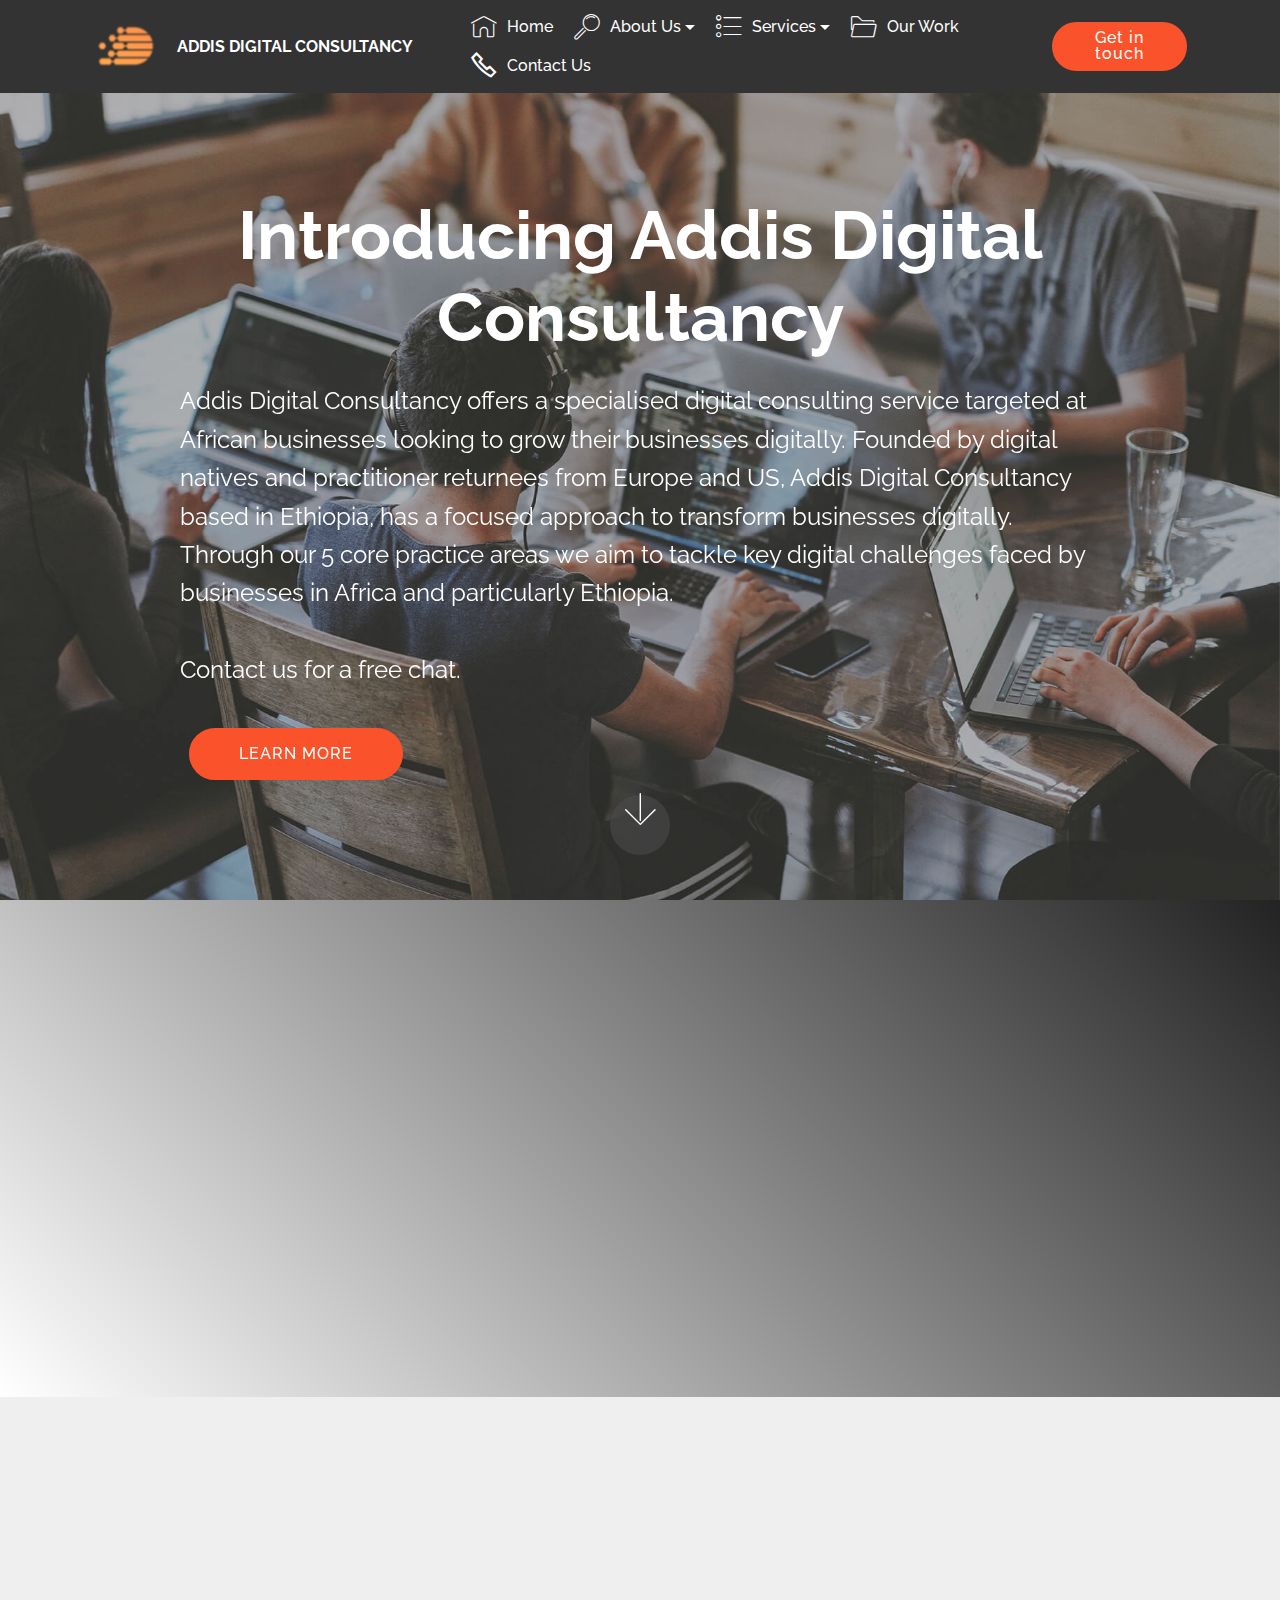
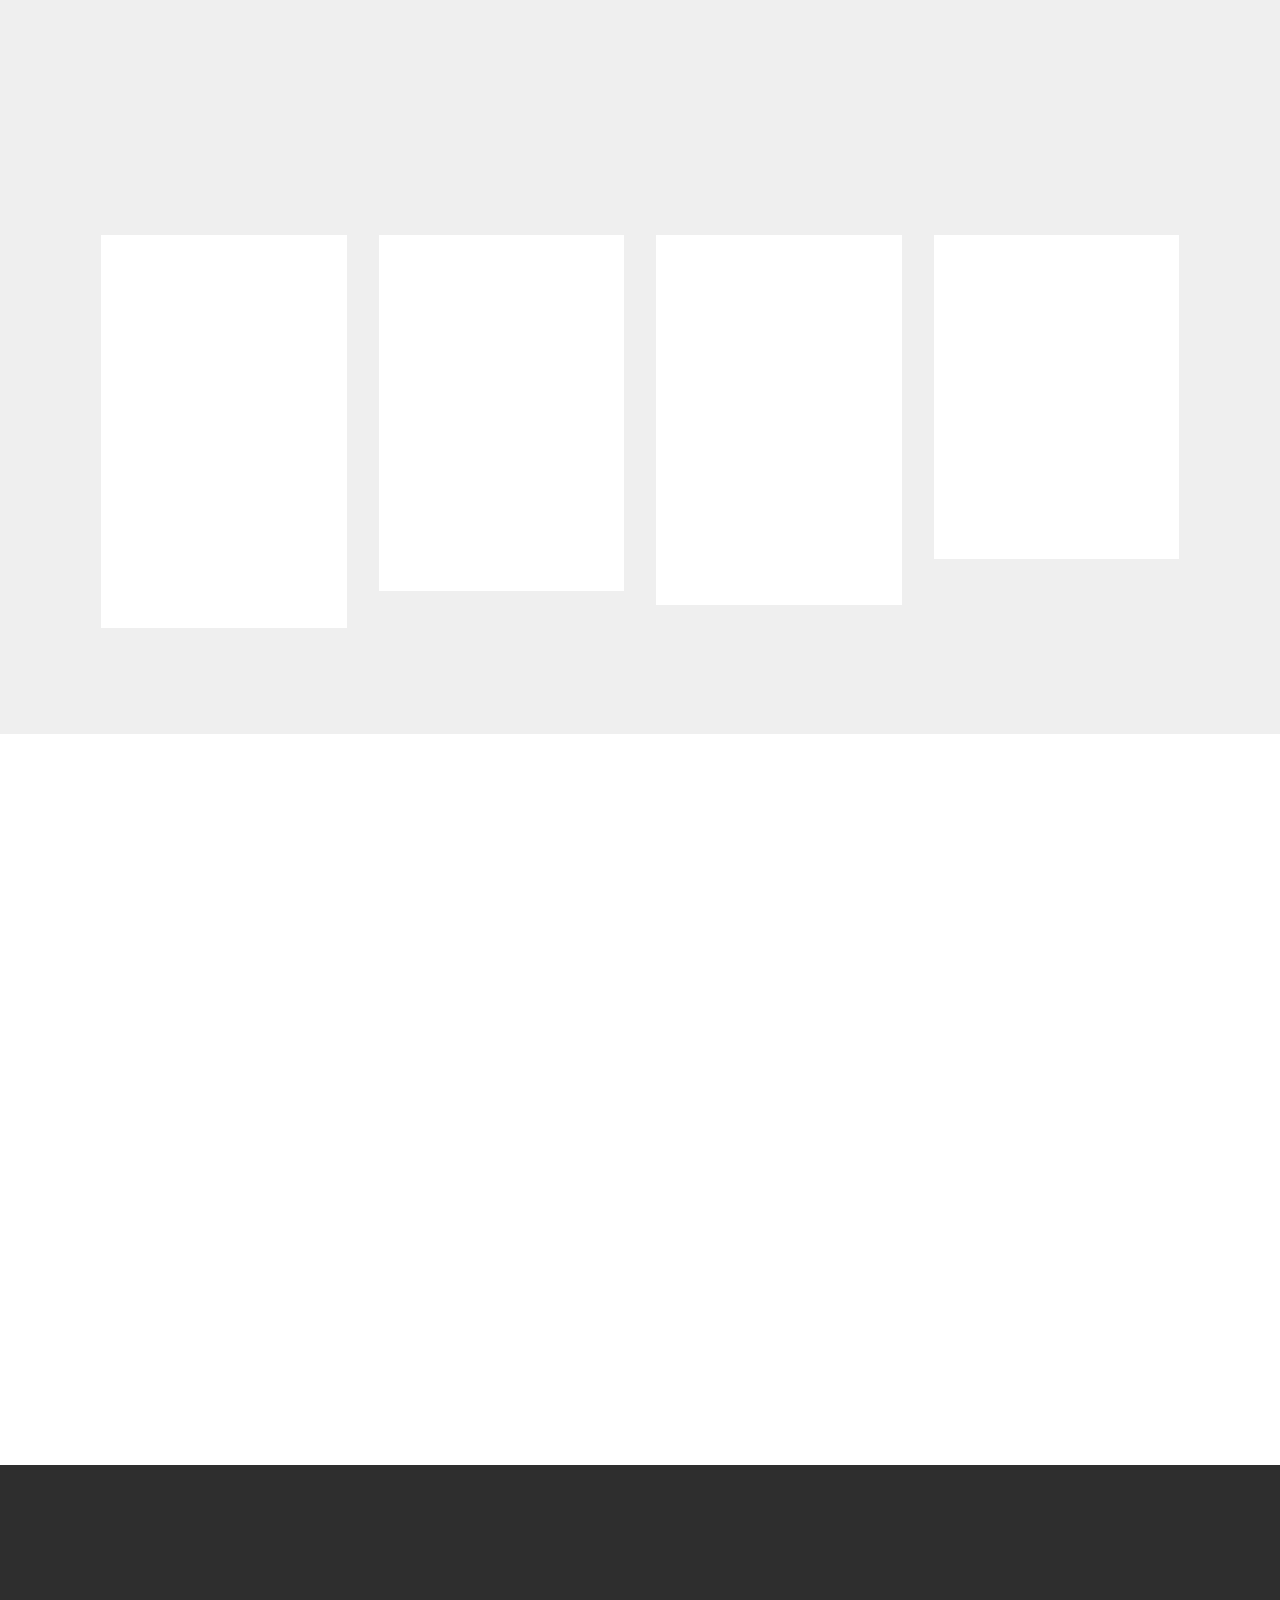
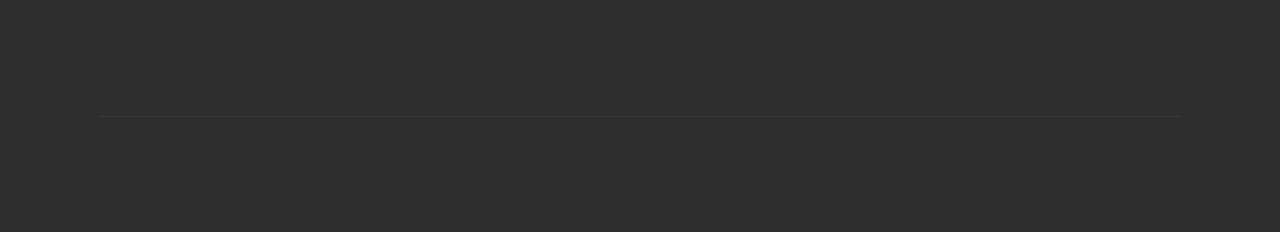
<file: index.html>
<!DOCTYPE html>
<html  >
<head>
  
  <meta charset="UTF-8">
  <meta http-equiv="X-UA-Compatible" content="IE=edge">
  
  <meta name="viewport" content="width=device-width, initial-scale=1, minimum-scale=1">
  <link rel="shortcut icon" href="assets/images/addis-digital-consultancy-sample-2-6-87x63.png" type="image/x-icon">
  <meta name="description" content="Home | Addis Digital Consultancy | Digital Agency in Ethiopia">
  
  
  <title>Home | Addis Digital Consultancy | Digital Agency in Ethiopia</title>
  <link rel="stylesheet" href="assets/web/assets/mobirise-icons2/mobirise2.css">
  <link rel="stylesheet" href="assets/web/assets/mobirise-icons/mobirise-icons.css">
  <link rel="stylesheet" href="assets/bootstrap/css/bootstrap.min.css">
  <link rel="stylesheet" href="assets/bootstrap/css/bootstrap-grid.min.css">
  <link rel="stylesheet" href="assets/bootstrap/css/bootstrap-reboot.min.css">
  <link rel="stylesheet" href="assets/tether/tether.min.css">
  <link rel="stylesheet" href="assets/animatecss/animate.min.css">
  <link rel="stylesheet" href="assets/dropdown/css/style.css">
  <link rel="stylesheet" href="assets/socicon/css/styles.css">
  <link rel="stylesheet" href="assets/theme/css/style.css">
  <link rel="stylesheet" href="assets/recaptcha.css">
  <link rel="preload" href="https://fonts.googleapis.com/css?family=Raleway:100,200,300,400,500,600,700,800,900,100i,200i,300i,400i,500i,600i,700i,800i,900i&display=swap" as="style" onload="this.onload=null;this.rel='stylesheet'">
  <noscript><link rel="stylesheet" href="https://fonts.googleapis.com/css?family=Raleway:100,200,300,400,500,600,700,800,900,100i,200i,300i,400i,500i,600i,700i,800i,900i&display=swap"></noscript>
  <link rel="preload" as="style" href="assets/mobirise/css/mbr-additional.css"><link rel="stylesheet" href="assets/mobirise/css/mbr-additional.css" type="text/css">

  
  
  
</head>
<body>

<!-- Analytics -->
<script async src="https://www.googletagmanager.com/gtag/js?id=G-35FD0FZWVR"></script>
<script>
  window.dataLayer = window.dataLayer || [];
  function gtag(){dataLayer.push(arguments);}
  gtag('js', new Date());

  gtag('config', 'G-35FD0FZWVR');
</script>
<!-- /Analytics -->


  
  <section class="menu cid-qTkzRZLJNu" once="menu" id="menu1-0">

    

    <nav class="navbar navbar-expand beta-menu navbar-dropdown align-items-center navbar-fixed-top navbar-toggleable-sm">
        <button class="navbar-toggler navbar-toggler-right" type="button" data-toggle="collapse" data-target="#navbarSupportedContent" aria-controls="navbarSupportedContent" aria-expanded="false" aria-label="Toggle navigation">
            <div class="hamburger">
                <span></span>
                <span></span>
                <span></span>
                <span></span>
            </div>
        </button>
        <div class="menu-logo">
            <div class="navbar-brand">
                <span class="navbar-logo">
                    <a href="index.html#top">
                         <img src="assets/images/addis-digital-consultancy-sample-2-6-87x63.png" alt="" title="" style="height: 3.8rem;">
                    </a>
                </span>
                <span class="navbar-caption-wrap"><a class="navbar-caption text-white display-4" href="index.html#top">
                        ADDIS DIGITAL CONSULTANCY</a></span>
            </div>
        </div>
        <div class="collapse navbar-collapse" id="navbarSupportedContent">
            <ul class="navbar-nav nav-dropdown" data-app-modern-menu="true"><li class="nav-item">
                    <a class="nav-link link text-white display-4" href="index.html#top"><span class="mbri-home mbr-iconfont mbr-iconfont-btn"></span>
                        
                        Home</a>
                </li><li class="nav-item dropdown">
                    <a class="nav-link link dropdown-toggle text-white display-4" href="about-us.html#top" data-toggle="dropdown-submenu" aria-expanded="false">
                        <span class="mbri-search mbr-iconfont mbr-iconfont-btn"></span>
                        About Us
                    </a><div class="dropdown-menu"><a class="dropdown-item text-white display-4" href="about-us.html#header9-c">About Us</a><a class="dropdown-item text-white display-4" href="about-us.html#testimonials4-f" aria-expanded="false">The Team</a></div>
                </li><li class="nav-item dropdown"><a class="nav-link link dropdown-toggle text-white display-4" href="What-We-Do.html#top" data-toggle="dropdown-submenu" aria-expanded="false"><span class="mbri-bulleted-list mbr-iconfont mbr-iconfont-btn"></span>
                        
                        Services
                    </a><div class="dropdown-menu"><a class="dropdown-item text-white display-4" href="What-We-Do.html#top" aria-expanded="false"><strong>WHAT WE DO</strong></a><a class="dropdown-item text-white display-4" href="Digital-Strategy-Advisory.html">Digital and Data Strategy Advisory</a><a class="dropdown-item text-white text-primary display-4" href="Media-Planning-Advisory.html" aria-expanded="false">Media Planning Advisory</a><a class="dropdown-item text-white display-4" href="Adtech-Integration-Service.html" aria-expanded="false">AdTech Integration Service</a><a class="dropdown-item text-white display-4" href="project-management-consulting.html" aria-expanded="false">Project Management Consulting</a><a class="dropdown-item text-white display-4" href="Professional-training-support-services.html" aria-expanded="false">Professional Training and Support Services</a></div></li><li class="nav-item"><a class="nav-link link text-white display-4" href="index.html#clients-8"><span class="mbri-opened-folder mbr-iconfont mbr-iconfont-btn"></span>
                        
                        Our Work</a></li><li class="nav-item"><a class="nav-link link text-white display-4" href="contact-us.html#form1-1d"><span class="mobi-mbri mobi-mbri-phone mbr-iconfont mbr-iconfont-btn"></span>Contact Us</a></li></ul>
            <div class="navbar-buttons mbr-section-btn"><a class="btn btn-sm btn-secondary display-4" href="mailto:hello@addisdigitalconsultancy.com">
                    Get in touch</a></div>
        </div>
    </nav>
</section>

<section class="cid-qTkA127IK8 mbr-fullscreen mbr-parallax-background" id="header2-1">

    

    <div class="mbr-overlay" style="opacity: 0.3; background-color: rgb(118, 118, 118);"></div>

    <div class="container align-center">
        <div class="row justify-content-md-center">
            <div class="mbr-white col-md-10">
                <h1 class="mbr-section-title mbr-bold pb-3 mbr-fonts-style display-1"><br>Introducing Addis Digital Consultancy<br></h1>
                
                <p class="mbr-text pb-3 mbr-fonts-style display-5">Addis Digital Consultancy offers a specialised digital consulting service targeted at African businesses looking to grow their businesses digitally. Founded by digital natives and practitioner returnees from Europe and US, Addis Digital Consultancy based in Ethiopia, has a focused approach to transform businesses digitally. Through our 5 core practice areas we aim to tackle key digital challenges faced by businesses in Africa and particularly Ethiopia.
<br>
<br>Contact us for a free chat.
<br></p>
                <div class="mbr-section-btn"><a class="btn btn-md btn-secondary display-4" href="What-We-Do.html#top">LEARN MORE</a></div>
            </div>
        </div>
    </div>
    <div class="mbr-arrow hidden-sm-down" aria-hidden="true">
        <a href="#next">
            <i class="mbri-down mbr-iconfont"></i>
        </a>
    </div>
</section>

<section class="header3 cid-s2rofJ4RRk" id="header3-3">

    

    

    <div class="container">
        <div class="media-container-row">
            <div class="mbr-figure" style="width: 100%;">
                <img src="assets/images/background2.jpeg" alt="" title="">
            </div>

            <div class="media-content">
                <h1 class="mbr-section-title mbr-white pb-3 mbr-fonts-style display-2">
                    Why Do We Exist</h1>
                
                <div class="mbr-section-text mbr-white pb-3 ">
                    <p class="mbr-text mbr-fonts-style display-7">
                        Addis Digital Consultancy exists to solve the critical issues faced by businesses of all sizes to be digitally savvy and tech empowered. Our unique approach is not only what differentiates us, but also what makes us successful. We provide a unique set of specialised services and solutions for the very reason that we want to help organisations facilitate change, achieve their vision and optimise performance through digital technologies.
                    </p>
                </div>
                <div class="mbr-section-btn"><a class="btn btn-md btn-secondary display-4" href="What-We-Do.html#top">LEARN MORE</a></div>
            </div>
        </div>
    </div>

</section>

<section class="features18 popup-btn-cards cid-s2rqrlJh7h" id="features18-7">

    

    
    <div class="container">
        <h2 class="mbr-section-title pb-3 align-center mbr-fonts-style display-2">
            What We Do</h2>
        <h3 class="mbr-section-subtitle display-5 align-center mbr-fonts-style mbr-light">
            In browser you will see buttons when hover on cards
        </h3>
        <div class="media-container-row pt-5 ">
            <div class="card p-3 col-12 col-md-6 col-lg-3">
                <div class="card-wrapper ">
                    <div class="card-img">
                        <div class="mbr-overlay"></div>
                        <div class="mbr-section-btn text-center"><a href="Digital-Strategy-Advisory.html#top" class="btn btn-secondary display-4">Learn More</a></div>
                        <img src="assets/images/background1.jpg" alt="">
                    </div>
                    <div class="card-box">
                        <h4 class="card-title mbr-fonts-style display-7">
                            Digital and Data Strategy Advisory</h4>
                        <p class="mbr-text mbr-fonts-style align-left display-7">Under our Digital and Data Strategy Advisory practice, we advise clients on how to digitise their businesses.<br>
<br>We rarely use the word 'feel' when we make decisions. We always have data at the heart of our decision making when we help clients making critical business decisions</p>
                    </div>
                </div>
            </div>
            <div class="card p-3 col-12 col-md-6 col-lg-3">
                <div class="card-wrapper">
                    <div class="card-img">
                        <div class="mbr-overlay"></div>
                        <div class="mbr-section-btn text-center"><a href="Media-Planning-Advisory.html" class="btn btn-secondary display-4">Learn More</a></div>
                        <img src="assets/images/background2.jpg" alt="">
                    </div>
                    <div class="card-box">
                        <h4 class="card-title mbr-fonts-style display-7">
                            Media Planning Advisory</h4>
                        <p class="mbr-text mbr-fonts-style display-7">
                           Media Planning advisory is one of core practice areas where we advise our clients on the efficient use of the media budgets online and offline.<br><br>We put accountability at the heart of this practice as we treat our clients budgets as our own.<br> 
                        </p>
                    </div>
                </div>
            </div>

            <div class="card p-3 col-12 col-md-6 col-lg-3">
                <div class="card-wrapper">
                    <div class="card-img">
                        <div class="mbr-overlay"></div>
                        <div class="mbr-section-btn text-center"><a href="Adtech-Integration-Service.html#top" class="btn btn-secondary display-4">Learn More</a></div>
                        <img src="assets/images/background3.jpg" alt="">
                    </div>
                    <div class="card-box">
                        <h4 class="card-title mbr-fonts-style display-7">
                            AdTech Integration Services</h4>
                        <p class="mbr-text mbr-fonts-style display-7">
                            With digitisation, use of Tech and Tools is inevitable. This is why we've crafted the AdTech Integration Service where our experienced Analytics consultants help you plan, build and implement robust tracking, ad serving and analytics platforms for your website or app.
                        </p>
                    </div>
                </div>
            </div>

            <div class="card p-3 col-12 col-md-6 col-lg-3">
                <div class="card-wrapper">
                    <div class="card-img">
                        <div class="mbr-overlay"></div>
                        <div class="mbr-section-btn text-center"><a href="project-management-consulting.html#top" class="btn btn-secondary display-4">Learn More</a></div>
                        <img src="assets/images/background4.jpg" alt="">
                    </div>
                    <div class="card-box">
                        <h4 class="card-title mbr-fonts-style display-7">Project Management Consulting</h4>
                        <p class="mbr-text mbr-fonts-style display-7">
                           We offer Project Management services based on standard methodologies like PMI or SCRUM, while still keeping in mind that a pragmatic approach is the best way to stick to the customer’s needs and characteristics.
                        </p>
                    </div>
                </div>
            </div>
        </div>
    </div>
</section>

<section class="mbr-section form1 cid-s2rtCWkQWj" id="form1-9">

    

    
    <div class="container">
        <div class="row justify-content-center">
            <div class="title col-12 col-lg-8">
                <h2 class="mbr-section-title align-center pb-3 mbr-fonts-style display-2">
                    Get in Touch<br></h2>
                <h3 class="mbr-section-subtitle align-center mbr-light pb-3 mbr-fonts-style display-7">Please feel free to get in touch to have a chat with us on any of our services or just have coffee. We'll aim to get back to you in 24-48 Hours.</h3>
            </div>
        </div>
    </div>
    <div class="container">
        <div class="row justify-content-center">
            <div class="media-container-column col-lg-8" data-form-type="formoid">
                <!---Formbuilder Form--->
                <form action="https://mobirise.eu/" method="POST" class="mbr-form form-with-styler" data-form-title="Mobirise Form"><input type="hidden" name="email" data-form-email="true" value="Hd4zx5WShcvGaVrgpKPHdyAsBdVcAZ2NbcKjprCGj17zGNNgQ9LctI5VzlmGIbyxlDixXLGKu2ilfo8W8Ht2kAnp84xIOVHN+TPOUUS5JTSCA8Yzo2fjaKCfppYYKgfW.0Wi+Ke9Xiq5WEcPQeLKa3n+vehAGcxooz7ZuS+t9uT9MniOva0YVNgB76HFVy7KLTjPCWPAofv/f5TUO//7NbZ2TjoA5NWoz5Nfv8h/yA5ewsH2EQHCRIjkTY4rPX7+F">
                    <div class="row">
                        <div hidden="hidden" data-form-alert="" class="alert alert-success col-12">Thanks for filling out the form!</div>
                        <div hidden="hidden" data-form-alert-danger="" class="alert alert-danger col-12">
                        </div>
                    </div>
                    <div class="dragArea row">
                        <div class="col-md-4  form-group" data-for="name">
                            <label for="name-form1-9" class="form-control-label mbr-fonts-style display-7">Name</label>
                            <input type="text" name="name" data-form-field="Name" required="required" class="form-control display-7" id="name-form1-9">
                        </div>
                        <div class="col-md-4  form-group" data-for="email">
                            <label for="email-form1-9" class="form-control-label mbr-fonts-style display-7">Email</label>
                            <input type="email" name="email" data-form-field="Email" required="required" class="form-control display-7" id="email-form1-9">
                        </div>
                        <div data-for="phone" class="col-md-4  form-group">
                            <label for="phone-form1-9" class="form-control-label mbr-fonts-style display-7">Phone</label>
                            <input type="tel" name="phone" data-form-field="Phone" class="form-control display-7" id="phone-form1-9">
                        </div>
                        <div data-for="message" class="col-md-12 form-group">
                            <label for="message-form1-9" class="form-control-label mbr-fonts-style display-7">Message</label>
                            <textarea name="message" data-form-field="Message" class="form-control display-7" id="message-form1-9"></textarea>
                        </div>
                        <div class="col-md-12 input-group-btn align-center"><button type="submit" class="btn btn-form btn-secondary display-4">SUBMIT</button></div>
                    </div>
                </form><!---Formbuilder Form--->
            </div>
        </div>
    </div>
</section>

<section class="cid-s2syNfsBYt" id="footer1-1q">

    

    

    <div class="container">
        <div class="media-container-row content text-white">
            <div class="col-12 col-md-3">
                <div class="media-wrap">
                    <a href="index.html#top">
                        <img src="assets/images/addis-digital-consultancy-sample-2-6-87x63.png" alt="" title="">
                    </a>
                </div>
            </div>
            <div class="col-12 col-md-3 mbr-fonts-style display-7">
                <h5 class="pb-3">
                    Address
                </h5>
                <p class="mbr-text">Ethiopia:<br>Bole Sub-city, Near Wollo-sefer<br>Infront of TAF Oil HQ Bldg<br>Addis Ababa<br>12621</p>
            </div>
            <div class="col-12 col-md-3 mbr-fonts-style display-7">
                <h5 class="pb-3">
                    Contacts
                </h5>
                <p class="mbr-text">hello@addisdigitalconsultancy.com<br>T: +251 993 92 9107 (Telegram)<br>T: +44 790 413 9669 (WhatsApp)</p>
            </div>
            <div class="col-12 col-md-3 mbr-fonts-style display-7">
                <h5 class="pb-3"></h5>
                <p class="mbr-text"><br><br><br></p>
            </div>
        </div>
        <div class="footer-lower">
            <div class="media-container-row">
                <div class="col-sm-12">
                    <hr>
                </div>
            </div>
            <div class="media-container-row mbr-white">
                <div class="col-sm-6 copyright">
                    <p class="mbr-text mbr-fonts-style display-7">
                        © Copyright 2020 Addis Digital Consultancy - All Rights Reserved
                    </p>
                </div>
                <div class="col-md-6">
                    <div class="social-list align-right">
                        <div class="soc-item">
                            <a href="https://twitter.com/mobirise" target="_blank">
                                <span class="socicon-twitter socicon mbr-iconfont mbr-iconfont-social"></span>
                            </a>
                        </div>
                        <div class="soc-item">
                            <a href="https://www.facebook.com/pages/Mobirise/1616226671953247" target="_blank">
                                <span class="socicon-facebook socicon mbr-iconfont mbr-iconfont-social"></span>
                            </a>
                        </div>
                        
                        
                        
                        
                    </div>
                </div>
            </div>
        </div>
    </div>
</section>


<script src="assets/popper/popper.min.js"></script>
  <script src="assets/web/assets/jquery/jquery.min.js"></script>
  <script src="assets/bootstrap/js/bootstrap.min.js"></script>
  <script src="assets/tether/tether.min.js"></script>
  <script src="assets/smoothscroll/smooth-scroll.js"></script>
  <script src="assets/viewportchecker/jquery.viewportchecker.js"></script>
  <script src="assets/dropdown/js/nav-dropdown.js"></script>
  <script src="assets/dropdown/js/navbar-dropdown.js"></script>
  <script src="assets/touchswipe/jquery.touch-swipe.min.js"></script>
  <script src="assets/parallax/jarallax.min.js"></script>
  <script src="assets/mbr-popup-btns/mbr-popup-btns.js"></script>
  <script src="assets/theme/js/script.js"></script>
  <script src="assets/formoid.min.js"></script>
  
  
  
 <div id="scrollToTop" class="scrollToTop mbr-arrow-up"><a style="text-align: center;"><i class="mbr-arrow-up-icon mbr-arrow-up-icon-cm cm-icon cm-icon-smallarrow-up"></i></a></div>
    <input name="animation" type="hidden">
  </body>
</html>
</file>
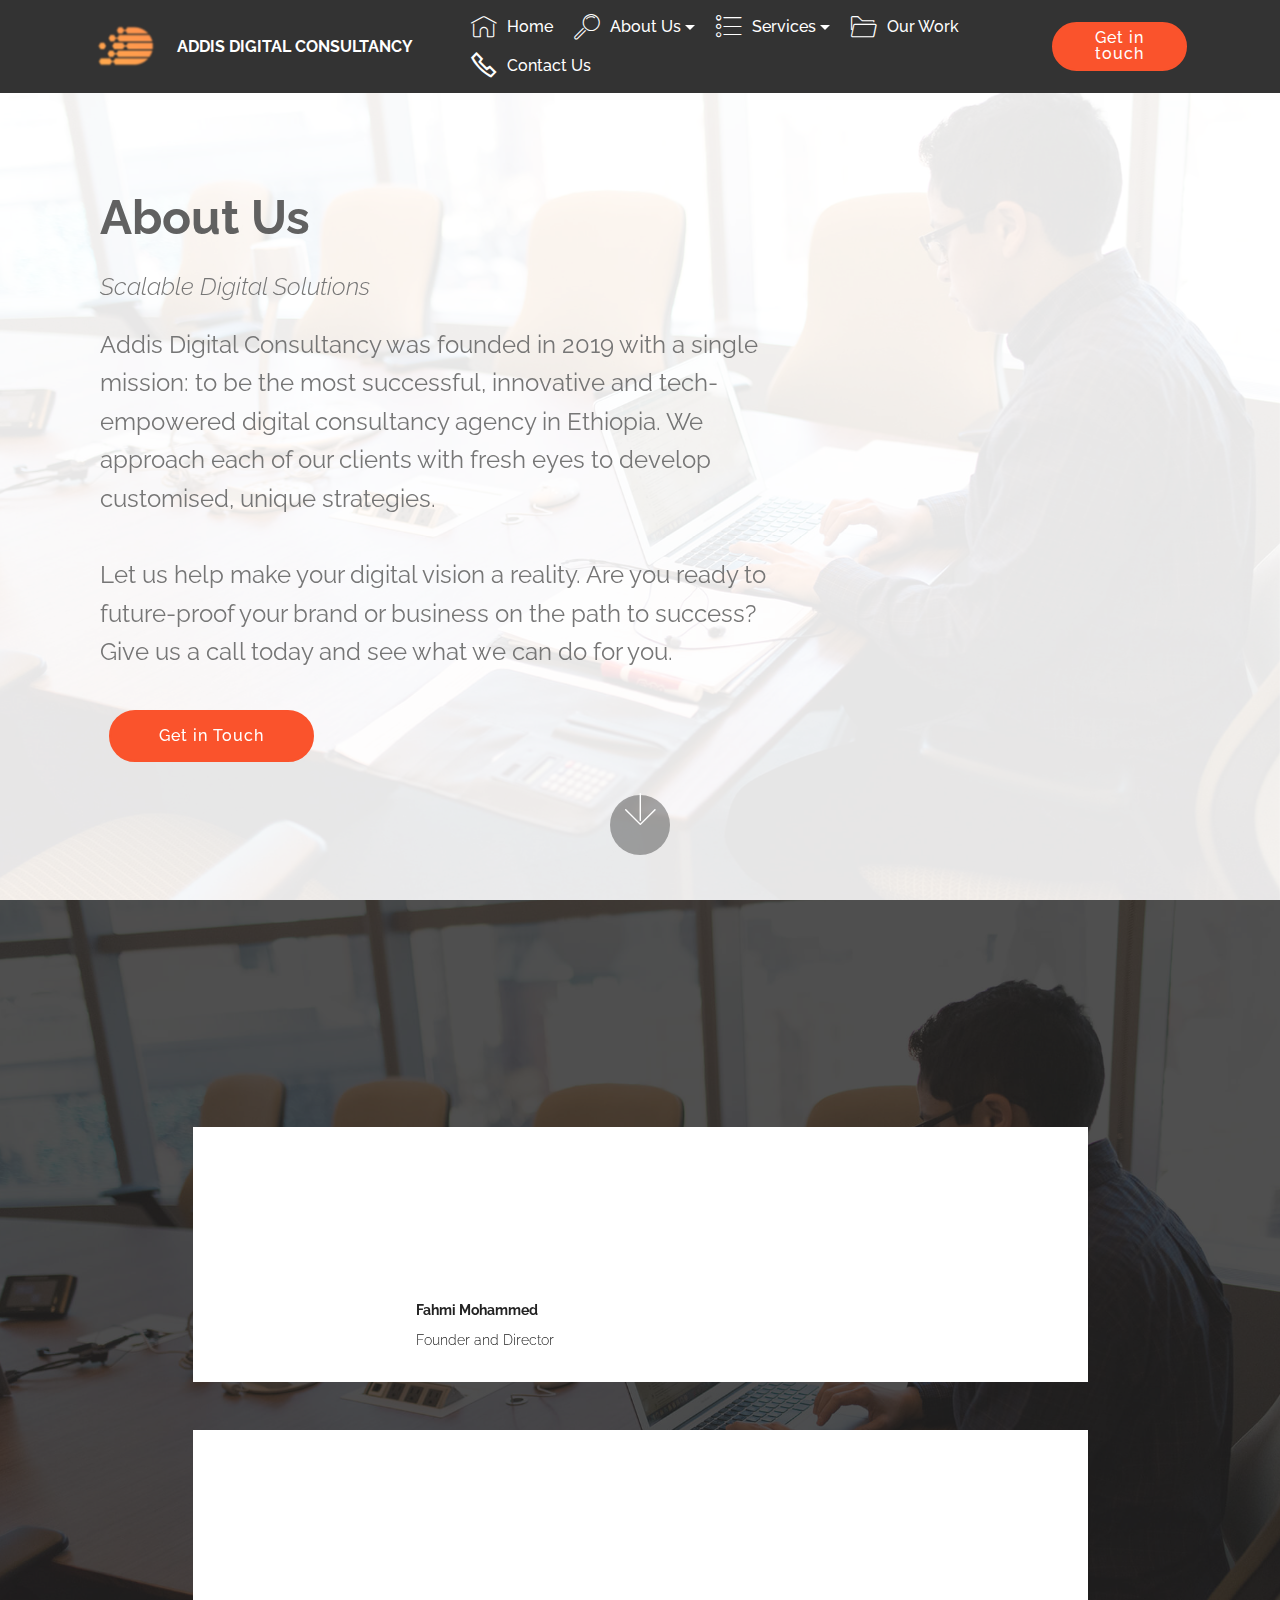
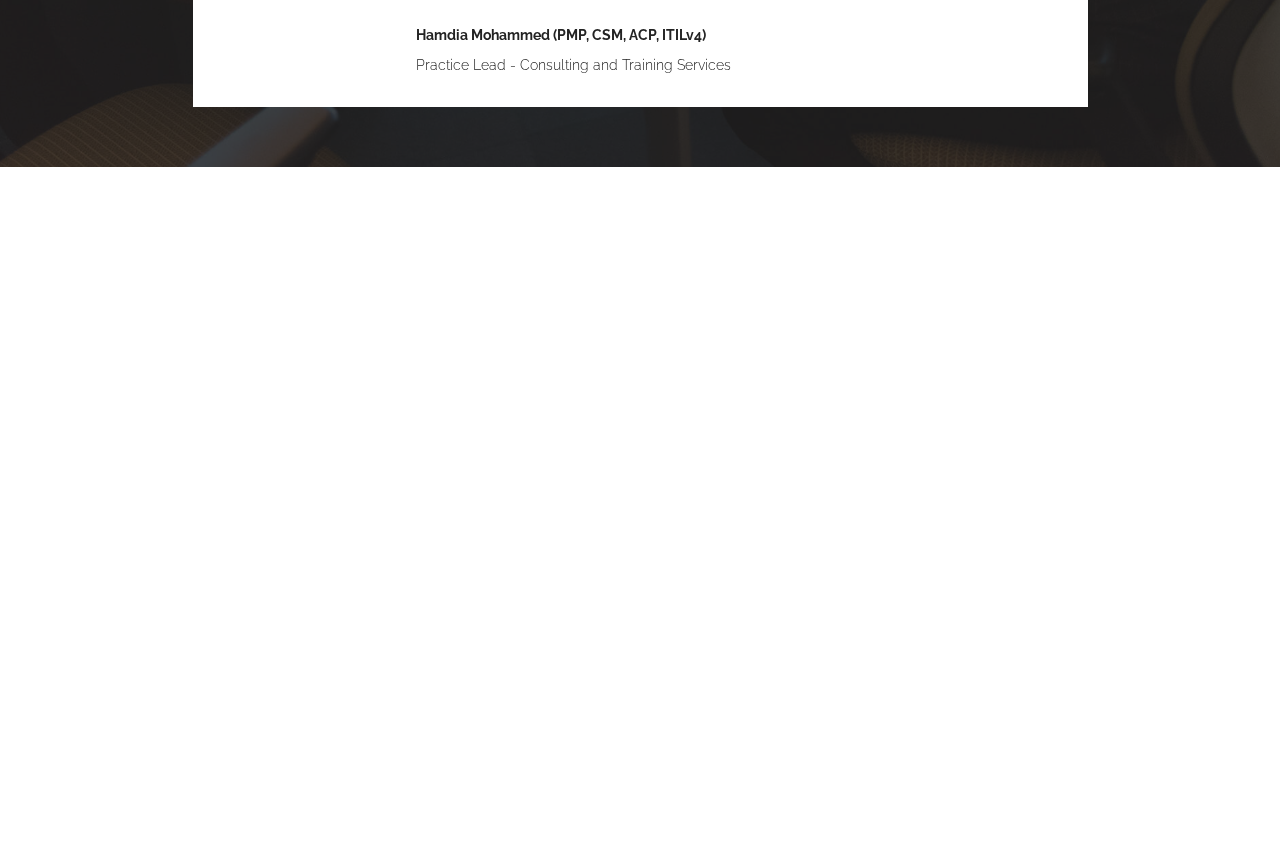
<file: about-us.html>
<!DOCTYPE html>
<html  >
<head>
  
  <meta charset="UTF-8">
  <meta http-equiv="X-UA-Compatible" content="IE=edge">
  
  <meta name="viewport" content="width=device-width, initial-scale=1, minimum-scale=1">
  <link rel="shortcut icon" href="assets/images/addis-digital-consultancy-sample-2-6-87x63.png" type="image/x-icon">
  <meta name="description" content="About Us | Addis Digital Consultancy | Digital Agency in Ethiopia">
  
  
  <title>About Us | Addis Digital Consultancy | Digital Agency in Ethiopia</title>
  <link rel="stylesheet" href="assets/web/assets/mobirise-icons2/mobirise2.css">
  <link rel="stylesheet" href="assets/web/assets/mobirise-icons/mobirise-icons.css">
  <link rel="stylesheet" href="assets/bootstrap/css/bootstrap.min.css">
  <link rel="stylesheet" href="assets/bootstrap/css/bootstrap-grid.min.css">
  <link rel="stylesheet" href="assets/bootstrap/css/bootstrap-reboot.min.css">
  <link rel="stylesheet" href="assets/tether/tether.min.css">
  <link rel="stylesheet" href="assets/animatecss/animate.min.css">
  <link rel="stylesheet" href="assets/dropdown/css/style.css">
  <link rel="stylesheet" href="assets/theme/css/style.css">
  <link rel="stylesheet" href="assets/recaptcha.css">
  <link rel="preload" href="https://fonts.googleapis.com/css?family=Raleway:100,200,300,400,500,600,700,800,900,100i,200i,300i,400i,500i,600i,700i,800i,900i&display=swap" as="style" onload="this.onload=null;this.rel='stylesheet'">
  <noscript><link rel="stylesheet" href="https://fonts.googleapis.com/css?family=Raleway:100,200,300,400,500,600,700,800,900,100i,200i,300i,400i,500i,600i,700i,800i,900i&display=swap"></noscript>
  <link rel="preload" as="style" href="assets/mobirise/css/mbr-additional.css"><link rel="stylesheet" href="assets/mobirise/css/mbr-additional.css" type="text/css">

  
  
  
</head>
<body>

<!-- Analytics -->
<script async src="https://www.googletagmanager.com/gtag/js?id=G-35FD0FZWVR"></script>
<script>
  window.dataLayer = window.dataLayer || [];
  function gtag(){dataLayer.push(arguments);}
  gtag('js', new Date());

  gtag('config', 'G-35FD0FZWVR');
</script>
<!-- /Analytics -->


  
  <section class="menu cid-qTkzRZLJNu" once="menu" id="menu1-a">

    

    <nav class="navbar navbar-expand beta-menu navbar-dropdown align-items-center navbar-fixed-top navbar-toggleable-sm">
        <button class="navbar-toggler navbar-toggler-right" type="button" data-toggle="collapse" data-target="#navbarSupportedContent" aria-controls="navbarSupportedContent" aria-expanded="false" aria-label="Toggle navigation">
            <div class="hamburger">
                <span></span>
                <span></span>
                <span></span>
                <span></span>
            </div>
        </button>
        <div class="menu-logo">
            <div class="navbar-brand">
                <span class="navbar-logo">
                    <a href="index.html#top">
                         <img src="assets/images/addis-digital-consultancy-sample-2-6-87x63.png" alt="" title="" style="height: 3.8rem;">
                    </a>
                </span>
                <span class="navbar-caption-wrap"><a class="navbar-caption text-white display-4" href="index.html#top">
                        ADDIS DIGITAL CONSULTANCY</a></span>
            </div>
        </div>
        <div class="collapse navbar-collapse" id="navbarSupportedContent">
            <ul class="navbar-nav nav-dropdown" data-app-modern-menu="true"><li class="nav-item">
                    <a class="nav-link link text-white display-4" href="index.html#top"><span class="mbri-home mbr-iconfont mbr-iconfont-btn"></span>
                        
                        Home</a>
                </li><li class="nav-item dropdown">
                    <a class="nav-link link dropdown-toggle text-white display-4" href="about-us.html#top" data-toggle="dropdown-submenu" aria-expanded="false">
                        <span class="mbri-search mbr-iconfont mbr-iconfont-btn"></span>
                        About Us
                    </a><div class="dropdown-menu"><a class="dropdown-item text-white display-4" href="about-us.html#header9-c">About Us</a><a class="dropdown-item text-white display-4" href="about-us.html#testimonials4-f" aria-expanded="false">The Team</a></div>
                </li><li class="nav-item dropdown"><a class="nav-link link dropdown-toggle text-white display-4" href="What-We-Do.html#top" data-toggle="dropdown-submenu" aria-expanded="false"><span class="mbri-bulleted-list mbr-iconfont mbr-iconfont-btn"></span>
                        
                        Services
                    </a><div class="dropdown-menu"><a class="dropdown-item text-white display-4" href="What-We-Do.html#top" aria-expanded="false"><strong>WHAT WE DO</strong></a><a class="dropdown-item text-white display-4" href="Digital-Strategy-Advisory.html">Digital and Data Strategy Advisory</a><a class="dropdown-item text-white text-primary display-4" href="Media-Planning-Advisory.html" aria-expanded="false">Media Planning Advisory</a><a class="dropdown-item text-white display-4" href="Adtech-Integration-Service.html" aria-expanded="false">AdTech Integration Service</a><a class="dropdown-item text-white display-4" href="project-management-consulting.html" aria-expanded="false">Project Management Consulting</a><a class="dropdown-item text-white display-4" href="Professional-training-support-services.html" aria-expanded="false">Professional Training and Support Services</a></div></li><li class="nav-item"><a class="nav-link link text-white display-4" href="index.html#clients-8"><span class="mbri-opened-folder mbr-iconfont mbr-iconfont-btn"></span>
                        
                        Our Work</a></li><li class="nav-item"><a class="nav-link link text-white display-4" href="contact-us.html#form1-1d"><span class="mobi-mbri mobi-mbri-phone mbr-iconfont mbr-iconfont-btn"></span>Contact Us</a></li></ul>
            <div class="navbar-buttons mbr-section-btn"><a class="btn btn-sm btn-secondary display-4" href="mailto:hello@addisdigitalconsultancy.com">
                    Get in touch</a></div>
        </div>
    </nav>
</section>

<section class="header9 cid-s2rvsVgXbO mbr-fullscreen mbr-parallax-background" id="header9-c">

    

    <div class="mbr-overlay" style="opacity: 0.9; background-color: rgb(255, 255, 255);">
    </div>

    <div class="container">
        <div class="media-container-column mbr-white col-lg-8 col-md-10">
            <h1 class="mbr-section-title align-left mbr-bold pb-3 mbr-fonts-style display-2">
                <br>About Us</h1>
            <h3 class="mbr-section-subtitle align-left mbr-light pb-3 mbr-fonts-style display-5">
                Scalable Digital Solutions</h3>
            <p class="mbr-text align-left pb-3 mbr-fonts-style display-5">Addis Digital Consultancy was founded in 2019 with a single mission: to be the most successful, innovative and tech-empowered digital consultancy agency in Ethiopia. We approach each of our clients with fresh eyes to develop customised, unique strategies.
<br>
<br>Let us help make your digital vision a reality. Are you ready to future-proof your brand or business on the path to success? Give us a call today and see what we can do for you.</p>
            <div class="mbr-section-btn align-left"><a class="btn btn-md btn-secondary display-4" href="mailto:hello@addisdigitalconsultancy.com">Get in Touch</a></div>
        </div>
    </div>

    <div class="mbr-arrow hidden-sm-down" aria-hidden="true">
        <a href="#next">
            <i class="mbri-down mbr-iconfont"></i>
        </a>
    </div>
</section>

<section class="testimonials4 cid-s2rw23NRbc" id="testimonials4-f">

  

  <div class="mbr-overlay" style="opacity: 0.8; background-color: rgb(35, 35, 35);">
  </div>
  <div class="container">
    <h2 class="pb-3 mbr-fonts-style mbr-white align-center display-2">
        The Team</h2>
    <h3 class="mbr-section-subtitle mbr-light pb-3 mbr-fonts-style mbr-white align-center display-5">
        Behind the Scenes</h3>
    <div class="col-md-10 testimonials-container"> 
      

      
    <div class="testimonials-item">
        <div class="user row">
          <div class="col-lg-3 col-md-4">
            <div class="user_image">
              <img src="assets/images/fahmiheadshot-300x300.png" alt="">
            </div>
          </div>
          <div class="testimonials-caption col-lg-9 col-md-8">
            <div class="user_text ">
              <p class="mbr-fonts-style display-7">After a thriving career in digital media in London - UK across several award winning digital agencies, Fahmi decided to impart his vast knowledge and expertise back to what he calls Home 1.0 aka Ethiopia and founded Addis Digital Consultancy. With more than a decade experience in the digital space, Fahmi has worked with several Fortune 500 companies on delivering global digital strategies. He is result-oriented, methodical with serious love for Coffee.</p>
            </div>
            <div class="user_name mbr-bold mbr-fonts-style align-left pt-3 display-7">
                 Fahmi Mohammed</div>
            <div class="user_desk mbr-light mbr-fonts-style align-left pt-2 display-7">
                 Founder and Director</div>
          </div>
        </div>
      </div><div class="testimonials-item">
        <div class="user row">
          <div class="col-lg-3 col-md-4">
            <div class="user_image">
              <img src="assets/images/face1.jpg">
            </div>
          </div>
          <div class="testimonials-caption col-lg-9 col-md-8">
            <div class="user_text">
              <p class="mbr-fonts-style display-7">After living close to a decade in the US where she worked on large US Government Projects as an IT Project Manager, Hamdia joined Addis Digital Consultancy as a Practice Lead to oversee the professional consulting and training services. Being an analytical leader adept at coordinating cross-functional teams through each phase of a project life cycle, along with her exceptional attention-to-detail, calm and level-headed attitude makes her a valuable member of our consultancy.</p>
            </div>
            <div class="user_name mbr-bold mbr-fonts-style align-left pt-3 display-7">
                 Hamdia Mohammed (PMP, CSM, ACP, ITILv4)</div>
            <div class="user_desk mbr-light mbr-fonts-style align-left pt-2 display-7">
                 Practice Lead - Consulting and Training Services</div>
          </div>
        </div>
      </div></div>
  </div>
</section>

<section class="mbr-section form1 cid-s2rvzBPsAl" id="form1-e">

    

    
    <div class="container">
        <div class="row justify-content-center">
            <div class="title col-12 col-lg-8">
                <h2 class="mbr-section-title align-center pb-3 mbr-fonts-style display-2">
                    Get in Touch</h2>
                
            </div>
        </div>
    </div>
    <div class="container">
        <div class="row justify-content-center">
            <div class="media-container-column col-lg-8" data-form-type="formoid">
                <!---Formbuilder Form--->
                <form action="https://mobirise.eu/" method="POST" class="mbr-form form-with-styler" data-form-title="Mobirise Form"><input type="hidden" name="email" data-form-email="true" value="EaYezBovHppE0TaCNdZJ5lKoD1CctJRAlLcsBFLHT5QexLTMDzycMmfy1/ZBa6Vm6D5AT9ngPlDOrVdmFY7Iw/vPYrcWa5q+pVc9s+dVn1J2Ig1kBjVoxeEmRMGsaHe5.3NiF8duFNDntA2ZLzPhrOIcpW7w5N5qhpKSX7YyUq0PRG2b+MDqPNScoCZgqc1h/PPKJKMgjr1XH9yFPgNTFzGRTDfMFPVfzCBPLKQrXgV/Iwa0Wry8sdpGJV/tsDW/j">
                    <div class="row">
                        <div hidden="hidden" data-form-alert="" class="alert alert-success col-12">Thanks for filling out the form!</div>
                        <div hidden="hidden" data-form-alert-danger="" class="alert alert-danger col-12">
                        </div>
                    </div>
                    <div class="dragArea row">
                        <div class="col-md-4  form-group" data-for="name">
                            <label for="name-form1-e" class="form-control-label mbr-fonts-style display-7">Name</label>
                            <input type="text" name="name" data-form-field="Name" required="required" class="form-control display-7" id="name-form1-e">
                        </div>
                        <div class="col-md-4  form-group" data-for="email">
                            <label for="email-form1-e" class="form-control-label mbr-fonts-style display-7">Email</label>
                            <input type="email" name="email" data-form-field="Email" required="required" class="form-control display-7" id="email-form1-e">
                        </div>
                        <div data-for="phone" class="col-md-4  form-group">
                            <label for="phone-form1-e" class="form-control-label mbr-fonts-style display-7">Phone</label>
                            <input type="tel" name="phone" data-form-field="Phone" class="form-control display-7" id="phone-form1-e">
                        </div>
                        <div data-for="message" class="col-md-12 form-group">
                            <label for="message-form1-e" class="form-control-label mbr-fonts-style display-7">Message</label>
                            <textarea name="message" data-form-field="Message" class="form-control display-7" id="message-form1-e"></textarea>
                        </div>
                        <div class="col-md-12 input-group-btn align-center"><button type="submit" class="btn btn-form btn-secondary display-4">SUBMIT</button></div>
                    </div>
                </form><!---Formbuilder Form--->
            </div>
        </div>
    </div>
</section>


<script src="assets/popper/popper.min.js"></script>
  <script src="assets/web/assets/jquery/jquery.min.js"></script>
  <script src="assets/bootstrap/js/bootstrap.min.js"></script>
  <script src="assets/tether/tether.min.js"></script>
  <script src="assets/smoothscroll/smooth-scroll.js"></script>
  <script src="assets/viewportchecker/jquery.viewportchecker.js"></script>
  <script src="assets/dropdown/js/nav-dropdown.js"></script>
  <script src="assets/dropdown/js/navbar-dropdown.js"></script>
  <script src="assets/touchswipe/jquery.touch-swipe.min.js"></script>
  <script src="assets/parallax/jarallax.min.js"></script>
  <script src="assets/theme/js/script.js"></script>
  <script src="assets/formoid.min.js"></script>
  
  
  
 <div id="scrollToTop" class="scrollToTop mbr-arrow-up"><a style="text-align: center;"><i class="mbr-arrow-up-icon mbr-arrow-up-icon-cm cm-icon cm-icon-smallarrow-up"></i></a></div>
    <input name="animation" type="hidden">
  </body>
</html>
</file>
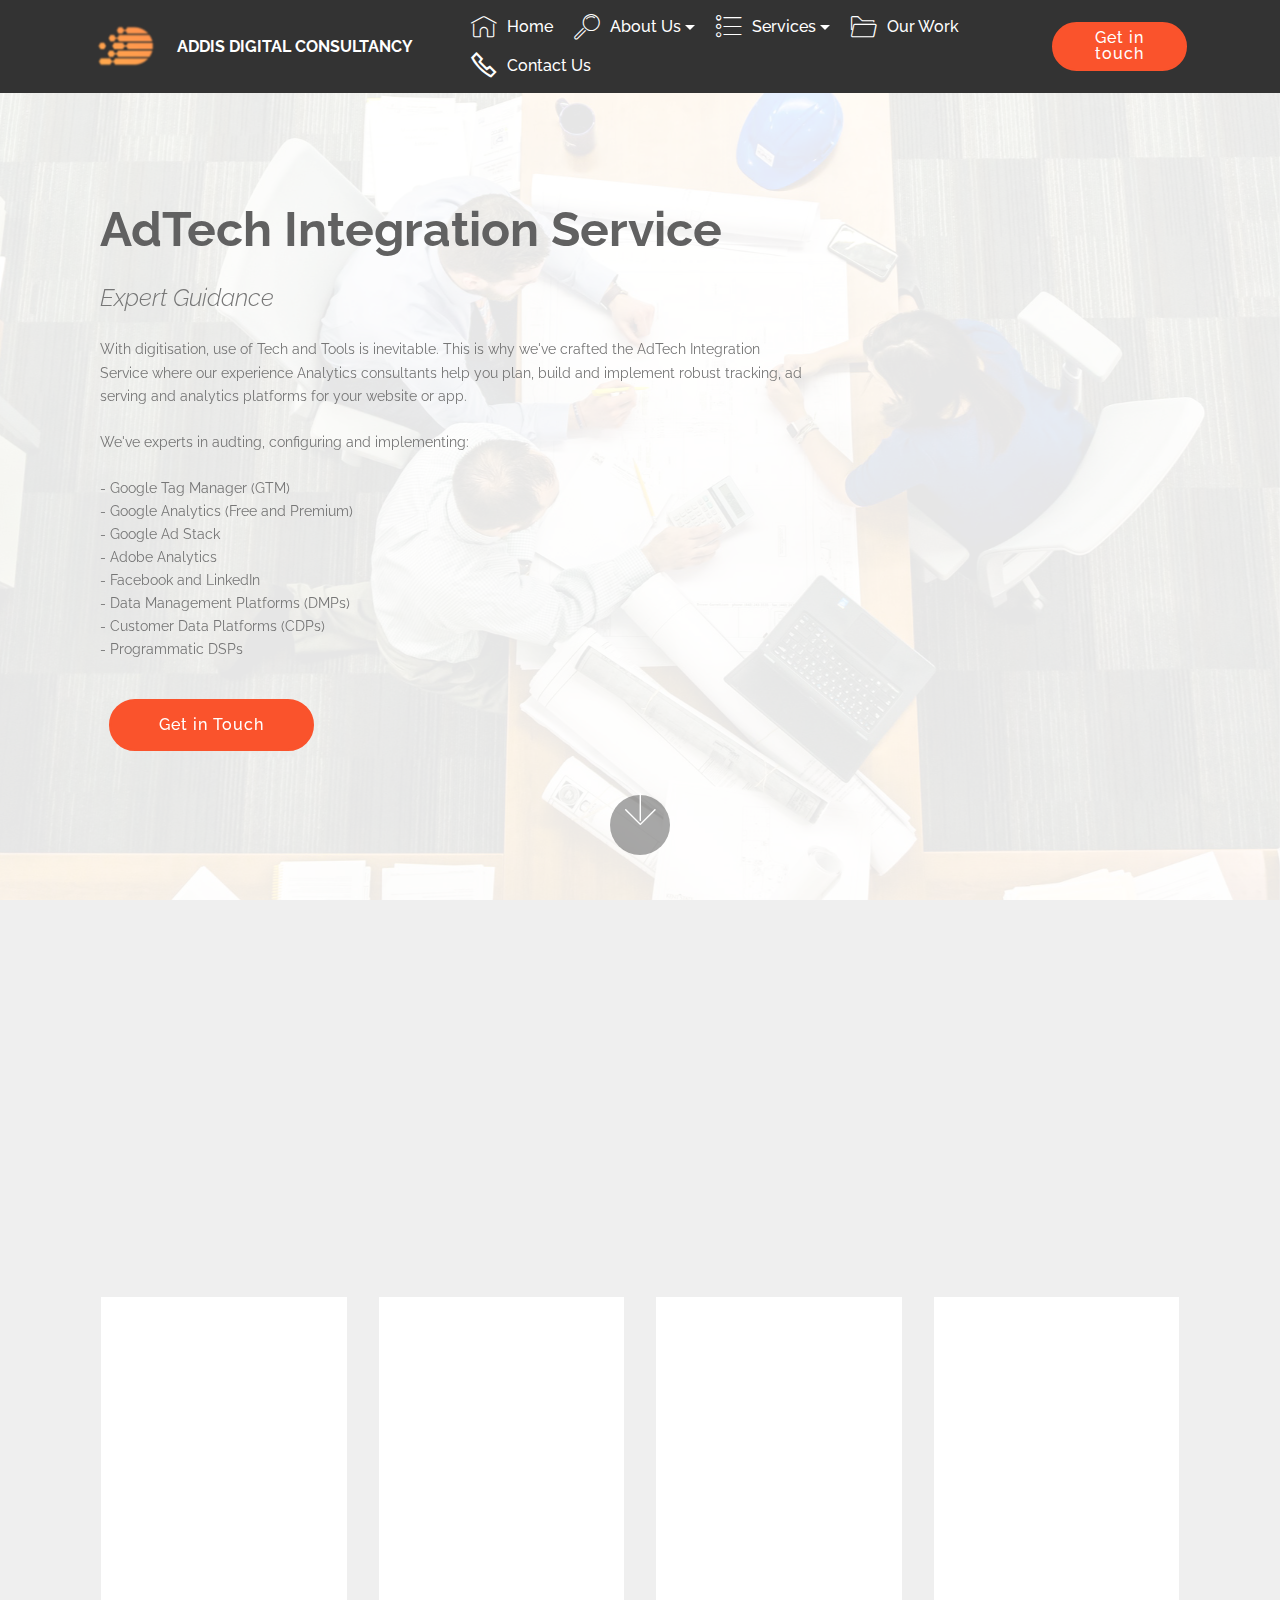
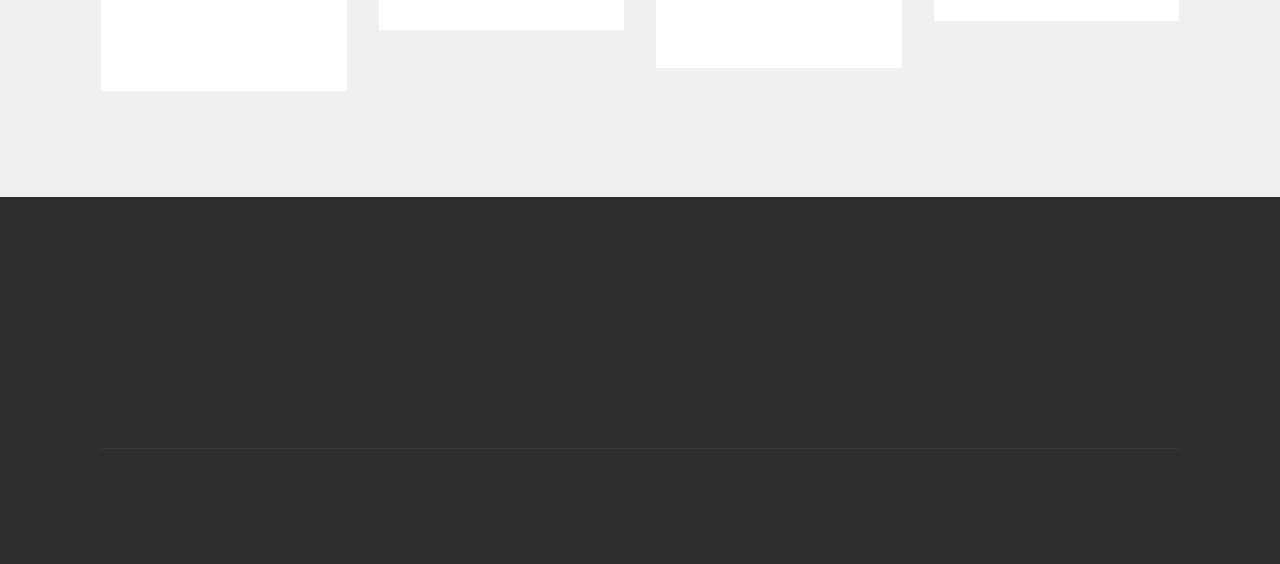
<file: Adtech-Integration-Service.html>
<!DOCTYPE html>
<html  >
<head>
  
  <meta charset="UTF-8">
  <meta http-equiv="X-UA-Compatible" content="IE=edge">
  
  <meta name="viewport" content="width=device-width, initial-scale=1, minimum-scale=1">
  <link rel="shortcut icon" href="assets/images/addis-digital-consultancy-sample-2-6-87x63.png" type="image/x-icon">
  <meta name="description" content="AdTech Integration Service | Addis Digital Consultancy | Digital Agency in Ethiopia">
  
  
  <title>AdTech Integration Service | Addis Digital Consultancy | Digital Agency in Ethiopia</title>
  <link rel="stylesheet" href="assets/web/assets/mobirise-icons2/mobirise2.css">
  <link rel="stylesheet" href="assets/web/assets/mobirise-icons/mobirise-icons.css">
  <link rel="stylesheet" href="assets/bootstrap/css/bootstrap.min.css">
  <link rel="stylesheet" href="assets/bootstrap/css/bootstrap-grid.min.css">
  <link rel="stylesheet" href="assets/bootstrap/css/bootstrap-reboot.min.css">
  <link rel="stylesheet" href="assets/tether/tether.min.css">
  <link rel="stylesheet" href="assets/animatecss/animate.min.css">
  <link rel="stylesheet" href="assets/dropdown/css/style.css">
  <link rel="stylesheet" href="assets/socicon/css/styles.css">
  <link rel="stylesheet" href="assets/theme/css/style.css">
  <link rel="preload" href="https://fonts.googleapis.com/css?family=Raleway:100,200,300,400,500,600,700,800,900,100i,200i,300i,400i,500i,600i,700i,800i,900i&display=swap" as="style" onload="this.onload=null;this.rel='stylesheet'">
  <noscript><link rel="stylesheet" href="https://fonts.googleapis.com/css?family=Raleway:100,200,300,400,500,600,700,800,900,100i,200i,300i,400i,500i,600i,700i,800i,900i&display=swap"></noscript>
  <link rel="preload" as="style" href="assets/mobirise/css/mbr-additional.css"><link rel="stylesheet" href="assets/mobirise/css/mbr-additional.css" type="text/css">

  
  
  
</head>
<body>

<!-- Analytics -->
<script async src="https://www.googletagmanager.com/gtag/js?id=G-35FD0FZWVR"></script>
<script>
  window.dataLayer = window.dataLayer || [];
  function gtag(){dataLayer.push(arguments);}
  gtag('js', new Date());

  gtag('config', 'G-35FD0FZWVR');
</script>
<!-- /Analytics -->


  
  <section class="menu cid-s2rDflqW9X" once="menu" id="menu1-t">

    

    <nav class="navbar navbar-expand beta-menu navbar-dropdown align-items-center navbar-fixed-top navbar-toggleable-sm">
        <button class="navbar-toggler navbar-toggler-right" type="button" data-toggle="collapse" data-target="#navbarSupportedContent" aria-controls="navbarSupportedContent" aria-expanded="false" aria-label="Toggle navigation">
            <div class="hamburger">
                <span></span>
                <span></span>
                <span></span>
                <span></span>
            </div>
        </button>
        <div class="menu-logo">
            <div class="navbar-brand">
                <span class="navbar-logo">
                    <a href="index.html#top">
                         <img src="assets/images/addis-digital-consultancy-sample-2-6-87x63.png" alt="" title="" style="height: 3.8rem;">
                    </a>
                </span>
                <span class="navbar-caption-wrap"><a class="navbar-caption text-white display-4" href="index.html#top">
                        ADDIS DIGITAL CONSULTANCY</a></span>
            </div>
        </div>
        <div class="collapse navbar-collapse" id="navbarSupportedContent">
            <ul class="navbar-nav nav-dropdown" data-app-modern-menu="true"><li class="nav-item">
                    <a class="nav-link link text-white display-4" href="index.html#top"><span class="mbri-home mbr-iconfont mbr-iconfont-btn"></span>
                        
                        Home</a>
                </li><li class="nav-item dropdown">
                    <a class="nav-link link dropdown-toggle text-white display-4" href="about-us.html#top" data-toggle="dropdown-submenu" aria-expanded="false">
                        <span class="mbri-search mbr-iconfont mbr-iconfont-btn"></span>
                        About Us
                    </a><div class="dropdown-menu"><a class="dropdown-item text-white display-4" href="about-us.html#header9-c">About Us</a><a class="dropdown-item text-white display-4" href="about-us.html#testimonials4-f" aria-expanded="false">The Team</a></div>
                </li><li class="nav-item dropdown"><a class="nav-link link dropdown-toggle text-white display-4" href="What-We-Do.html#top" data-toggle="dropdown-submenu" aria-expanded="false"><span class="mbri-bulleted-list mbr-iconfont mbr-iconfont-btn"></span>
                        
                        Services
                    </a><div class="dropdown-menu"><a class="dropdown-item text-white display-4" href="What-We-Do.html#top" aria-expanded="false"><strong>WHAT WE DO</strong></a><a class="dropdown-item text-white display-4" href="Digital-Strategy-Advisory.html">Digital and Data Strategy Advisory</a><a class="dropdown-item text-white text-primary display-4" href="Media-Planning-Advisory.html" aria-expanded="false">Media Planning Advisory</a><a class="dropdown-item text-white display-4" href="Adtech-Integration-Service.html" aria-expanded="false">AdTech Integration Service</a><a class="dropdown-item text-white display-4" href="project-management-consulting.html" aria-expanded="false">Project Management Consulting</a><a class="dropdown-item text-white display-4" href="Professional-training-support-services.html" aria-expanded="false">Professional Training and Support Services</a></div></li><li class="nav-item"><a class="nav-link link text-white display-4" href="index.html#clients-8"><span class="mbri-opened-folder mbr-iconfont mbr-iconfont-btn"></span>
                        
                        Our Work</a></li><li class="nav-item"><a class="nav-link link text-white display-4" href="contact-us.html#form1-1d"><span class="mobi-mbri mobi-mbri-phone mbr-iconfont mbr-iconfont-btn"></span>Contact Us</a></li></ul>
            <div class="navbar-buttons mbr-section-btn"><a class="btn btn-sm btn-secondary display-4" href="mailto:hello@addisdigitalconsultancy.com">
                    Get in touch</a></div>
        </div>
    </nav>
</section>

<section class="header9 cid-s2rSU2AGiF mbr-fullscreen mbr-parallax-background" id="header9-1g">

    

    <div class="mbr-overlay" style="opacity: 0.9; background-color: rgb(255, 255, 255);">
    </div>

    <div class="container">
        <div class="media-container-column mbr-white col-lg-8 col-md-10">
            <h1 class="mbr-section-title align-left mbr-bold pb-3 mbr-fonts-style display-2"><br>AdTech Integration Service</h1>
            <h3 class="mbr-section-subtitle align-left mbr-light pb-3 mbr-fonts-style display-5">Expert Guidance</h3>
            <p class="mbr-text align-left pb-3 mbr-fonts-style display-7">With digitisation, use of Tech and Tools is inevitable. This is why we've crafted the AdTech Integration Service where our experience Analytics consultants help you plan, build and implement robust tracking, ad serving and analytics platforms for your website or app. 
<br>
<br>We've experts in audting, configuring and implementing: 
<br>
<br>- Google Tag Manager (GTM) 
<br>- Google Analytics (Free and Premium) 
<br>- Google Ad Stack 
<br>- Adobe Analytics 
<br>- Facebook and LinkedIn 
<br>- Data Management Platforms (DMPs) 
<br>- Customer Data Platforms (CDPs) 
<br>- Programmatic DSPs&nbsp;</p>
            <div class="mbr-section-btn align-left"><a class="btn btn-md btn-secondary display-4" href="mailto:hello@addisdigitalconsultancy.com">Get in Touch</a></div>
        </div>
    </div>

    <div class="mbr-arrow hidden-sm-down" aria-hidden="true">
        <a href="#next">
            <i class="mbri-down mbr-iconfont"></i>
        </a>
    </div>
</section>

<section class="features18 popup-btn-cards cid-s2rDfmYy4y" id="features18-v">

    

    
    <div class="container">
        <h2 class="mbr-section-title pb-3 align-center mbr-fonts-style display-5">
            What We Do</h2>
        <h3 class="mbr-section-subtitle display-5 align-center mbr-fonts-style mbr-light display-7">Browse through the various types of services we render</h3>
        <div class="media-container-row pt-5 ">
            <div class="card p-3 col-12 col-md-6 col-lg-3">
                <div class="card-wrapper ">
                    <div class="card-img">
                        <div class="mbr-overlay"></div>
                        <div class="mbr-section-btn text-center"><a href="#" class="btn btn-secondary display-4">Learn More</a></div>
                        <img src="assets/images/background1.jpg" alt="">
                    </div>
                    <div class="card-box">
                        <h4 class="card-title mbr-fonts-style display-7">
                            Digital and Data Strategy Advisory</h4>
                        <p class="mbr-text mbr-fonts-style align-left display-7">Under our Digital and Data Strategy Advisory practice, we advise clients on how to digitise their businesses.<br>
<br>We rarely use the word 'feel' when we make decisions. We always have data at the heart of our decision making when we help clients making critical business decisions</p>
                    </div>
                </div>
            </div>
            <div class="card p-3 col-12 col-md-6 col-lg-3">
                <div class="card-wrapper">
                    <div class="card-img">
                        <div class="mbr-overlay"></div>
                        <div class="mbr-section-btn text-center"><a href="#" class="btn btn-secondary display-4">Learn More</a></div>
                        <img src="assets/images/background2.jpg" alt="">
                    </div>
                    <div class="card-box">
                        <h4 class="card-title mbr-fonts-style display-7">
                            Media Planning Advisory</h4>
                        <p class="mbr-text mbr-fonts-style display-7">
                           Media Planning advisory is one of core practice areas where we advise our clients on the efficient use of the media budgets online and offline.<br>We put accountability at the heart of this practice as we treat our clients budgets as our own.<br> 
                        </p>
                    </div>
                </div>
            </div>

            <div class="card p-3 col-12 col-md-6 col-lg-3">
                <div class="card-wrapper">
                    <div class="card-img">
                        <div class="mbr-overlay"></div>
                        <div class="mbr-section-btn text-center"><a href="#" class="btn btn-secondary display-4">Learn More</a></div>
                        <img src="assets/images/background3.jpg" alt="">
                    </div>
                    <div class="card-box">
                        <h4 class="card-title mbr-fonts-style display-7">
                            AdTech Integration Services</h4>
                        <p class="mbr-text mbr-fonts-style display-7">
                            With digitisation, use of Tech and Tools is inevitable. This is why we've crafted the AdTech Integration Service where our experienced Analytics consultants help you plan, build and implement robust tracking, ad serving and analytics platforms for your website or app.
                        </p>
                    </div>
                </div>
            </div>

            <div class="card p-3 col-12 col-md-6 col-lg-3">
                <div class="card-wrapper">
                    <div class="card-img">
                        <div class="mbr-overlay"></div>
                        <div class="mbr-section-btn text-center"><a href="#" class="btn btn-secondary display-4">Learn More</a></div>
                        <img src="assets/images/background4.jpg" alt="">
                    </div>
                    <div class="card-box">
                        <h4 class="card-title mbr-fonts-style display-7">Project Management Consulting</h4>
                        <p class="mbr-text mbr-fonts-style display-7">
                           We offer Project Management services based on standard methodologies like PMI or SCRUM, while still keeping in mind that a pragmatic approach is the best way to stick to the customer’s needs and characteristics.
                        </p>
                    </div>
                </div>
            </div>
        </div>
    </div>
</section>

<section class="cid-s2xg4IX9jn" id="footer1-1v">

    

    

    <div class="container">
        <div class="media-container-row content text-white">
            <div class="col-12 col-md-3">
                <div class="media-wrap">
                    <a href="index.html#top">
                        <img src="assets/images/addis-digital-consultancy-sample-2-6-87x63.png" alt="" title="">
                    </a>
                </div>
            </div>
            <div class="col-12 col-md-3 mbr-fonts-style display-7">
                <h5 class="pb-3">
                    Address
                </h5>
                <p class="mbr-text">Ethiopia:<br>Bole Sub-city, Near Wollo-sefer<br>Infront of TAF Oil HQ Bldg<br>Addis Ababa<br>12621</p>
            </div>
            <div class="col-12 col-md-3 mbr-fonts-style display-7">
                <h5 class="pb-3">
                    Contacts
                </h5>
                <p class="mbr-text">hello@addisdigitalconsultancy.com<br>T: +251 993 92 9107 (Telegram)<br>T: +44 790 413 9669 (WhatsApp)</p>
            </div>
            <div class="col-12 col-md-3 mbr-fonts-style display-7">
                <h5 class="pb-3"></h5>
                <p class="mbr-text"><br><br><br></p>
            </div>
        </div>
        <div class="footer-lower">
            <div class="media-container-row">
                <div class="col-sm-12">
                    <hr>
                </div>
            </div>
            <div class="media-container-row mbr-white">
                <div class="col-sm-6 copyright">
                    <p class="mbr-text mbr-fonts-style display-7">
                        © Copyright 2020 Addis Digital Consultancy - All Rights Reserved
                    </p>
                </div>
                <div class="col-md-6">
                    <div class="social-list align-right">
                        <div class="soc-item">
                            <a href="https://twitter.com/mobirise" target="_blank">
                                <span class="socicon-twitter socicon mbr-iconfont mbr-iconfont-social"></span>
                            </a>
                        </div>
                        <div class="soc-item">
                            <a href="https://www.facebook.com/pages/Mobirise/1616226671953247" target="_blank">
                                <span class="socicon-facebook socicon mbr-iconfont mbr-iconfont-social"></span>
                            </a>
                        </div>
                        
                        
                        
                        
                    </div>
                </div>
            </div>
        </div>
    </div>
</section>


<script src="assets/popper/popper.min.js"></script>
  <script src="assets/web/assets/jquery/jquery.min.js"></script>
  <script src="assets/bootstrap/js/bootstrap.min.js"></script>
  <script src="assets/tether/tether.min.js"></script>
  <script src="assets/smoothscroll/smooth-scroll.js"></script>
  <script src="assets/viewportchecker/jquery.viewportchecker.js"></script>
  <script src="assets/dropdown/js/nav-dropdown.js"></script>
  <script src="assets/dropdown/js/navbar-dropdown.js"></script>
  <script src="assets/touchswipe/jquery.touch-swipe.min.js"></script>
  <script src="assets/parallax/jarallax.min.js"></script>
  <script src="assets/mbr-popup-btns/mbr-popup-btns.js"></script>
  <script src="assets/theme/js/script.js"></script>
  
  
  
 <div id="scrollToTop" class="scrollToTop mbr-arrow-up"><a style="text-align: center;"><i class="mbr-arrow-up-icon mbr-arrow-up-icon-cm cm-icon cm-icon-smallarrow-up"></i></a></div>
    <input name="animation" type="hidden">
  </body>
</html>
</file>
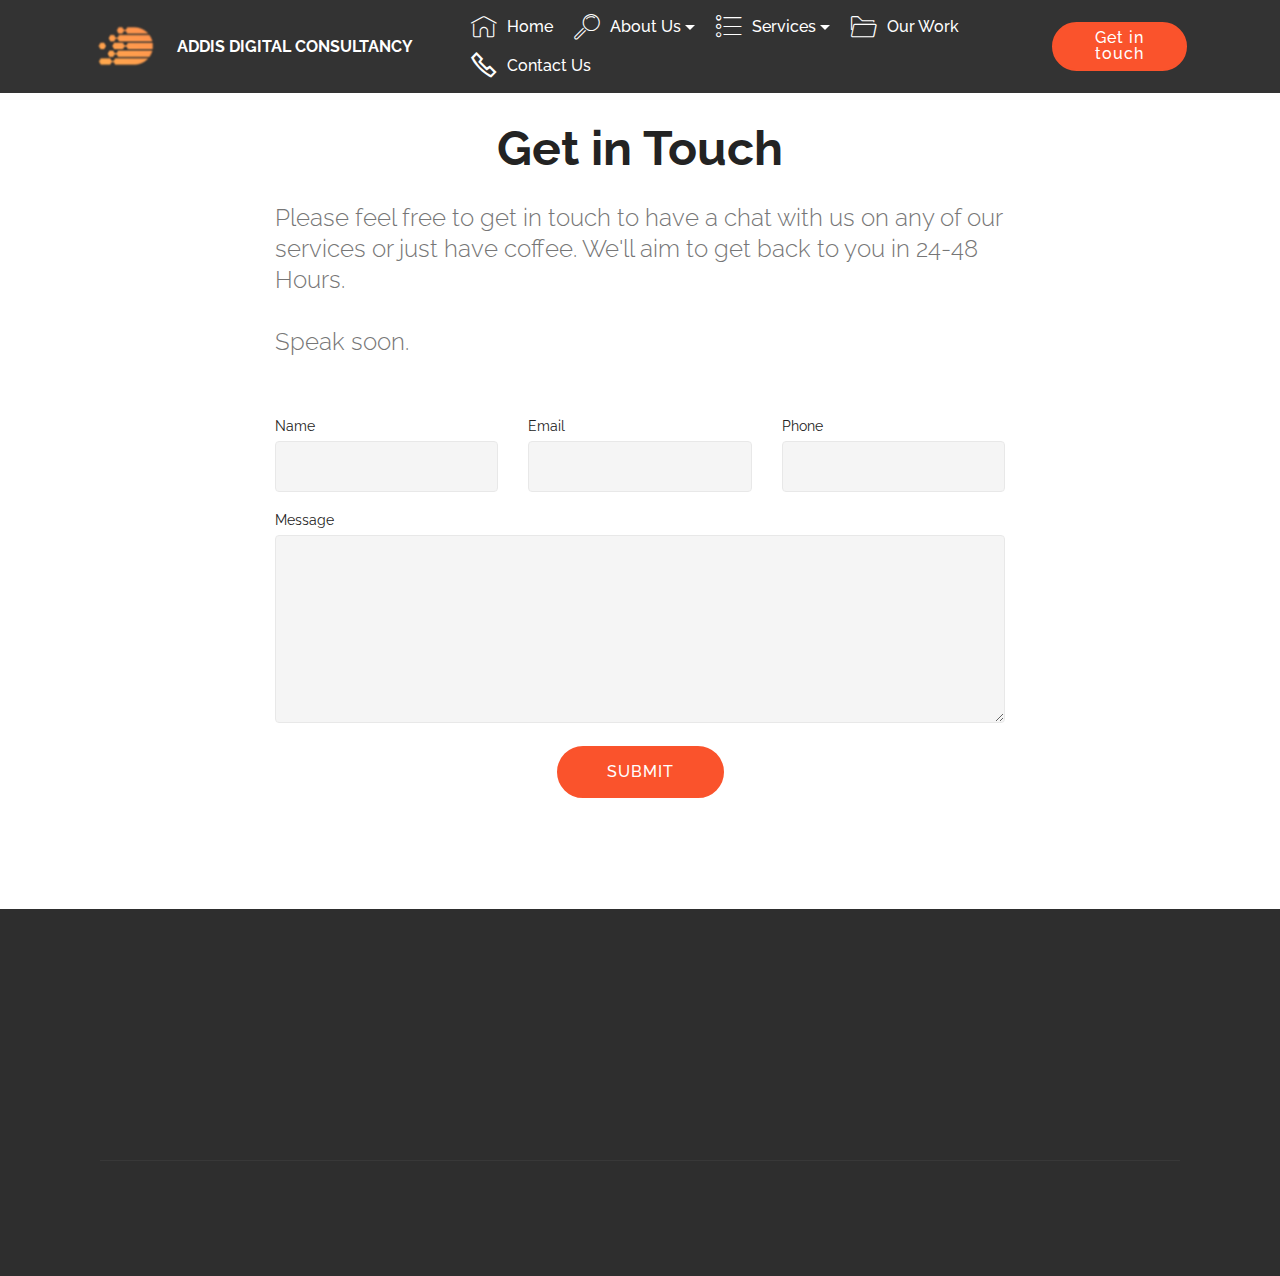
<file: contact-us.html>
<!DOCTYPE html>
<html  >
<head>
  
  <meta charset="UTF-8">
  <meta http-equiv="X-UA-Compatible" content="IE=edge">
  
  <meta name="viewport" content="width=device-width, initial-scale=1, minimum-scale=1">
  <link rel="shortcut icon" href="assets/images/addis-digital-consultancy-sample-2-6-87x63.png" type="image/x-icon">
  <meta name="description" content="Contact Us | Addis Digital Consultancy | Digital Agency in Ethiopia">
  
  
  <title>Contact Us | Addis Digital Consultancy | Digital Agency in Ethiopia</title>
  <link rel="stylesheet" href="assets/web/assets/mobirise-icons2/mobirise2.css">
  <link rel="stylesheet" href="assets/web/assets/mobirise-icons/mobirise-icons.css">
  <link rel="stylesheet" href="assets/bootstrap/css/bootstrap.min.css">
  <link rel="stylesheet" href="assets/bootstrap/css/bootstrap-grid.min.css">
  <link rel="stylesheet" href="assets/bootstrap/css/bootstrap-reboot.min.css">
  <link rel="stylesheet" href="assets/tether/tether.min.css">
  <link rel="stylesheet" href="assets/animatecss/animate.min.css">
  <link rel="stylesheet" href="assets/dropdown/css/style.css">
  <link rel="stylesheet" href="assets/socicon/css/styles.css">
  <link rel="stylesheet" href="assets/theme/css/style.css">
  <link rel="stylesheet" href="assets/recaptcha.css">
  <link rel="preload" href="https://fonts.googleapis.com/css?family=Raleway:100,200,300,400,500,600,700,800,900,100i,200i,300i,400i,500i,600i,700i,800i,900i&display=swap" as="style" onload="this.onload=null;this.rel='stylesheet'">
  <noscript><link rel="stylesheet" href="https://fonts.googleapis.com/css?family=Raleway:100,200,300,400,500,600,700,800,900,100i,200i,300i,400i,500i,600i,700i,800i,900i&display=swap"></noscript>
  <link rel="preload" as="style" href="assets/mobirise/css/mbr-additional.css"><link rel="stylesheet" href="assets/mobirise/css/mbr-additional.css" type="text/css">

  
  
  
</head>
<body>

<!-- Analytics -->
<script async src="https://www.googletagmanager.com/gtag/js?id=G-35FD0FZWVR"></script>
<script>
  window.dataLayer = window.dataLayer || [];
  function gtag(){dataLayer.push(arguments);}
  gtag('js', new Date());

  gtag('config', 'G-35FD0FZWVR');
</script>
<!-- /Analytics -->


  
  <section class="menu cid-s2rQW4TL2S" once="menu" id="menu1-19">

    

    <nav class="navbar navbar-expand beta-menu navbar-dropdown align-items-center navbar-fixed-top navbar-toggleable-sm">
        <button class="navbar-toggler navbar-toggler-right" type="button" data-toggle="collapse" data-target="#navbarSupportedContent" aria-controls="navbarSupportedContent" aria-expanded="false" aria-label="Toggle navigation">
            <div class="hamburger">
                <span></span>
                <span></span>
                <span></span>
                <span></span>
            </div>
        </button>
        <div class="menu-logo">
            <div class="navbar-brand">
                <span class="navbar-logo">
                    <a href="index.html#top">
                         <img src="assets/images/addis-digital-consultancy-sample-2-6-87x63.png" alt="" title="" style="height: 3.8rem;">
                    </a>
                </span>
                <span class="navbar-caption-wrap"><a class="navbar-caption text-white display-4" href="index.html#top">
                        ADDIS DIGITAL CONSULTANCY</a></span>
            </div>
        </div>
        <div class="collapse navbar-collapse" id="navbarSupportedContent">
            <ul class="navbar-nav nav-dropdown" data-app-modern-menu="true"><li class="nav-item">
                    <a class="nav-link link text-white display-4" href="index.html#top"><span class="mbri-home mbr-iconfont mbr-iconfont-btn"></span>
                        
                        Home</a>
                </li><li class="nav-item dropdown">
                    <a class="nav-link link dropdown-toggle text-white display-4" href="about-us.html#top" data-toggle="dropdown-submenu" aria-expanded="false">
                        <span class="mbri-search mbr-iconfont mbr-iconfont-btn"></span>
                        About Us
                    </a><div class="dropdown-menu"><a class="dropdown-item text-white display-4" href="about-us.html#header9-c">About Us</a><a class="dropdown-item text-white display-4" href="about-us.html#testimonials4-f" aria-expanded="false">The Team</a></div>
                </li><li class="nav-item dropdown"><a class="nav-link link dropdown-toggle text-white display-4" href="What-We-Do.html#top" data-toggle="dropdown-submenu" aria-expanded="false"><span class="mbri-bulleted-list mbr-iconfont mbr-iconfont-btn"></span>
                        
                        Services
                    </a><div class="dropdown-menu"><a class="dropdown-item text-white display-4" href="What-We-Do.html#top" aria-expanded="false"><strong>WHAT WE DO</strong></a><a class="dropdown-item text-white display-4" href="Digital-Strategy-Advisory.html">Digital and Data Strategy Advisory</a><a class="dropdown-item text-white text-primary display-4" href="Media-Planning-Advisory.html" aria-expanded="false">Media Planning Advisory</a><a class="dropdown-item text-white display-4" href="Adtech-Integration-Service.html" aria-expanded="false">AdTech Integration Service</a><a class="dropdown-item text-white display-4" href="project-management-consulting.html" aria-expanded="false">Project Management Consulting</a><a class="dropdown-item text-white display-4" href="Professional-training-support-services.html" aria-expanded="false">Professional Training and Support Services</a></div></li><li class="nav-item"><a class="nav-link link text-white display-4" href="index.html#clients-8"><span class="mbri-opened-folder mbr-iconfont mbr-iconfont-btn"></span>
                        
                        Our Work</a></li><li class="nav-item"><a class="nav-link link text-white display-4" href="contact-us.html#form1-1d"><span class="mobi-mbri mobi-mbri-phone mbr-iconfont mbr-iconfont-btn"></span>Contact Us</a></li></ul>
            <div class="navbar-buttons mbr-section-btn"><a class="btn btn-sm btn-secondary display-4" href="mailto:hello@addisdigitalconsultancy.com">
                    Get in touch</a></div>
        </div>
    </nav>
</section>

<section class="mbr-section form1 cid-s2rRn5Jy8z" id="form1-1d">

    

    
    <div class="container">
        <div class="row justify-content-center">
            <div class="title col-12 col-lg-8">
                <h2 class="mbr-section-title align-center pb-3 mbr-fonts-style display-2"><strong>Get in Touch</strong></h2>
                <h3 class="mbr-section-subtitle align-center mbr-light pb-3 mbr-fonts-style display-5">
                    Please feel free to get in touch to have a chat with us on any of our services or just have coffee. We'll aim to get back to you in 24-48 Hours.<br><br>Speak soon.</h3>
            </div>
        </div>
    </div>
    <div class="container">
        <div class="row justify-content-center">
            <div class="media-container-column col-lg-8" data-form-type="formoid">
                <!---Formbuilder Form--->
                <form action="https://mobirise.eu/" method="POST" class="mbr-form form-with-styler" data-form-title="Mobirise Form"><input type="hidden" name="email" data-form-email="true" value="AWlzgsJQVLpMYMGeUr15poViDujKrDsa5q1iY7HRWELsF4uhPw8JVLnYAGWUb25iUiTRXh2sjHUm1SZyeEXXEBOM/gfwF0vjYP8swU+FYn5qH41XfxTtcjPKNsqxGtbC.HsJrY4OO9GU+5C1MDSR0lZi7BikupR+a8LOtPsDq8PcyR1NyHovAxlHKDA6RSWfmRYXk/hN7s2gN8Icavnx0dHzLUwgpEc7VVbqLX+kkFlyh1f3OF7AL2yGkGY+ohs5y">
                    <div class="row">
                        <div hidden="hidden" data-form-alert="" class="alert alert-success col-12">Thanks for getting in touch. We'll aim to get back to you in 24-48 Hours.

Speak soon.

Take care.</div>
                        <div hidden="hidden" data-form-alert-danger="" class="alert alert-danger col-12">
                        </div>
                    </div>
                    <div class="dragArea row">
                        <div class="col-md-4  form-group" data-for="name">
                            <label for="name-form1-1d" class="form-control-label mbr-fonts-style display-7">Name</label>
                            <input type="text" name="name" data-form-field="Name" required="required" class="form-control display-7" id="name-form1-1d">
                        </div>
                        <div class="col-md-4  form-group" data-for="email">
                            <label for="email-form1-1d" class="form-control-label mbr-fonts-style display-7">Email</label>
                            <input type="email" name="email" data-form-field="Email" required="required" class="form-control display-7" id="email-form1-1d">
                        </div>
                        <div data-for="phone" class="col-md-4  form-group">
                            <label for="phone-form1-1d" class="form-control-label mbr-fonts-style display-7">Phone</label>
                            <input type="tel" name="phone" data-form-field="Phone" class="form-control display-7" id="phone-form1-1d">
                        </div>
                        <div data-for="message" class="col-md-12 form-group">
                            <label for="message-form1-1d" class="form-control-label mbr-fonts-style display-7">Message</label>
                            <textarea name="message" data-form-field="Message" class="form-control display-7" id="message-form1-1d"></textarea>
                        </div>
                        <div class="col-md-12 input-group-btn align-center"><button type="submit" class="btn btn-form btn-secondary display-4">SUBMIT</button></div>
                    </div>
                </form><!---Formbuilder Form--->
            </div>
        </div>
    </div>
</section>

<section class="cid-s2xgjAR6LZ" id="footer1-1y">

    

    

    <div class="container">
        <div class="media-container-row content text-white">
            <div class="col-12 col-md-3">
                <div class="media-wrap">
                    <a href="index.html#top">
                        <img src="assets/images/addis-digital-consultancy-sample-2-6-87x63.png" alt="" title="">
                    </a>
                </div>
            </div>
            <div class="col-12 col-md-3 mbr-fonts-style display-7">
                <h5 class="pb-3">
                    Address
                </h5>
                <p class="mbr-text">Ethiopia:<br>Bole Sub-city, Near Wollo-sefer<br>Infront of TAF Oil HQ Bldg<br>Addis Ababa<br>12621</p>
            </div>
            <div class="col-12 col-md-3 mbr-fonts-style display-7">
                <h5 class="pb-3">
                    Contacts
                </h5>
                <p class="mbr-text">hello@addisdigitalconsultancy.com<br>T: +251 993 92 9107 (Telegram)<br>T: +44 790 413 9669 (WhatsApp)</p>
            </div>
            <div class="col-12 col-md-3 mbr-fonts-style display-7">
                <h5 class="pb-3"></h5>
                <p class="mbr-text"><br><br><br></p>
            </div>
        </div>
        <div class="footer-lower">
            <div class="media-container-row">
                <div class="col-sm-12">
                    <hr>
                </div>
            </div>
            <div class="media-container-row mbr-white">
                <div class="col-sm-6 copyright">
                    <p class="mbr-text mbr-fonts-style display-7">
                        © Copyright 2020 Addis Digital Consultancy - All Rights Reserved
                    </p>
                </div>
                <div class="col-md-6">
                    <div class="social-list align-right">
                        <div class="soc-item">
                            <a href="https://twitter.com/mobirise" target="_blank">
                                <span class="socicon-twitter socicon mbr-iconfont mbr-iconfont-social"></span>
                            </a>
                        </div>
                        <div class="soc-item">
                            <a href="https://www.facebook.com/pages/Mobirise/1616226671953247" target="_blank">
                                <span class="socicon-facebook socicon mbr-iconfont mbr-iconfont-social"></span>
                            </a>
                        </div>
                        
                        
                        
                        
                    </div>
                </div>
            </div>
        </div>
    </div>
</section>


<script src="assets/popper/popper.min.js"></script>
  <script src="assets/web/assets/jquery/jquery.min.js"></script>
  <script src="assets/bootstrap/js/bootstrap.min.js"></script>
  <script src="assets/tether/tether.min.js"></script>
  <script src="assets/smoothscroll/smooth-scroll.js"></script>
  <script src="assets/viewportchecker/jquery.viewportchecker.js"></script>
  <script src="assets/dropdown/js/nav-dropdown.js"></script>
  <script src="assets/dropdown/js/navbar-dropdown.js"></script>
  <script src="assets/touchswipe/jquery.touch-swipe.min.js"></script>
  <script src="assets/theme/js/script.js"></script>
  <script src="assets/formoid.min.js"></script>
  
  
  
 <div id="scrollToTop" class="scrollToTop mbr-arrow-up"><a style="text-align: center;"><i class="mbr-arrow-up-icon mbr-arrow-up-icon-cm cm-icon cm-icon-smallarrow-up"></i></a></div>
    <input name="animation" type="hidden">
  </body>
</html>
</file>
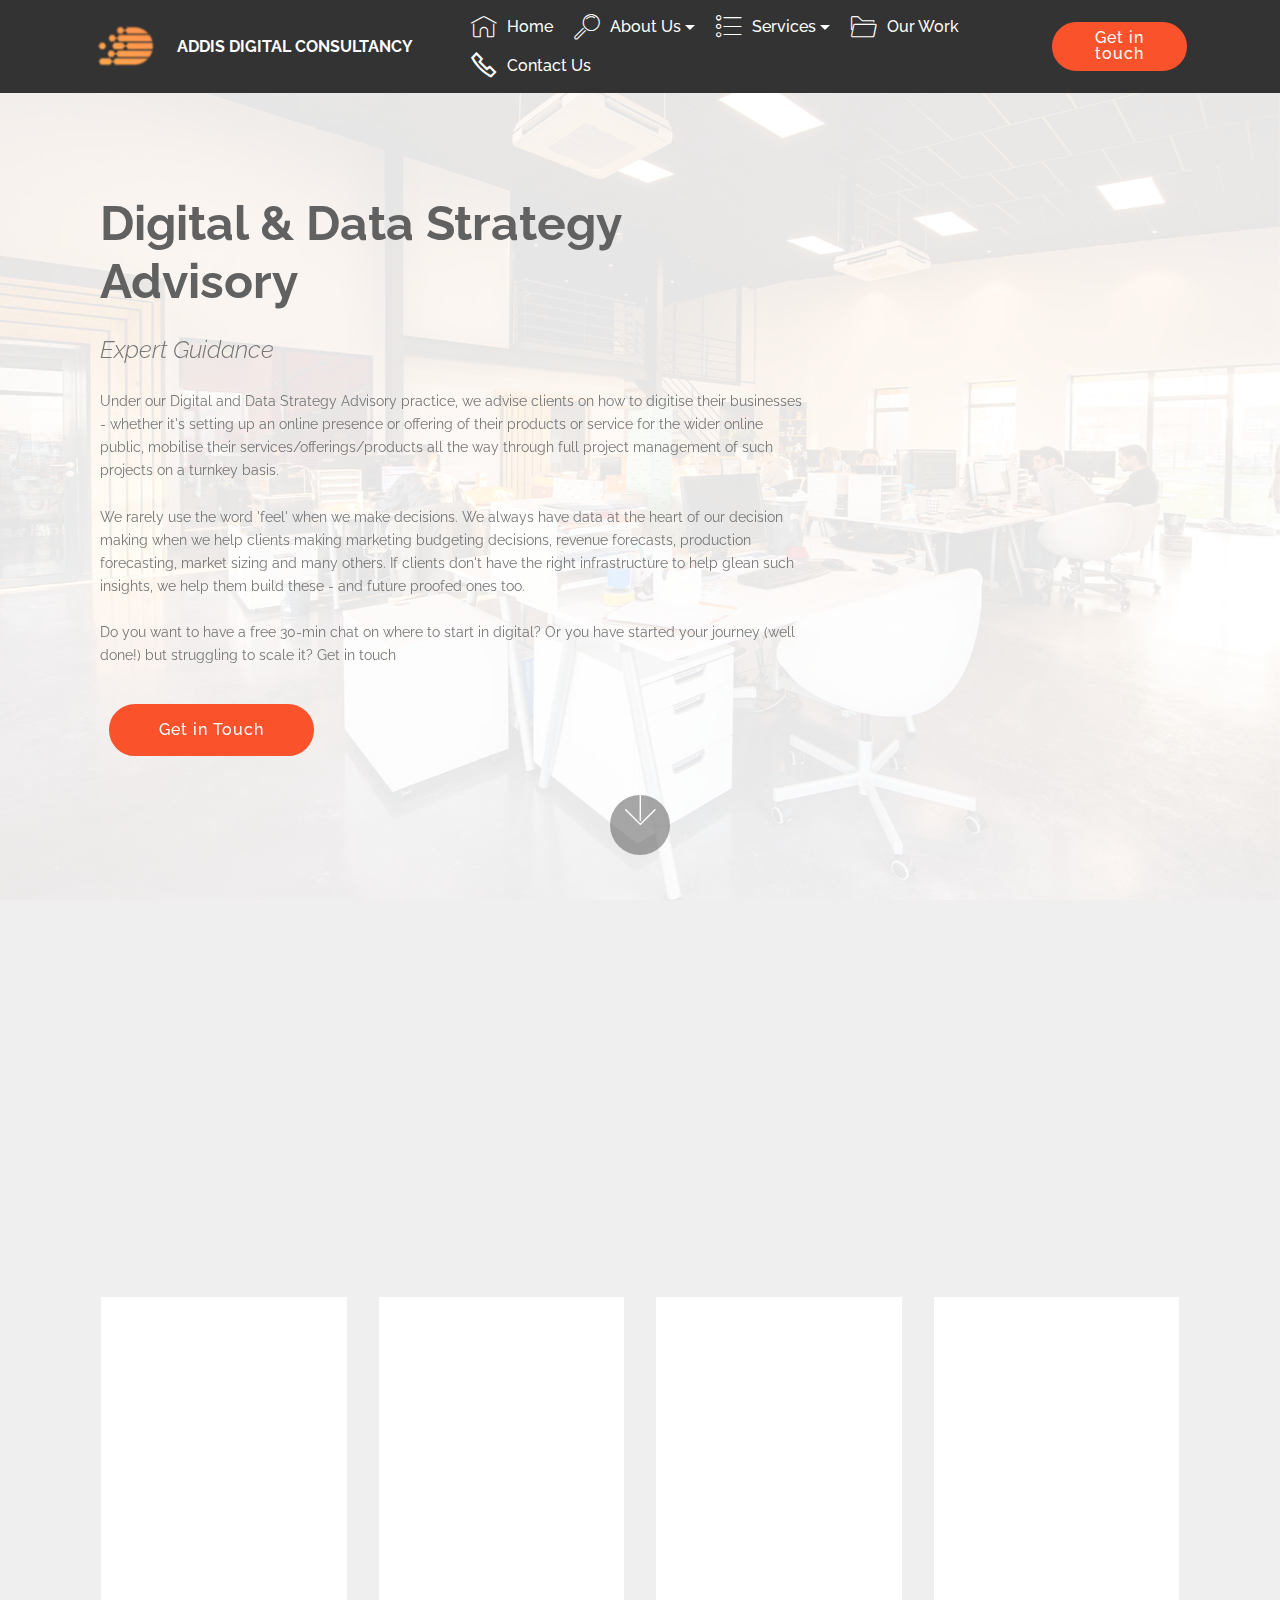
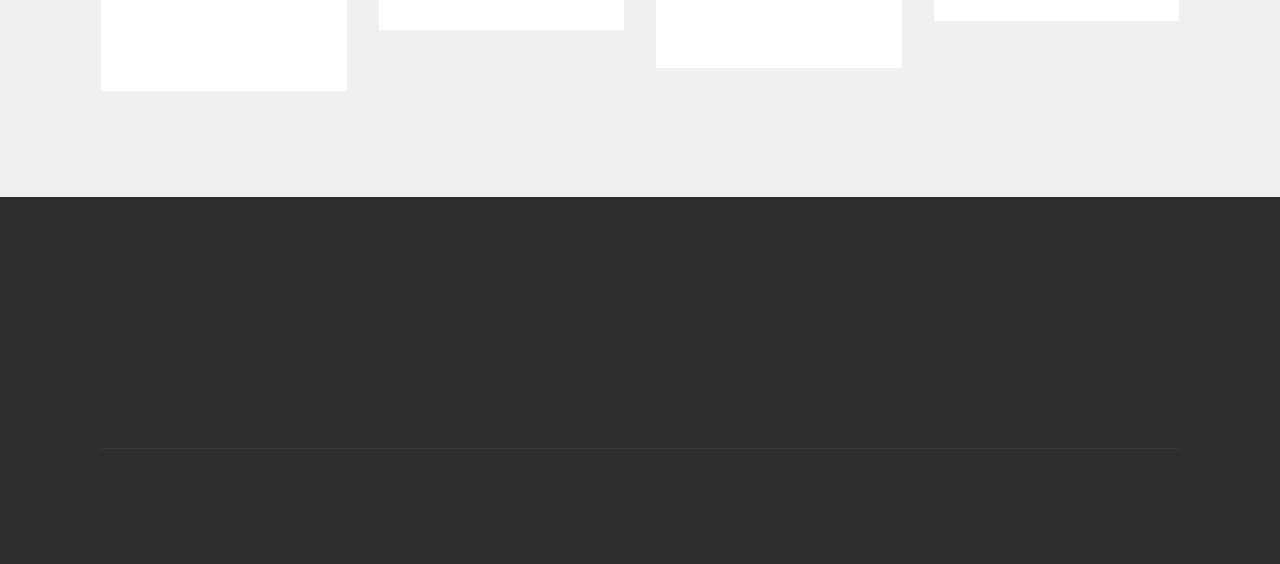
<file: Digital-Strategy-Advisory.html>
<!DOCTYPE html>
<html  >
<head>
  
  <meta charset="UTF-8">
  <meta http-equiv="X-UA-Compatible" content="IE=edge">
  
  <meta name="viewport" content="width=device-width, initial-scale=1, minimum-scale=1">
  <link rel="shortcut icon" href="assets/images/addis-digital-consultancy-sample-2-6-87x63.png" type="image/x-icon">
  <meta name="description" content="Digital and Data Strategy Advisory | Addis Digital Consultancy | Digital Agency in Ethiopia">
  
  
  <title>Digital and Data Strategy Advisory | Addis Digital Consultancy | Digital Agency in Ethiopia</title>
  <link rel="stylesheet" href="assets/web/assets/mobirise-icons2/mobirise2.css">
  <link rel="stylesheet" href="assets/web/assets/mobirise-icons/mobirise-icons.css">
  <link rel="stylesheet" href="assets/bootstrap/css/bootstrap.min.css">
  <link rel="stylesheet" href="assets/bootstrap/css/bootstrap-grid.min.css">
  <link rel="stylesheet" href="assets/bootstrap/css/bootstrap-reboot.min.css">
  <link rel="stylesheet" href="assets/tether/tether.min.css">
  <link rel="stylesheet" href="assets/animatecss/animate.min.css">
  <link rel="stylesheet" href="assets/dropdown/css/style.css">
  <link rel="stylesheet" href="assets/socicon/css/styles.css">
  <link rel="stylesheet" href="assets/theme/css/style.css">
  <link rel="preload" href="https://fonts.googleapis.com/css?family=Raleway:100,200,300,400,500,600,700,800,900,100i,200i,300i,400i,500i,600i,700i,800i,900i&display=swap" as="style" onload="this.onload=null;this.rel='stylesheet'">
  <noscript><link rel="stylesheet" href="https://fonts.googleapis.com/css?family=Raleway:100,200,300,400,500,600,700,800,900,100i,200i,300i,400i,500i,600i,700i,800i,900i&display=swap"></noscript>
  <link rel="preload" as="style" href="assets/mobirise/css/mbr-additional.css"><link rel="stylesheet" href="assets/mobirise/css/mbr-additional.css" type="text/css">

  
  
  
</head>
<body>

<!-- Analytics -->
<script async src="https://www.googletagmanager.com/gtag/js?id=G-35FD0FZWVR"></script>
<script>
  window.dataLayer = window.dataLayer || [];
  function gtag(){dataLayer.push(arguments);}
  gtag('js', new Date());

  gtag('config', 'G-35FD0FZWVR');
</script>
<!-- /Analytics -->


  
  <section class="menu cid-qTkzRZLJNu" once="menu" id="menu1-j">

    

    <nav class="navbar navbar-expand beta-menu navbar-dropdown align-items-center navbar-fixed-top navbar-toggleable-sm">
        <button class="navbar-toggler navbar-toggler-right" type="button" data-toggle="collapse" data-target="#navbarSupportedContent" aria-controls="navbarSupportedContent" aria-expanded="false" aria-label="Toggle navigation">
            <div class="hamburger">
                <span></span>
                <span></span>
                <span></span>
                <span></span>
            </div>
        </button>
        <div class="menu-logo">
            <div class="navbar-brand">
                <span class="navbar-logo">
                    <a href="index.html#top">
                         <img src="assets/images/addis-digital-consultancy-sample-2-6-87x63.png" alt="" title="" style="height: 3.8rem;">
                    </a>
                </span>
                <span class="navbar-caption-wrap"><a class="navbar-caption text-white display-4" href="index.html#top">
                        ADDIS DIGITAL CONSULTANCY</a></span>
            </div>
        </div>
        <div class="collapse navbar-collapse" id="navbarSupportedContent">
            <ul class="navbar-nav nav-dropdown" data-app-modern-menu="true"><li class="nav-item">
                    <a class="nav-link link text-white display-4" href="index.html#top"><span class="mbri-home mbr-iconfont mbr-iconfont-btn"></span>
                        
                        Home</a>
                </li><li class="nav-item dropdown">
                    <a class="nav-link link dropdown-toggle text-white display-4" href="about-us.html#top" data-toggle="dropdown-submenu" aria-expanded="false">
                        <span class="mbri-search mbr-iconfont mbr-iconfont-btn"></span>
                        About Us
                    </a><div class="dropdown-menu"><a class="dropdown-item text-white display-4" href="about-us.html#header9-c">About Us</a><a class="dropdown-item text-white display-4" href="about-us.html#testimonials4-f" aria-expanded="false">The Team</a></div>
                </li><li class="nav-item dropdown"><a class="nav-link link dropdown-toggle text-white display-4" href="What-We-Do.html#top" data-toggle="dropdown-submenu" aria-expanded="false"><span class="mbri-bulleted-list mbr-iconfont mbr-iconfont-btn"></span>
                        
                        Services
                    </a><div class="dropdown-menu"><a class="dropdown-item text-white display-4" href="What-We-Do.html#top" aria-expanded="false"><strong>WHAT WE DO</strong></a><a class="dropdown-item text-white display-4" href="Digital-Strategy-Advisory.html">Digital and Data Strategy Advisory</a><a class="dropdown-item text-white text-primary display-4" href="Media-Planning-Advisory.html" aria-expanded="false">Media Planning Advisory</a><a class="dropdown-item text-white display-4" href="Adtech-Integration-Service.html" aria-expanded="false">AdTech Integration Service</a><a class="dropdown-item text-white display-4" href="project-management-consulting.html" aria-expanded="false">Project Management Consulting</a><a class="dropdown-item text-white display-4" href="Professional-training-support-services.html" aria-expanded="false">Professional Training and Support Services</a></div></li><li class="nav-item"><a class="nav-link link text-white display-4" href="index.html#clients-8"><span class="mbri-opened-folder mbr-iconfont mbr-iconfont-btn"></span>
                        
                        Our Work</a></li><li class="nav-item"><a class="nav-link link text-white display-4" href="contact-us.html#form1-1d"><span class="mobi-mbri mobi-mbri-phone mbr-iconfont mbr-iconfont-btn"></span>Contact Us</a></li></ul>
            <div class="navbar-buttons mbr-section-btn"><a class="btn btn-sm btn-secondary display-4" href="mailto:hello@addisdigitalconsultancy.com">
                    Get in touch</a></div>
        </div>
    </nav>
</section>

<section class="header9 cid-s2rS6rPxGI mbr-fullscreen mbr-parallax-background" id="header9-1e">

    

    <div class="mbr-overlay" style="opacity: 0.9; background-color: rgb(255, 255, 255);">
    </div>

    <div class="container">
        <div class="media-container-column mbr-white col-lg-8 col-md-10">
            <h1 class="mbr-section-title align-left mbr-bold pb-3 mbr-fonts-style display-2"><br>Digital &amp; Data Strategy Advisory
</h1>
            <h3 class="mbr-section-subtitle align-left mbr-light pb-3 mbr-fonts-style display-5">Expert Guidance</h3>
            <p class="mbr-text align-left pb-3 mbr-fonts-style display-7">Under our Digital and Data Strategy Advisory practice, we advise clients on how to digitise their businesses - whether it's setting up an online presence or offering of their products or service for the wider online public, mobilise their services/offerings/products all the way through full project management of such projects on a turnkey basis. 
<br><br>We rarely use the word 'feel' when we make decisions. We always have data at the heart of our decision making when we help clients making marketing budgeting decisions, revenue forecasts, production forecasting, market sizing and many others. If clients don't have the right infrastructure to help glean such insights, we help them build these - and future proofed ones too. 
<br>
<br>Do you want to have a free 30-min chat on where to start in digital? Or you have started your journey (well done!) but struggling to scale it? Get in touch&nbsp;</p>
            <div class="mbr-section-btn align-left"><a class="btn btn-md btn-secondary display-4" href="mailto:hello@addisdigitalconsultancy.com">Get in Touch</a></div>
        </div>
    </div>

    <div class="mbr-arrow hidden-sm-down" aria-hidden="true">
        <a href="#next">
            <i class="mbri-down mbr-iconfont"></i>
        </a>
    </div>
</section>

<section class="features18 popup-btn-cards cid-s2rCv3Y2Uk" id="features18-n">

    

    
    <div class="container">
        <h2 class="mbr-section-title pb-3 align-center mbr-fonts-style display-5">
            What We Do</h2>
        <h3 class="mbr-section-subtitle display-5 align-center mbr-fonts-style mbr-light display-7">Browse through the various types of services we render</h3>
        <div class="media-container-row pt-5 ">
            <div class="card p-3 col-12 col-md-6 col-lg-3">
                <div class="card-wrapper ">
                    <div class="card-img">
                        <div class="mbr-overlay"></div>
                        <div class="mbr-section-btn text-center"><a href="Digital-Strategy-Advisory.html" class="btn btn-secondary display-4">Learn More</a></div>
                        <img src="assets/images/background1.jpg" alt="">
                    </div>
                    <div class="card-box">
                        <h4 class="card-title mbr-fonts-style display-7">
                            Digital and Data Strategy Advisory</h4>
                        <p class="mbr-text mbr-fonts-style align-left display-7">Under our Digital and Data Strategy Advisory practice, we advise clients on how to digitise their businesses.<br>
<br>We rarely use the word 'feel' when we make decisions. We always have data at the heart of our decision making when we help clients making critical business decisions</p>
                    </div>
                </div>
            </div>
            <div class="card p-3 col-12 col-md-6 col-lg-3">
                <div class="card-wrapper">
                    <div class="card-img">
                        <div class="mbr-overlay"></div>
                        <div class="mbr-section-btn text-center"><a href="Media-Planning-Advisory.html" class="btn btn-secondary display-4">Learn More</a></div>
                        <img src="assets/images/background2.jpg" alt="">
                    </div>
                    <div class="card-box">
                        <h4 class="card-title mbr-fonts-style display-7">
                            Media Planning Advisory</h4>
                        <p class="mbr-text mbr-fonts-style display-7">
                           Media Planning advisory is one of core practice areas where we advise our clients on the efficient use of the media budgets online and offline.<br>We put accountability at the heart of this practice as we treat our clients budgets as our own.<br> 
                        </p>
                    </div>
                </div>
            </div>

            <div class="card p-3 col-12 col-md-6 col-lg-3">
                <div class="card-wrapper">
                    <div class="card-img">
                        <div class="mbr-overlay"></div>
                        <div class="mbr-section-btn text-center"><a href="Adtech-Integration-Service.html" class="btn btn-secondary display-4">Learn More</a></div>
                        <img src="assets/images/background3.jpg" alt="">
                    </div>
                    <div class="card-box">
                        <h4 class="card-title mbr-fonts-style display-7">
                            AdTech Integration Services</h4>
                        <p class="mbr-text mbr-fonts-style display-7">
                            With digitisation, use of Tech and Tools is inevitable. This is why we've crafted the AdTech Integration Service where our experienced Analytics consultants help you plan, build and implement robust tracking, ad serving and analytics platforms for your website or app.
                        </p>
                    </div>
                </div>
            </div>

            <div class="card p-3 col-12 col-md-6 col-lg-3">
                <div class="card-wrapper">
                    <div class="card-img">
                        <div class="mbr-overlay"></div>
                        <div class="mbr-section-btn text-center"><a href="project-management-consulting.html" class="btn btn-secondary display-4">Learn More</a></div>
                        <img src="assets/images/background4.jpg" alt="">
                    </div>
                    <div class="card-box">
                        <h4 class="card-title mbr-fonts-style display-7">Project Management Consulting</h4>
                        <p class="mbr-text mbr-fonts-style display-7">
                           We offer Project Management services based on standard methodologies like PMI or SCRUM, while still keeping in mind that a pragmatic approach is the best way to stick to the customer’s needs and characteristics.
                        </p>
                    </div>
                </div>
            </div>
        </div>
    </div>
</section>

<section class="cid-s2xfUXFYGt" id="footer1-1t">

    

    

    <div class="container">
        <div class="media-container-row content text-white">
            <div class="col-12 col-md-3">
                <div class="media-wrap">
                    <a href="index.html#top">
                        <img src="assets/images/addis-digital-consultancy-sample-2-6-87x63.png" alt="" title="">
                    </a>
                </div>
            </div>
            <div class="col-12 col-md-3 mbr-fonts-style display-7">
                <h5 class="pb-3">
                    Address
                </h5>
                <p class="mbr-text">Ethiopia:<br>Bole Sub-city, Near Wollo-sefer<br>Infront of TAF Oil HQ Bldg<br>Addis Ababa<br>12621</p>
            </div>
            <div class="col-12 col-md-3 mbr-fonts-style display-7">
                <h5 class="pb-3">
                    Contacts
                </h5>
                <p class="mbr-text">hello@addisdigitalconsultancy.com<br>T: +251 993 92 9107 (Telegram)<br>T: +44 790 413 9669 (WhatsApp)</p>
            </div>
            <div class="col-12 col-md-3 mbr-fonts-style display-7">
                <h5 class="pb-3"></h5>
                <p class="mbr-text"><br><br><br></p>
            </div>
        </div>
        <div class="footer-lower">
            <div class="media-container-row">
                <div class="col-sm-12">
                    <hr>
                </div>
            </div>
            <div class="media-container-row mbr-white">
                <div class="col-sm-6 copyright">
                    <p class="mbr-text mbr-fonts-style display-7">
                        © Copyright 2020 Addis Digital Consultancy - All Rights Reserved
                    </p>
                </div>
                <div class="col-md-6">
                    <div class="social-list align-right">
                        <div class="soc-item">
                            <a href="https://twitter.com/mobirise" target="_blank">
                                <span class="socicon-twitter socicon mbr-iconfont mbr-iconfont-social"></span>
                            </a>
                        </div>
                        <div class="soc-item">
                            <a href="https://www.facebook.com/pages/Mobirise/1616226671953247" target="_blank">
                                <span class="socicon-facebook socicon mbr-iconfont mbr-iconfont-social"></span>
                            </a>
                        </div>
                        
                        
                        
                        
                    </div>
                </div>
            </div>
        </div>
    </div>
</section>


<script src="assets/popper/popper.min.js"></script>
  <script src="assets/web/assets/jquery/jquery.min.js"></script>
  <script src="assets/bootstrap/js/bootstrap.min.js"></script>
  <script src="assets/tether/tether.min.js"></script>
  <script src="assets/smoothscroll/smooth-scroll.js"></script>
  <script src="assets/viewportchecker/jquery.viewportchecker.js"></script>
  <script src="assets/dropdown/js/nav-dropdown.js"></script>
  <script src="assets/dropdown/js/navbar-dropdown.js"></script>
  <script src="assets/touchswipe/jquery.touch-swipe.min.js"></script>
  <script src="assets/parallax/jarallax.min.js"></script>
  <script src="assets/mbr-popup-btns/mbr-popup-btns.js"></script>
  <script src="assets/theme/js/script.js"></script>
  
  
  
 <div id="scrollToTop" class="scrollToTop mbr-arrow-up"><a style="text-align: center;"><i class="mbr-arrow-up-icon mbr-arrow-up-icon-cm cm-icon cm-icon-smallarrow-up"></i></a></div>
    <input name="animation" type="hidden">
  </body>
</html>
</file>
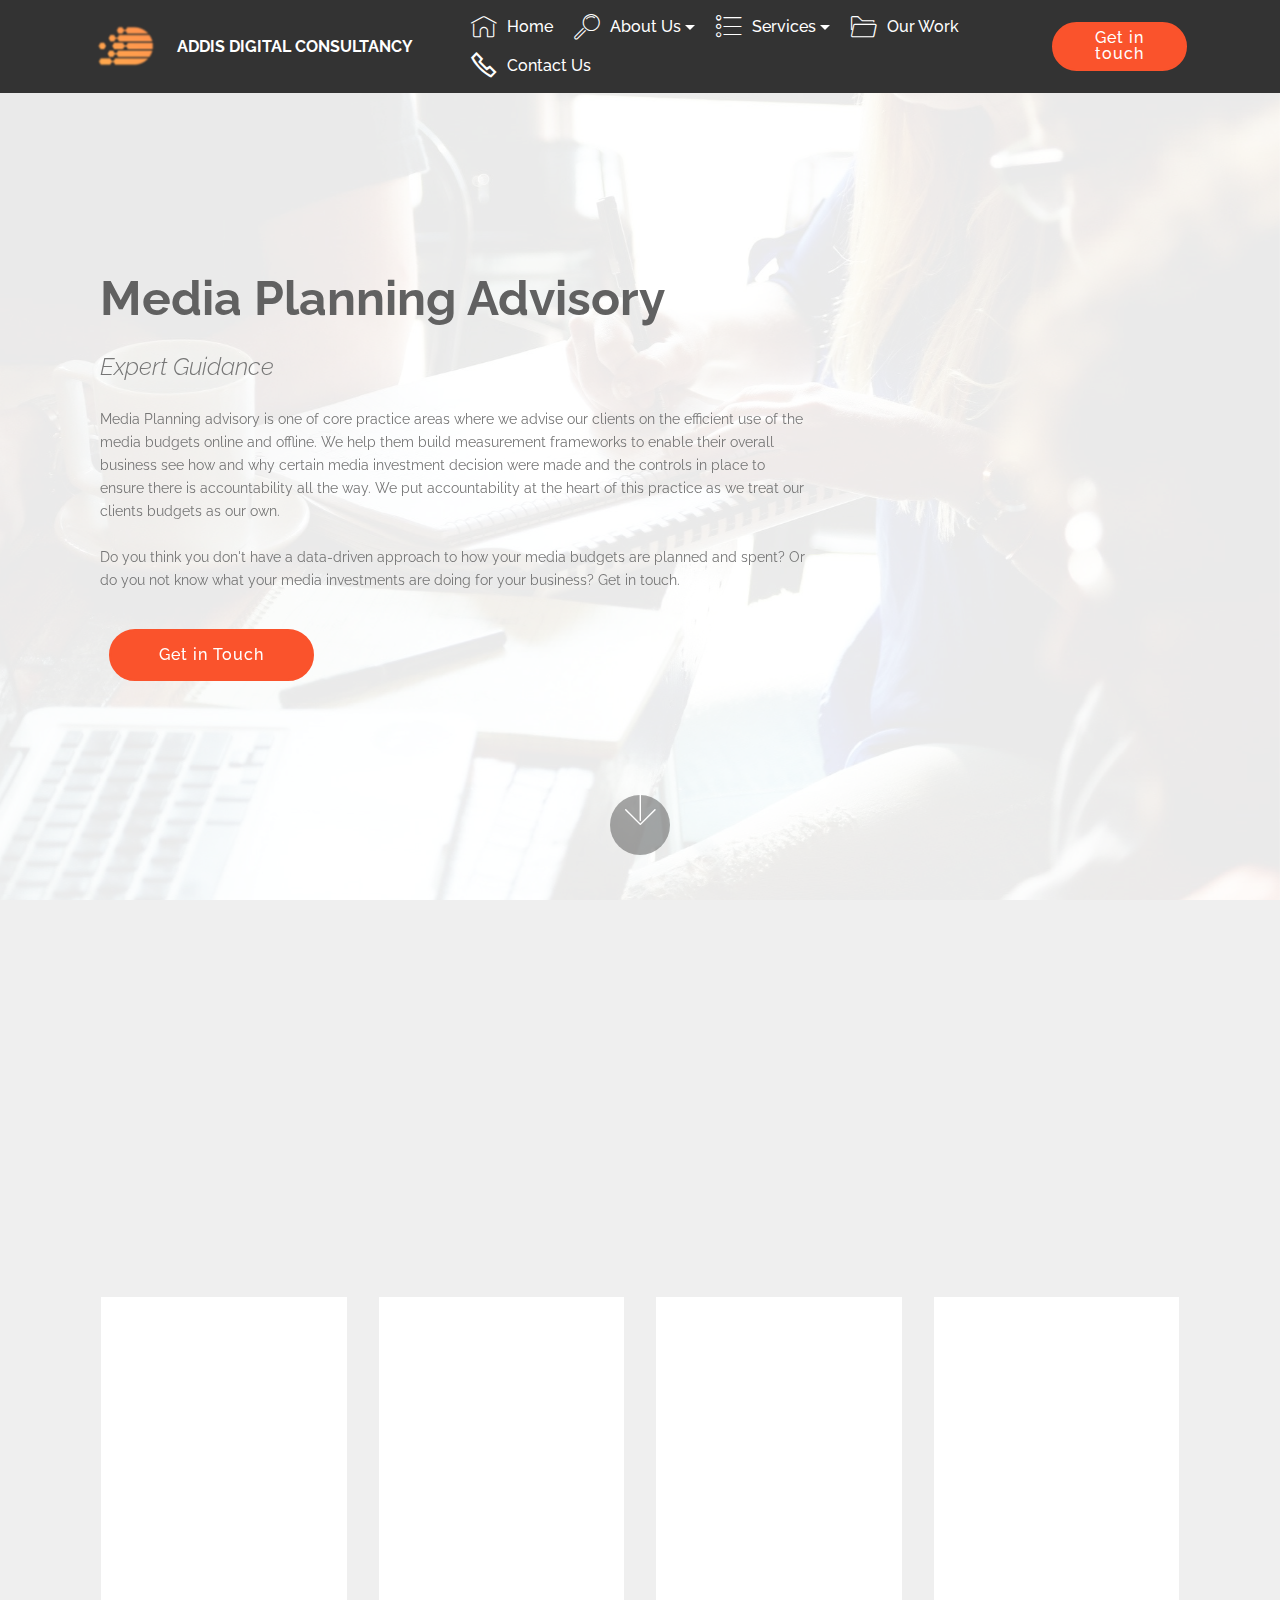
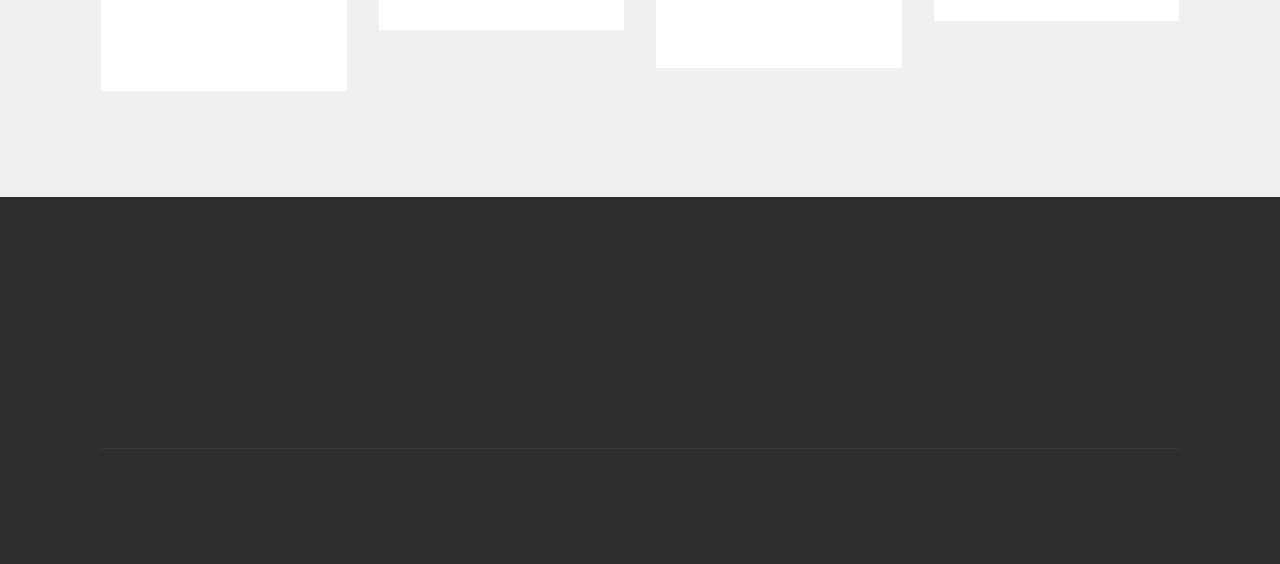
<file: Media-Planning-Advisory.html>
<!DOCTYPE html>
<html  >
<head>
  
  <meta charset="UTF-8">
  <meta http-equiv="X-UA-Compatible" content="IE=edge">
  
  <meta name="viewport" content="width=device-width, initial-scale=1, minimum-scale=1">
  <link rel="shortcut icon" href="assets/images/addis-digital-consultancy-sample-2-6-87x63.png" type="image/x-icon">
  <meta name="description" content="Media Planning Advisory | Addis Digital Consultancy | Digital Agency in Ethiopia">
  
  
  <title>Media Planning Advisory | Addis Digital Consultancy | Digital Agency in Ethiopia</title>
  <link rel="stylesheet" href="assets/web/assets/mobirise-icons2/mobirise2.css">
  <link rel="stylesheet" href="assets/web/assets/mobirise-icons/mobirise-icons.css">
  <link rel="stylesheet" href="assets/bootstrap/css/bootstrap.min.css">
  <link rel="stylesheet" href="assets/bootstrap/css/bootstrap-grid.min.css">
  <link rel="stylesheet" href="assets/bootstrap/css/bootstrap-reboot.min.css">
  <link rel="stylesheet" href="assets/tether/tether.min.css">
  <link rel="stylesheet" href="assets/animatecss/animate.min.css">
  <link rel="stylesheet" href="assets/dropdown/css/style.css">
  <link rel="stylesheet" href="assets/socicon/css/styles.css">
  <link rel="stylesheet" href="assets/theme/css/style.css">
  <link rel="preload" href="https://fonts.googleapis.com/css?family=Raleway:100,200,300,400,500,600,700,800,900,100i,200i,300i,400i,500i,600i,700i,800i,900i&display=swap" as="style" onload="this.onload=null;this.rel='stylesheet'">
  <noscript><link rel="stylesheet" href="https://fonts.googleapis.com/css?family=Raleway:100,200,300,400,500,600,700,800,900,100i,200i,300i,400i,500i,600i,700i,800i,900i&display=swap"></noscript>
  <link rel="preload" as="style" href="assets/mobirise/css/mbr-additional.css"><link rel="stylesheet" href="assets/mobirise/css/mbr-additional.css" type="text/css">

  
  
  
</head>
<body>

<!-- Analytics -->
<script async src="https://www.googletagmanager.com/gtag/js?id=G-35FD0FZWVR"></script>
<script>
  window.dataLayer = window.dataLayer || [];
  function gtag(){dataLayer.push(arguments);}
  gtag('js', new Date());

  gtag('config', 'G-35FD0FZWVR');
</script>
<!-- /Analytics -->


  
  <section class="menu cid-s2rCOJqtNv" once="menu" id="menu1-p">

    

    <nav class="navbar navbar-expand beta-menu navbar-dropdown align-items-center navbar-fixed-top navbar-toggleable-sm">
        <button class="navbar-toggler navbar-toggler-right" type="button" data-toggle="collapse" data-target="#navbarSupportedContent" aria-controls="navbarSupportedContent" aria-expanded="false" aria-label="Toggle navigation">
            <div class="hamburger">
                <span></span>
                <span></span>
                <span></span>
                <span></span>
            </div>
        </button>
        <div class="menu-logo">
            <div class="navbar-brand">
                <span class="navbar-logo">
                    <a href="index.html#top">
                         <img src="assets/images/addis-digital-consultancy-sample-2-6-87x63.png" alt="" title="" style="height: 3.8rem;">
                    </a>
                </span>
                <span class="navbar-caption-wrap"><a class="navbar-caption text-white display-4" href="index.html#top">
                        ADDIS DIGITAL CONSULTANCY</a></span>
            </div>
        </div>
        <div class="collapse navbar-collapse" id="navbarSupportedContent">
            <ul class="navbar-nav nav-dropdown" data-app-modern-menu="true"><li class="nav-item">
                    <a class="nav-link link text-white display-4" href="index.html#top"><span class="mbri-home mbr-iconfont mbr-iconfont-btn"></span>
                        
                        Home</a>
                </li><li class="nav-item dropdown">
                    <a class="nav-link link dropdown-toggle text-white display-4" href="about-us.html#top" data-toggle="dropdown-submenu" aria-expanded="false">
                        <span class="mbri-search mbr-iconfont mbr-iconfont-btn"></span>
                        About Us
                    </a><div class="dropdown-menu"><a class="dropdown-item text-white display-4" href="about-us.html#header9-c">About Us</a><a class="dropdown-item text-white display-4" href="about-us.html#testimonials4-f" aria-expanded="false">The Team</a></div>
                </li><li class="nav-item dropdown"><a class="nav-link link dropdown-toggle text-white display-4" href="What-We-Do.html#top" data-toggle="dropdown-submenu" aria-expanded="false"><span class="mbri-bulleted-list mbr-iconfont mbr-iconfont-btn"></span>
                        
                        Services
                    </a><div class="dropdown-menu"><a class="dropdown-item text-white display-4" href="What-We-Do.html#top" aria-expanded="false"><strong>WHAT WE DO</strong></a><a class="dropdown-item text-white display-4" href="Digital-Strategy-Advisory.html">Digital and Data Strategy Advisory</a><a class="dropdown-item text-white text-primary display-4" href="Media-Planning-Advisory.html" aria-expanded="false">Media Planning Advisory</a><a class="dropdown-item text-white display-4" href="Adtech-Integration-Service.html" aria-expanded="false">AdTech Integration Service</a><a class="dropdown-item text-white display-4" href="project-management-consulting.html" aria-expanded="false">Project Management Consulting</a><a class="dropdown-item text-white display-4" href="Professional-training-support-services.html" aria-expanded="false">Professional Training and Support Services</a></div></li><li class="nav-item"><a class="nav-link link text-white display-4" href="index.html#clients-8"><span class="mbri-opened-folder mbr-iconfont mbr-iconfont-btn"></span>
                        
                        Our Work</a></li><li class="nav-item"><a class="nav-link link text-white display-4" href="contact-us.html#form1-1d"><span class="mobi-mbri mobi-mbri-phone mbr-iconfont mbr-iconfont-btn"></span>Contact Us</a></li></ul>
            <div class="navbar-buttons mbr-section-btn"><a class="btn btn-sm btn-secondary display-4" href="mailto:hello@addisdigitalconsultancy.com">
                    Get in touch</a></div>
        </div>
    </nav>
</section>

<section class="header9 cid-s2rSwjEq06 mbr-fullscreen mbr-parallax-background" id="header9-1f">

    

    <div class="mbr-overlay" style="opacity: 0.9; background-color: rgb(255, 255, 255);">
    </div>

    <div class="container">
        <div class="media-container-column mbr-white col-lg-8 col-md-10">
            <h1 class="mbr-section-title align-left mbr-bold pb-3 mbr-fonts-style display-2"><br>Media Planning Advisory</h1>
            <h3 class="mbr-section-subtitle align-left mbr-light pb-3 mbr-fonts-style display-5">Expert Guidance
</h3>
            <p class="mbr-text align-left pb-3 mbr-fonts-style display-7">Media Planning advisory is one of core practice areas where we advise our clients on the efficient use of the media budgets online and offline. We help them build measurement frameworks to enable their overall business see how and why certain media investment decision were made and the controls in place to ensure there is accountability all the way. We put accountability at the heart of this practice as we treat our clients budgets as our own. 
<br><br>Do you think you don't have a data-driven approach to how your media budgets are planned and spent? Or do you not know what your media investments are doing for your business? Get in touch.&nbsp;</p>
            <div class="mbr-section-btn align-left"><a class="btn btn-md btn-secondary display-4" href="mailto:hello@addisdigitalconsultancy.com">Get in Touch</a></div>
        </div>
    </div>

    <div class="mbr-arrow hidden-sm-down" aria-hidden="true">
        <a href="#next">
            <i class="mbri-down mbr-iconfont"></i>
        </a>
    </div>
</section>

<section class="features18 popup-btn-cards cid-s2rCOL4mDI" id="features18-r">

    

    
    <div class="container">
        <h2 class="mbr-section-title pb-3 align-center mbr-fonts-style display-5">
            What We Do</h2>
        <h3 class="mbr-section-subtitle display-5 align-center mbr-fonts-style mbr-light display-7">Browse through the various types of services we render</h3>
        <div class="media-container-row pt-5 ">
            <div class="card p-3 col-12 col-md-6 col-lg-3">
                <div class="card-wrapper ">
                    <div class="card-img">
                        <div class="mbr-overlay"></div>
                        <div class="mbr-section-btn text-center"><a href="#" class="btn btn-secondary display-4">Learn More</a></div>
                        <img src="assets/images/background1.jpg" alt="">
                    </div>
                    <div class="card-box">
                        <h4 class="card-title mbr-fonts-style display-7">
                            Digital and Data Strategy Advisory</h4>
                        <p class="mbr-text mbr-fonts-style align-left display-7">Under our Digital and Data Strategy Advisory practice, we advise clients on how to digitise their businesses.<br>
<br>We rarely use the word 'feel' when we make decisions. We always have data at the heart of our decision making when we help clients making critical business decisions</p>
                    </div>
                </div>
            </div>
            <div class="card p-3 col-12 col-md-6 col-lg-3">
                <div class="card-wrapper">
                    <div class="card-img">
                        <div class="mbr-overlay"></div>
                        <div class="mbr-section-btn text-center"><a href="#" class="btn btn-secondary display-4">Learn More</a></div>
                        <img src="assets/images/background2.jpg" alt="">
                    </div>
                    <div class="card-box">
                        <h4 class="card-title mbr-fonts-style display-7">
                            Media Planning Advisory</h4>
                        <p class="mbr-text mbr-fonts-style display-7">
                           Media Planning advisory is one of core practice areas where we advise our clients on the efficient use of the media budgets online and offline.<br>We put accountability at the heart of this practice as we treat our clients budgets as our own.<br> 
                        </p>
                    </div>
                </div>
            </div>

            <div class="card p-3 col-12 col-md-6 col-lg-3">
                <div class="card-wrapper">
                    <div class="card-img">
                        <div class="mbr-overlay"></div>
                        <div class="mbr-section-btn text-center"><a href="Media-Planning-Advisory.html" class="btn btn-secondary display-4">Learn More</a></div>
                        <img src="assets/images/background3.jpg" alt="">
                    </div>
                    <div class="card-box">
                        <h4 class="card-title mbr-fonts-style display-7">
                            AdTech Integration Services</h4>
                        <p class="mbr-text mbr-fonts-style display-7">
                            With digitisation, use of Tech and Tools is inevitable. This is why we've crafted the AdTech Integration Service where our experienced Analytics consultants help you plan, build and implement robust tracking, ad serving and analytics platforms for your website or app.
                        </p>
                    </div>
                </div>
            </div>

            <div class="card p-3 col-12 col-md-6 col-lg-3">
                <div class="card-wrapper">
                    <div class="card-img">
                        <div class="mbr-overlay"></div>
                        <div class="mbr-section-btn text-center"><a href="#" class="btn btn-secondary display-4">Learn More</a></div>
                        <img src="assets/images/background4.jpg" alt="">
                    </div>
                    <div class="card-box">
                        <h4 class="card-title mbr-fonts-style display-7">Project Management Consulting</h4>
                        <p class="mbr-text mbr-fonts-style display-7">
                           We offer Project Management services based on standard methodologies like PMI or SCRUM, while still keeping in mind that a pragmatic approach is the best way to stick to the customer’s needs and characteristics.
                        </p>
                    </div>
                </div>
            </div>
        </div>
    </div>
</section>

<section class="cid-s2xg009I10" id="footer1-1u">

    

    

    <div class="container">
        <div class="media-container-row content text-white">
            <div class="col-12 col-md-3">
                <div class="media-wrap">
                    <a href="index.html#top">
                        <img src="assets/images/addis-digital-consultancy-sample-2-6-87x63.png" alt="" title="">
                    </a>
                </div>
            </div>
            <div class="col-12 col-md-3 mbr-fonts-style display-7">
                <h5 class="pb-3">
                    Address
                </h5>
                <p class="mbr-text">Ethiopia:<br>Bole Sub-city, Near Wollo-sefer<br>Infront of TAF Oil HQ Bldg<br>Addis Ababa<br>12621</p>
            </div>
            <div class="col-12 col-md-3 mbr-fonts-style display-7">
                <h5 class="pb-3">
                    Contacts
                </h5>
                <p class="mbr-text">hello@addisdigitalconsultancy.com<br>T: +251 993 92 9107 (Telegram)<br>T: +44 790 413 9669 (WhatsApp)</p>
            </div>
            <div class="col-12 col-md-3 mbr-fonts-style display-7">
                <h5 class="pb-3"></h5>
                <p class="mbr-text"><br><br><br></p>
            </div>
        </div>
        <div class="footer-lower">
            <div class="media-container-row">
                <div class="col-sm-12">
                    <hr>
                </div>
            </div>
            <div class="media-container-row mbr-white">
                <div class="col-sm-6 copyright">
                    <p class="mbr-text mbr-fonts-style display-7">
                        © Copyright 2020 Addis Digital Consultancy - All Rights Reserved
                    </p>
                </div>
                <div class="col-md-6">
                    <div class="social-list align-right">
                        <div class="soc-item">
                            <a href="https://twitter.com/mobirise" target="_blank">
                                <span class="socicon-twitter socicon mbr-iconfont mbr-iconfont-social"></span>
                            </a>
                        </div>
                        <div class="soc-item">
                            <a href="https://www.facebook.com/pages/Mobirise/1616226671953247" target="_blank">
                                <span class="socicon-facebook socicon mbr-iconfont mbr-iconfont-social"></span>
                            </a>
                        </div>
                        
                        
                        
                        
                    </div>
                </div>
            </div>
        </div>
    </div>
</section>


<script src="assets/popper/popper.min.js"></script>
  <script src="assets/web/assets/jquery/jquery.min.js"></script>
  <script src="assets/bootstrap/js/bootstrap.min.js"></script>
  <script src="assets/tether/tether.min.js"></script>
  <script src="assets/smoothscroll/smooth-scroll.js"></script>
  <script src="assets/viewportchecker/jquery.viewportchecker.js"></script>
  <script src="assets/dropdown/js/nav-dropdown.js"></script>
  <script src="assets/dropdown/js/navbar-dropdown.js"></script>
  <script src="assets/touchswipe/jquery.touch-swipe.min.js"></script>
  <script src="assets/parallax/jarallax.min.js"></script>
  <script src="assets/mbr-popup-btns/mbr-popup-btns.js"></script>
  <script src="assets/theme/js/script.js"></script>
  
  
  
 <div id="scrollToTop" class="scrollToTop mbr-arrow-up"><a style="text-align: center;"><i class="mbr-arrow-up-icon mbr-arrow-up-icon-cm cm-icon cm-icon-smallarrow-up"></i></a></div>
    <input name="animation" type="hidden">
  </body>
</html>
</file>
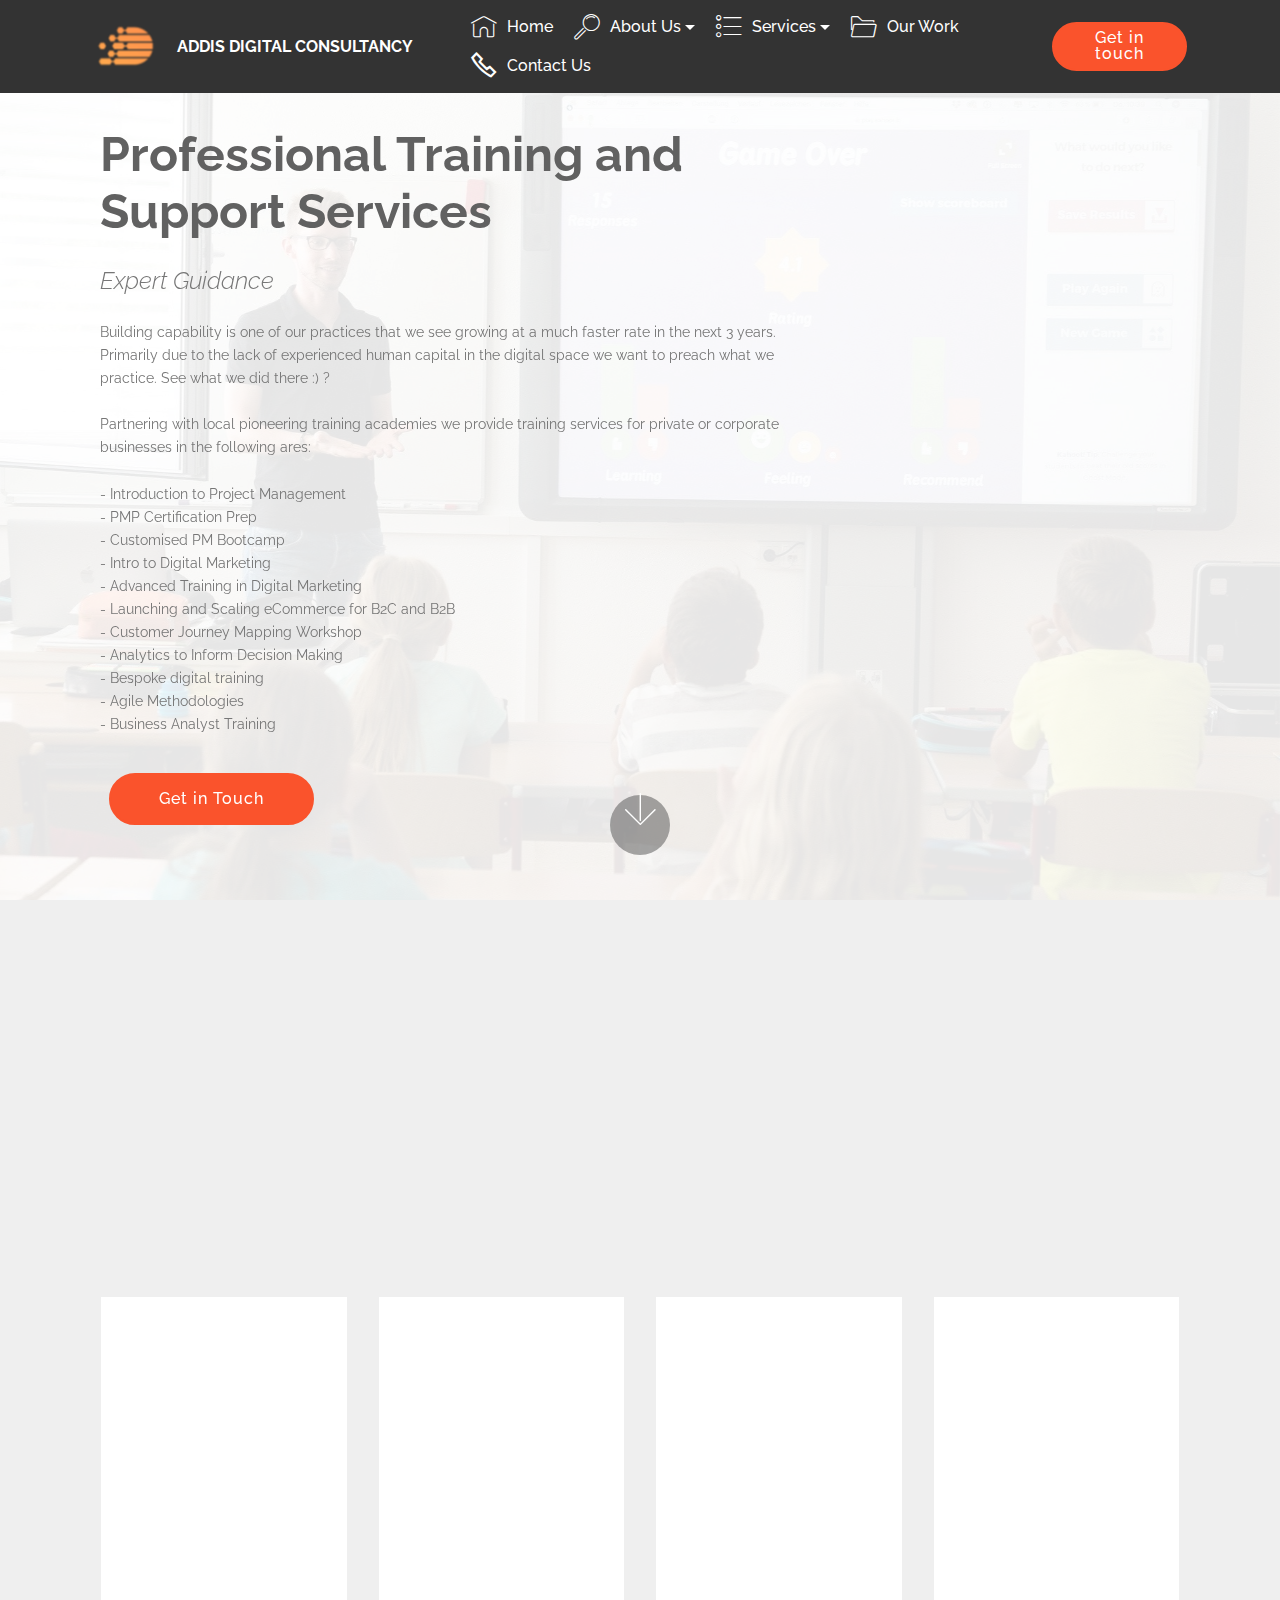
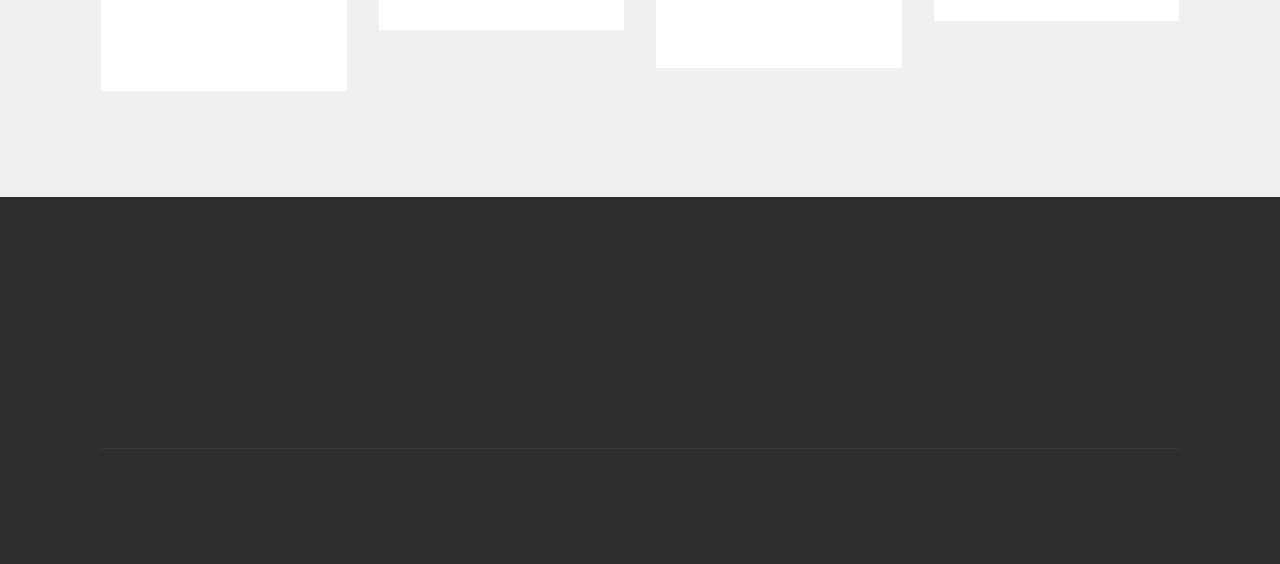
<file: Professional-training-support-services.html>
<!DOCTYPE html>
<html  >
<head>
  
  <meta charset="UTF-8">
  <meta http-equiv="X-UA-Compatible" content="IE=edge">
  
  <meta name="viewport" content="width=device-width, initial-scale=1, minimum-scale=1">
  <link rel="shortcut icon" href="assets/images/addis-digital-consultancy-sample-2-6-87x63.png" type="image/x-icon">
  <meta name="description" content="Professional Training and Support Services | Addis Digital Consultancy | Digital Agency in Ethiopia">
  
  
  <title>Professional Training and Support Services | Addis Digital Consultancy | Digital Agency in Ethiopia</title>
  <link rel="stylesheet" href="assets/web/assets/mobirise-icons2/mobirise2.css">
  <link rel="stylesheet" href="assets/web/assets/mobirise-icons/mobirise-icons.css">
  <link rel="stylesheet" href="assets/bootstrap/css/bootstrap.min.css">
  <link rel="stylesheet" href="assets/bootstrap/css/bootstrap-grid.min.css">
  <link rel="stylesheet" href="assets/bootstrap/css/bootstrap-reboot.min.css">
  <link rel="stylesheet" href="assets/tether/tether.min.css">
  <link rel="stylesheet" href="assets/animatecss/animate.min.css">
  <link rel="stylesheet" href="assets/dropdown/css/style.css">
  <link rel="stylesheet" href="assets/socicon/css/styles.css">
  <link rel="stylesheet" href="assets/theme/css/style.css">
  <link rel="preload" href="https://fonts.googleapis.com/css?family=Raleway:100,200,300,400,500,600,700,800,900,100i,200i,300i,400i,500i,600i,700i,800i,900i&display=swap" as="style" onload="this.onload=null;this.rel='stylesheet'">
  <noscript><link rel="stylesheet" href="https://fonts.googleapis.com/css?family=Raleway:100,200,300,400,500,600,700,800,900,100i,200i,300i,400i,500i,600i,700i,800i,900i&display=swap"></noscript>
  <link rel="preload" as="style" href="assets/mobirise/css/mbr-additional.css"><link rel="stylesheet" href="assets/mobirise/css/mbr-additional.css" type="text/css">

  
  
  
</head>
<body>

<!-- Analytics -->
<script async src="https://www.googletagmanager.com/gtag/js?id=G-35FD0FZWVR"></script>
<script>
  window.dataLayer = window.dataLayer || [];
  function gtag(){dataLayer.push(arguments);}
  gtag('js', new Date());

  gtag('config', 'G-35FD0FZWVR');
</script>
<!-- /Analytics -->


  
  <section class="menu cid-s2rF9UDYZx" once="menu" id="menu1-11">

    

    <nav class="navbar navbar-expand beta-menu navbar-dropdown align-items-center navbar-fixed-top navbar-toggleable-sm">
        <button class="navbar-toggler navbar-toggler-right" type="button" data-toggle="collapse" data-target="#navbarSupportedContent" aria-controls="navbarSupportedContent" aria-expanded="false" aria-label="Toggle navigation">
            <div class="hamburger">
                <span></span>
                <span></span>
                <span></span>
                <span></span>
            </div>
        </button>
        <div class="menu-logo">
            <div class="navbar-brand">
                <span class="navbar-logo">
                    <a href="index.html#top">
                         <img src="assets/images/addis-digital-consultancy-sample-2-6-87x63.png" alt="" title="" style="height: 3.8rem;">
                    </a>
                </span>
                <span class="navbar-caption-wrap"><a class="navbar-caption text-white display-4" href="index.html#top">
                        ADDIS DIGITAL CONSULTANCY</a></span>
            </div>
        </div>
        <div class="collapse navbar-collapse" id="navbarSupportedContent">
            <ul class="navbar-nav nav-dropdown" data-app-modern-menu="true"><li class="nav-item">
                    <a class="nav-link link text-white display-4" href="index.html#top"><span class="mbri-home mbr-iconfont mbr-iconfont-btn"></span>
                        
                        Home</a>
                </li><li class="nav-item dropdown">
                    <a class="nav-link link dropdown-toggle text-white display-4" href="about-us.html#top" data-toggle="dropdown-submenu" aria-expanded="false">
                        <span class="mbri-search mbr-iconfont mbr-iconfont-btn"></span>
                        About Us
                    </a><div class="dropdown-menu"><a class="dropdown-item text-white display-4" href="about-us.html#header9-c">About Us</a><a class="dropdown-item text-white display-4" href="about-us.html#testimonials4-f" aria-expanded="false">The Team</a></div>
                </li><li class="nav-item dropdown"><a class="nav-link link dropdown-toggle text-white display-4" href="What-We-Do.html#top" data-toggle="dropdown-submenu" aria-expanded="false"><span class="mbri-bulleted-list mbr-iconfont mbr-iconfont-btn"></span>
                        
                        Services
                    </a><div class="dropdown-menu"><a class="dropdown-item text-white display-4" href="What-We-Do.html#top" aria-expanded="false"><strong>WHAT WE DO</strong></a><a class="dropdown-item text-white display-4" href="Digital-Strategy-Advisory.html">Digital and Data Strategy Advisory</a><a class="dropdown-item text-white text-primary display-4" href="Media-Planning-Advisory.html" aria-expanded="false">Media Planning Advisory</a><a class="dropdown-item text-white display-4" href="Adtech-Integration-Service.html" aria-expanded="false">AdTech Integration Service</a><a class="dropdown-item text-white display-4" href="project-management-consulting.html" aria-expanded="false">Project Management Consulting</a><a class="dropdown-item text-white display-4" href="Professional-training-support-services.html" aria-expanded="false">Professional Training and Support Services</a></div></li><li class="nav-item"><a class="nav-link link text-white display-4" href="index.html#clients-8"><span class="mbri-opened-folder mbr-iconfont mbr-iconfont-btn"></span>
                        
                        Our Work</a></li><li class="nav-item"><a class="nav-link link text-white display-4" href="contact-us.html#form1-1d"><span class="mobi-mbri mobi-mbri-phone mbr-iconfont mbr-iconfont-btn"></span>Contact Us</a></li></ul>
            <div class="navbar-buttons mbr-section-btn"><a class="btn btn-sm btn-secondary display-4" href="mailto:hello@addisdigitalconsultancy.com">
                    Get in touch</a></div>
        </div>
    </nav>
</section>

<section class="header9 cid-s2rTC4sMtz mbr-fullscreen mbr-parallax-background" id="header9-1i">

    

    <div class="mbr-overlay" style="opacity: 0.9; background-color: rgb(255, 255, 255);">
    </div>

    <div class="container">
        <div class="media-container-column mbr-white col-lg-8 col-md-10">
            <h1 class="mbr-section-title align-left mbr-bold pb-3 mbr-fonts-style display-2"><br>Professional Training and Support Services</h1>
            <h3 class="mbr-section-subtitle align-left mbr-light pb-3 mbr-fonts-style display-5">Expert Guidance</h3>
            <p class="mbr-text align-left pb-3 mbr-fonts-style display-7">Building capability is one of our practices that we see growing at a much faster rate in the next 3 years. Primarily due to the lack of experienced human capital in the digital space we want to preach what we practice. See what we did there :) ? 
<br><br>Partnering with local pioneering training academies we provide training services for private or corporate businesses in the following ares: 
<br>
<br>- Introduction to Project Management 
<br>- PMP Certification Prep 
<br>- Customised PM Bootcamp 
<br>- Intro to Digital Marketing 
<br>- Advanced Training in Digital Marketing 
<br>- Launching and Scaling eCommerce for B2C and B2B 
<br>- Customer Journey Mapping Workshop 
<br>- Analytics to Inform Decision Making 
<br>- Bespoke digital training 
<br>- Agile Methodologies 
<br>- Business Analyst Training</p>
            <div class="mbr-section-btn align-left"><a class="btn btn-md btn-secondary display-4" href="mailto:hello@addisdigitalconsultancy.com">Get in Touch</a></div>
        </div>
    </div>

    <div class="mbr-arrow hidden-sm-down" aria-hidden="true">
        <a href="#next">
            <i class="mbri-down mbr-iconfont"></i>
        </a>
    </div>
</section>

<section class="features18 popup-btn-cards cid-s2rF9YU0L0" id="features18-13">

    

    
    <div class="container">
        <h2 class="mbr-section-title pb-3 align-center mbr-fonts-style display-5">
            What We Do</h2>
        <h3 class="mbr-section-subtitle display-5 align-center mbr-fonts-style mbr-light display-7">
            Browse through the various types of services we render</h3>
        <div class="media-container-row pt-5 ">
            <div class="card p-3 col-12 col-md-6 col-lg-3">
                <div class="card-wrapper ">
                    <div class="card-img">
                        <div class="mbr-overlay"></div>
                        <div class="mbr-section-btn text-center"><a href="Digital-Strategy-Advisory.html" class="btn btn-secondary display-4">Learn More</a></div>
                        <img src="assets/images/background1.jpg" alt="">
                    </div>
                    <div class="card-box">
                        <h4 class="card-title mbr-fonts-style display-7">
                            Digital and Data Strategy Advisory</h4>
                        <p class="mbr-text mbr-fonts-style align-left display-7">Under our Digital and Data Strategy Advisory practice, we advise clients on how to digitise their businesses.<br>
<br>We rarely use the word 'feel' when we make decisions. We always have data at the heart of our decision making when we help clients making critical business decisions</p>
                    </div>
                </div>
            </div>
            <div class="card p-3 col-12 col-md-6 col-lg-3">
                <div class="card-wrapper">
                    <div class="card-img">
                        <div class="mbr-overlay"></div>
                        <div class="mbr-section-btn text-center"><a href="Media-Planning-Advisory.html" class="btn btn-secondary display-4">Learn More</a></div>
                        <img src="assets/images/background2.jpg" alt="">
                    </div>
                    <div class="card-box">
                        <h4 class="card-title mbr-fonts-style display-7">
                            Media Planning Advisory</h4>
                        <p class="mbr-text mbr-fonts-style display-7">
                           Media Planning advisory is one of core practice areas where we advise our clients on the efficient use of the media budgets online and offline.<br>We put accountability at the heart of this practice as we treat our clients budgets as our own.<br> 
                        </p>
                    </div>
                </div>
            </div>

            <div class="card p-3 col-12 col-md-6 col-lg-3">
                <div class="card-wrapper">
                    <div class="card-img">
                        <div class="mbr-overlay"></div>
                        <div class="mbr-section-btn text-center"><a href="Adtech-Integration-Service.html" class="btn btn-secondary display-4">Learn More</a></div>
                        <img src="assets/images/background3.jpg" alt="">
                    </div>
                    <div class="card-box">
                        <h4 class="card-title mbr-fonts-style display-7">
                            AdTech Integration Services</h4>
                        <p class="mbr-text mbr-fonts-style display-7">
                            With digitisation, use of Tech and Tools is inevitable. This is why we've crafted the AdTech Integration Service where our experienced Analytics consultants help you plan, build and implement robust tracking, ad serving and analytics platforms for your website or app.
                        </p>
                    </div>
                </div>
            </div>

            <div class="card p-3 col-12 col-md-6 col-lg-3">
                <div class="card-wrapper">
                    <div class="card-img">
                        <div class="mbr-overlay"></div>
                        <div class="mbr-section-btn text-center"><a href="project-management-consulting.html" class="btn btn-secondary display-4">Learn More</a></div>
                        <img src="assets/images/background4.jpg" alt="">
                    </div>
                    <div class="card-box">
                        <h4 class="card-title mbr-fonts-style display-7">Project Management Consulting</h4>
                        <p class="mbr-text mbr-fonts-style display-7">
                           We offer Project Management services based on standard methodologies like PMI or SCRUM, while still keeping in mind that a pragmatic approach is the best way to stick to the customer’s needs and characteristics.
                        </p>
                    </div>
                </div>
            </div>
        </div>
    </div>
</section>

<section class="cid-s2xgeKsHPz" id="footer1-1x">

    

    

    <div class="container">
        <div class="media-container-row content text-white">
            <div class="col-12 col-md-3">
                <div class="media-wrap">
                    <a href="index.html#top">
                        <img src="assets/images/addis-digital-consultancy-sample-2-6-87x63.png" alt="" title="">
                    </a>
                </div>
            </div>
            <div class="col-12 col-md-3 mbr-fonts-style display-7">
                <h5 class="pb-3">
                    Address
                </h5>
                <p class="mbr-text">Ethiopia:<br>Bole Sub-city, Near Wollo-sefer<br>Infront of TAF Oil HQ Bldg<br>Addis Ababa<br>12621</p>
            </div>
            <div class="col-12 col-md-3 mbr-fonts-style display-7">
                <h5 class="pb-3">
                    Contacts
                </h5>
                <p class="mbr-text">hello@addisdigitalconsultancy.com<br>T: +251 993 92 9107 (Telegram)<br>T: +44 790 413 9669 (WhatsApp)</p>
            </div>
            <div class="col-12 col-md-3 mbr-fonts-style display-7">
                <h5 class="pb-3"></h5>
                <p class="mbr-text"><br><br><br></p>
            </div>
        </div>
        <div class="footer-lower">
            <div class="media-container-row">
                <div class="col-sm-12">
                    <hr>
                </div>
            </div>
            <div class="media-container-row mbr-white">
                <div class="col-sm-6 copyright">
                    <p class="mbr-text mbr-fonts-style display-7">
                        © Copyright 2020 Addis Digital Consultancy - All Rights Reserved
                    </p>
                </div>
                <div class="col-md-6">
                    <div class="social-list align-right">
                        <div class="soc-item">
                            <a href="https://twitter.com/mobirise" target="_blank">
                                <span class="socicon-twitter socicon mbr-iconfont mbr-iconfont-social"></span>
                            </a>
                        </div>
                        <div class="soc-item">
                            <a href="https://www.facebook.com/pages/Mobirise/1616226671953247" target="_blank">
                                <span class="socicon-facebook socicon mbr-iconfont mbr-iconfont-social"></span>
                            </a>
                        </div>
                        
                        
                        
                        
                    </div>
                </div>
            </div>
        </div>
    </div>
</section>


<script src="assets/popper/popper.min.js"></script>
  <script src="assets/web/assets/jquery/jquery.min.js"></script>
  <script src="assets/bootstrap/js/bootstrap.min.js"></script>
  <script src="assets/tether/tether.min.js"></script>
  <script src="assets/smoothscroll/smooth-scroll.js"></script>
  <script src="assets/viewportchecker/jquery.viewportchecker.js"></script>
  <script src="assets/dropdown/js/nav-dropdown.js"></script>
  <script src="assets/dropdown/js/navbar-dropdown.js"></script>
  <script src="assets/touchswipe/jquery.touch-swipe.min.js"></script>
  <script src="assets/parallax/jarallax.min.js"></script>
  <script src="assets/mbr-popup-btns/mbr-popup-btns.js"></script>
  <script src="assets/theme/js/script.js"></script>
  
  
  
 <div id="scrollToTop" class="scrollToTop mbr-arrow-up"><a style="text-align: center;"><i class="mbr-arrow-up-icon mbr-arrow-up-icon-cm cm-icon cm-icon-smallarrow-up"></i></a></div>
    <input name="animation" type="hidden">
  </body>
</html>
</file>
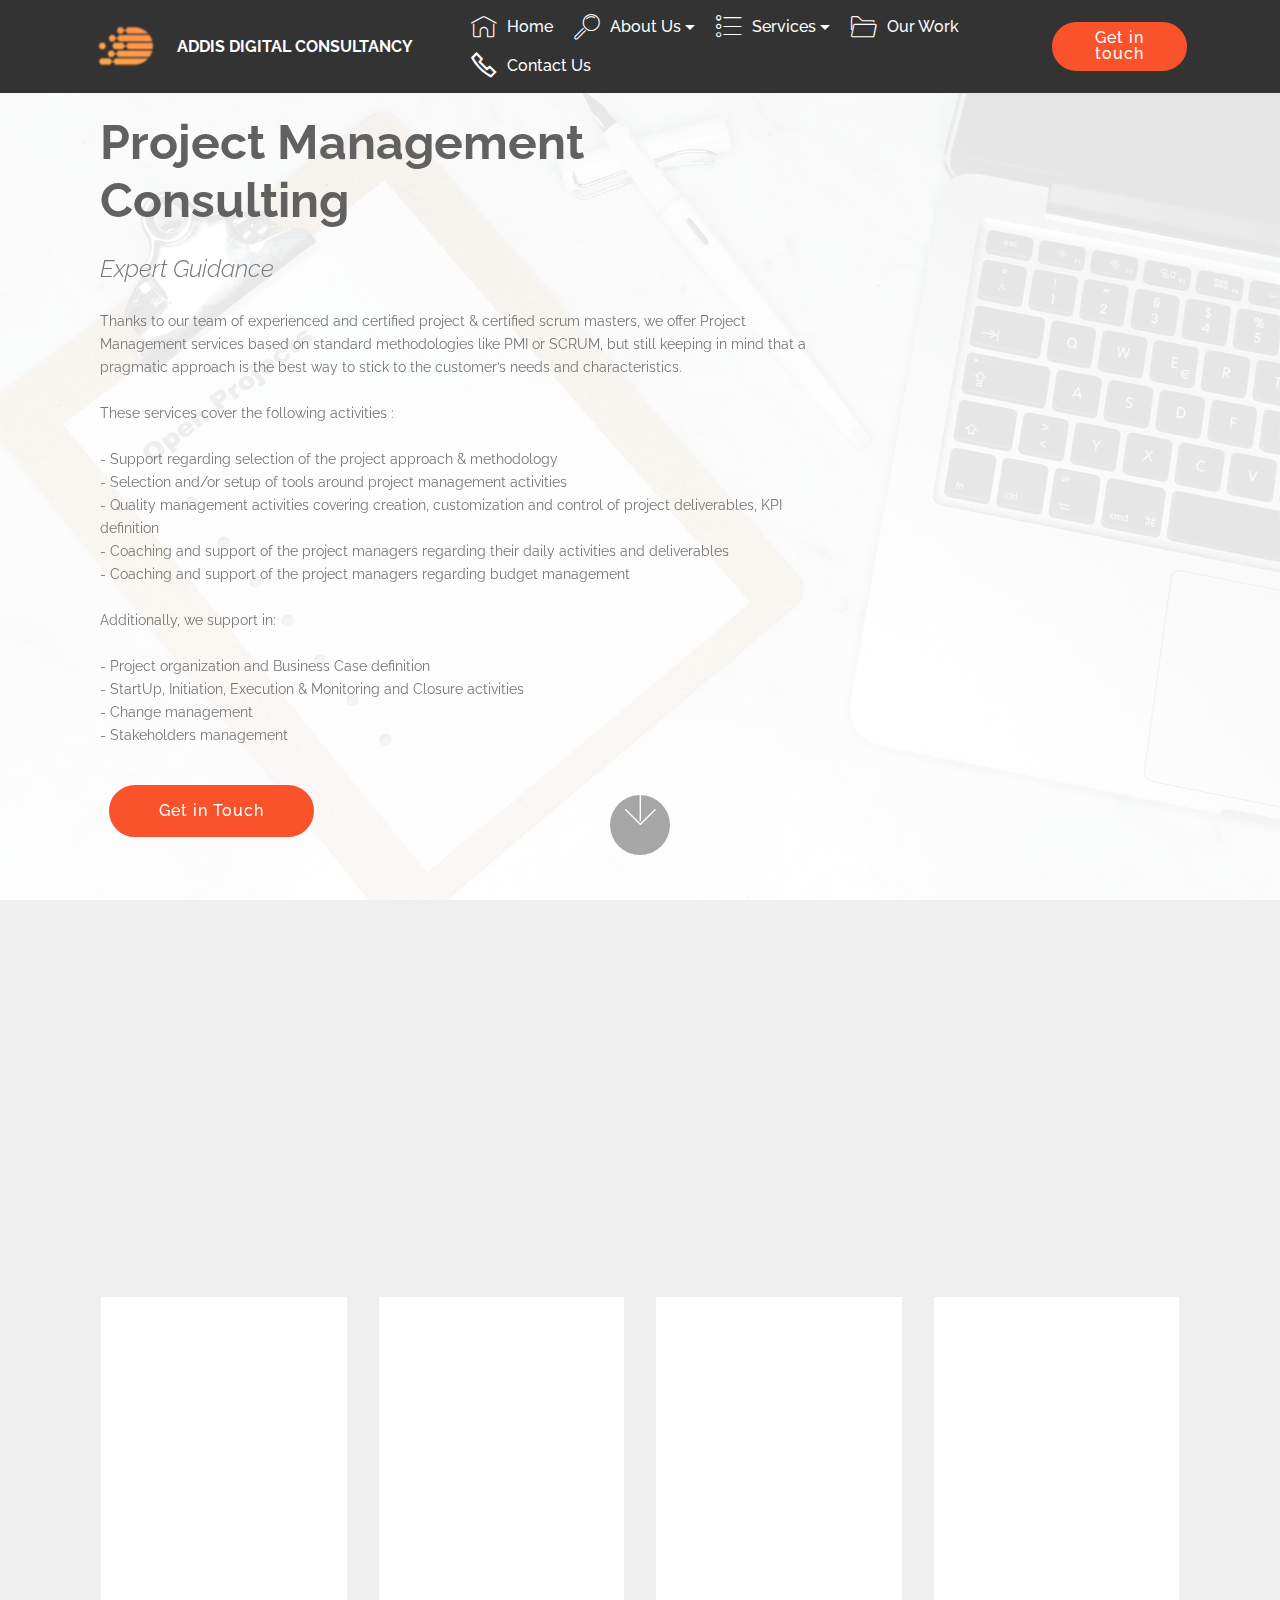
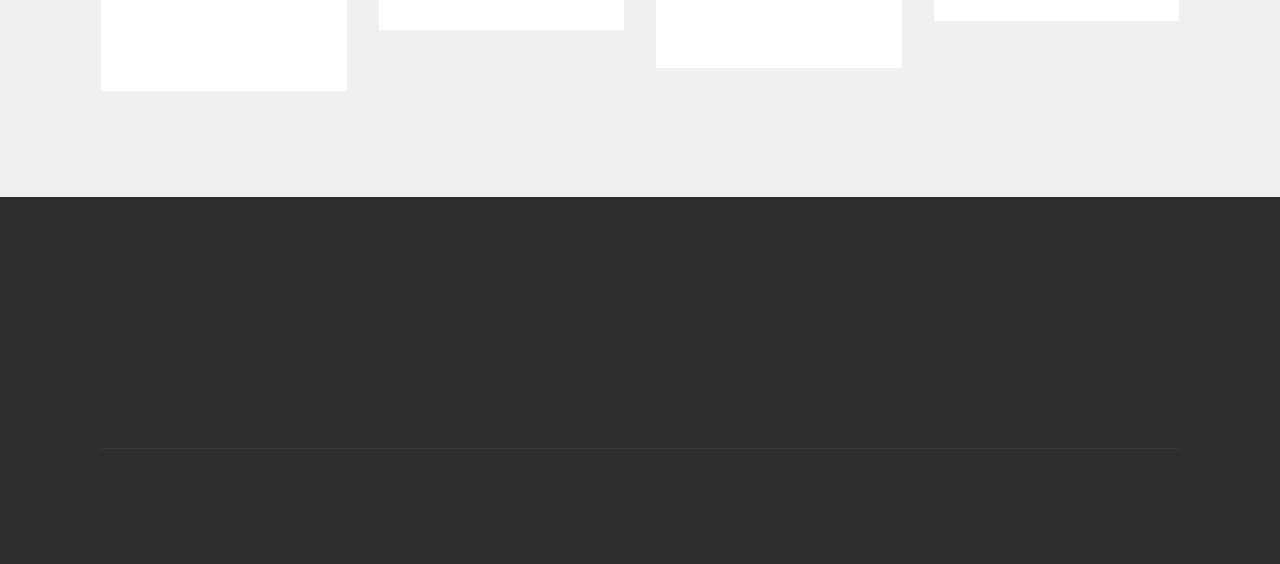
<file: project-management-consulting.html>
<!DOCTYPE html>
<html  >
<head>
  
  <meta charset="UTF-8">
  <meta http-equiv="X-UA-Compatible" content="IE=edge">
  
  <meta name="viewport" content="width=device-width, initial-scale=1, minimum-scale=1">
  <link rel="shortcut icon" href="assets/images/addis-digital-consultancy-sample-2-6-87x63.png" type="image/x-icon">
  <meta name="description" content="Project Management Consulting | Addis Digital Consultancy | Digital Agency in Ethiopia">
  
  
  <title>Project Management Consulting | Addis Digital Consultancy | Digital Agency in Ethiopia</title>
  <link rel="stylesheet" href="assets/web/assets/mobirise-icons2/mobirise2.css">
  <link rel="stylesheet" href="assets/web/assets/mobirise-icons/mobirise-icons.css">
  <link rel="stylesheet" href="assets/bootstrap/css/bootstrap.min.css">
  <link rel="stylesheet" href="assets/bootstrap/css/bootstrap-grid.min.css">
  <link rel="stylesheet" href="assets/bootstrap/css/bootstrap-reboot.min.css">
  <link rel="stylesheet" href="assets/tether/tether.min.css">
  <link rel="stylesheet" href="assets/animatecss/animate.min.css">
  <link rel="stylesheet" href="assets/dropdown/css/style.css">
  <link rel="stylesheet" href="assets/socicon/css/styles.css">
  <link rel="stylesheet" href="assets/theme/css/style.css">
  <link rel="preload" href="https://fonts.googleapis.com/css?family=Raleway:100,200,300,400,500,600,700,800,900,100i,200i,300i,400i,500i,600i,700i,800i,900i&display=swap" as="style" onload="this.onload=null;this.rel='stylesheet'">
  <noscript><link rel="stylesheet" href="https://fonts.googleapis.com/css?family=Raleway:100,200,300,400,500,600,700,800,900,100i,200i,300i,400i,500i,600i,700i,800i,900i&display=swap"></noscript>
  <link rel="preload" as="style" href="assets/mobirise/css/mbr-additional.css"><link rel="stylesheet" href="assets/mobirise/css/mbr-additional.css" type="text/css">

  
  
  
</head>
<body>

<!-- Analytics -->
<script async src="https://www.googletagmanager.com/gtag/js?id=G-35FD0FZWVR"></script>
<script>
  window.dataLayer = window.dataLayer || [];
  function gtag(){dataLayer.push(arguments);}
  gtag('js', new Date());

  gtag('config', 'G-35FD0FZWVR');
</script>
<!-- /Analytics -->


  
  <section class="menu cid-s2rE8Bcumz" once="menu" id="menu1-x">

    

    <nav class="navbar navbar-expand beta-menu navbar-dropdown align-items-center navbar-fixed-top navbar-toggleable-sm">
        <button class="navbar-toggler navbar-toggler-right" type="button" data-toggle="collapse" data-target="#navbarSupportedContent" aria-controls="navbarSupportedContent" aria-expanded="false" aria-label="Toggle navigation">
            <div class="hamburger">
                <span></span>
                <span></span>
                <span></span>
                <span></span>
            </div>
        </button>
        <div class="menu-logo">
            <div class="navbar-brand">
                <span class="navbar-logo">
                    <a href="index.html#top">
                         <img src="assets/images/addis-digital-consultancy-sample-2-6-87x63.png" alt="" title="" style="height: 3.8rem;">
                    </a>
                </span>
                <span class="navbar-caption-wrap"><a class="navbar-caption text-white display-4" href="index.html#top">
                        ADDIS DIGITAL CONSULTANCY</a></span>
            </div>
        </div>
        <div class="collapse navbar-collapse" id="navbarSupportedContent">
            <ul class="navbar-nav nav-dropdown" data-app-modern-menu="true"><li class="nav-item">
                    <a class="nav-link link text-white display-4" href="index.html#top"><span class="mbri-home mbr-iconfont mbr-iconfont-btn"></span>
                        
                        Home</a>
                </li><li class="nav-item dropdown">
                    <a class="nav-link link dropdown-toggle text-white display-4" href="about-us.html#top" data-toggle="dropdown-submenu" aria-expanded="false">
                        <span class="mbri-search mbr-iconfont mbr-iconfont-btn"></span>
                        About Us
                    </a><div class="dropdown-menu"><a class="dropdown-item text-white display-4" href="about-us.html#header9-c">About Us</a><a class="dropdown-item text-white display-4" href="about-us.html#testimonials4-f" aria-expanded="false">The Team</a></div>
                </li><li class="nav-item dropdown"><a class="nav-link link dropdown-toggle text-white display-4" href="What-We-Do.html#top" data-toggle="dropdown-submenu" aria-expanded="false"><span class="mbri-bulleted-list mbr-iconfont mbr-iconfont-btn"></span>
                        
                        Services
                    </a><div class="dropdown-menu"><a class="dropdown-item text-white display-4" href="What-We-Do.html#top" aria-expanded="false"><strong>WHAT WE DO</strong></a><a class="dropdown-item text-white display-4" href="Digital-Strategy-Advisory.html">Digital and Data Strategy Advisory</a><a class="dropdown-item text-white text-primary display-4" href="Media-Planning-Advisory.html" aria-expanded="false">Media Planning Advisory</a><a class="dropdown-item text-white display-4" href="Adtech-Integration-Service.html" aria-expanded="false">AdTech Integration Service</a><a class="dropdown-item text-white display-4" href="project-management-consulting.html" aria-expanded="false">Project Management Consulting</a><a class="dropdown-item text-white display-4" href="Professional-training-support-services.html" aria-expanded="false">Professional Training and Support Services</a></div></li><li class="nav-item"><a class="nav-link link text-white display-4" href="index.html#clients-8"><span class="mbri-opened-folder mbr-iconfont mbr-iconfont-btn"></span>
                        
                        Our Work</a></li><li class="nav-item"><a class="nav-link link text-white display-4" href="contact-us.html#form1-1d"><span class="mobi-mbri mobi-mbri-phone mbr-iconfont mbr-iconfont-btn"></span>Contact Us</a></li></ul>
            <div class="navbar-buttons mbr-section-btn"><a class="btn btn-sm btn-secondary display-4" href="mailto:hello@addisdigitalconsultancy.com">
                    Get in touch</a></div>
        </div>
    </nav>
</section>

<section class="header9 cid-s2rTi6kg8p mbr-fullscreen mbr-parallax-background" id="header9-1h">

    

    <div class="mbr-overlay" style="opacity: 0.9; background-color: rgb(255, 255, 255);">
    </div>

    <div class="container">
        <div class="media-container-column mbr-white col-lg-8 col-md-10">
            <h1 class="mbr-section-title align-left mbr-bold pb-3 mbr-fonts-style display-2"><br>Project Management Consulting</h1>
            <h3 class="mbr-section-subtitle align-left mbr-light pb-3 mbr-fonts-style display-5">Expert Guidance</h3>
            <p class="mbr-text align-left pb-3 mbr-fonts-style display-7">Thanks to our team of experienced and certified project &amp; certified scrum masters, we offer Project Management services based on standard methodologies like PMI or SCRUM, but still keeping in mind that a pragmatic approach is the best way to stick to the customer’s needs and characteristics. 
<br>
<br>These services cover the following activities : 
<br>
<br>- Support regarding selection of the project approach &amp; methodology 
<br>- Selection and/or setup of tools around project management activities 
<br>- Quality management activities covering creation, customization and control of project deliverables, KPI definition 
<br>- Coaching and support of the project managers regarding their daily activities and deliverables 
<br>- Coaching and support of the project managers regarding budget management 
<br>
<br>Additionally, we support in:
<br>
<br>- Project organization and Business Case definition 
<br>- StartUp, Initiation, Execution &amp; Monitoring and Closure activities 
<br>- Change management 
<br>- Stakeholders management</p>
            <div class="mbr-section-btn align-left"><a class="btn btn-md btn-secondary display-4" href="mailto:hello@addisdigitalconsultancy.com">Get in Touch</a></div>
        </div>
    </div>

    <div class="mbr-arrow hidden-sm-down" aria-hidden="true">
        <a href="#next">
            <i class="mbri-down mbr-iconfont"></i>
        </a>
    </div>
</section>

<section class="features18 popup-btn-cards cid-s2rE8CGhqx" id="features18-z">

    

    
    <div class="container">
        <h2 class="mbr-section-title pb-3 align-center mbr-fonts-style display-5">
            What We Do</h2>
        <h3 class="mbr-section-subtitle display-5 align-center mbr-fonts-style mbr-light display-7">Browse through the various types of services we render</h3>
        <div class="media-container-row pt-5 ">
            <div class="card p-3 col-12 col-md-6 col-lg-3">
                <div class="card-wrapper ">
                    <div class="card-img">
                        <div class="mbr-overlay"></div>
                        <div class="mbr-section-btn text-center"><a href="#" class="btn btn-secondary display-4">Learn More</a></div>
                        <img src="assets/images/background1.jpg" alt="">
                    </div>
                    <div class="card-box">
                        <h4 class="card-title mbr-fonts-style display-7">
                            Digital and Data Strategy Advisory</h4>
                        <p class="mbr-text mbr-fonts-style align-left display-7">Under our Digital and Data Strategy Advisory practice, we advise clients on how to digitise their businesses.<br>
<br>We rarely use the word 'feel' when we make decisions. We always have data at the heart of our decision making when we help clients making critical business decisions</p>
                    </div>
                </div>
            </div>
            <div class="card p-3 col-12 col-md-6 col-lg-3">
                <div class="card-wrapper">
                    <div class="card-img">
                        <div class="mbr-overlay"></div>
                        <div class="mbr-section-btn text-center"><a href="#" class="btn btn-secondary display-4">Learn More</a></div>
                        <img src="assets/images/background2.jpg" alt="">
                    </div>
                    <div class="card-box">
                        <h4 class="card-title mbr-fonts-style display-7">
                            Media Planning Advisory</h4>
                        <p class="mbr-text mbr-fonts-style display-7">
                           Media Planning advisory is one of core practice areas where we advise our clients on the efficient use of the media budgets online and offline.<br>We put accountability at the heart of this practice as we treat our clients budgets as our own.<br> 
                        </p>
                    </div>
                </div>
            </div>

            <div class="card p-3 col-12 col-md-6 col-lg-3">
                <div class="card-wrapper">
                    <div class="card-img">
                        <div class="mbr-overlay"></div>
                        <div class="mbr-section-btn text-center"><a href="#" class="btn btn-secondary display-4">Learn More</a></div>
                        <img src="assets/images/background3.jpg" alt="">
                    </div>
                    <div class="card-box">
                        <h4 class="card-title mbr-fonts-style display-7">
                            AdTech Integration Services</h4>
                        <p class="mbr-text mbr-fonts-style display-7">
                            With digitisation, use of Tech and Tools is inevitable. This is why we've crafted the AdTech Integration Service where our experienced Analytics consultants help you plan, build and implement robust tracking, ad serving and analytics platforms for your website or app.
                        </p>
                    </div>
                </div>
            </div>

            <div class="card p-3 col-12 col-md-6 col-lg-3">
                <div class="card-wrapper">
                    <div class="card-img">
                        <div class="mbr-overlay"></div>
                        <div class="mbr-section-btn text-center"><a href="#" class="btn btn-secondary display-4">Learn More</a></div>
                        <img src="assets/images/background4.jpg" alt="">
                    </div>
                    <div class="card-box">
                        <h4 class="card-title mbr-fonts-style display-7">Project Management Consulting</h4>
                        <p class="mbr-text mbr-fonts-style display-7">
                           We offer Project Management services based on standard methodologies like PMI or SCRUM, while still keeping in mind that a pragmatic approach is the best way to stick to the customer’s needs and characteristics.
                        </p>
                    </div>
                </div>
            </div>
        </div>
    </div>
</section>

<section class="cid-s2xg9YU1u2" id="footer1-1w">

    

    

    <div class="container">
        <div class="media-container-row content text-white">
            <div class="col-12 col-md-3">
                <div class="media-wrap">
                    <a href="index.html#top">
                        <img src="assets/images/addis-digital-consultancy-sample-2-6-87x63.png" alt="" title="">
                    </a>
                </div>
            </div>
            <div class="col-12 col-md-3 mbr-fonts-style display-7">
                <h5 class="pb-3">
                    Address
                </h5>
                <p class="mbr-text">Ethiopia:<br>Bole Sub-city, Near Wollo-sefer<br>Infront of TAF Oil HQ Bldg<br>Addis Ababa<br>12621</p>
            </div>
            <div class="col-12 col-md-3 mbr-fonts-style display-7">
                <h5 class="pb-3">
                    Contacts
                </h5>
                <p class="mbr-text">hello@addisdigitalconsultancy.com<br>T: +251 993 92 9107 (Telegram)<br>T: +44 790 413 9669 (WhatsApp)</p>
            </div>
            <div class="col-12 col-md-3 mbr-fonts-style display-7">
                <h5 class="pb-3"></h5>
                <p class="mbr-text"><br><br><br></p>
            </div>
        </div>
        <div class="footer-lower">
            <div class="media-container-row">
                <div class="col-sm-12">
                    <hr>
                </div>
            </div>
            <div class="media-container-row mbr-white">
                <div class="col-sm-6 copyright">
                    <p class="mbr-text mbr-fonts-style display-7">
                        © Copyright 2020 Addis Digital Consultancy - All Rights Reserved
                    </p>
                </div>
                <div class="col-md-6">
                    <div class="social-list align-right">
                        <div class="soc-item">
                            <a href="https://twitter.com/mobirise" target="_blank">
                                <span class="socicon-twitter socicon mbr-iconfont mbr-iconfont-social"></span>
                            </a>
                        </div>
                        <div class="soc-item">
                            <a href="https://www.facebook.com/pages/Mobirise/1616226671953247" target="_blank">
                                <span class="socicon-facebook socicon mbr-iconfont mbr-iconfont-social"></span>
                            </a>
                        </div>
                        
                        
                        
                        
                    </div>
                </div>
            </div>
        </div>
    </div>
</section>


<script src="assets/popper/popper.min.js"></script>
  <script src="assets/web/assets/jquery/jquery.min.js"></script>
  <script src="assets/bootstrap/js/bootstrap.min.js"></script>
  <script src="assets/tether/tether.min.js"></script>
  <script src="assets/smoothscroll/smooth-scroll.js"></script>
  <script src="assets/viewportchecker/jquery.viewportchecker.js"></script>
  <script src="assets/dropdown/js/nav-dropdown.js"></script>
  <script src="assets/dropdown/js/navbar-dropdown.js"></script>
  <script src="assets/touchswipe/jquery.touch-swipe.min.js"></script>
  <script src="assets/parallax/jarallax.min.js"></script>
  <script src="assets/mbr-popup-btns/mbr-popup-btns.js"></script>
  <script src="assets/theme/js/script.js"></script>
  
  
  
 <div id="scrollToTop" class="scrollToTop mbr-arrow-up"><a style="text-align: center;"><i class="mbr-arrow-up-icon mbr-arrow-up-icon-cm cm-icon cm-icon-smallarrow-up"></i></a></div>
    <input name="animation" type="hidden">
  </body>
</html>
</file>
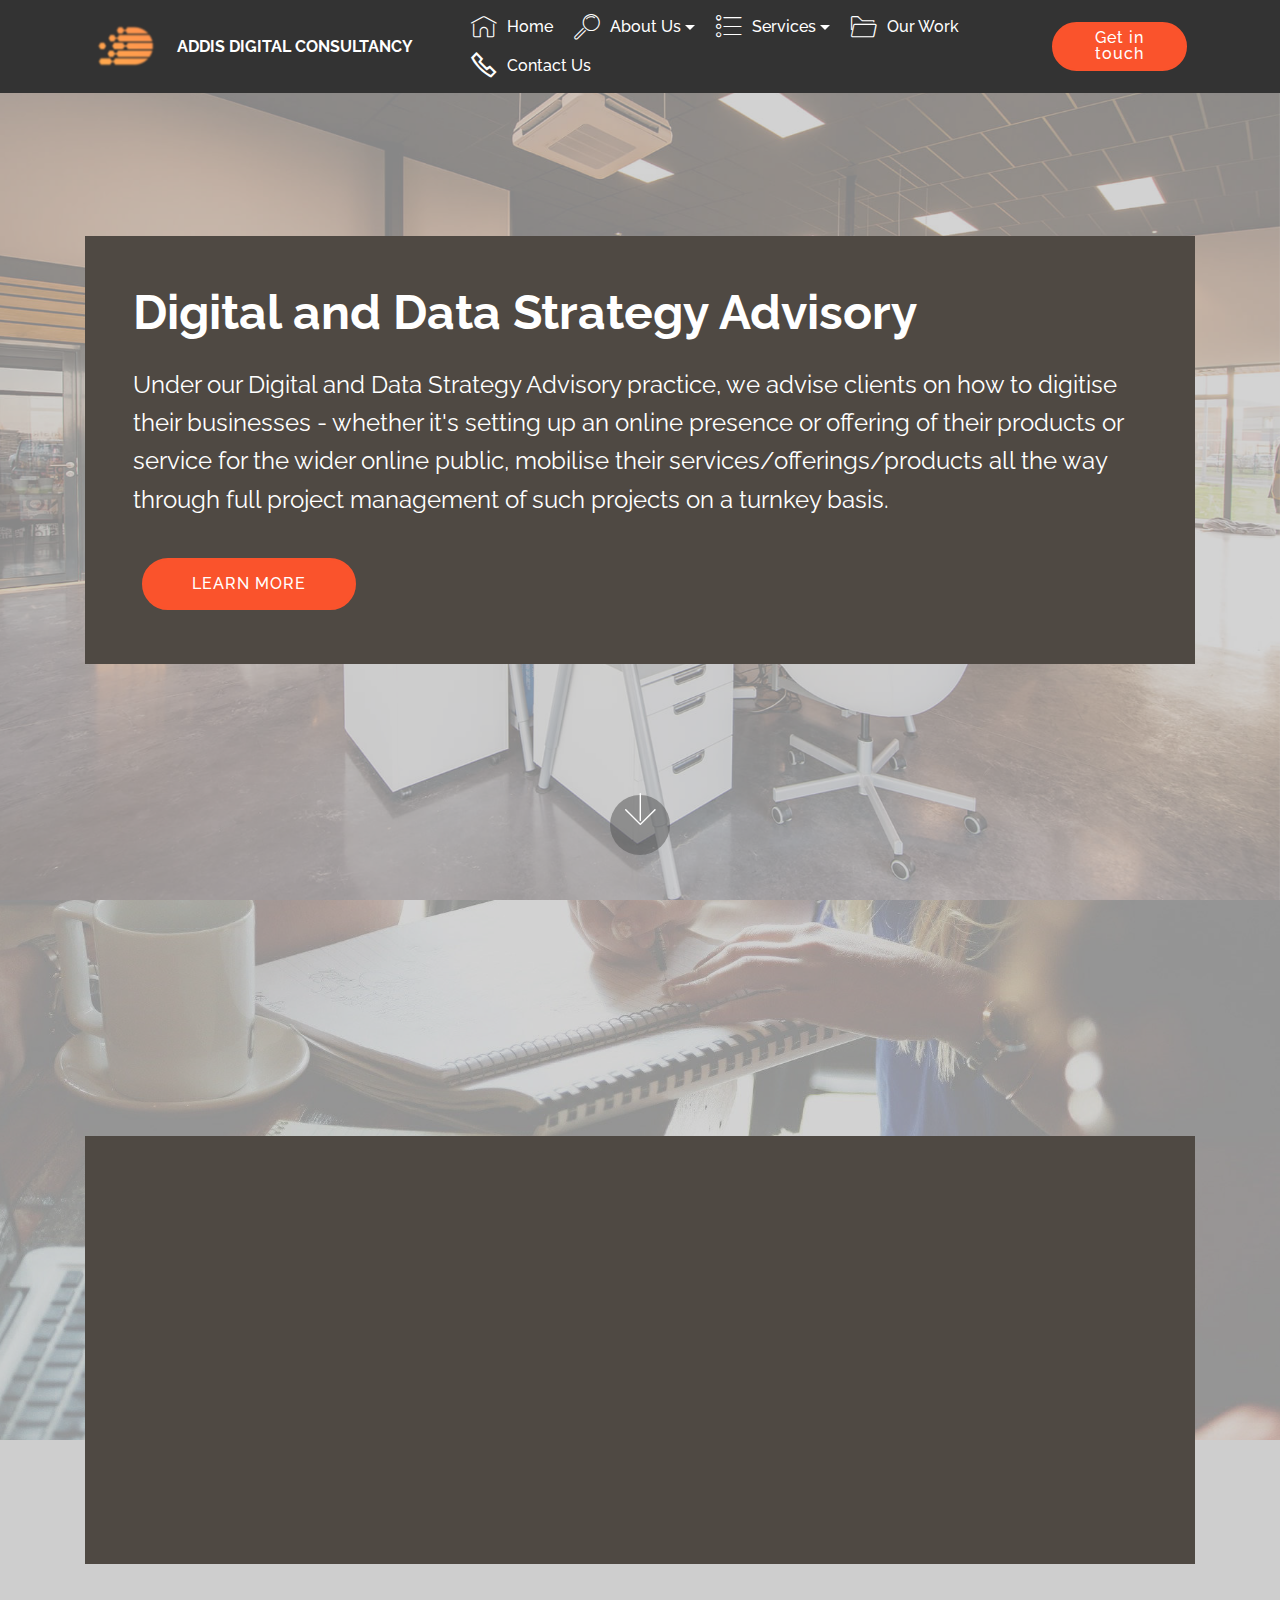
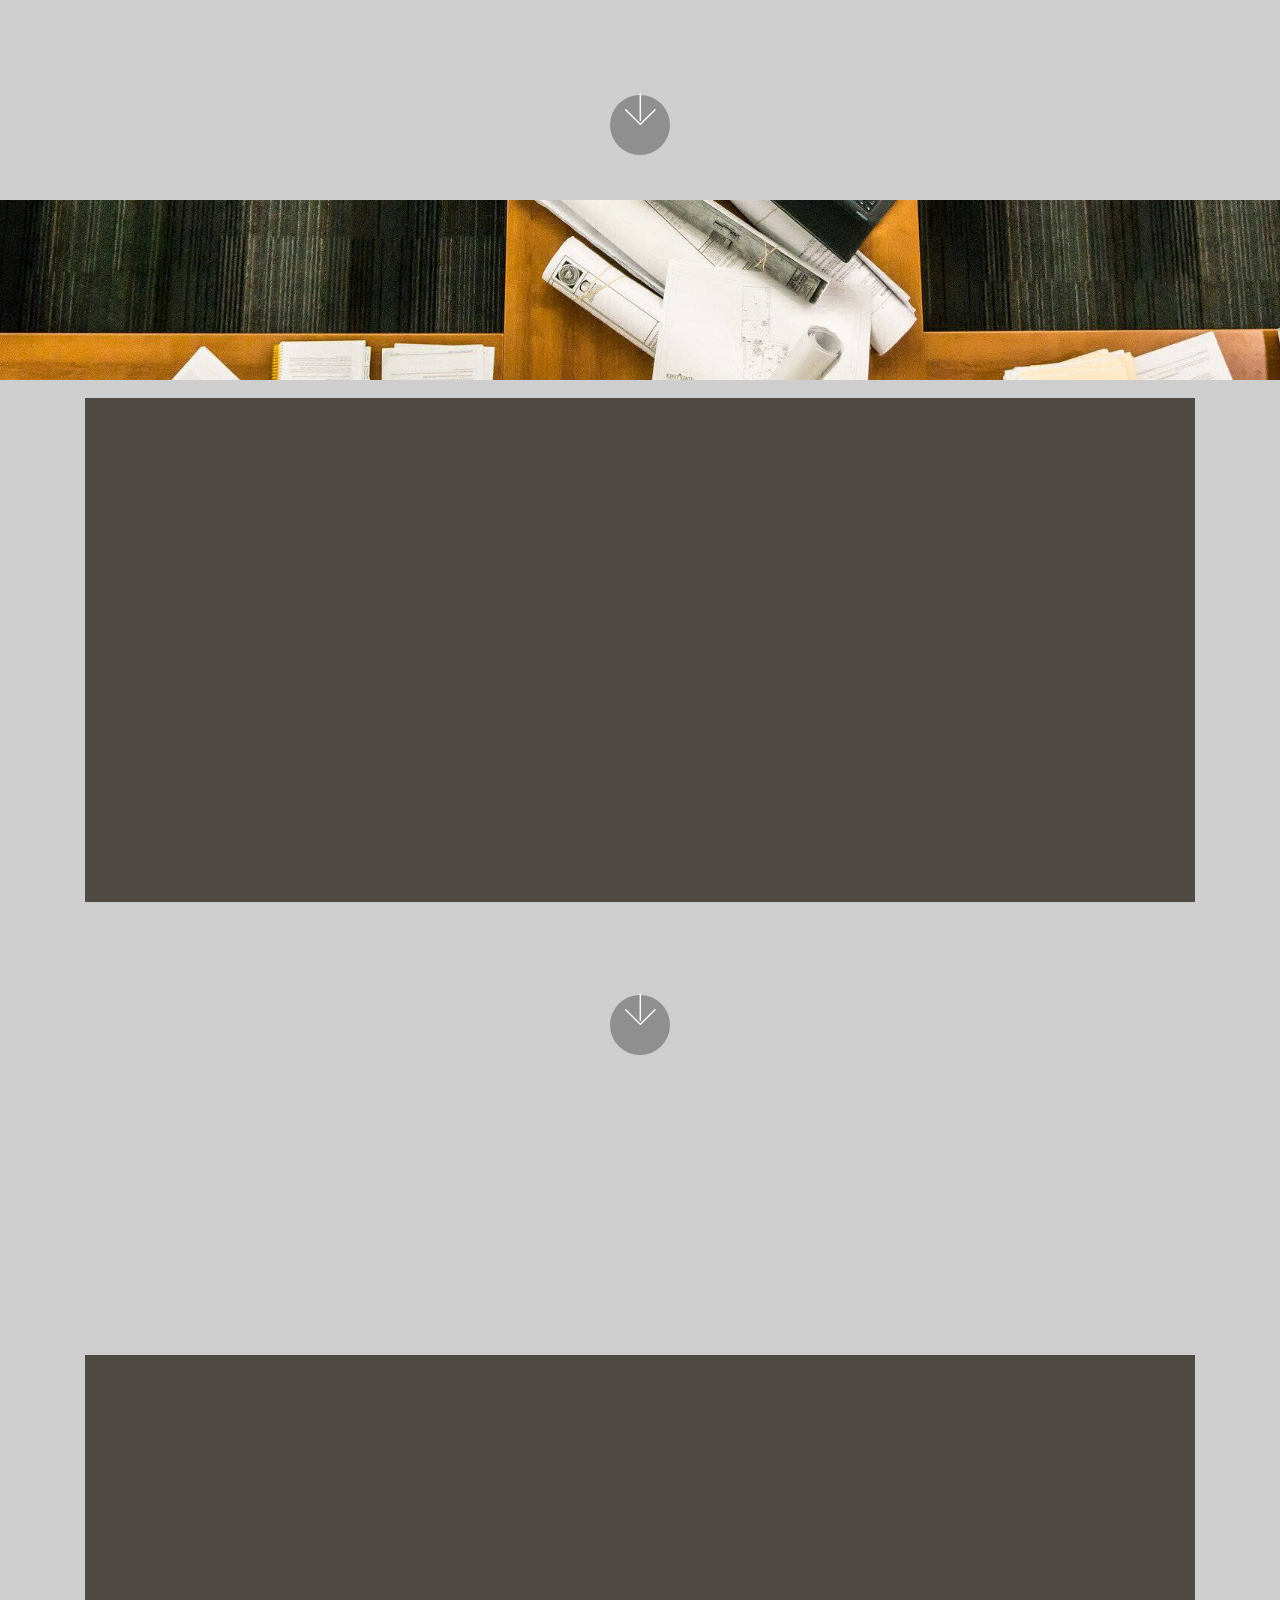
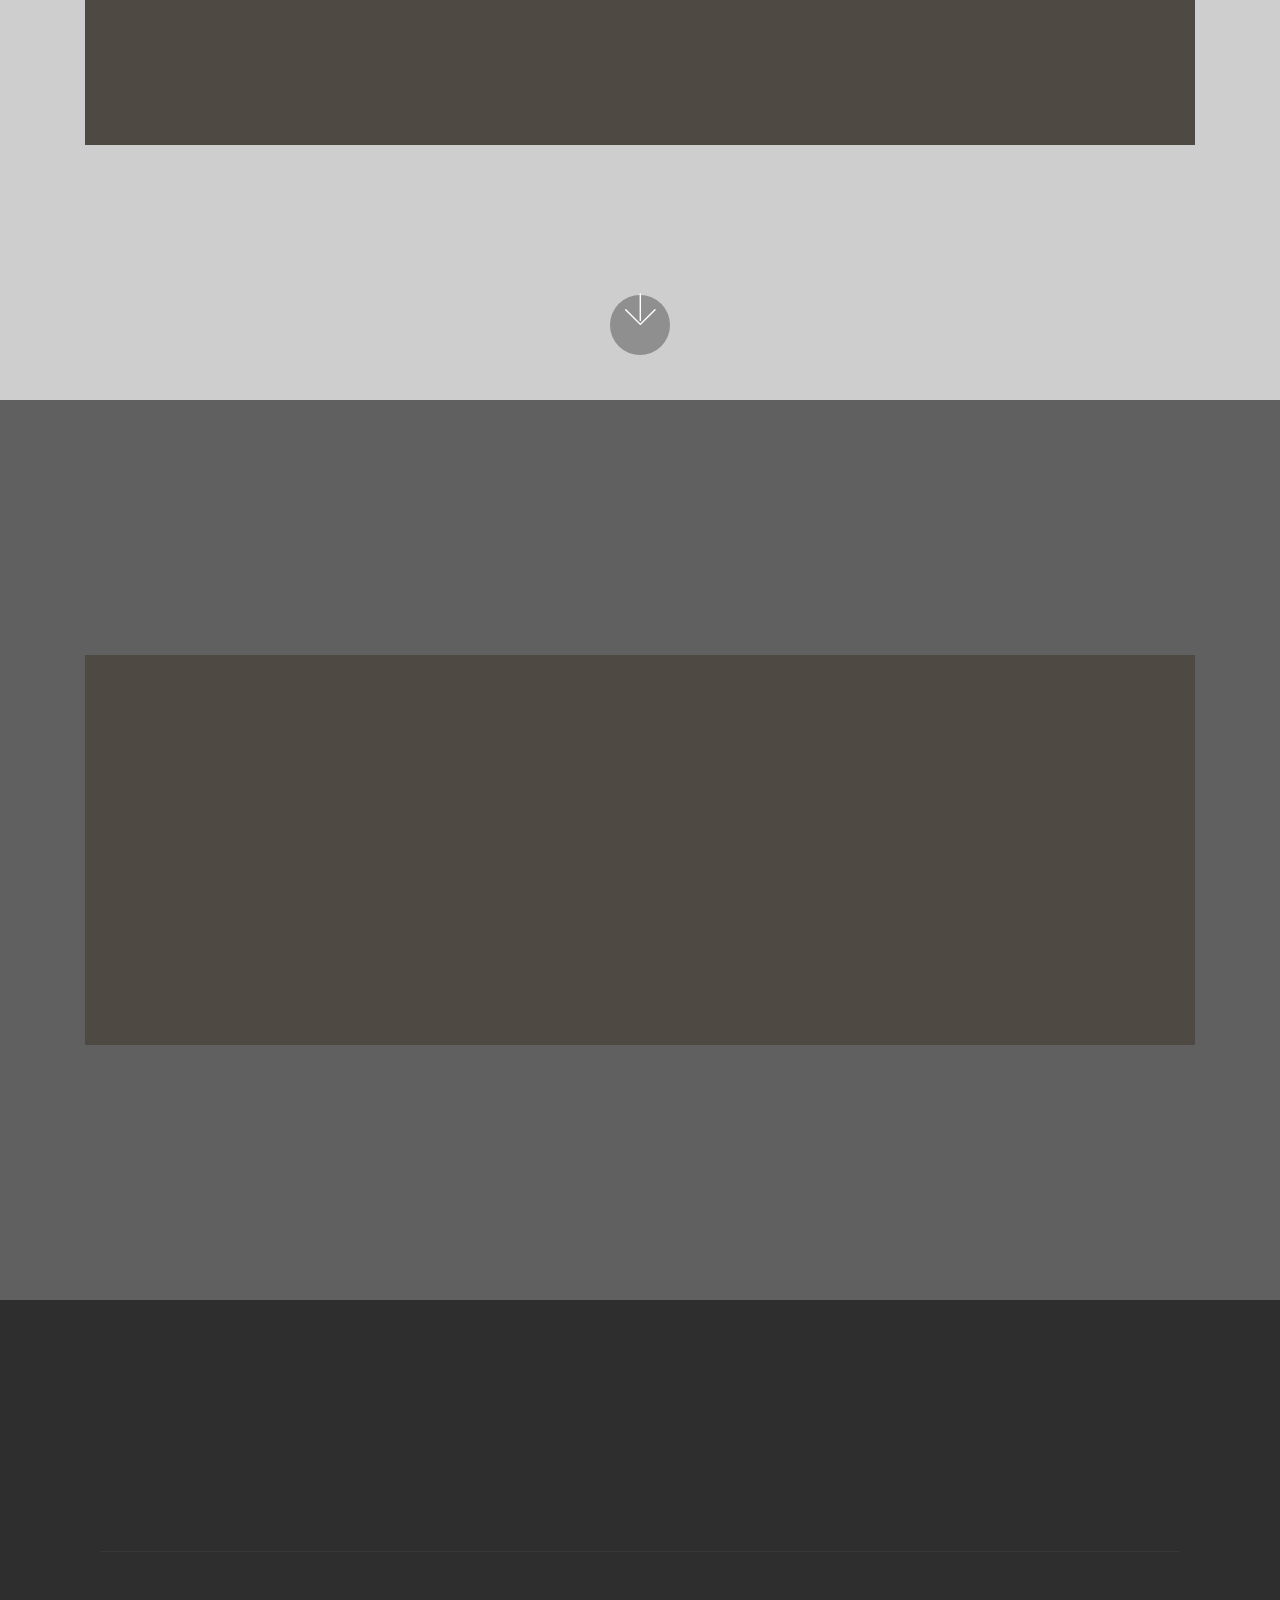
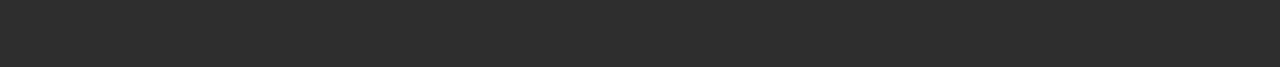
<file: What-We-Do.html>
<!DOCTYPE html>
<html  >
<head>
  
  <meta charset="UTF-8">
  <meta http-equiv="X-UA-Compatible" content="IE=edge">
  
  <meta name="viewport" content="width=device-width, initial-scale=1, minimum-scale=1">
  <link rel="shortcut icon" href="assets/images/addis-digital-consultancy-sample-2-6-87x63.png" type="image/x-icon">
  <meta name="description" content="What We Do | Addis Digital Consultancy | Digital Agency in Ethiopia">
  
  
  <title>What We Do | Addis Digital Consultancy | Digital Agency in Ethiopia</title>
  <link rel="stylesheet" href="assets/web/assets/mobirise-icons2/mobirise2.css">
  <link rel="stylesheet" href="assets/web/assets/mobirise-icons/mobirise-icons.css">
  <link rel="stylesheet" href="assets/bootstrap/css/bootstrap.min.css">
  <link rel="stylesheet" href="assets/bootstrap/css/bootstrap-grid.min.css">
  <link rel="stylesheet" href="assets/bootstrap/css/bootstrap-reboot.min.css">
  <link rel="stylesheet" href="assets/tether/tether.min.css">
  <link rel="stylesheet" href="assets/animatecss/animate.min.css">
  <link rel="stylesheet" href="assets/dropdown/css/style.css">
  <link rel="stylesheet" href="assets/socicon/css/styles.css">
  <link rel="stylesheet" href="assets/theme/css/style.css">
  <link rel="preload" href="https://fonts.googleapis.com/css?family=Raleway:100,200,300,400,500,600,700,800,900,100i,200i,300i,400i,500i,600i,700i,800i,900i&display=swap" as="style" onload="this.onload=null;this.rel='stylesheet'">
  <noscript><link rel="stylesheet" href="https://fonts.googleapis.com/css?family=Raleway:100,200,300,400,500,600,700,800,900,100i,200i,300i,400i,500i,600i,700i,800i,900i&display=swap"></noscript>
  <link rel="preload" as="style" href="assets/mobirise/css/mbr-additional.css"><link rel="stylesheet" href="assets/mobirise/css/mbr-additional.css" type="text/css">

  
  
  
</head>
<body>

<!-- Analytics -->
<script async src="https://www.googletagmanager.com/gtag/js?id=G-35FD0FZWVR"></script>
<script>
  window.dataLayer = window.dataLayer || [];
  function gtag(){dataLayer.push(arguments);}
  gtag('js', new Date());

  gtag('config', 'G-35FD0FZWVR');
</script>
<!-- /Analytics -->


  
  <section class="menu cid-qTkzRZLJNu" once="menu" id="menu1-g">

    

    <nav class="navbar navbar-expand beta-menu navbar-dropdown align-items-center navbar-fixed-top navbar-toggleable-sm">
        <button class="navbar-toggler navbar-toggler-right" type="button" data-toggle="collapse" data-target="#navbarSupportedContent" aria-controls="navbarSupportedContent" aria-expanded="false" aria-label="Toggle navigation">
            <div class="hamburger">
                <span></span>
                <span></span>
                <span></span>
                <span></span>
            </div>
        </button>
        <div class="menu-logo">
            <div class="navbar-brand">
                <span class="navbar-logo">
                    <a href="index.html#top">
                         <img src="assets/images/addis-digital-consultancy-sample-2-6-87x63.png" alt="" title="" style="height: 3.8rem;">
                    </a>
                </span>
                <span class="navbar-caption-wrap"><a class="navbar-caption text-white display-4" href="index.html#top">
                        ADDIS DIGITAL CONSULTANCY</a></span>
            </div>
        </div>
        <div class="collapse navbar-collapse" id="navbarSupportedContent">
            <ul class="navbar-nav nav-dropdown" data-app-modern-menu="true"><li class="nav-item">
                    <a class="nav-link link text-white display-4" href="index.html#top"><span class="mbri-home mbr-iconfont mbr-iconfont-btn"></span>
                        
                        Home</a>
                </li><li class="nav-item dropdown">
                    <a class="nav-link link dropdown-toggle text-white display-4" href="about-us.html#top" data-toggle="dropdown-submenu" aria-expanded="false">
                        <span class="mbri-search mbr-iconfont mbr-iconfont-btn"></span>
                        About Us
                    </a><div class="dropdown-menu"><a class="dropdown-item text-white display-4" href="about-us.html#header9-c">About Us</a><a class="dropdown-item text-white display-4" href="about-us.html#testimonials4-f" aria-expanded="false">The Team</a></div>
                </li><li class="nav-item dropdown"><a class="nav-link link dropdown-toggle text-white display-4" href="What-We-Do.html#top" data-toggle="dropdown-submenu" aria-expanded="false"><span class="mbri-bulleted-list mbr-iconfont mbr-iconfont-btn"></span>
                        
                        Services
                    </a><div class="dropdown-menu"><a class="dropdown-item text-white display-4" href="What-We-Do.html#top" aria-expanded="false"><strong>WHAT WE DO</strong></a><a class="dropdown-item text-white display-4" href="Digital-Strategy-Advisory.html">Digital and Data Strategy Advisory</a><a class="dropdown-item text-white text-primary display-4" href="Media-Planning-Advisory.html" aria-expanded="false">Media Planning Advisory</a><a class="dropdown-item text-white display-4" href="Adtech-Integration-Service.html" aria-expanded="false">AdTech Integration Service</a><a class="dropdown-item text-white display-4" href="project-management-consulting.html" aria-expanded="false">Project Management Consulting</a><a class="dropdown-item text-white display-4" href="Professional-training-support-services.html" aria-expanded="false">Professional Training and Support Services</a></div></li><li class="nav-item"><a class="nav-link link text-white display-4" href="index.html#clients-8"><span class="mbri-opened-folder mbr-iconfont mbr-iconfont-btn"></span>
                        
                        Our Work</a></li><li class="nav-item"><a class="nav-link link text-white display-4" href="contact-us.html#form1-1d"><span class="mobi-mbri mobi-mbri-phone mbr-iconfont mbr-iconfont-btn"></span>Contact Us</a></li></ul>
            <div class="navbar-buttons mbr-section-btn"><a class="btn btn-sm btn-secondary display-4" href="mailto:hello@addisdigitalconsultancy.com">
                    Get in touch</a></div>
        </div>
    </nav>
</section>

<section class="header10 cid-s2rVbooxBU mbr-fullscreen mbr-parallax-background" id="header10-1n">

    

    <div class="mbr-overlay" style="opacity: 0.7; background-color: rgb(193, 193, 193);">
    </div>

    <div class="container">
        <div class="media-container-column mbr-white p-5 align-left">
            <h1 class="mbr-section-title mbr-bold pb-3 mbr-fonts-style display-2">Digital and Data Strategy Advisory</h1>
            
            <p class="mbr-text pb-3 mbr-fonts-style display-5">Under our Digital and Data Strategy Advisory practice, we advise clients on how to digitise their businesses - whether it's setting up an online presence or offering of their products or service for the wider online public, mobilise their services/offerings/products all the way through full project management of such projects on a turnkey basis.&nbsp;<br></p>
            <div class="mbr-section-btn"><a class="btn btn-md btn-secondary display-4" href="Digital-Strategy-Advisory.html">LEARN MORE</a></div>
        </div>
    </div>

    <div class="mbr-arrow hidden-sm-down" aria-hidden="true">
        <a href="#next">
            <i class="mbri-down mbr-iconfont"></i>
        </a>
    </div>
</section>

<section class="header10 cid-s2rVas3wZR mbr-fullscreen mbr-parallax-background" id="header10-1m">

    

    <div class="mbr-overlay" style="opacity: 0.7; background-color: rgb(193, 193, 193);">
    </div>

    <div class="container">
        <div class="media-container-column mbr-white p-5 align-left">
            <h1 class="mbr-section-title mbr-bold pb-3 mbr-fonts-style display-2">AdTech Integration Service</h1>
            
            <p class="mbr-text pb-3 mbr-fonts-style display-5">
               With digitisation, use of Technology and Tools is inevitable. This is why we've crafted the AdTech Integration Service where our experience technology consultants help you plan, build and implement robust tracking, ad serving and analytics platforms for your website or app.</p>
            <div class="mbr-section-btn"><a class="btn btn-md btn-secondary display-4" href="Adtech-Integration-Service.html">LEARN MORE</a></div>
        </div>
    </div>

    <div class="mbr-arrow hidden-sm-down" aria-hidden="true">
        <a href="#next">
            <i class="mbri-down mbr-iconfont"></i>
        </a>
    </div>
</section>

<section class="header10 cid-s2rV9cSLRu mbr-fullscreen mbr-parallax-background" id="header10-1l">

    

    <div class="mbr-overlay" style="opacity: 0.7; background-color: rgb(193, 193, 193);">
    </div>

    <div class="container">
        <div class="media-container-column mbr-white p-5 align-left">
            <h1 class="mbr-section-title mbr-bold pb-3 mbr-fonts-style display-2">Media Planning Advisory</h1>
            
            <p class="mbr-text pb-3 mbr-fonts-style display-5">
               Media Planning advisory is one of core practice areas where we advise our clients on the efficient use of the media budgets online and offline. We help them build measurement frameworks to enable their overall business see how and why certain media investment decision were made and the controls in place to ensure there is accountability all the way. We put accountability at the heart of this practice as we treat our clients budgets as our own. </p>
            <div class="mbr-section-btn"><a class="btn btn-md btn-secondary display-4" href="Media-Planning-Advisory.html">LEARN MORE</a></div>
        </div>
    </div>

    <div class="mbr-arrow hidden-sm-down" aria-hidden="true">
        <a href="#next">
            <i class="mbri-down mbr-iconfont"></i>
        </a>
    </div>
</section>

<section class="header10 cid-s2rUfI4LTK mbr-fullscreen mbr-parallax-background" id="header10-1j">

    

    <div class="mbr-overlay" style="opacity: 0.7; background-color: rgb(193, 193, 193);">
    </div>

    <div class="container">
        <div class="media-container-column mbr-white p-5 align-left">
            <h1 class="mbr-section-title mbr-bold pb-3 mbr-fonts-style display-2">Project Management Consulting</h1>
            
            <p class="mbr-text pb-3 mbr-fonts-style display-5">
               We offer Project Management services based on standard methodologies like PMI or SCRUM, while still keeping in mind that a pragmatic approach is the best way to stick to the customer’s needs and characteristics.</p>
            <div class="mbr-section-btn"><a class="btn btn-md btn-secondary display-4" href="project-management-consulting.html">LEARN MORE</a></div>
        </div>
    </div>

    <div class="mbr-arrow hidden-sm-down" aria-hidden="true">
        <a href="#next">
            <i class="mbri-down mbr-iconfont"></i>
        </a>
    </div>
</section>

<section class="header10 cid-s2rV82KXuU mbr-fullscreen mbr-parallax-background" id="header10-1k">

    

    <div class="mbr-overlay" style="opacity: 0.7; background-color: rgb(35, 35, 35);">
    </div>

    <div class="container">
        <div class="media-container-column mbr-white p-5 align-left">
            <h1 class="mbr-section-title mbr-bold pb-3 mbr-fonts-style display-2">Professional Training and Support Services</h1>
            
            <p class="mbr-text pb-3 mbr-fonts-style display-5">Building capability is one of our practices that we see growing at a much faster rate in the next 3 years. Primarily due to the lack of experienced human capital in the digital space we want to preach what we practice. See what we did there :) ?<br></p>
            <div class="mbr-section-btn"><a class="btn btn-md btn-secondary display-4" href="Professional-training-support-services.html">LEARN MORE</a></div>
        </div>
    </div>

    
</section>

<section class="cid-s2xfOmIbZZ" id="footer1-1s">

    

    

    <div class="container">
        <div class="media-container-row content text-white">
            <div class="col-12 col-md-3">
                <div class="media-wrap">
                    <a href="index.html#top">
                        <img src="assets/images/addis-digital-consultancy-sample-2-6-87x63.png" alt="" title="">
                    </a>
                </div>
            </div>
            <div class="col-12 col-md-3 mbr-fonts-style display-7">
                <h5 class="pb-3">
                    Address
                </h5>
                <p class="mbr-text">Ethiopia:<br>Bole Sub-city, Near Wollo-sefer<br>Infront of TAF Oil HQ Bldg<br>Addis Ababa<br>12621</p>
            </div>
            <div class="col-12 col-md-3 mbr-fonts-style display-7">
                <h5 class="pb-3">
                    Contacts
                </h5>
                <p class="mbr-text">hello@addisdigitalconsultancy.com<br>T: +251 993 92 9107 (Telegram)<br>T: +44 790 413 9669 (WhatsApp)</p>
            </div>
            <div class="col-12 col-md-3 mbr-fonts-style display-7">
                <h5 class="pb-3"></h5>
                <p class="mbr-text"><br><br><br></p>
            </div>
        </div>
        <div class="footer-lower">
            <div class="media-container-row">
                <div class="col-sm-12">
                    <hr>
                </div>
            </div>
            <div class="media-container-row mbr-white">
                <div class="col-sm-6 copyright">
                    <p class="mbr-text mbr-fonts-style display-7">
                        © Copyright 2020 Addis Digital Consultancy - All Rights Reserved
                    </p>
                </div>
                <div class="col-md-6">
                    <div class="social-list align-right">
                        <div class="soc-item">
                            <a href="https://twitter.com/mobirise" target="_blank">
                                <span class="socicon-twitter socicon mbr-iconfont mbr-iconfont-social"></span>
                            </a>
                        </div>
                        <div class="soc-item">
                            <a href="https://www.facebook.com/pages/Mobirise/1616226671953247" target="_blank">
                                <span class="socicon-facebook socicon mbr-iconfont mbr-iconfont-social"></span>
                            </a>
                        </div>
                        
                        
                        
                        
                    </div>
                </div>
            </div>
        </div>
    </div>
</section>


<script src="assets/popper/popper.min.js"></script>
  <script src="assets/web/assets/jquery/jquery.min.js"></script>
  <script src="assets/bootstrap/js/bootstrap.min.js"></script>
  <script src="assets/tether/tether.min.js"></script>
  <script src="assets/smoothscroll/smooth-scroll.js"></script>
  <script src="assets/viewportchecker/jquery.viewportchecker.js"></script>
  <script src="assets/dropdown/js/nav-dropdown.js"></script>
  <script src="assets/dropdown/js/navbar-dropdown.js"></script>
  <script src="assets/touchswipe/jquery.touch-swipe.min.js"></script>
  <script src="assets/parallax/jarallax.min.js"></script>
  <script src="assets/theme/js/script.js"></script>
  
  
  
 <div id="scrollToTop" class="scrollToTop mbr-arrow-up"><a style="text-align: center;"><i class="mbr-arrow-up-icon mbr-arrow-up-icon-cm cm-icon cm-icon-smallarrow-up"></i></a></div>
    <input name="animation" type="hidden">
  </body>
</html>
</file>
<file: assets/web/assets/mobirise-icons2/mobirise2.css>
@font-face {
  font-family: 'Moririse2';
  font-display: swap;
  src:  url('mobirise2.eot?f2bix4');
  src:  url('mobirise2.eot?f2bix4#iefix') format('embedded-opentype'),
    url('mobirise2.ttf?f2bix4') format('truetype'),
    url('mobirise2.woff?f2bix4') format('woff'),
    url('mobirise2.svg?f2bix4#mobirise2') format('svg');
  font-weight: normal;
  font-style: normal;
}

[class^="mobi-"], [class*=" mobi-"] {
  /* use !important to prevent issues with browser extensions that change fonts */
  font-family: 'Moririse2' !important;
  speak: none;
  font-style: normal;
  font-weight: normal;
  font-variant: normal;
  text-transform: none;
  line-height: 1;

  /* Better Font Rendering =========== */
  -webkit-font-smoothing: antialiased;
  -moz-osx-font-smoothing: grayscale;
}

.mobi-mbri-add-submenu:before {
  content: "\e900";
}
.mobi-mbri-alert:before {
  content: "\e901";
}
.mobi-mbri-align-center:before {
  content: "\e902";
}
.mobi-mbri-align-justify:before {
  content: "\e903";
}
.mobi-mbri-align-left:before {
  content: "\e904";
}
.mobi-mbri-align-right:before {
  content: "\e905";
}
.mobi-mbri-android:before {
  content: "\e906";
}
.mobi-mbri-apple:before {
  content: "\e907";
}
.mobi-mbri-arrow-down:before {
  content: "\e908";
}
.mobi-mbri-arrow-next:before {
  content: "\e909";
}
.mobi-mbri-arrow-prev:before {
  content: "\e90a";
}
.mobi-mbri-arrow-up:before {
  content: "\e90b";
}
.mobi-mbri-bold:before {
  content: "\e90c";
}
.mobi-mbri-bookmark:before {
  content: "\e90d";
}
.mobi-mbri-bootstrap:before {
  content: "\e90e";
}
.mobi-mbri-briefcase:before {
  content: "\e90f";
}
.mobi-mbri-browse:before {
  content: "\e910";
}
.mobi-mbri-bulleted-list:before {
  content: "\e911";
}
.mobi-mbri-calendar:before {
  content: "\e912";
}
.mobi-mbri-camera:before {
  content: "\e913";
}
.mobi-mbri-cart-add:before {
  content: "\e914";
}
.mobi-mbri-cart-full:before {
  content: "\e915";
}
.mobi-mbri-cash:before {
  content: "\e916";
}
.mobi-mbri-change-style:before {
  content: "\e917";
}
.mobi-mbri-chat:before {
  content: "\e918";
}
.mobi-mbri-clock:before {
  content: "\e919";
}
.mobi-mbri-close:before {
  content: "\e91a";
}
.mobi-mbri-cloud:before {
  content: "\e91b";
}
.mobi-mbri-code:before {
  content: "\e91c";
}
.mobi-mbri-contact-form:before {
  content: "\e91d";
}
.mobi-mbri-credit-card:before {
  content: "\e91e";
}
.mobi-mbri-cursor-click:before {
  content: "\e91f";
}
.mobi-mbri-cust-feedback:before {
  content: "\e920";
}
.mobi-mbri-database:before {
  content: "\e921";
}
.mobi-mbri-delivery:before {
  content: "\e922";
}
.mobi-mbri-desktop:before {
  content: "\e923";
}
.mobi-mbri-devices:before {
  content: "\e924";
}
.mobi-mbri-down:before {
  content: "\e925";
}
.mobi-mbri-download-2:before {
  content: "\e926";
}
.mobi-mbri-download:before {
  content: "\e927";
}
.mobi-mbri-drag-n-drop-2:before {
  content: "\e928";
}
.mobi-mbri-drag-n-drop:before {
  content: "\e929";
}
.mobi-mbri-edit-2:before {
  content: "\e92a";
}
.mobi-mbri-edit:before {
  content: "\e92b";
}
.mobi-mbri-error:before {
  content: "\e92c";
}
.mobi-mbri-extension:before {
  content: "\e92d";
}
.mobi-mbri-features:before {
  content: "\e92e";
}
.mobi-mbri-file:before {
  content: "\e92f";
}
.mobi-mbri-flag:before {
  content: "\e930";
}
.mobi-mbri-folder:before {
  content: "\e931";
}
.mobi-mbri-gift:before {
  content: "\e932";
}
.mobi-mbri-github:before {
  content: "\e933";
}
.mobi-mbri-globe-2:before {
  content: "\e934";
}
.mobi-mbri-globe:before {
  content: "\e935";
}
.mobi-mbri-growing-chart:before {
  content: "\e936";
}
.mobi-mbri-hearth:before {
  content: "\e937";
}
.mobi-mbri-help:before {
  content: "\e938";
}
.mobi-mbri-home:before {
  content: "\e939";
}
.mobi-mbri-hot-cup:before {
  content: "\e93a";
}
.mobi-mbri-idea:before {
  content: "\e93b";
}
.mobi-mbri-image-gallery:before {
  content: "\e93c";
}
.mobi-mbri-image-slider:before {
  content: "\e93d";
}
.mobi-mbri-info:before {
  content: "\e93e";
}
.mobi-mbri-italic:before {
  content: "\e93f";
}
.mobi-mbri-key:before {
  content: "\e940";
}
.mobi-mbri-laptop:before {
  content: "\e941";
}
.mobi-mbri-layers:before {
  content: "\e942";
}
.mobi-mbri-left-right:before {
  content: "\e943";
}
.mobi-mbri-left:before {
  content: "\e944";
}
.mobi-mbri-letter:before {
  content: "\e945";
}
.mobi-mbri-like:before {
  content: "\e946";
}
.mobi-mbri-link:before {
  content: "\e947";
}
.mobi-mbri-lock:before {
  content: "\e948";
}
.mobi-mbri-login:before {
  content: "\e949";
}
.mobi-mbri-logout:before {
  content: "\e94a";
}
.mobi-mbri-magic-stick:before {
  content: "\e94b";
}
.mobi-mbri-map-pin:before {
  content: "\e94c";
}
.mobi-mbri-menu:before {
  content: "\e94d";
}
.mobi-mbri-mobile-2:before {
  content: "\e94e";
}
.mobi-mbri-mobile-horizontal:before {
  content: "\e94f";
}
.mobi-mbri-mobile:before {
  content: "\e950";
}
.mobi-mbri-mobirise:before {
  content: "\e951";
}
.mobi-mbri-more-horizontal:before {
  content: "\e952";
}
.mobi-mbri-more-vertical:before {
  content: "\e953";
}
.mobi-mbri-music:before {
  content: "\e954";
}
.mobi-mbri-new-file:before {
  content: "\e955";
}
.mobi-mbri-numbered-list:before {
  content: "\e956";
}
.mobi-mbri-opened-folder:before {
  content: "\e957";
}
.mobi-mbri-pages:before {
  content: "\e958";
}
.mobi-mbri-paper-plane:before {
  content: "\e959";
}
.mobi-mbri-paperclip:before {
  content: "\e95a";
}
.mobi-mbri-phone:before {
  content: "\e95b";
}
.mobi-mbri-photo:before {
  content: "\e95c";
}
.mobi-mbri-photos:before {
  content: "\e95d";
}
.mobi-mbri-pin:before {
  content: "\e95e";
}
.mobi-mbri-play:before {
  content: "\e95f";
}
.mobi-mbri-plus:before {
  content: "\e960";
}
.mobi-mbri-preview:before {
  content: "\e961";
}
.mobi-mbri-print:before {
  content: "\e962";
}
.mobi-mbri-protect:before {
  content: "\e963";
}
.mobi-mbri-question:before {
  content: "\e964";
}
.mobi-mbri-quote-left:before {
  content: "\e965";
}
.mobi-mbri-quote-right:before {
  content: "\e966";
}
.mobi-mbri-redo:before {
  content: "\e967";
}
.mobi-mbri-refresh:before {
  content: "\e968";
}
.mobi-mbri-responsive-2:before {
  content: "\e969";
}
.mobi-mbri-responsive:before {
  content: "\e96a";
}
.mobi-mbri-right:before {
  content: "\e96b";
}
.mobi-mbri-rocket:before {
  content: "\e96c";
}
.mobi-mbri-sad-face:before {
  content: "\e96d";
}
.mobi-mbri-sale:before {
  content: "\e96e";
}
.mobi-mbri-save:before {
  content: "\e96f";
}
.mobi-mbri-search:before {
  content: "\e970";
}
.mobi-mbri-setting-2:before {
  content: "\e971";
}
.mobi-mbri-setting-3:before {
  content: "\e972";
}
.mobi-mbri-setting:before {
  content: "\e973";
}
.mobi-mbri-share:before {
  content: "\e974";
}
.mobi-mbri-shopping-bag:before {
  content: "\e975";
}
.mobi-mbri-shopping-basket:before {
  content: "\e976";
}
.mobi-mbri-shopping-cart:before {
  content: "\e977";
}
.mobi-mbri-sites:before {
  content: "\e978";
}
.mobi-mbri-smile-face:before {
  content: "\e979";
}
.mobi-mbri-speed:before {
  content: "\e97a";
}
.mobi-mbri-star:before {
  content: "\e97b";
}
.mobi-mbri-success:before {
  content: "\e97c";
}
.mobi-mbri-sun:before {
  content: "\e97d";
}
.mobi-mbri-sun2:before {
  content: "\e97e";
}
.mobi-mbri-tablet-vertical:before {
  content: "\e97f";
}
.mobi-mbri-tablet:before {
  content: "\e980";
}
.mobi-mbri-target:before {
  content: "\e981";
}
.mobi-mbri-timer:before {
  content: "\e982";
}
.mobi-mbri-to-ftp:before {
  content: "\e983";
}
.mobi-mbri-to-local-drive:before {
  content: "\e984";
}
.mobi-mbri-touch-swipe:before {
  content: "\e985";
}
.mobi-mbri-touch:before {
  content: "\e986";
}
.mobi-mbri-trash:before {
  content: "\e987";
}
.mobi-mbri-underline:before {
  content: "\e988";
}
.mobi-mbri-undo:before {
  content: "\e989";
}
.mobi-mbri-unlink:before {
  content: "\e98a";
}
.mobi-mbri-unlock:before {
  content: "\e98b";
}
.mobi-mbri-up-down:before {
  content: "\e98c";
}
.mobi-mbri-up:before {
  content: "\e98d";
}
.mobi-mbri-update:before {
  content: "\e98e";
}
.mobi-mbri-upload-2:before {
  content: "\e98f";
}
.mobi-mbri-upload:before {
  content: "\e990";
}
.mobi-mbri-user-2:before {
  content: "\e991";
}
.mobi-mbri-user:before {
  content: "\e992";
}
.mobi-mbri-users:before {
  content: "\e993";
}
.mobi-mbri-video-play:before {
  content: "\e994";
}
.mobi-mbri-video:before {
  content: "\e995";
}
.mobi-mbri-watch:before {
  content: "\e996";
}
.mobi-mbri-website-theme-2:before {
  content: "\e997";
}
.mobi-mbri-website-theme:before {
  content: "\e998";
}
.mobi-mbri-wifi:before {
  content: "\e999";
}
.mobi-mbri-windows:before {
  content: "\e99a";
}
.mobi-mbri-zoom-in:before {
  content: "\e99b";
}
.mobi-mbri-zoom-out:before {
  content: "\e99c";
}
</file>
<file: assets/web/assets/mobirise-icons/mobirise-icons.css>
@font-face {
  font-family: 'MobiriseIcons';
  src:  url('mobirise-icons.eot?spat4u');
  src:  url('mobirise-icons.eot?spat4u#iefix') format('embedded-opentype'),
    url('mobirise-icons.ttf?spat4u') format('truetype'),
    url('mobirise-icons.woff?spat4u') format('woff'),
    url('mobirise-icons.svg?spat4u#MobiriseIcons') format('svg');
  font-weight: normal;
  font-style: normal;
  font-display: swap;
}

[class^="mbri-"], [class*=" mbri-"] {
  /* use !important to prevent issues with browser extensions that change fonts */
  font-family: MobiriseIcons !important;
  speak: none;
  font-style: normal;
  font-weight: normal;
  font-variant: normal;
  text-transform: none;
  line-height: 1;

  /* Better Font Rendering =========== */
  -webkit-font-smoothing: antialiased;
  -moz-osx-font-smoothing: grayscale;
}

.mbri-add-submenu:before {
  content: "\e900";
}
.mbri-alert:before {
  content: "\e901";
}
.mbri-align-center:before {
  content: "\e902";
}
.mbri-align-justify:before {
  content: "\e903";
}
.mbri-align-left:before {
  content: "\e904";
}
.mbri-align-right:before {
  content: "\e905";
}
.mbri-android:before {
  content: "\e906";
}
.mbri-apple:before {
  content: "\e907";
}
.mbri-arrow-down:before {
  content: "\e908";
}
.mbri-arrow-next:before {
  content: "\e909";
}
.mbri-arrow-prev:before {
  content: "\e90a";
}
.mbri-arrow-up:before {
  content: "\e90b";
}
.mbri-bold:before {
  content: "\e90c";
}
.mbri-bookmark:before {
  content: "\e90d";
}
.mbri-bootstrap:before {
  content: "\e90e";
}
.mbri-briefcase:before {
  content: "\e90f";
}
.mbri-browse:before {
  content: "\e910";
}
.mbri-bulleted-list:before {
  content: "\e911";
}
.mbri-calendar:before {
  content: "\e912";
}
.mbri-camera:before {
  content: "\e913";
}
.mbri-cart-add:before {
  content: "\e914";
}
.mbri-cart-full:before {
  content: "\e915";
}
.mbri-cash:before {
  content: "\e916";
}
.mbri-change-style:before {
  content: "\e917";
}
.mbri-chat:before {
  content: "\e918";
}
.mbri-clock:before {
  content: "\e919";
}
.mbri-close:before {
  content: "\e91a";
}
.mbri-cloud:before {
  content: "\e91b";
}
.mbri-code:before {
  content: "\e91c";
}
.mbri-contact-form:before {
  content: "\e91d";
}
.mbri-credit-card:before {
  content: "\e91e";
}
.mbri-cursor-click:before {
  content: "\e91f";
}
.mbri-cust-feedback:before {
  content: "\e920";
}
.mbri-database:before {
  content: "\e921";
}
.mbri-delivery:before {
  content: "\e922";
}
.mbri-desktop:before {
  content: "\e923";
}
.mbri-devices:before {
  content: "\e924";
}
.mbri-down:before {
  content: "\e925";
}
.mbri-download:before {
  content: "\e989";
}
.mbri-drag-n-drop:before {
  content: "\e927";
}
.mbri-drag-n-drop2:before {
  content: "\e928";
}
.mbri-edit:before {
  content: "\e929";
}
.mbri-edit2:before {
  content: "\e92a";
}
.mbri-error:before {
  content: "\e92b";
}
.mbri-extension:before {
  content: "\e92c";
}
.mbri-features:before {
  content: "\e92d";
}
.mbri-file:before {
  content: "\e92e";
}
.mbri-flag:before {
  content: "\e92f";
}
.mbri-folder:before {
  content: "\e930";
}
.mbri-gift:before {
  content: "\e931";
}
.mbri-github:before {
  content: "\e932";
}
.mbri-globe:before {
  content: "\e933";
}
.mbri-globe-2:before {
  content: "\e934";
}
.mbri-growing-chart:before {
  content: "\e935";
}
.mbri-hearth:before {
  content: "\e936";
}
.mbri-help:before {
  content: "\e937";
}
.mbri-home:before {
  content: "\e938";
}
.mbri-hot-cup:before {
  content: "\e939";
}
.mbri-idea:before {
  content: "\e93a";
}
.mbri-image-gallery:before {
  content: "\e93b";
}
.mbri-image-slider:before {
  content: "\e93c";
}
.mbri-info:before {
  content: "\e93d";
}
.mbri-italic:before {
  content: "\e93e";
}
.mbri-key:before {
  content: "\e93f";
}
.mbri-laptop:before {
  content: "\e940";
}
.mbri-layers:before {
  content: "\e941";
}
.mbri-left-right:before {
  content: "\e942";
}
.mbri-left:before {
  content: "\e943";
}
.mbri-letter:before {
  content: "\e944";
}
.mbri-like:before {
  content: "\e945";
}
.mbri-link:before {
  content: "\e946";
}
.mbri-lock:before {
  content: "\e947";
}
.mbri-login:before {
  content: "\e948";
}
.mbri-logout:before {
  content: "\e949";
}
.mbri-magic-stick:before {
  content: "\e94a";
}
.mbri-map-pin:before {
  content: "\e94b";
}
.mbri-menu:before {
  content: "\e94c";
}
.mbri-mobile:before {
  content: "\e94d";
}
.mbri-mobile2:before {
  content: "\e94e";
}
.mbri-mobirise:before {
  content: "\e94f";
}
.mbri-more-horizontal:before {
  content: "\e950";
}
.mbri-more-vertical:before {
  content: "\e951";
}
.mbri-music:before {
  content: "\e952";
}
.mbri-new-file:before {
  content: "\e953";
}
.mbri-numbered-list:before {
  content: "\e954";
}
.mbri-opened-folder:before {
  content: "\e955";
}
.mbri-pages:before {
  content: "\e956";
}
.mbri-paper-plane:before {
  content: "\e957";
}
.mbri-paperclip:before {
  content: "\e958";
}
.mbri-photo:before {
  content: "\e959";
}
.mbri-photos:before {
  content: "\e95a";
}
.mbri-pin:before {
  content: "\e95b";
}
.mbri-play:before {
  content: "\e95c";
}
.mbri-plus:before {
  content: "\e95d";
}
.mbri-preview:before {
  content: "\e95e";
}
.mbri-print:before {
  content: "\e95f";
}
.mbri-protect:before {
  content: "\e960";
}
.mbri-question:before {
  content: "\e961";
}
.mbri-quote-left:before {
  content: "\e962";
}
.mbri-quote-right:before {
  content: "\e963";
}
.mbri-refresh:before {
  content: "\e964";
}
.mbri-responsive:before {
  content: "\e965";
}
.mbri-right:before {
  content: "\e966";
}
.mbri-rocket:before {
  content: "\e967";
}
.mbri-sad-face:before {
  content: "\e968";
}
.mbri-sale:before {
  content: "\e969";
}
.mbri-save:before {
  content: "\e96a";
}
.mbri-search:before {
  content: "\e96b";
}
.mbri-setting:before {
  content: "\e96c";
}
.mbri-setting2:before {
  content: "\e96d";
}
.mbri-setting3:before {
  content: "\e96e";
}
.mbri-share:before {
  content: "\e96f";
}
.mbri-shopping-bag:before {
  content: "\e970";
}
.mbri-shopping-basket:before {
  content: "\e971";
}
.mbri-shopping-cart:before {
  content: "\e972";
}
.mbri-sites:before {
  content: "\e973";
}
.mbri-smile-face:before {
  content: "\e974";
}
.mbri-speed:before {
  content: "\e975";
}
.mbri-star:before {
  content: "\e976";
}
.mbri-success:before {
  content: "\e977";
}
.mbri-sun:before {
  content: "\e978";
}
.mbri-sun2:before {
  content: "\e979";
}
.mbri-tablet:before {
  content: "\e97a";
}
.mbri-tablet-vertical:before {
  content: "\e97b";
}
.mbri-target:before {
  content: "\e97c";
}
.mbri-timer:before {
  content: "\e97d";
}
.mbri-to-ftp:before {
  content: "\e97e";
}
.mbri-to-local-drive:before {
  content: "\e97f";
}
.mbri-touch-swipe:before {
  content: "\e980";
}
.mbri-touch:before {
  content: "\e981";
}
.mbri-trash:before {
  content: "\e982";
}
.mbri-underline:before {
  content: "\e983";
}
.mbri-unlink:before {
  content: "\e984";
}
.mbri-unlock:before {
  content: "\e985";
}
.mbri-up-down:before {
  content: "\e986";
}
.mbri-up:before {
  content: "\e987";
}
.mbri-update:before {
  content: "\e988";
}
.mbri-upload:before {
 content: "\e926"; 
}
.mbri-user:before {
  content: "\e98a";
}
.mbri-user2:before {
  content: "\e98b";
}
.mbri-users:before {
  content: "\e98c";
}
.mbri-video:before {
  content: "\e98d";
}
.mbri-video-play:before {
  content: "\e98e";
}
.mbri-watch:before {
  content: "\e98f";
}
.mbri-website-theme:before {
  content: "\e990";
}
.mbri-wifi:before {
  content: "\e991";
}
.mbri-windows:before {
  content: "\e992";
}
.mbri-zoom-out:before {
  content: "\e993";
}
.mbri-redo:before {
  content: "\e994";
}
.mbri-undo:before {
  content: "\e995";
}
</file>
<file: assets/dropdown/css/style.css>
.navbar-dropdown {
  left: 0;
  padding: 0;
  position: absolute;
  right: 0;
  top: 0;
  transition: all 0.45s ease;
  z-index: 1030;
  background: #282828; }
  .navbar-dropdown .navbar-logo {
    margin-right: 0.8rem;
    transition: margin 0.3s ease-in-out;
    vertical-align: middle; }
    .navbar-dropdown .navbar-logo img {
      height: 3.125rem;
      transition: all 0.3s ease-in-out; }
    .navbar-dropdown .navbar-logo.mbr-iconfont {
      font-size: 3.125rem;
      line-height: 3.125rem; }
  .navbar-dropdown .navbar-caption {
    font-weight: 700;
    white-space: normal;
    vertical-align: -4px;
    line-height: 3.125rem !important; }
    .navbar-dropdown .navbar-caption, .navbar-dropdown .navbar-caption:hover {
      color: inherit;
      text-decoration: none; }
  .navbar-dropdown .mbr-iconfont + .navbar-caption {
    vertical-align: -1px; }
  .navbar-dropdown.navbar-fixed-top {
    position: fixed; }
  .navbar-dropdown .navbar-brand span {
    vertical-align: -4px; }
  .navbar-dropdown.bg-color.transparent {
    background: none; }
  .navbar-dropdown.navbar-short .navbar-brand {
    padding: 0.625rem 0; }
    .navbar-dropdown.navbar-short .navbar-brand span {
      vertical-align: -1px; }
  .navbar-dropdown.navbar-short .navbar-caption {
    line-height: 2.375rem !important;
    vertical-align: -2px; }
  .navbar-dropdown.navbar-short .navbar-logo {
    margin-right: 0.5rem; }
    .navbar-dropdown.navbar-short .navbar-logo img {
      height: 2.375rem; }
    .navbar-dropdown.navbar-short .navbar-logo.mbr-iconfont {
      font-size: 2.375rem;
      line-height: 2.375rem; }
  .navbar-dropdown.navbar-short .mbr-table-cell {
    height: 3.625rem; }
  .navbar-dropdown .navbar-close {
    left: 0.6875rem;
    position: fixed;
    top: 0.75rem;
    z-index: 1000; }
  .navbar-dropdown .hamburger-icon {
    content: "";
    display: inline-block;
    vertical-align: middle;
    width: 16px;
    -webkit-box-shadow: 0 -6px 0 1px #282828,0 0 0 1px #282828,0 6px 0 1px #282828;
    -moz-box-shadow: 0 -6px 0 1px #282828,0 0 0 1px #282828,0 6px 0 1px #282828;
    box-shadow: 0 -6px 0 1px #282828,0 0 0 1px #282828,0 6px 0 1px #282828; }

.dropdown-menu .dropdown-toggle[data-toggle="dropdown-submenu"]::after {
  border-bottom: 0.35em solid transparent;
  border-left: 0.35em solid;
  border-right: 0;
  border-top: 0.35em solid transparent;
  margin-left: 0.3rem; }

.dropdown-menu .dropdown-item:focus {
  outline: 0; }

.nav-dropdown {
  font-size: 0.75rem;
  font-weight: 500;
  height: auto !important; }
  .nav-dropdown .nav-btn {
    padding-left: 1rem; }
  .nav-dropdown .link {
    margin: .667em 1.667em;
    font-weight: 500;
    padding: 0;
    transition: color .2s ease-in-out; }
    .nav-dropdown .link.dropdown-toggle {
      margin-right: 2.583em; }
      .nav-dropdown .link.dropdown-toggle::after {
        margin-left: .25rem;
        border-top: 0.35em solid;
        border-right: 0.35em solid transparent;
        border-left: 0.35em solid transparent;
        border-bottom: 0; }
      .nav-dropdown .link.dropdown-toggle[aria-expanded="true"] {
        margin: 0;
        padding: 0.667em 3.263em  0.667em 1.667em; }
  .nav-dropdown .link::after,
  .nav-dropdown .dropdown-item::after {
    color: inherit; }
  .nav-dropdown .btn {
    font-size: 0.75rem;
    font-weight: 700;
    letter-spacing: 0;
    margin-bottom: 0;
    padding-left: 1.25rem;
    padding-right: 1.25rem; }
  .nav-dropdown .dropdown-menu {
    border-radius: 0;
    border: 0;
    left: 0;
    margin: 0;
    padding-bottom: 1.25rem;
    padding-top: 1.25rem;
    position: relative; }
  .nav-dropdown .dropdown-submenu {
    margin-left: 0.125rem;
    top: 0; }
  .nav-dropdown .dropdown-item {
    font-weight: 500;
    line-height: 2;
    padding: 0.3846em 4.615em 0.3846em 1.5385em;
    position: relative;
    transition: color .2s ease-in-out, background-color .2s ease-in-out; }
    .nav-dropdown .dropdown-item::after {
      margin-top: -0.3077em;
      position: absolute;
      right: 1.1538em;
      top: 50%; }
    .nav-dropdown .dropdown-item:focus, .nav-dropdown .dropdown-item:hover {
      background: none; }

@media (max-width: 767px) {
  .nav-dropdown.navbar-toggleable-sm {
    bottom: 0;
    display: none;
    left: 0;
    overflow-x: hidden;
    position: fixed;
    top: 0;
    transform: translateX(-100%);
    -ms-transform: translateX(-100%);
    -webkit-transform: translateX(-100%);
    width: 18.75rem;
    z-index: 999; } }
.nav-dropdown.navbar-toggleable-xl {
  bottom: 0;
  display: none;
  left: 0;
  overflow-x: hidden;
  position: fixed;
  top: 0;
  transform: translateX(-100%);
  -ms-transform: translateX(-100%);
  -webkit-transform: translateX(-100%);
  width: 18.75rem;
  z-index: 999; }

.nav-dropdown-sm {
  display: block !important;
  overflow-x: hidden;
  overflow: auto;
  padding-top: 3.875rem; }
  .nav-dropdown-sm::after {
    content: "";
    display: block;
    height: 3rem;
    width: 100%; }
  .nav-dropdown-sm.collapse.in ~ .navbar-close {
    display: block !important; }
  .nav-dropdown-sm.collapsing, .nav-dropdown-sm.collapse.in {
    transform: translateX(0);
    -ms-transform: translateX(0);
    -webkit-transform: translateX(0);
    transition: all 0.25s ease-out;
    -webkit-transition: all 0.25s ease-out;
    background: #282828; }
  .nav-dropdown-sm.collapsing[aria-expanded="false"] {
    transform: translateX(-100%);
    -ms-transform: translateX(-100%);
    -webkit-transform: translateX(-100%); }
  .nav-dropdown-sm .nav-item {
    display: block;
    margin-left: 0 !important;
    padding-left: 0; }
  .nav-dropdown-sm .link,
  .nav-dropdown-sm .dropdown-item {
    border-top: 1px dotted rgba(255, 255, 255, 0.1);
    font-size: 0.8125rem;
    line-height: 1.6;
    margin: 0 !important;
    padding: 0.875rem 2.4rem 0.875rem 1.5625rem !important;
    position: relative;
    white-space: normal; }
    .nav-dropdown-sm .link:focus, .nav-dropdown-sm .link:hover,
    .nav-dropdown-sm .dropdown-item:focus,
    .nav-dropdown-sm .dropdown-item:hover {
      background: rgba(0, 0, 0, 0.2) !important;
      color: #c0a375; }
  .nav-dropdown-sm .nav-btn {
    position: relative;
    padding: 1.5625rem 1.5625rem 0 1.5625rem; }
    .nav-dropdown-sm .nav-btn::before {
      border-top: 1px dotted rgba(255, 255, 255, 0.1);
      content: "";
      left: 0;
      position: absolute;
      top: 0;
      width: 100%; }
    .nav-dropdown-sm .nav-btn + .nav-btn {
      padding-top: 0.625rem; }
      .nav-dropdown-sm .nav-btn + .nav-btn::before {
        display: none; }
  .nav-dropdown-sm .btn {
    padding: 0.625rem 0; }
  .nav-dropdown-sm .dropdown-toggle[data-toggle="dropdown-submenu"]::after {
    margin-left: .25rem;
    border-top: 0.35em solid;
    border-right: 0.35em solid transparent;
    border-left: 0.35em solid transparent;
    border-bottom: 0; }
  .nav-dropdown-sm .dropdown-toggle[data-toggle="dropdown-submenu"][aria-expanded="true"]::after {
    border-top: 0;
    border-right: 0.35em solid transparent;
    border-left: 0.35em solid transparent;
    border-bottom: 0.35em solid; }
  .nav-dropdown-sm .dropdown-menu {
    margin: 0;
    padding: 0;
    position: relative;
    top: 0;
    left: 0;
    width: 100%;
    border: 0;
    float: none;
    border-radius: 0;
    background: none; }
  .nav-dropdown-sm .dropdown-submenu {
    left: 100%;
    margin-left: 0.125rem;
    margin-top: -1.25rem;
    top: 0; }

.navbar-toggleable-sm .nav-dropdown .dropdown-menu {
  position: absolute; }

.navbar-toggleable-sm .nav-dropdown .dropdown-submenu {
  left: 100%;
  margin-left: 0.125rem;
  margin-top: -1.25rem;
  top: 0; }

.navbar-toggleable-sm.opened .nav-dropdown .dropdown-menu {
  position: relative; }

.navbar-toggleable-sm.opened .nav-dropdown .dropdown-submenu {
  left: 0;
  margin-left: 00rem;
  margin-top: 0rem;
  top: 0; }

.is-builder .nav-dropdown.collapsing {
  transition: none !important; }

/*# sourceMappingURL=style.css.map */
</file>
<file: assets/socicon/css/styles.css>
@charset "UTF-8";

@font-face {
  font-family: 'Socicon';
  src:  url('../fonts/socicon.eot');
  src:  url('../fonts/socicon.eot?#iefix') format('embedded-opentype'),
    url('../fonts/socicon.woff2') format('woff2'),
    url('../fonts/socicon.ttf') format('truetype'),
    url('../fonts/socicon.woff') format('woff'),
    url('../fonts/socicon.svg#socicon') format('svg');
  font-weight: normal;
  font-style: normal;
}

[data-icon]:before {
  font-family: "socicon" !important;
  content: attr(data-icon);
  font-style: normal !important;
  font-weight: normal !important;
  font-variant: normal !important;
  text-transform: none !important;
  speak: none;
  line-height: 1;
  -webkit-font-smoothing: antialiased;
  -moz-osx-font-smoothing: grayscale;
}

[class^="socicon-"], [class*=" socicon-"] {
  /* use !important to prevent issues with browser extensions that change fonts */
  font-family: 'Socicon' !important;
  speak: none;
  font-style: normal;
  font-weight: normal;
  font-variant: normal;
  text-transform: none;
  line-height: 1;

  /* Better Font Rendering =========== */
  -webkit-font-smoothing: antialiased;
  -moz-osx-font-smoothing: grayscale;
}

.socicon-eitaa:before {
  content: "\e97c";
}
.socicon-soroush:before {
  content: "\e97d";
}
.socicon-bale:before {
  content: "\e97e";
}
.socicon-zazzle:before {
  content: "\e97b";
}
.socicon-society6:before {
  content: "\e97a";
}
.socicon-redbubble:before {
  content: "\e979";
}
.socicon-avvo:before {
  content: "\e978";
}
.socicon-stitcher:before {
  content: "\e977";
}
.socicon-googlehangouts:before {
  content: "\e974";
}
.socicon-dlive:before {
  content: "\e975";
}
.socicon-vsco:before {
  content: "\e976";
}
.socicon-flipboard:before {
  content: "\e973";
}
.socicon-ubuntu:before {
  content: "\e958";
}
.socicon-artstation:before {
  content: "\e959";
}
.socicon-invision:before {
  content: "\e95a";
}
.socicon-torial:before {
  content: "\e95b";
}
.socicon-collectorz:before {
  content: "\e95c";
}
.socicon-seenthis:before {
  content: "\e95d";
}
.socicon-googleplaymusic:before {
  content: "\e95e";
}
.socicon-debian:before {
  content: "\e95f";
}
.socicon-filmfreeway:before {
  content: "\e960";
}
.socicon-gnome:before {
  content: "\e961";
}
.socicon-itchio:before {
  content: "\e962";
}
.socicon-jamendo:before {
  content: "\e963";
}
.socicon-mix:before {
  content: "\e964";
}
.socicon-sharepoint:before {
  content: "\e965";
}
.socicon-tinder:before {
  content: "\e966";
}
.socicon-windguru:before {
  content: "\e967";
}
.socicon-cdbaby:before {
  content: "\e968";
}
.socicon-elementaryos:before {
  content: "\e969";
}
.socicon-stage32:before {
  content: "\e96a";
}
.socicon-tiktok:before {
  content: "\e96b";
}
.socicon-gitter:before {
  content: "\e96c";
}
.socicon-letterboxd:before {
  content: "\e96d";
}
.socicon-threema:before {
  content: "\e96e";
}
.socicon-splice:before {
  content: "\e96f";
}
.socicon-metapop:before {
  content: "\e970";
}
.socicon-naver:before {
  content: "\e971";
}
.socicon-remote:before {
  content: "\e972";
}
.socicon-internet:before {
  content: "\e957";
}
.socicon-moddb:before {
  content: "\e94b";
}
.socicon-indiedb:before {
  content: "\e94c";
}
.socicon-traxsource:before {
  content: "\e94d";
}
.socicon-gamefor:before {
  content: "\e94e";
}
.socicon-pixiv:before {
  content: "\e94f";
}
.socicon-myanimelist:before {
  content: "\e950";
}
.socicon-blackberry:before {
  content: "\e951";
}
.socicon-wickr:before {
  content: "\e952";
}
.socicon-spip:before {
  content: "\e953";
}
.socicon-napster:before {
  content: "\e954";
}
.socicon-beatport:before {
  content: "\e955";
}
.socicon-hackerone:before {
  content: "\e956";
}
.socicon-hackernews:before {
  content: "\e946";
}
.socicon-smashwords:before {
  content: "\e947";
}
.socicon-kobo:before {
  content: "\e948";
}
.socicon-bookbub:before {
  content: "\e949";
}
.socicon-mailru:before {
  content: "\e94a";
}
.socicon-gitlab:before {
  content: "\e945";
}
.socicon-instructables:before {
  content: "\e944";
}
.socicon-portfolio:before {
  content: "\e943";
}
.socicon-codered:before {
  content: "\e940";
}
.socicon-origin:before {
  content: "\e941";
}
.socicon-nextdoor:before {
  content: "\e942";
}
.socicon-udemy:before {
  content: "\e93f";
}
.socicon-livemaster:before {
  content: "\e93e";
}
.socicon-crunchbase:before {
  content: "\e93b";
}
.socicon-homefy:before {
  content: "\e93c";
}
.socicon-calendly:before {
  content: "\e93d";
}
.socicon-realtor:before {
  content: "\e90f";
}
.socicon-tidal:before {
  content: "\e910";
}
.socicon-qobuz:before {
  content: "\e911";
}
.socicon-natgeo:before {
  content: "\e912";
}
.socicon-mastodon:before {
  content: "\e913";
}
.socicon-unsplash:before {
  content: "\e914";
}
.socicon-homeadvisor:before {
  content: "\e915";
}
.socicon-angieslist:before {
  content: "\e916";
}
.socicon-codepen:before {
  content: "\e917";
}
.socicon-slack:before {
  content: "\e918";
}
.socicon-openaigym:before {
  content: "\e919";
}
.socicon-logmein:before {
  content: "\e91a";
}
.socicon-fiverr:before {
  content: "\e91b";
}
.socicon-gotomeeting:before {
  content: "\e91c";
}
.socicon-aliexpress:before {
  content: "\e91d";
}
.socicon-guru:before {
  content: "\e91e";
}
.socicon-appstore:before {
  content: "\e91f";
}
.socicon-homes:before {
  content: "\e920";
}
.socicon-zoom:before {
  content: "\e921";
}
.socicon-alibaba:before {
  content: "\e922";
}
.socicon-craigslist:before {
  content: "\e923";
}
.socicon-wix:before {
  content: "\e924";
}
.socicon-redfin:before {
  content: "\e925";
}
.socicon-googlecalendar:before {
  content: "\e926";
}
.socicon-shopify:before {
  content: "\e927";
}
.socicon-freelancer:before {
  content: "\e928";
}
.socicon-seedrs:before {
  content: "\e929";
}
.socicon-bing:before {
  content: "\e92a";
}
.socicon-doodle:before {
  content: "\e92b";
}
.socicon-bonanza:before {
  content: "\e92c";
}
.socicon-squarespace:before {
  content: "\e92d";
}
.socicon-toptal:before {
  content: "\e92e";
}
.socicon-gust:before {
  content: "\e92f";
}
.socicon-ask:before {
  content: "\e930";
}
.socicon-trulia:before {
  content: "\e931";
}
.socicon-loomly:before {
  content: "\e932";
}
.socicon-ghost:before {
  content: "\e933";
}
.socicon-upwork:before {
  content: "\e934";
}
.socicon-fundable:before {
  content: "\e935";
}
.socicon-booking:before {
  content: "\e936";
}
.socicon-googlemaps:before {
  content: "\e937";
}
.socicon-zillow:before {
  content: "\e938";
}
.socicon-niconico:before {
  content: "\e939";
}
.socicon-toneden:before {
  content: "\e93a";
}
.socicon-augment:before {
  content: "\e908";
}
.socicon-bitbucket:before {
  content: "\e909";
}
.socicon-fyuse:before {
  content: "\e90a";
}
.socicon-yt-gaming:before {
  content: "\e90b";
}
.socicon-sketchfab:before {
  content: "\e90c";
}
.socicon-mobcrush:before {
  content: "\e90d";
}
.socicon-microsoft:before {
  content: "\e90e";
}
.socicon-pandora:before {
  content: "\e907";
}
.socicon-messenger:before {
  content: "\e906";
}
.socicon-gamewisp:before {
  content: "\e905";
}
.socicon-bloglovin:before {
  content: "\e904";
}
.socicon-tunein:before {
  content: "\e903";
}
.socicon-gamejolt:before {
  content: "\e901";
}
.socicon-trello:before {
  content: "\e902";
}
.socicon-spreadshirt:before {
  content: "\e900";
}
.socicon-500px:before {
  content: "\e000";
}
.socicon-8tracks:before {
  content: "\e001";
}
.socicon-airbnb:before {
  content: "\e002";
}
.socicon-alliance:before {
  content: "\e003";
}
.socicon-amazon:before {
  content: "\e004";
}
.socicon-amplement:before {
  content: "\e005";
}
.socicon-android:before {
  content: "\e006";
}
.socicon-angellist:before {
  content: "\e007";
}
.socicon-apple:before {
  content: "\e008";
}
.socicon-appnet:before {
  content: "\e009";
}
.socicon-baidu:before {
  content: "\e00a";
}
.socicon-bandcamp:before {
  content: "\e00b";
}
.socicon-battlenet:before {
  content: "\e00c";
}
.socicon-mixer:before {
  content: "\e00d";
}
.socicon-bebee:before {
  content: "\e00e";
}
.socicon-bebo:before {
  content: "\e00f";
}
.socicon-behance:before {
  content: "\e010";
}
.socicon-blizzard:before {
  content: "\e011";
}
.socicon-blogger:before {
  content: "\e012";
}
.socicon-buffer:before {
  content: "\e013";
}
.socicon-chrome:before {
  content: "\e014";
}
.socicon-coderwall:before {
  content: "\e015";
}
.socicon-curse:before {
  content: "\e016";
}
.socicon-dailymotion:before {
  content: "\e017";
}
.socicon-deezer:before {
  content: "\e018";
}
.socicon-delicious:before {
  content: "\e019";
}
.socicon-deviantart:before {
  content: "\e01a";
}
.socicon-diablo:before {
  content: "\e01b";
}
.socicon-digg:before {
  content: "\e01c";
}
.socicon-discord:before {
  content: "\e01d";
}
.socicon-disqus:before {
  content: "\e01e";
}
.socicon-douban:before {
  content: "\e01f";
}
.socicon-draugiem:before {
  content: "\e020";
}
.socicon-dribbble:before {
  content: "\e021";
}
.socicon-drupal:before {
  content: "\e022";
}
.socicon-ebay:before {
  content: "\e023";
}
.socicon-ello:before {
  content: "\e024";
}
.socicon-endomodo:before {
  content: "\e025";
}
.socicon-envato:before {
  content: "\e026";
}
.socicon-etsy:before {
  content: "\e027";
}
.socicon-facebook:before {
  content: "\e028";
}
.socicon-feedburner:before {
  content: "\e029";
}
.socicon-filmweb:before {
  content: "\e02a";
}
.socicon-firefox:before {
  content: "\e02b";
}
.socicon-flattr:before {
  content: "\e02c";
}
.socicon-flickr:before {
  content: "\e02d";
}
.socicon-formulr:before {
  content: "\e02e";
}
.socicon-forrst:before {
  content: "\e02f";
}
.socicon-foursquare:before {
  content: "\e030";
}
.socicon-friendfeed:before {
  content: "\e031";
}
.socicon-github:before {
  content: "\e032";
}
.socicon-goodreads:before {
  content: "\e033";
}
.socicon-google:before {
  content: "\e034";
}
.socicon-googlescholar:before {
  content: "\e035";
}
.socicon-googlegroups:before {
  content: "\e036";
}
.socicon-googlephotos:before {
  content: "\e037";
}
.socicon-googleplus:before {
  content: "\e038";
}
.socicon-grooveshark:before {
  content: "\e039";
}
.socicon-hackerrank:before {
  content: "\e03a";
}
.socicon-hearthstone:before {
  content: "\e03b";
}
.socicon-hellocoton:before {
  content: "\e03c";
}
.socicon-heroes:before {
  content: "\e03d";
}
.socicon-smashcast:before {
  content: "\e03e";
}
.socicon-horde:before {
  content: "\e03f";
}
.socicon-houzz:before {
  content: "\e040";
}
.socicon-icq:before {
  content: "\e041";
}
.socicon-identica:before {
  content: "\e042";
}
.socicon-imdb:before {
  content: "\e043";
}
.socicon-instagram:before {
  content: "\e044";
}
.socicon-issuu:before {
  content: "\e045";
}
.socicon-istock:before {
  content: "\e046";
}
.socicon-itunes:before {
  content: "\e047";
}
.socicon-keybase:before {
  content: "\e048";
}
.socicon-lanyrd:before {
  content: "\e049";
}
.socicon-lastfm:before {
  content: "\e04a";
}
.socicon-line:before {
  content: "\e04b";
}
.socicon-linkedin:before {
  content: "\e04c";
}
.socicon-livejournal:before {
  content: "\e04d";
}
.socicon-lyft:before {
  content: "\e04e";
}
.socicon-macos:before {
  content: "\e04f";
}
.socicon-mail:before {
  content: "\e050";
}
.socicon-medium:before {
  content: "\e051";
}
.socicon-meetup:before {
  content: "\e052";
}
.socicon-mixcloud:before {
  content: "\e053";
}
.socicon-modelmayhem:before {
  content: "\e054";
}
.socicon-mumble:before {
  content: "\e055";
}
.socicon-myspace:before {
  content: "\e056";
}
.socicon-newsvine:before {
  content: "\e057";
}
.socicon-nintendo:before {
  content: "\e058";
}
.socicon-npm:before {
  content: "\e059";
}
.socicon-odnoklassniki:before {
  content: "\e05a";
}
.socicon-openid:before {
  content: "\e05b";
}
.socicon-opera:before {
  content: "\e05c";
}
.socicon-outlook:before {
  content: "\e05d";
}
.socicon-overwatch:before {
  content: "\e05e";
}
.socicon-patreon:before {
  content: "\e05f";
}
.socicon-paypal:before {
  content: "\e060";
}
.socicon-periscope:before {
  content: "\e061";
}
.socicon-persona:before {
  content: "\e062";
}
.socicon-pinterest:before {
  content: "\e063";
}
.socicon-play:before {
  content: "\e064";
}
.socicon-player:before {
  content: "\e065";
}
.socicon-playstation:before {
  content: "\e066";
}
.socicon-pocket:before {
  content: "\e067";
}
.socicon-qq:before {
  content: "\e068";
}
.socicon-quora:before {
  content: "\e069";
}
.socicon-raidcall:before {
  content: "\e06a";
}
.socicon-ravelry:before {
  content: "\e06b";
}
.socicon-reddit:before {
  content: "\e06c";
}
.socicon-renren:before {
  content: "\e06d";
}
.socicon-researchgate:before {
  content: "\e06e";
}
.socicon-residentadvisor:before {
  content: "\e06f";
}
.socicon-reverbnation:before {
  content: "\e070";
}
.socicon-rss:before {
  content: "\e071";
}
.socicon-sharethis:before {
  content: "\e072";
}
.socicon-skype:before {
  content: "\e073";
}
.socicon-slideshare:before {
  content: "\e074";
}
.socicon-smugmug:before {
  content: "\e075";
}
.socicon-snapchat:before {
  content: "\e076";
}
.socicon-songkick:before {
  content: "\e077";
}
.socicon-soundcloud:before {
  content: "\e078";
}
.socicon-spotify:before {
  content: "\e079";
}
.socicon-stackexchange:before {
  content: "\e07a";
}
.socicon-stackoverflow:before {
  content: "\e07b";
}
.socicon-starcraft:before {
  content: "\e07c";
}
.socicon-stayfriends:before {
  content: "\e07d";
}
.socicon-steam:before {
  content: "\e07e";
}
.socicon-storehouse:before {
  content: "\e07f";
}
.socicon-strava:before {
  content: "\e080";
}
.socicon-streamjar:before {
  content: "\e081";
}
.socicon-stumbleupon:before {
  content: "\e082";
}
.socicon-swarm:before {
  content: "\e083";
}
.socicon-teamspeak:before {
  content: "\e084";
}
.socicon-teamviewer:before {
  content: "\e085";
}
.socicon-technorati:before {
  content: "\e086";
}
.socicon-telegram:before {
  content: "\e087";
}
.socicon-tripadvisor:before {
  content: "\e088";
}
.socicon-tripit:before {
  content: "\e089";
}
.socicon-triplej:before {
  content: "\e08a";
}
.socicon-tumblr:before {
  content: "\e08b";
}
.socicon-twitch:before {
  content: "\e08c";
}
.socicon-twitter:before {
  content: "\e08d";
}
.socicon-uber:before {
  content: "\e08e";
}
.socicon-ventrilo:before {
  content: "\e08f";
}
.socicon-viadeo:before {
  content: "\e090";
}
.socicon-viber:before {
  content: "\e091";
}
.socicon-viewbug:before {
  content: "\e092";
}
.socicon-vimeo:before {
  content: "\e093";
}
.socicon-vine:before {
  content: "\e094";
}
.socicon-vkontakte:before {
  content: "\e095";
}
.socicon-warcraft:before {
  content: "\e096";
}
.socicon-wechat:before {
  content: "\e097";
}
.socicon-weibo:before {
  content: "\e098";
}
.socicon-whatsapp:before {
  content: "\e099";
}
.socicon-wikipedia:before {
  content: "\e09a";
}
.socicon-windows:before {
  content: "\e09b";
}
.socicon-wordpress:before {
  content: "\e09c";
}
.socicon-wykop:before {
  content: "\e09d";
}
.socicon-xbox:before {
  content: "\e09e";
}
.socicon-xing:before {
  content: "\e09f";
}
.socicon-yahoo:before {
  content: "\e0a0";
}
.socicon-yammer:before {
  content: "\e0a1";
}
.socicon-yandex:before {
  content: "\e0a2";
}
.socicon-yelp:before {
  content: "\e0a3";
}
.socicon-younow:before {
  content: "\e0a4";
}
.socicon-youtube:before {
  content: "\e0a5";
}
.socicon-zapier:before {
  content: "\e0a6";
}
.socicon-zerply:before {
  content: "\e0a7";
}
.socicon-zomato:before {
  content: "\e0a8";
}
.socicon-zynga:before {
  content: "\e0a9";
}
</file>
<file: assets/theme/css/style.css>
/*!
 * Mobirise v4 theme (https://mobirise.com/)
 * Copyright 2017 Mobirise
 */
section {
  background-color: #eeeeee;
}

.form-control:focus {
  box-shadow: none;
}

:focus {
  outline: none;
}

body {
  font-style: normal;
  line-height: 1.5;
}

section,
.container,
.container-fluid {
  position: relative;
  word-wrap: break-word;
}

a.mbr-iconfont:hover {
  text-decoration: none;
}

.article .lead p,
.article .lead ul,
.article .lead ol,
.article .lead pre,
.article .lead blockquote {
  margin-bottom: 0;
}

ul,
ol,
pre,
blockquote {
  margin-bottom: 2.3125rem;
}

pre {
  background: #f4f4f4;
  padding: 10px 24px;
  white-space: pre-wrap;
}

.inactive {
  -webkit-user-select: none;
  -moz-user-select: none;
  -ms-user-select: none;
  user-select: none;
  pointer-events: none;
  -webkit-user-drag: none;
  user-drag: none;
}

.mbr-section__comments .row {
  justify-content: center;
  -webkit-justify-content: center;
}

a {
  font-style: normal;
  font-weight: 400;
  cursor: pointer;
}

a, a:hover {
  text-decoration: none;
}

figure {
  margin-bottom: 0;
}

body {
  color: #232323;
}

h1,
h2,
h3,
h4,
h5,
h6,
.h1,
.h2,
.h3,
.h4,
.h5,
.h6,
.display-1,
.display-2,
.display-3,
.display-4 {
  line-height: 1;
  word-break: break-word;
  word-wrap: break-word;
}

.mbr-section-title {
  font-style: normal;
  line-height: 1.2;
}

.mbr-section-subtitle {
  line-height: 1.3;
}

.mbr-text {
  font-style: normal;
  line-height: 1.6;
}

b,
strong {
  font-weight: bold;
}

blockquote {
  padding: 10px 0 10px 20px;
  position: relative;
  border-left: 2px solid;
  border-color: #ff3366;
}

input:-webkit-autofill, input:-webkit-autofill:hover, input:-webkit-autofill:focus, input:-webkit-autofill:active {
  transition-delay: 9999s;
  transition-property: background-color, color;
}

textarea[type='hidden'] {
  display: none;
}

body {
  position: relative;
}

section {
  background-position: 50% 50%;
  background-repeat: no-repeat;
  background-size: cover;
}

section .mbr-background-video,
section .mbr-background-video-preview {
  position: absolute;
  bottom: 0;
  left: 0;
  right: 0;
  top: 0;
}

.hidden {
  visibility: hidden;
}

.mbr-z-index20 {
  z-index: 20;
}

/*! Base colors */
.mbr-white {
  color: #ffffff;
}

.mbr-black {
  color: #000000;
}

.mbr-bg-white {
  background-color: #ffffff;
}

.mbr-bg-black {
  background-color: #000000;
}

/*! Text-aligns */
.align-left {
  text-align: left;
}

.align-center {
  text-align: center;
}

.align-right {
  text-align: right;
}

@media (max-width: 767px) {
  .align-left,
  .align-center,
  .align-right,
  .mbr-section-btn,
  .mbr-section-title {
    text-align: center;
  }
}

/*! Font-weight  */
.mbr-light {
  font-weight: 300;
}

.mbr-regular {
  font-weight: 400;
}

.mbr-semibold {
  font-weight: 500;
}

.mbr-bold {
  font-weight: 700;
}

/*! Media  */
.media-size-item {
  -moz-flex: 1 1 auto;
  -o-flex: 1 1 auto;
  flex: 1 1 auto;
}

.media-content {
  flex-basis: 100%;
}

.media-container-row {
  display: flex;
  flex-direction: row;
  flex-wrap: wrap;
  justify-content: center;
  align-content: center;
  align-items: start;
}

.media-container-row .media-size-item {
  width: 400px;
}

.media-container-column {
  display: flex;
  flex-direction: column;
  flex-wrap: wrap;
  justify-content: center;
  align-content: center;
  align-items: stretch;
}

.media-container-column > * {
  width: 100%;
}

@media (min-width: 992px) {
  .media-container-row {
    flex-wrap: nowrap;
  }
}

figure {
  overflow: hidden;
}

figure[mbr-media-size] {
  transition: width 0.1s;
}

.mbr-figure img,
.mbr-figure iframe {
  display: block;
  width: 100%;
}

.card {
  background-color: transparent;
  border: none;
}

.card-box {
  width: 100%;
}

.card-img {
  text-align: center;
  flex-shrink: 0;
  -webkit-flex-shrink: 0;
}

.media {
  max-width: 100%;
  margin: 0 auto;
}

.mbr-figure {
  -ms-grid-row-align: center;
  align-self: center;
}

.media-container > div {
  max-width: 100%;
}

.mbr-figure img,
.card-img img {
  width: 100%;
}

@media (max-width: 991px) {
  .media-size-item {
    width: auto !important;
  }
  .media {
    width: auto;
  }
  .mbr-figure {
    width: 100% !important;
  }
}

/*! Buttons */
.btn {
  font-weight: 500;
  border-width: 2px;
  font-style: normal;
  letter-spacing: 1px;
  margin: .4rem .8rem;
  white-space: normal;
  transition: all .3s ease-in-out;
  display: inline-flex;
  align-items: center;
  justify-content: center;
  word-break: break-word;
  -webkit-align-items: center;
  -webkit-justify-content: center;
  display: -webkit-inline-flex;
}

.btn-sm {
  font-weight: 500;
  letter-spacing: 1px;
  transition: all .3s ease-in-out;
}

.btn-md {
  font-weight: 500;
  letter-spacing: 1px;
  margin: .4rem .8rem !important;
  transition: all .3s ease-in-out;
}

.btn-lg {
  font-weight: 500;
  letter-spacing: 1px;
  margin: .4rem .8rem !important;
  transition: all .3s ease-in-out;
}

.mbr-section-btn {
  margin-left: -0.25rem;
  margin-right: -0.25rem;
  font-size: 0;
}

nav .mbr-section-btn {
  margin-left: 0rem;
  margin-right: 0rem;
}

.btn-form {
  border-radius: 0;
}

.btn-form:hover {
  cursor: pointer;
}

/*! Btn icon margin */
.btn .mbr-iconfont,
.btn.btn-sm .mbr-iconfont {
  cursor: pointer;
  margin-right: 0.5rem;
}

.btn.btn-md .mbr-iconfont,
.btn.btn-md .mbr-iconfont {
  margin-right: 0.8rem;
}

.mbr-regular {
  font-weight: 400;
}

.mbr-semibold {
  font-weight: 500;
}

.mbr-bold {
  font-weight: 700;
}

[type='submit'] {
  -webkit-appearance: none;
}

/*! Full-screen */
.mbr-fullscreen .mbr-overlay {
  min-height: 100vh;
}

.mbr-fullscreen {
  display: flex;
  display: -moz-flex;
  display: -ms-flex;
  display: -o-flex;
  align-items: center;
  -webkit-align-items: center;
  min-height: 100vh;
  padding-top: 3rem;
  padding-bottom: 3rem;
}

/*! Map */
.map {
  height: 25rem;
  position: relative;
}

.map iframe {
  width: 100%;
  height: 100%;
}

.mbr-overlay {
  background-color: #000;
  bottom: 0;
  left: 0;
  opacity: .5;
  position: absolute;
  right: 0;
  top: 0;
  z-index: 0;
  pointer-events: none;
}

/* Form */
blockquote {
  font-style: italic;
  padding: 10px 0 10px 20px;
  font-size: 1.09rem;
  position: relative;
  border-width: 3px;
}

.form-control {
  background-color: #f5f5f5;
  box-shadow: none;
  color: #565656;
  line-height: 1.43;
  min-height: 3.5em;
  padding: 1.07em .5em;
}

.form-control, .form-control:focus {
  border: 1px solid #e8e8e8;
}

.form-active .form-control:invalid {
  border-color: red;
}

.form-control-label {
  position: relative;
  cursor: pointer;
  margin-bottom: .357em;
  padding: 0;
}

.alert {
  color: #ffffff;
  border-radius: 0;
  border: 0;
  font-size: .875rem;
  line-height: 1.5;
  margin-bottom: 1.875rem;
  padding: 1.25rem;
  position: relative;
}

.alert.alert-form::after {
  background-color: inherit;
  bottom: -7px;
  content: "";
  display: block;
  height: 14px;
  left: 50%;
  margin-left: -7px;
  position: absolute;
  transform: rotate(45deg);
  width: 14px;
  -webkit-transform: rotate(45deg);
}

.form-asterisk {
  font-family: initial;
  position: absolute;
  top: -2px;
  font-weight: normal;
}

/*! Scroll to top arrow */
#scrollToTop a i:before {
  content: '';
  position: absolute;
  height: 40%;
  top: 25%;
  background: #fff;
  width: 2px;
  left: calc(50% - 1px);
}

#scrollToTop a i:after {
  content: '';
  position: absolute;
  display: block;
  border-top: 2px solid #fff;
  border-right: 2px solid #fff;
  width: 40%;
  height: 40%;
  left: 30%;
  bottom: 30%;
  transform: rotate(135deg);
  -webkit-transform: rotate(135deg);
}

.mbr-arrow-up {
  bottom: 25px;
  right: 90px;
  position: fixed;
  text-align: right;
  z-index: 5000;
  color: #ffffff;
  font-size: 32px;
  transform: rotate(180deg);
  -webkit-transform: rotate(180deg);
}

.mbr-arrow-up a {
  background: rgba(0, 0, 0, 0.2);
  border-radius: 3px;
  color: #fff;
  display: inline-block;
  height: 60px;
  width: 60px;
  outline-style: none !important;
  position: relative;
  text-decoration: none;
  transition: all 0.3s ease-in-out;
  cursor: pointer;
  text-align: center;
}

.mbr-arrow-up a:hover {
  background-color: rgba(0, 0, 0, 0.4);
}

.mbr-arrow-up a i {
  line-height: 60px;
}

.mbr-arrow-up-icon {
  display: block;
  color: #fff;
}

.mbr-arrow-up-icon::before {
  content: '\203a';
  display: inline-block;
  font-family: serif;
  font-size: 32px;
  line-height: 1;
  font-style: normal;
  position: relative;
  top: 6px;
  left: -4px;
  -webkit-transform: rotate(-90deg);
  transform: rotate(-90deg);
}

/*! Arrow Down */
.mbr-arrow {
  position: absolute;
  bottom: 45px;
  left: 50%;
  width: 60px;
  height: 60px;
  cursor: pointer;
  background-color: rgba(80, 80, 80, 0.5);
  border-radius: 50%;
  -webkit-transform: translateX(-50%);
  transform: translateX(-50%);
}

.mbr-arrow > a {
  display: inline-block;
  text-decoration: none;
  outline-style: none;
  -webkit-animation: arrowdown 1.7s ease-in-out infinite;
  animation: arrowdown 1.7s ease-in-out infinite;
}

.mbr-arrow > a > i {
  position: absolute;
  top: -2px;
  left: 15px;
  font-size: 2rem;
}

@keyframes arrowdown {
  0% {
    transform: translateY(0px);
    -webkit-transform: translateY(0px);
  }
  50% {
    transform: translateY(-5px);
    -webkit-transform: translateY(-5px);
  }
  100% {
    transform: translateY(0px);
    -webkit-transform: translateY(0px);
  }
}

@-webkit-keyframes arrowdown {
  0% {
    transform: translateY(0px);
    -webkit-transform: translateY(0px);
  }
  50% {
    transform: translateY(-5px);
    -webkit-transform: translateY(-5px);
  }
  100% {
    transform: translateY(0px);
    -webkit-transform: translateY(0px);
  }
}

@media (max-width: 500px) {
  .mbr-arrow-up {
    left: 50%;
    right: auto;
    transform: translateX(-50%) rotate(180deg);
    -webkit-transform: translateX(-50%) rotate(180deg);
  }
}

/*Gradients animation*/
@keyframes gradient-animation {
  from {
    background-position: 0% 100%;
    -webkit-animation-timing-function: ease-in-out;
            animation-timing-function: ease-in-out;
  }
  to {
    background-position: 100% 0%;
    -webkit-animation-timing-function: ease-in-out;
            animation-timing-function: ease-in-out;
  }
}

@-webkit-keyframes gradient-animation {
  from {
    background-position: 0% 100%;
    -webkit-animation-timing-function: ease-in-out;
            animation-timing-function: ease-in-out;
  }
  to {
    background-position: 100% 0%;
    -webkit-animation-timing-function: ease-in-out;
            animation-timing-function: ease-in-out;
  }
}

.bg-gradient {
  background-size: 200% 200%;
  animation: gradient-animation 5s infinite alternate;
  -webkit-animation: gradient-animation 5s infinite alternate;
}

.menu .navbar-brand {
  display: -webkit-flex;
}

.menu .navbar-brand span {
  display: flex;
  display: -webkit-flex;
}

.menu .navbar-brand .navbar-caption-wrap {
  display: -webkit-flex;
}

.menu .navbar-brand .navbar-logo img {
  display: -webkit-flex;
}

@media (min-width: 768px) and (max-width: 1023px) {
  .menu .navbar-toggleable-sm .navbar-nav {
    display: -ms-flexbox;
  }
}

@media (max-width: 1023px) {
  .menu .navbar-collapse {
    max-height: 93.5vh;
  }
  .menu .navbar-collapse.show {
    overflow: auto;
  }
}

@media (min-width: 1024px) {
  .menu .navbar-nav.nav-dropdown {
    display: -webkit-flex;
  }
  .menu .navbar-toggleable-sm .navbar-collapse {
    display: -webkit-flex !important;
  }
  .menu .collapsed .navbar-collapse {
    max-height: 93.5vh;
  }
  .menu .collapsed .navbar-collapse.show {
    overflow: auto;
  }
}

@media (max-width: 767px) {
  .menu .navbar-collapse {
    max-height: 80vh;
  }
}

/* Others*/
.note-check a[data-value=Rubik] {
  font-style: normal;
}

.mbr-arrow a {
  color: #ffffff;
}

@media (max-width: 767px) {
  .mbr-arrow {
    display: none;
  }
}

.navbar {
  display: -webkit-flex;
  -webkit-flex-wrap: wrap;
  -webkit-align-items: center;
  -webkit-justify-content: space-between;
}

.navbar-collapse {
  -webkit-flex-basis: 100%;
  -webkit-flex-grow: 1;
  -webkit-align-items: center;
}

.nav-dropdown .link {
  padding: 0.667em 1.667em !important;
  margin: 0 !important;
}

.nav {
  display: -webkit-flex;
  -webkit-flex-wrap: wrap;
}

.row {
  display: -webkit-flex;
  -webkit-flex-wrap: wrap;
}

.justify-content-center {
  -webkit-justify-content: center;
}

.form-inline {
  display: -webkit-flex;
  -webkit-align-items: center;
}

.card-wrapper {
  -webkit-flex: 1;
}

.carousel-control {
  z-index: 10;
  display: -webkit-flex;
  -webkit-align-items: center;
  -webkit-justify-content: center;
}

.carousel-controls {
  display: -webkit-flex;
}

.media {
  display: -webkit-flex;
}

.form-group:focus {
  outline: none;
}

.jq-selectbox__select {
  padding: 1.07em 0.5em;
  position: absolute;
  top: 0;
  left: 0;
  width: 100%;
}

.jq-selectbox__dropdown {
  position: absolute;
  top: 100%;
  left: 0 !important;
  width: 100% !important;
}

.jq-selectbox__trigger-arrow {
  -webkit-transform: translateY(-50%);
          transform: translateY(-50%);
}

.jq-selectbox li {
  padding: 1.07em 0.5em;
}

input[type='range'] {
  padding-left: 0 !important;
  padding-right: 0 !important;
}

.modal-dialog,
.modal-content {
  height: 100%;
}

.modal-dialog .carousel-inner {
  height: calc(100vh - 1.75rem);
}

@media (max-width: 575px) {
  .modal-dialog .carousel-inner {
    height: calc(100vh - 1rem);
  }
}

.carousel-item {
  text-align: center;
}

.carousel-item img {
  margin: auto;
}

.navbar-toggler {
  align-self: flex-start;
  padding: 0.25rem 0.75rem;
  font-size: 1.25rem;
  line-height: 1;
  background: transparent;
  border: 1px solid transparent;
  border-radius: 0.25rem;
}

.navbar-toggler:focus,
.navbar-toggler:hover {
  text-decoration: none;
}

.navbar-toggler-icon {
  display: inline-block;
  width: 1.5em;
  height: 1.5em;
  vertical-align: middle;
  content: '';
  background: no-repeat center center;
  background-size: 100% 100%;
}

.navbar-toggler-left {
  position: absolute;
  left: 1rem;
}

.navbar-toggler-right {
  position: absolute;
  right: 1rem;
}

@media (max-width: 575px) {
  .navbar-toggleable .navbar-nav .dropdown-menu {
    position: static;
    float: none;
  }
  .navbar-toggleable > .container {
    padding-right: 0;
    padding-left: 0;
  }
}

@media (min-width: 576px) {
  .navbar-toggleable {
    flex-direction: row;
    flex-wrap: nowrap;
    align-items: center;
  }
  .navbar-toggleable .navbar-nav {
    flex-direction: row;
  }
  .navbar-toggleable .navbar-nav .nav-link {
    padding-right: 0.5rem;
    padding-left: 0.5rem;
  }
  .navbar-toggleable > .container {
    display: flex;
    flex-wrap: nowrap;
    align-items: center;
  }
  .navbar-toggleable .navbar-collapse {
    display: flex !important;
    width: 100%;
  }
  .navbar-toggleable .navbar-toggler {
    display: none;
  }
}

@media (max-width: 767px) {
  .navbar-toggleable-sm .navbar-nav .dropdown-menu {
    position: static;
    float: none;
  }
  .navbar-toggleable-sm > .container {
    padding-right: 0;
    padding-left: 0;
  }
}

@media (min-width: 768px) {
  .navbar-toggleable-sm {
    flex-direction: row;
    flex-wrap: nowrap;
    align-items: center;
  }
  .navbar-toggleable-sm .navbar-nav {
    flex-direction: row;
  }
  .navbar-toggleable-sm .navbar-nav .nav-link {
    padding-right: 0.5rem;
    padding-left: 0.5rem;
  }
  .navbar-toggleable-sm > .container {
    display: flex;
    flex-wrap: nowrap;
    align-items: center;
  }
  .navbar-toggleable-sm .navbar-collapse {
    display: none;
    width: 100%;
  }
  .navbar-toggleable-sm .navbar-toggler {
    display: none;
  }
}

@media (max-width: 1023px) {
  .navbar-toggleable-md .navbar-nav .dropdown-menu {
    position: static;
    float: none;
  }
  .navbar-toggleable-md > .container {
    padding-right: 0;
    padding-left: 0;
  }
}

@media (min-width: 1024px) {
  .navbar-toggleable-md {
    flex-direction: row;
    flex-wrap: nowrap;
    align-items: center;
  }
  .navbar-toggleable-md .navbar-nav {
    flex-direction: row;
  }
  .navbar-toggleable-md .navbar-nav .nav-link {
    padding-right: 0.5rem;
    padding-left: 0.5rem;
  }
  .navbar-toggleable-md > .container {
    display: flex;
    flex-wrap: nowrap;
    align-items: center;
  }
  .navbar-toggleable-md .navbar-collapse {
    display: flex !important;
    width: 100%;
  }
  .navbar-toggleable-md .navbar-toggler {
    display: none;
  }
}

@media (max-width: 1199px) {
  .navbar-toggleable-lg .navbar-nav .dropdown-menu {
    position: static;
    float: none;
  }
  .navbar-toggleable-lg > .container {
    padding-right: 0;
    padding-left: 0;
  }
}

@media (min-width: 1200px) {
  .navbar-toggleable-lg {
    flex-direction: row;
    flex-wrap: nowrap;
    align-items: center;
  }
  .navbar-toggleable-lg .navbar-nav {
    flex-direction: row;
  }
  .navbar-toggleable-lg .navbar-nav .nav-link {
    padding-right: 0.5rem;
    padding-left: 0.5rem;
  }
  .navbar-toggleable-lg > .container {
    display: flex;
    flex-wrap: nowrap;
    align-items: center;
  }
  .navbar-toggleable-lg .navbar-collapse {
    display: flex !important;
    width: 100%;
  }
  .navbar-toggleable-lg .navbar-toggler {
    display: none;
  }
}

.navbar-toggleable-xl {
  flex-direction: row;
  flex-wrap: nowrap;
  align-items: center;
}

.navbar-toggleable-xl .navbar-nav .dropdown-menu {
  position: static;
  float: none;
}

.navbar-toggleable-xl > .container {
  padding-right: 0;
  padding-left: 0;
}

.navbar-toggleable-xl .navbar-nav {
  flex-direction: row;
}

.navbar-toggleable-xl .navbar-nav .nav-link {
  padding-right: 0.5rem;
  padding-left: 0.5rem;
}

.navbar-toggleable-xl > .container {
  display: flex;
  flex-wrap: nowrap;
  align-items: center;
}

.navbar-toggleable-xl .navbar-collapse {
  display: flex !important;
  width: 100%;
}

.navbar-toggleable-xl .navbar-toggler {
  display: none;
}

.card-img {
  width: auto;
}

.menu .navbar.collapsed:not(.beta-menu) {
  flex-direction: column;
}

.carousel-item.active,
.carousel-item-next,
.carousel-item-prev {
  display: flex;
}

.note-air-layout .dropup .dropdown-menu,
.note-air-layout .navbar-fixed-bottom .dropdown .dropdown-menu {
  bottom: initial !important;
}

html,
body {
  height: auto;
  min-height: 100vh;
}

.dropup .dropdown-toggle::after {
  display: none;
}
</file>
<file: assets/recaptcha.css>
.grecaptcha-badge{
	visibility: collapse !important;  
}
</file>
<file: assets/mobirise/css/mbr-additional.css>
body {
  font-family: Rubik;
}
.display-1 {
  font-family: 'Raleway', sans-serif;
  font-size: 4.25rem;
  font-display: swap;
}
.display-1 > .mbr-iconfont {
  font-size: 6.8rem;
}
.display-2 {
  font-family: 'Raleway', sans-serif;
  font-size: 3rem;
  font-display: swap;
}
.display-2 > .mbr-iconfont {
  font-size: 4.8rem;
}
.display-4 {
  font-family: 'Raleway', sans-serif;
  font-size: 1rem;
  font-display: swap;
}
.display-4 > .mbr-iconfont {
  font-size: 1.6rem;
}
.display-5 {
  font-family: 'Raleway', sans-serif;
  font-size: 1.5rem;
  font-display: swap;
}
.display-5 > .mbr-iconfont {
  font-size: 2.4rem;
}
.display-7 {
  font-family: 'Raleway', sans-serif;
  font-size: 0.9rem;
  font-display: swap;
}
.display-7 > .mbr-iconfont {
  font-size: 1.44rem;
}
/* ---- Fluid typography for mobile devices ---- */
/* 1.4 - font scale ratio ( bootstrap == 1.42857 ) */
/* 100vw - current viewport width */
/* (48 - 20)  48 == 48rem == 768px, 20 == 20rem == 320px(minimal supported viewport) */
/* 0.65 - min scale variable, may vary */
@media (max-width: 768px) {
  .display-1 {
    font-size: 3.4rem;
    font-size: calc( 2.1374999999999997rem + (4.25 - 2.1374999999999997) * ((100vw - 20rem) / (48 - 20)));
    line-height: calc( 1.4 * (2.1374999999999997rem + (4.25 - 2.1374999999999997) * ((100vw - 20rem) / (48 - 20))));
  }
  .display-2 {
    font-size: 2.4rem;
    font-size: calc( 1.7rem + (3 - 1.7) * ((100vw - 20rem) / (48 - 20)));
    line-height: calc( 1.4 * (1.7rem + (3 - 1.7) * ((100vw - 20rem) / (48 - 20))));
  }
  .display-4 {
    font-size: 0.8rem;
    font-size: calc( 1rem + (1 - 1) * ((100vw - 20rem) / (48 - 20)));
    line-height: calc( 1.4 * (1rem + (1 - 1) * ((100vw - 20rem) / (48 - 20))));
  }
  .display-5 {
    font-size: 1.2rem;
    font-size: calc( 1.175rem + (1.5 - 1.175) * ((100vw - 20rem) / (48 - 20)));
    line-height: calc( 1.4 * (1.175rem + (1.5 - 1.175) * ((100vw - 20rem) / (48 - 20))));
  }
}
/* Buttons */
.btn {
  padding: 1rem 3rem;
  border-radius: 3px;
}
.btn-sm {
  padding: 0.6rem 1.5rem;
  border-radius: 3px;
}
.btn-md {
  padding: 1rem 3rem;
  border-radius: 3px;
}
.btn-lg {
  padding: 1.2rem 3.2rem;
  border-radius: 3px;
}
.bg-primary {
  background-color: #149dcc !important;
}
.bg-success {
  background-color: #f7ed4a !important;
}
.bg-info {
  background-color: #82786e !important;
}
.bg-warning {
  background-color: #879a9f !important;
}
.bg-danger {
  background-color: #b1a374 !important;
}
.btn-primary,
.btn-primary:active {
  background-color: #149dcc !important;
  border-color: #149dcc !important;
  color: #ffffff !important;
}
.btn-primary:hover,
.btn-primary:focus,
.btn-primary.focus,
.btn-primary.active {
  color: #ffffff !important;
  background-color: #0d6786 !important;
  border-color: #0d6786 !important;
}
.btn-primary.disabled,
.btn-primary:disabled {
  color: #ffffff !important;
  background-color: #0d6786 !important;
  border-color: #0d6786 !important;
}
.btn-secondary,
.btn-secondary:active {
  background-color: #fa532c !important;
  border-color: #fa532c !important;
  color: #ffffff !important;
}
.btn-secondary:hover,
.btn-secondary:focus,
.btn-secondary.focus,
.btn-secondary.active {
  color: #ffffff !important;
  background-color: #d42c05 !important;
  border-color: #d42c05 !important;
}
.btn-secondary.disabled,
.btn-secondary:disabled {
  color: #ffffff !important;
  background-color: #d42c05 !important;
  border-color: #d42c05 !important;
}
.btn-info,
.btn-info:active {
  background-color: #82786e !important;
  border-color: #82786e !important;
  color: #ffffff !important;
}
.btn-info:hover,
.btn-info:focus,
.btn-info.focus,
.btn-info.active {
  color: #ffffff !important;
  background-color: #59524b !important;
  border-color: #59524b !important;
}
.btn-info.disabled,
.btn-info:disabled {
  color: #ffffff !important;
  background-color: #59524b !important;
  border-color: #59524b !important;
}
.btn-success,
.btn-success:active {
  background-color: #f7ed4a !important;
  border-color: #f7ed4a !important;
  color: #3f3c03 !important;
}
.btn-success:hover,
.btn-success:focus,
.btn-success.focus,
.btn-success.active {
  color: #3f3c03 !important;
  background-color: #eadd0a !important;
  border-color: #eadd0a !important;
}
.btn-success.disabled,
.btn-success:disabled {
  color: #3f3c03 !important;
  background-color: #eadd0a !important;
  border-color: #eadd0a !important;
}
.btn-warning,
.btn-warning:active {
  background-color: #879a9f !important;
  border-color: #879a9f !important;
  color: #ffffff !important;
}
.btn-warning:hover,
.btn-warning:focus,
.btn-warning.focus,
.btn-warning.active {
  color: #ffffff !important;
  background-color: #617479 !important;
  border-color: #617479 !important;
}
.btn-warning.disabled,
.btn-warning:disabled {
  color: #ffffff !important;
  background-color: #617479 !important;
  border-color: #617479 !important;
}
.btn-danger,
.btn-danger:active {
  background-color: #b1a374 !important;
  border-color: #b1a374 !important;
  color: #ffffff !important;
}
.btn-danger:hover,
.btn-danger:focus,
.btn-danger.focus,
.btn-danger.active {
  color: #ffffff !important;
  background-color: #8b7d4e !important;
  border-color: #8b7d4e !important;
}
.btn-danger.disabled,
.btn-danger:disabled {
  color: #ffffff !important;
  background-color: #8b7d4e !important;
  border-color: #8b7d4e !important;
}
.btn-white {
  color: #333333 !important;
}
.btn-white,
.btn-white:active {
  background-color: #ffffff !important;
  border-color: #ffffff !important;
  color: #808080 !important;
}
.btn-white:hover,
.btn-white:focus,
.btn-white.focus,
.btn-white.active {
  color: #808080 !important;
  background-color: #d9d9d9 !important;
  border-color: #d9d9d9 !important;
}
.btn-white.disabled,
.btn-white:disabled {
  color: #808080 !important;
  background-color: #d9d9d9 !important;
  border-color: #d9d9d9 !important;
}
.btn-black,
.btn-black:active {
  background-color: #333333 !important;
  border-color: #333333 !important;
  color: #ffffff !important;
}
.btn-black:hover,
.btn-black:focus,
.btn-black.focus,
.btn-black.active {
  color: #ffffff !important;
  background-color: #0d0d0d !important;
  border-color: #0d0d0d !important;
}
.btn-black.disabled,
.btn-black:disabled {
  color: #ffffff !important;
  background-color: #0d0d0d !important;
  border-color: #0d0d0d !important;
}
.btn-primary-outline,
.btn-primary-outline:active {
  background: none;
  border-color: #0b566f;
  color: #0b566f;
}
.btn-primary-outline:hover,
.btn-primary-outline:focus,
.btn-primary-outline.focus,
.btn-primary-outline.active {
  color: #ffffff;
  background-color: #149dcc;
  border-color: #149dcc;
}
.btn-primary-outline.disabled,
.btn-primary-outline:disabled {
  color: #ffffff !important;
  background-color: #149dcc !important;
  border-color: #149dcc !important;
}
.btn-secondary-outline,
.btn-secondary-outline:active {
  background: none;
  border-color: #bc2704;
  color: #bc2704;
}
.btn-secondary-outline:hover,
.btn-secondary-outline:focus,
.btn-secondary-outline.focus,
.btn-secondary-outline.active {
  color: #ffffff;
  background-color: #fa532c;
  border-color: #fa532c;
}
.btn-secondary-outline.disabled,
.btn-secondary-outline:disabled {
  color: #ffffff !important;
  background-color: #fa532c !important;
  border-color: #fa532c !important;
}
.btn-info-outline,
.btn-info-outline:active {
  background: none;
  border-color: #4b453f;
  color: #4b453f;
}
.btn-info-outline:hover,
.btn-info-outline:focus,
.btn-info-outline.focus,
.btn-info-outline.active {
  color: #ffffff;
  background-color: #82786e;
  border-color: #82786e;
}
.btn-info-outline.disabled,
.btn-info-outline:disabled {
  color: #ffffff !important;
  background-color: #82786e !important;
  border-color: #82786e !important;
}
.btn-success-outline,
.btn-success-outline:active {
  background: none;
  border-color: #d2c609;
  color: #d2c609;
}
.btn-success-outline:hover,
.btn-success-outline:focus,
.btn-success-outline.focus,
.btn-success-outline.active {
  color: #3f3c03;
  background-color: #f7ed4a;
  border-color: #f7ed4a;
}
.btn-success-outline.disabled,
.btn-success-outline:disabled {
  color: #3f3c03 !important;
  background-color: #f7ed4a !important;
  border-color: #f7ed4a !important;
}
.btn-warning-outline,
.btn-warning-outline:active {
  background: none;
  border-color: #55666b;
  color: #55666b;
}
.btn-warning-outline:hover,
.btn-warning-outline:focus,
.btn-warning-outline.focus,
.btn-warning-outline.active {
  color: #ffffff;
  background-color: #879a9f;
  border-color: #879a9f;
}
.btn-warning-outline.disabled,
.btn-warning-outline:disabled {
  color: #ffffff !important;
  background-color: #879a9f !important;
  border-color: #879a9f !important;
}
.btn-danger-outline,
.btn-danger-outline:active {
  background: none;
  border-color: #7a6e45;
  color: #7a6e45;
}
.btn-danger-outline:hover,
.btn-danger-outline:focus,
.btn-danger-outline.focus,
.btn-danger-outline.active {
  color: #ffffff;
  background-color: #b1a374;
  border-color: #b1a374;
}
.btn-danger-outline.disabled,
.btn-danger-outline:disabled {
  color: #ffffff !important;
  background-color: #b1a374 !important;
  border-color: #b1a374 !important;
}
.btn-black-outline,
.btn-black-outline:active {
  background: none;
  border-color: #000000;
  color: #000000;
}
.btn-black-outline:hover,
.btn-black-outline:focus,
.btn-black-outline.focus,
.btn-black-outline.active {
  color: #ffffff;
  background-color: #333333;
  border-color: #333333;
}
.btn-black-outline.disabled,
.btn-black-outline:disabled {
  color: #ffffff !important;
  background-color: #333333 !important;
  border-color: #333333 !important;
}
.btn-white-outline,
.btn-white-outline:active,
.btn-white-outline.active {
  background: none;
  border-color: #ffffff;
  color: #ffffff;
}
.btn-white-outline:hover,
.btn-white-outline:focus,
.btn-white-outline.focus {
  color: #333333;
  background-color: #ffffff;
  border-color: #ffffff;
}
.text-primary {
  color: #149dcc !important;
}
.text-secondary {
  color: #fa532c !important;
}
.text-success {
  color: #f7ed4a !important;
}
.text-info {
  color: #82786e !important;
}
.text-warning {
  color: #879a9f !important;
}
.text-danger {
  color: #b1a374 !important;
}
.text-white {
  color: #ffffff !important;
}
.text-black {
  color: #000000 !important;
}
a.text-primary:hover,
a.text-primary:focus {
  color: #0b566f !important;
}
a.text-secondary:hover,
a.text-secondary:focus {
  color: #bc2704 !important;
}
a.text-success:hover,
a.text-success:focus {
  color: #d2c609 !important;
}
a.text-info:hover,
a.text-info:focus {
  color: #4b453f !important;
}
a.text-warning:hover,
a.text-warning:focus {
  color: #55666b !important;
}
a.text-danger:hover,
a.text-danger:focus {
  color: #7a6e45 !important;
}
a.text-white:hover,
a.text-white:focus {
  color: #b3b3b3 !important;
}
a.text-black:hover,
a.text-black:focus {
  color: #4d4d4d !important;
}
.alert-success {
  background-color: #70c770;
}
.alert-info {
  background-color: #82786e;
}
.alert-warning {
  background-color: #879a9f;
}
.alert-danger {
  background-color: #b1a374;
}
.mbr-section-btn a.btn:not(.btn-form) {
  border-radius: 100px;
}
.mbr-section-btn a.btn:not(.btn-form):hover,
.mbr-section-btn a.btn:not(.btn-form):focus {
  box-shadow: none !important;
}
.mbr-section-btn a.btn:not(.btn-form):hover,
.mbr-section-btn a.btn:not(.btn-form):focus {
  box-shadow: 0 10px 40px 0 rgba(0, 0, 0, 0.2) !important;
  -webkit-box-shadow: 0 10px 40px 0 rgba(0, 0, 0, 0.2) !important;
}
.mbr-gallery-filter li a {
  border-radius: 100px !important;
}
.mbr-gallery-filter li.active .btn {
  background-color: #149dcc;
  border-color: #149dcc;
  color: #ffffff;
}
.mbr-gallery-filter li.active .btn:focus {
  box-shadow: none;
}
.nav-tabs .nav-link {
  border-radius: 100px !important;
}
a,
a:hover {
  color: #149dcc;
}
.mbr-plan-header.bg-primary .mbr-plan-subtitle,
.mbr-plan-header.bg-primary .mbr-plan-price-desc {
  color: #b4e6f8;
}
.mbr-plan-header.bg-success .mbr-plan-subtitle,
.mbr-plan-header.bg-success .mbr-plan-price-desc {
  color: #ffffff;
}
.mbr-plan-header.bg-info .mbr-plan-subtitle,
.mbr-plan-header.bg-info .mbr-plan-price-desc {
  color: #beb8b2;
}
.mbr-plan-header.bg-warning .mbr-plan-subtitle,
.mbr-plan-header.bg-warning .mbr-plan-price-desc {
  color: #ced6d8;
}
.mbr-plan-header.bg-danger .mbr-plan-subtitle,
.mbr-plan-header.bg-danger .mbr-plan-price-desc {
  color: #dfd9c6;
}
/* Scroll to top button*/
#scrollToTop a {
  border-radius: 100px;
}
.form-control {
  font-family: 'Raleway', sans-serif;
  font-size: 0.9rem;
  font-display: swap;
}
.form-control > .mbr-iconfont {
  font-size: 1.44rem;
}
blockquote {
  border-color: #149dcc;
}
/* Forms */
.mbr-form .btn {
  margin: .4rem 0;
}
.mbr-form .input-group-btn a.btn {
  border-radius: 100px !important;
}
.mbr-form .input-group-btn a.btn:hover {
  box-shadow: 0 10px 40px 0 rgba(0, 0, 0, 0.2);
}
.mbr-form .input-group-btn button[type="submit"] {
  border-radius: 100px !important;
  padding: 1rem 3rem;
}
.mbr-form .input-group-btn button[type="submit"]:hover {
  box-shadow: 0 10px 40px 0 rgba(0, 0, 0, 0.2);
}
.form2 .form-control {
  border-top-left-radius: 100px;
  border-bottom-left-radius: 100px;
}
.form2 .input-group-btn a.btn {
  border-top-left-radius: 0 !important;
  border-bottom-left-radius: 0 !important;
}
.form2 .input-group-btn button[type="submit"] {
  border-top-left-radius: 0 !important;
  border-bottom-left-radius: 0 !important;
}
.form3 input[type="email"] {
  border-radius: 100px !important;
}
@media (max-width: 349px) {
  .form2 input[type="email"] {
    border-radius: 100px !important;
  }
  .form2 .input-group-btn a.btn {
    border-radius: 100px !important;
  }
  .form2 .input-group-btn button[type="submit"] {
    border-radius: 100px !important;
  }
}
@media (max-width: 767px) {
  .btn {
    font-size: .75rem !important;
  }
  .btn .mbr-iconfont {
    font-size: 1rem !important;
  }
}
/* Footer */
.mbr-footer-content li::before,
.mbr-footer .mbr-contacts li::before {
  background: #149dcc;
}
.mbr-footer-content li a:hover,
.mbr-footer .mbr-contacts li a:hover {
  color: #149dcc;
}
.footer3 input[type="email"],
.footer4 input[type="email"] {
  border-radius: 100px !important;
}
.footer3 .input-group-btn a.btn,
.footer4 .input-group-btn a.btn {
  border-radius: 100px !important;
}
.footer3 .input-group-btn button[type="submit"],
.footer4 .input-group-btn button[type="submit"] {
  border-radius: 100px !important;
}
/* Headers*/
.header13 .form-inline input[type="email"],
.header14 .form-inline input[type="email"] {
  border-radius: 100px;
}
.header13 .form-inline input[type="text"],
.header14 .form-inline input[type="text"] {
  border-radius: 100px;
}
.header13 .form-inline input[type="tel"],
.header14 .form-inline input[type="tel"] {
  border-radius: 100px;
}
.header13 .form-inline a.btn,
.header14 .form-inline a.btn {
  border-radius: 100px;
}
.header13 .form-inline button,
.header14 .form-inline button {
  border-radius: 100px !important;
}
@media screen and (-ms-high-contrast: active), (-ms-high-contrast: none) {
  .card-wrapper {
    flex: auto !important;
  }
}
.jq-selectbox li:hover,
.jq-selectbox li.selected {
  background-color: #149dcc;
  color: #ffffff;
}
.jq-selectbox .jq-selectbox__trigger-arrow,
.jq-number__spin.minus:after,
.jq-number__spin.plus:after {
  transition: 0.4s;
  border-top-color: currentColor;
  border-bottom-color: currentColor;
}
.jq-selectbox:hover .jq-selectbox__trigger-arrow,
.jq-number__spin.minus:hover:after,
.jq-number__spin.plus:hover:after {
  border-top-color: #149dcc;
  border-bottom-color: #149dcc;
}
.xdsoft_datetimepicker .xdsoft_calendar td.xdsoft_default,
.xdsoft_datetimepicker .xdsoft_calendar td.xdsoft_current,
.xdsoft_datetimepicker .xdsoft_timepicker .xdsoft_time_box > div > div.xdsoft_current {
  color: #ffffff !important;
  background-color: #149dcc !important;
  box-shadow: none !important;
}
.xdsoft_datetimepicker .xdsoft_calendar td:hover,
.xdsoft_datetimepicker .xdsoft_timepicker .xdsoft_time_box > div > div:hover {
  color: #ffffff !important;
  background: #fa532c !important;
  box-shadow: none !important;
}
.lazy-bg {
  background-image: none !important;
}
.lazy-placeholder:not(section),
.lazy-none {
  display: block;
  position: relative;
  padding-bottom: 56.25%;
}
iframe.lazy-placeholder,
.lazy-placeholder:after {
  content: '';
  position: absolute;
  width: 100px;
  height: 100px;
  background: transparent no-repeat center;
  background-size: contain;
  top: 50%;
  left: 50%;
  transform: translateX(-50%) translateY(-50%);
  background-image: url("data:image/svg+xml;charset=UTF-8,%3csvg width='32' height='32' viewBox='0 0 64 64' xmlns='http://www.w3.org/2000/svg' stroke='%23149dcc' %3e%3cg fill='none' fill-rule='evenodd'%3e%3cg transform='translate(16 16)' stroke-width='2'%3e%3ccircle stroke-opacity='.5' cx='16' cy='16' r='16'/%3e%3cpath d='M32 16c0-9.94-8.06-16-16-16'%3e%3canimateTransform attributeName='transform' type='rotate' from='0 16 16' to='360 16 16' dur='1s' repeatCount='indefinite'/%3e%3c/path%3e%3c/g%3e%3c/g%3e%3c/svg%3e");
}
section.lazy-placeholder:after {
  opacity: 0.3;
}
.cid-qTkzRZLJNu .navbar {
  padding: .5rem 0;
  background: #333333;
  transition: none;
  min-height: 77px;
}
.cid-qTkzRZLJNu .navbar-dropdown.bg-color.transparent.opened {
  background: #333333;
}
.cid-qTkzRZLJNu a {
  font-style: normal;
}
.cid-qTkzRZLJNu .nav-item span {
  padding-right: 0.4em;
  line-height: 0.5em;
  vertical-align: text-bottom;
  position: relative;
  text-decoration: none;
}
.cid-qTkzRZLJNu .nav-item a {
  display: flex;
  align-items: center;
  justify-content: center;
  padding: 0.7rem 0 !important;
  margin: 0rem .65rem !important;
}
.cid-qTkzRZLJNu .nav-item:focus,
.cid-qTkzRZLJNu .nav-link:focus {
  outline: none;
}
.cid-qTkzRZLJNu .btn {
  padding: 0.4rem 1.5rem;
  display: inline-flex;
  align-items: center;
}
.cid-qTkzRZLJNu .btn .mbr-iconfont {
  font-size: 1.6rem;
}
.cid-qTkzRZLJNu .menu-logo {
  margin-right: auto;
}
.cid-qTkzRZLJNu .menu-logo .navbar-brand {
  display: flex;
  margin-left: 5rem;
  padding: 0;
  transition: padding .2s;
  min-height: 3.8rem;
  align-items: center;
}
.cid-qTkzRZLJNu .menu-logo .navbar-brand .navbar-caption-wrap {
  display: -webkit-flex;
  -webkit-align-items: center;
  align-items: center;
  word-break: break-word;
  min-width: 7rem;
  margin: .3rem 0;
}
.cid-qTkzRZLJNu .menu-logo .navbar-brand .navbar-caption-wrap .navbar-caption {
  line-height: 1.2rem !important;
  padding-right: 2rem;
}
.cid-qTkzRZLJNu .menu-logo .navbar-brand .navbar-logo {
  font-size: 4rem;
  transition: font-size 0.25s;
}
.cid-qTkzRZLJNu .menu-logo .navbar-brand .navbar-logo img {
  display: flex;
}
.cid-qTkzRZLJNu .menu-logo .navbar-brand .navbar-logo .mbr-iconfont {
  transition: font-size 0.25s;
}
.cid-qTkzRZLJNu .navbar-toggleable-sm .navbar-collapse {
  justify-content: flex-end;
  -webkit-justify-content: flex-end;
  padding-right: 5rem;
  width: auto;
}
.cid-qTkzRZLJNu .navbar-toggleable-sm .navbar-collapse .navbar-nav {
  flex-wrap: wrap;
  -webkit-flex-wrap: wrap;
  padding-left: 0;
}
.cid-qTkzRZLJNu .navbar-toggleable-sm .navbar-collapse .navbar-nav .nav-item {
  -webkit-align-self: center;
  align-self: center;
}
.cid-qTkzRZLJNu .navbar-toggleable-sm .navbar-collapse .navbar-buttons {
  padding-left: 0;
  padding-bottom: 0;
}
.cid-qTkzRZLJNu .dropdown .dropdown-menu {
  background: #333333;
  display: none;
  position: absolute;
  min-width: 5rem;
  padding-top: 1.4rem;
  padding-bottom: 1.4rem;
  text-align: left;
}
.cid-qTkzRZLJNu .dropdown .dropdown-menu .dropdown-item {
  width: auto;
  padding: 0.235em 1.5385em 0.235em 1.5385em !important;
}
.cid-qTkzRZLJNu .dropdown .dropdown-menu .dropdown-item::after {
  right: 0.5rem;
}
.cid-qTkzRZLJNu .dropdown .dropdown-menu .dropdown-submenu {
  margin: 0;
}
.cid-qTkzRZLJNu .dropdown.open > .dropdown-menu {
  display: block;
}
.cid-qTkzRZLJNu .navbar-toggleable-sm.opened:after {
  position: absolute;
  width: 100vw;
  height: 100vh;
  content: '';
  background-color: rgba(0, 0, 0, 0.1);
  left: 0;
  bottom: 0;
  transform: translateY(100%);
  -webkit-transform: translateY(100%);
  z-index: 1000;
}
.cid-qTkzRZLJNu .navbar.navbar-short {
  min-height: 60px;
  transition: all .2s;
}
.cid-qTkzRZLJNu .navbar.navbar-short .navbar-toggler-right {
  top: 20px;
}
.cid-qTkzRZLJNu .navbar.navbar-short .navbar-logo a {
  font-size: 2.5rem !important;
  line-height: 2.5rem;
  transition: font-size 0.25s;
}
.cid-qTkzRZLJNu .navbar.navbar-short .navbar-logo a .mbr-iconfont {
  font-size: 2.5rem !important;
}
.cid-qTkzRZLJNu .navbar.navbar-short .navbar-logo a img {
  height: 3rem !important;
}
.cid-qTkzRZLJNu .navbar.navbar-short .navbar-brand {
  min-height: 3rem;
}
.cid-qTkzRZLJNu button.navbar-toggler {
  width: 31px;
  height: 18px;
  cursor: pointer;
  transition: all .2s;
  top: 1.5rem;
  right: 1rem;
}
.cid-qTkzRZLJNu button.navbar-toggler:focus {
  outline: none;
}
.cid-qTkzRZLJNu button.navbar-toggler .hamburger span {
  position: absolute;
  right: 0;
  width: 30px;
  height: 2px;
  border-right: 5px;
  background-color: #ffffff;
}
.cid-qTkzRZLJNu button.navbar-toggler .hamburger span:nth-child(1) {
  top: 0;
  transition: all .2s;
}
.cid-qTkzRZLJNu button.navbar-toggler .hamburger span:nth-child(2) {
  top: 8px;
  transition: all .15s;
}
.cid-qTkzRZLJNu button.navbar-toggler .hamburger span:nth-child(3) {
  top: 8px;
  transition: all .15s;
}
.cid-qTkzRZLJNu button.navbar-toggler .hamburger span:nth-child(4) {
  top: 16px;
  transition: all .2s;
}
.cid-qTkzRZLJNu nav.opened .hamburger span:nth-child(1) {
  top: 8px;
  width: 0;
  opacity: 0;
  right: 50%;
  transition: all .2s;
}
.cid-qTkzRZLJNu nav.opened .hamburger span:nth-child(2) {
  -webkit-transform: rotate(45deg);
  transform: rotate(45deg);
  transition: all .25s;
}
.cid-qTkzRZLJNu nav.opened .hamburger span:nth-child(3) {
  -webkit-transform: rotate(-45deg);
  transform: rotate(-45deg);
  transition: all .25s;
}
.cid-qTkzRZLJNu nav.opened .hamburger span:nth-child(4) {
  top: 8px;
  width: 0;
  opacity: 0;
  right: 50%;
  transition: all .2s;
}
.cid-qTkzRZLJNu .collapsed.navbar-expand {
  flex-direction: column;
}
.cid-qTkzRZLJNu .collapsed .btn {
  display: flex;
}
.cid-qTkzRZLJNu .collapsed .navbar-collapse {
  display: none !important;
  padding-right: 0 !important;
}
.cid-qTkzRZLJNu .collapsed .navbar-collapse.collapsing,
.cid-qTkzRZLJNu .collapsed .navbar-collapse.show {
  display: block !important;
}
.cid-qTkzRZLJNu .collapsed .navbar-collapse.collapsing .navbar-nav,
.cid-qTkzRZLJNu .collapsed .navbar-collapse.show .navbar-nav {
  display: block;
  text-align: center;
}
.cid-qTkzRZLJNu .collapsed .navbar-collapse.collapsing .navbar-nav .nav-item,
.cid-qTkzRZLJNu .collapsed .navbar-collapse.show .navbar-nav .nav-item {
  clear: both;
}
.cid-qTkzRZLJNu .collapsed .navbar-collapse.collapsing .navbar-buttons,
.cid-qTkzRZLJNu .collapsed .navbar-collapse.show .navbar-buttons {
  text-align: center;
}
.cid-qTkzRZLJNu .collapsed .navbar-collapse.collapsing .navbar-buttons:last-child,
.cid-qTkzRZLJNu .collapsed .navbar-collapse.show .navbar-buttons:last-child {
  margin-bottom: 1rem;
}
.cid-qTkzRZLJNu .collapsed button.navbar-toggler {
  display: block;
}
.cid-qTkzRZLJNu .collapsed .navbar-brand {
  margin-left: 1rem !important;
}
.cid-qTkzRZLJNu .collapsed .navbar-toggleable-sm {
  flex-direction: column;
  -webkit-flex-direction: column;
}
.cid-qTkzRZLJNu .collapsed .dropdown .dropdown-menu {
  width: 100%;
  text-align: center;
  position: relative;
  opacity: 0;
  display: block;
  height: 0;
  visibility: hidden;
  padding: 0;
  transition-duration: .5s;
  transition-property: opacity,padding,height;
}
.cid-qTkzRZLJNu .collapsed .dropdown.open > .dropdown-menu {
  position: relative;
  opacity: 1;
  height: auto;
  padding: 1.4rem 0;
  visibility: visible;
}
.cid-qTkzRZLJNu .collapsed .dropdown .dropdown-submenu {
  left: 0;
  text-align: center;
  width: 100%;
}
.cid-qTkzRZLJNu .collapsed .dropdown .dropdown-toggle[data-toggle="dropdown-submenu"]::after {
  margin-top: 0;
  position: inherit;
  right: 0;
  top: 50%;
  display: inline-block;
  width: 0;
  height: 0;
  margin-left: .3em;
  vertical-align: middle;
  content: "";
  border-top: .30em solid;
  border-right: .30em solid transparent;
  border-left: .30em solid transparent;
}
@media (max-width: 991px) {
  .cid-qTkzRZLJNu .navbar-expand {
    flex-direction: column;
  }
  .cid-qTkzRZLJNu img {
    height: 3.8rem !important;
  }
  .cid-qTkzRZLJNu .btn {
    display: flex;
  }
  .cid-qTkzRZLJNu button.navbar-toggler {
    display: block;
  }
  .cid-qTkzRZLJNu .navbar-brand {
    margin-left: 1rem !important;
  }
  .cid-qTkzRZLJNu .navbar-toggleable-sm {
    flex-direction: column;
    -webkit-flex-direction: column;
  }
  .cid-qTkzRZLJNu .navbar-collapse {
    display: none !important;
    padding-right: 0 !important;
  }
  .cid-qTkzRZLJNu .navbar-collapse.collapsing,
  .cid-qTkzRZLJNu .navbar-collapse.show {
    display: block !important;
  }
  .cid-qTkzRZLJNu .navbar-collapse.collapsing .navbar-nav,
  .cid-qTkzRZLJNu .navbar-collapse.show .navbar-nav {
    display: block;
    text-align: center;
  }
  .cid-qTkzRZLJNu .navbar-collapse.collapsing .navbar-nav .nav-item,
  .cid-qTkzRZLJNu .navbar-collapse.show .navbar-nav .nav-item {
    clear: both;
  }
  .cid-qTkzRZLJNu .navbar-collapse.collapsing .navbar-buttons,
  .cid-qTkzRZLJNu .navbar-collapse.show .navbar-buttons {
    text-align: center;
  }
  .cid-qTkzRZLJNu .navbar-collapse.collapsing .navbar-buttons:last-child,
  .cid-qTkzRZLJNu .navbar-collapse.show .navbar-buttons:last-child {
    margin-bottom: 1rem;
  }
  .cid-qTkzRZLJNu .dropdown .dropdown-menu {
    width: 100%;
    text-align: center;
    position: relative;
    opacity: 0;
    display: block;
    height: 0;
    visibility: hidden;
    padding: 0;
    transition-duration: .5s;
    transition-property: opacity,padding,height;
  }
  .cid-qTkzRZLJNu .dropdown.open > .dropdown-menu {
    position: relative;
    opacity: 1;
    height: auto;
    padding: 1.4rem 0;
    visibility: visible;
  }
  .cid-qTkzRZLJNu .dropdown .dropdown-submenu {
    left: 0;
    text-align: center;
    width: 100%;
  }
  .cid-qTkzRZLJNu .dropdown .dropdown-toggle[data-toggle="dropdown-submenu"]::after {
    margin-top: 0;
    position: inherit;
    right: 0;
    top: 50%;
    display: inline-block;
    width: 0;
    height: 0;
    margin-left: .3em;
    vertical-align: middle;
    content: "";
    border-top: .30em solid;
    border-right: .30em solid transparent;
    border-left: .30em solid transparent;
  }
}
@media (min-width: 767px) {
  .cid-qTkzRZLJNu .menu-logo {
    flex-shrink: 0;
  }
}
.cid-qTkzRZLJNu .navbar-collapse {
  flex-basis: auto;
}
.cid-qTkzRZLJNu .nav-link:hover,
.cid-qTkzRZLJNu .dropdown-item:hover {
  color: #c1c1c1 !important;
}
.cid-qTkA127IK8 {
  background-image: url("../../../assets/images/background4.jpg");
}
.cid-qTkA127IK8 .mbr-text,
.cid-qTkA127IK8 .mbr-section-btn {
  text-align: left;
}
.cid-s2rofJ4RRk {
  padding-top: 90px;
  padding-bottom: 90px;
  background-color: #ffffff;
  background: linear-gradient(45deg, #ffffff, #232323);
}
.cid-s2rofJ4RRk .media-container-row {
  flex-direction: row-reverse;
  -webkit-flex-direction: row-reverse;
}
@media (min-width: 992px) {
  .cid-s2rofJ4RRk .mbr-figure {
    padding-right: 4rem;
    padding-right: 0;
    padding-left: 4rem;
  }
}
@media (max-width: 991px) {
  .cid-s2rofJ4RRk .mbr-figure {
    padding-bottom: 3rem;
  }
}
@media (max-width: 767px) {
  .cid-s2rofJ4RRk .mbr-text {
    text-align: center;
  }
}
.cid-s2rofJ4RRk .mbr-text,
.cid-s2rofJ4RRk .mbr-section-btn {
  text-align: left;
}
.cid-s2rqrlJh7h {
  padding-top: 90px;
  padding-bottom: 90px;
  background-color: #efefef;
}
.cid-s2rqrlJh7h .mbr-section-subtitle,
.cid-s2rqrlJh7h .mbr-text {
  color: #767676;
}
.cid-s2rqrlJh7h .card {
  display: -webkit-flex;
  position: relative;
  justify-content: center;
  -webkit-justify-content: center;
}
.cid-s2rqrlJh7h .card-wrapper {
  height: 100%;
  box-shadow: 0px 0px 0px 0px rgba(0, 0, 0, 0);
  transition: box-shadow 0.3s;
}
.cid-s2rqrlJh7h .card-wrapper .card-img {
  display: -webkit-flex;
  flex-direction: column;
  align-items: center;
  justify-content: center;
  position: relative;
  overflow: hidden;
  border-bottom-right-radius: 0;
  border-bottom-left-radius: 0;
  -webkit-flex-direction: column;
  -webkit-align-items: center;
  -webkit-justify-content: center;
}
.cid-s2rqrlJh7h .card-wrapper .card-img .mbr-overlay {
  background-color: #ffffff;
  display: none;
  transition: opacity .3s;
}
.cid-s2rqrlJh7h .card-wrapper .card-img .mbr-section-btn {
  position: absolute;
  transition: opacity .3s;
  width: 100%;
  left: 0;
  top: 50%;
  height: auto;
  transform: translateY(-50%);
}
.cid-s2rqrlJh7h .card-wrapper .card-img img {
  width: 100%;
}
.cid-s2rqrlJh7h .card-wrapper .card-box {
  background-color: #ffffff;
  padding: 0 2rem 2rem 2rem;
  border-bottom-left-radius: 0;
  border-bottom-right-radius: 0;
}
.cid-s2rqrlJh7h .card-wrapper .card-box h4 {
  font-weight: 500;
  margin-bottom: 0;
  padding-top: 2rem;
}
.cid-s2rqrlJh7h .card-wrapper .card-box p {
  margin-bottom: 0;
  padding-top: 1.5rem;
}
.cid-s2rqrlJh7h .card-wrapper:hover {
  box-shadow: 0px 0px 30px 0px rgba(0, 0, 0, 0.05);
}
.cid-s2rqrlJh7h .card-img .mbr-overlay {
  display: block !important;
  opacity: 0;
}
.cid-s2rqrlJh7h .card-img .mbr-section-btn {
  opacity: 0;
}
.cid-s2rqrlJh7h .card-img:hover .mbr-overlay {
  opacity: .5;
}
.cid-s2rqrlJh7h .card-img:hover .mbr-section-btn {
  opacity: 1;
}
.cid-s2rqrlJh7h .mbr-text {
  text-align: left;
}
.cid-s2rtCWkQWj {
  padding-top: 75px;
  padding-bottom: 90px;
  background-color: #ffffff;
}
.cid-s2rtCWkQWj .title {
  margin-bottom: 2rem;
}
.cid-s2rtCWkQWj .mbr-section-subtitle {
  color: #767676;
  text-align: left;
}
.cid-s2rtCWkQWj a:not([href]):not([tabindex]) {
  color: #fff;
  border-radius: 3px;
}
.cid-s2rtCWkQWj a.btn-white:not([href]):not([tabindex]) {
  color: #333;
}
.cid-s2rtCWkQWj textarea.form-control {
  min-height: 188px;
}
.cid-s2rtCWkQWj .mbr-section-subtitle DIV {
  text-align: left;
}
.cid-s2syNfsBYt {
  padding-top: 60px;
  padding-bottom: 60px;
  background-color: #2e2e2e;
}
@media (max-width: 767px) {
  .cid-s2syNfsBYt .content {
    text-align: center;
  }
  .cid-s2syNfsBYt .content > div:not(:last-child) {
    margin-bottom: 2rem;
  }
}
@media (max-width: 767px) {
  .cid-s2syNfsBYt .media-wrap {
    margin-bottom: 1rem;
  }
}
.cid-s2syNfsBYt .media-wrap .mbr-iconfont-logo {
  font-size: 7.5rem;
  color: #f36;
}
.cid-s2syNfsBYt .media-wrap img {
  height: 6rem;
}
@media (max-width: 767px) {
  .cid-s2syNfsBYt .footer-lower .copyright {
    margin-bottom: 1rem;
    text-align: center;
  }
}
.cid-s2syNfsBYt .footer-lower hr {
  margin: 1rem 0;
  border-color: #fff;
  opacity: .05;
}
.cid-s2syNfsBYt .footer-lower .social-list {
  padding-left: 0;
  margin-bottom: 0;
  list-style: none;
  display: flex;
  flex-wrap: wrap;
  justify-content: flex-end;
  -webkit-justify-content: flex-end;
}
.cid-s2syNfsBYt .footer-lower .social-list .mbr-iconfont-social {
  font-size: 1.3rem;
  color: #fff;
}
.cid-s2syNfsBYt .footer-lower .social-list .soc-item {
  margin: 0 .5rem;
}
.cid-s2syNfsBYt .footer-lower .social-list a {
  margin: 0;
  opacity: .5;
  -webkit-transition: .2s linear;
  transition: .2s linear;
}
.cid-s2syNfsBYt .footer-lower .social-list a:hover {
  opacity: 1;
}
@media (max-width: 767px) {
  .cid-s2syNfsBYt .footer-lower .social-list {
    justify-content: center;
    -webkit-justify-content: center;
  }
}
.cid-s2rCOJqtNv .navbar {
  padding: .5rem 0;
  background: #333333;
  transition: none;
  min-height: 77px;
}
.cid-s2rCOJqtNv .navbar-dropdown.bg-color.transparent.opened {
  background: #333333;
}
.cid-s2rCOJqtNv a {
  font-style: normal;
}
.cid-s2rCOJqtNv .nav-item span {
  padding-right: 0.4em;
  line-height: 0.5em;
  vertical-align: text-bottom;
  position: relative;
  text-decoration: none;
}
.cid-s2rCOJqtNv .nav-item a {
  display: flex;
  align-items: center;
  justify-content: center;
  padding: 0.7rem 0 !important;
  margin: 0rem .65rem !important;
}
.cid-s2rCOJqtNv .nav-item:focus,
.cid-s2rCOJqtNv .nav-link:focus {
  outline: none;
}
.cid-s2rCOJqtNv .btn {
  padding: 0.4rem 1.5rem;
  display: inline-flex;
  align-items: center;
}
.cid-s2rCOJqtNv .btn .mbr-iconfont {
  font-size: 1.6rem;
}
.cid-s2rCOJqtNv .menu-logo {
  margin-right: auto;
}
.cid-s2rCOJqtNv .menu-logo .navbar-brand {
  display: flex;
  margin-left: 5rem;
  padding: 0;
  transition: padding .2s;
  min-height: 3.8rem;
  align-items: center;
}
.cid-s2rCOJqtNv .menu-logo .navbar-brand .navbar-caption-wrap {
  display: -webkit-flex;
  -webkit-align-items: center;
  align-items: center;
  word-break: break-word;
  min-width: 7rem;
  margin: .3rem 0;
}
.cid-s2rCOJqtNv .menu-logo .navbar-brand .navbar-caption-wrap .navbar-caption {
  line-height: 1.2rem !important;
  padding-right: 2rem;
}
.cid-s2rCOJqtNv .menu-logo .navbar-brand .navbar-logo {
  font-size: 4rem;
  transition: font-size 0.25s;
}
.cid-s2rCOJqtNv .menu-logo .navbar-brand .navbar-logo img {
  display: flex;
}
.cid-s2rCOJqtNv .menu-logo .navbar-brand .navbar-logo .mbr-iconfont {
  transition: font-size 0.25s;
}
.cid-s2rCOJqtNv .navbar-toggleable-sm .navbar-collapse {
  justify-content: flex-end;
  -webkit-justify-content: flex-end;
  padding-right: 5rem;
  width: auto;
}
.cid-s2rCOJqtNv .navbar-toggleable-sm .navbar-collapse .navbar-nav {
  flex-wrap: wrap;
  -webkit-flex-wrap: wrap;
  padding-left: 0;
}
.cid-s2rCOJqtNv .navbar-toggleable-sm .navbar-collapse .navbar-nav .nav-item {
  -webkit-align-self: center;
  align-self: center;
}
.cid-s2rCOJqtNv .navbar-toggleable-sm .navbar-collapse .navbar-buttons {
  padding-left: 0;
  padding-bottom: 0;
}
.cid-s2rCOJqtNv .dropdown .dropdown-menu {
  background: #333333;
  display: none;
  position: absolute;
  min-width: 5rem;
  padding-top: 1.4rem;
  padding-bottom: 1.4rem;
  text-align: left;
}
.cid-s2rCOJqtNv .dropdown .dropdown-menu .dropdown-item {
  width: auto;
  padding: 0.235em 1.5385em 0.235em 1.5385em !important;
}
.cid-s2rCOJqtNv .dropdown .dropdown-menu .dropdown-item::after {
  right: 0.5rem;
}
.cid-s2rCOJqtNv .dropdown .dropdown-menu .dropdown-submenu {
  margin: 0;
}
.cid-s2rCOJqtNv .dropdown.open > .dropdown-menu {
  display: block;
}
.cid-s2rCOJqtNv .navbar-toggleable-sm.opened:after {
  position: absolute;
  width: 100vw;
  height: 100vh;
  content: '';
  background-color: rgba(0, 0, 0, 0.1);
  left: 0;
  bottom: 0;
  transform: translateY(100%);
  -webkit-transform: translateY(100%);
  z-index: 1000;
}
.cid-s2rCOJqtNv .navbar.navbar-short {
  min-height: 60px;
  transition: all .2s;
}
.cid-s2rCOJqtNv .navbar.navbar-short .navbar-toggler-right {
  top: 20px;
}
.cid-s2rCOJqtNv .navbar.navbar-short .navbar-logo a {
  font-size: 2.5rem !important;
  line-height: 2.5rem;
  transition: font-size 0.25s;
}
.cid-s2rCOJqtNv .navbar.navbar-short .navbar-logo a .mbr-iconfont {
  font-size: 2.5rem !important;
}
.cid-s2rCOJqtNv .navbar.navbar-short .navbar-logo a img {
  height: 3rem !important;
}
.cid-s2rCOJqtNv .navbar.navbar-short .navbar-brand {
  min-height: 3rem;
}
.cid-s2rCOJqtNv button.navbar-toggler {
  width: 31px;
  height: 18px;
  cursor: pointer;
  transition: all .2s;
  top: 1.5rem;
  right: 1rem;
}
.cid-s2rCOJqtNv button.navbar-toggler:focus {
  outline: none;
}
.cid-s2rCOJqtNv button.navbar-toggler .hamburger span {
  position: absolute;
  right: 0;
  width: 30px;
  height: 2px;
  border-right: 5px;
  background-color: #ffffff;
}
.cid-s2rCOJqtNv button.navbar-toggler .hamburger span:nth-child(1) {
  top: 0;
  transition: all .2s;
}
.cid-s2rCOJqtNv button.navbar-toggler .hamburger span:nth-child(2) {
  top: 8px;
  transition: all .15s;
}
.cid-s2rCOJqtNv button.navbar-toggler .hamburger span:nth-child(3) {
  top: 8px;
  transition: all .15s;
}
.cid-s2rCOJqtNv button.navbar-toggler .hamburger span:nth-child(4) {
  top: 16px;
  transition: all .2s;
}
.cid-s2rCOJqtNv nav.opened .hamburger span:nth-child(1) {
  top: 8px;
  width: 0;
  opacity: 0;
  right: 50%;
  transition: all .2s;
}
.cid-s2rCOJqtNv nav.opened .hamburger span:nth-child(2) {
  -webkit-transform: rotate(45deg);
  transform: rotate(45deg);
  transition: all .25s;
}
.cid-s2rCOJqtNv nav.opened .hamburger span:nth-child(3) {
  -webkit-transform: rotate(-45deg);
  transform: rotate(-45deg);
  transition: all .25s;
}
.cid-s2rCOJqtNv nav.opened .hamburger span:nth-child(4) {
  top: 8px;
  width: 0;
  opacity: 0;
  right: 50%;
  transition: all .2s;
}
.cid-s2rCOJqtNv .collapsed.navbar-expand {
  flex-direction: column;
}
.cid-s2rCOJqtNv .collapsed .btn {
  display: flex;
}
.cid-s2rCOJqtNv .collapsed .navbar-collapse {
  display: none !important;
  padding-right: 0 !important;
}
.cid-s2rCOJqtNv .collapsed .navbar-collapse.collapsing,
.cid-s2rCOJqtNv .collapsed .navbar-collapse.show {
  display: block !important;
}
.cid-s2rCOJqtNv .collapsed .navbar-collapse.collapsing .navbar-nav,
.cid-s2rCOJqtNv .collapsed .navbar-collapse.show .navbar-nav {
  display: block;
  text-align: center;
}
.cid-s2rCOJqtNv .collapsed .navbar-collapse.collapsing .navbar-nav .nav-item,
.cid-s2rCOJqtNv .collapsed .navbar-collapse.show .navbar-nav .nav-item {
  clear: both;
}
.cid-s2rCOJqtNv .collapsed .navbar-collapse.collapsing .navbar-buttons,
.cid-s2rCOJqtNv .collapsed .navbar-collapse.show .navbar-buttons {
  text-align: center;
}
.cid-s2rCOJqtNv .collapsed .navbar-collapse.collapsing .navbar-buttons:last-child,
.cid-s2rCOJqtNv .collapsed .navbar-collapse.show .navbar-buttons:last-child {
  margin-bottom: 1rem;
}
.cid-s2rCOJqtNv .collapsed button.navbar-toggler {
  display: block;
}
.cid-s2rCOJqtNv .collapsed .navbar-brand {
  margin-left: 1rem !important;
}
.cid-s2rCOJqtNv .collapsed .navbar-toggleable-sm {
  flex-direction: column;
  -webkit-flex-direction: column;
}
.cid-s2rCOJqtNv .collapsed .dropdown .dropdown-menu {
  width: 100%;
  text-align: center;
  position: relative;
  opacity: 0;
  display: block;
  height: 0;
  visibility: hidden;
  padding: 0;
  transition-duration: .5s;
  transition-property: opacity,padding,height;
}
.cid-s2rCOJqtNv .collapsed .dropdown.open > .dropdown-menu {
  position: relative;
  opacity: 1;
  height: auto;
  padding: 1.4rem 0;
  visibility: visible;
}
.cid-s2rCOJqtNv .collapsed .dropdown .dropdown-submenu {
  left: 0;
  text-align: center;
  width: 100%;
}
.cid-s2rCOJqtNv .collapsed .dropdown .dropdown-toggle[data-toggle="dropdown-submenu"]::after {
  margin-top: 0;
  position: inherit;
  right: 0;
  top: 50%;
  display: inline-block;
  width: 0;
  height: 0;
  margin-left: .3em;
  vertical-align: middle;
  content: "";
  border-top: .30em solid;
  border-right: .30em solid transparent;
  border-left: .30em solid transparent;
}
@media (max-width: 991px) {
  .cid-s2rCOJqtNv .navbar-expand {
    flex-direction: column;
  }
  .cid-s2rCOJqtNv img {
    height: 3.8rem !important;
  }
  .cid-s2rCOJqtNv .btn {
    display: flex;
  }
  .cid-s2rCOJqtNv button.navbar-toggler {
    display: block;
  }
  .cid-s2rCOJqtNv .navbar-brand {
    margin-left: 1rem !important;
  }
  .cid-s2rCOJqtNv .navbar-toggleable-sm {
    flex-direction: column;
    -webkit-flex-direction: column;
  }
  .cid-s2rCOJqtNv .navbar-collapse {
    display: none !important;
    padding-right: 0 !important;
  }
  .cid-s2rCOJqtNv .navbar-collapse.collapsing,
  .cid-s2rCOJqtNv .navbar-collapse.show {
    display: block !important;
  }
  .cid-s2rCOJqtNv .navbar-collapse.collapsing .navbar-nav,
  .cid-s2rCOJqtNv .navbar-collapse.show .navbar-nav {
    display: block;
    text-align: center;
  }
  .cid-s2rCOJqtNv .navbar-collapse.collapsing .navbar-nav .nav-item,
  .cid-s2rCOJqtNv .navbar-collapse.show .navbar-nav .nav-item {
    clear: both;
  }
  .cid-s2rCOJqtNv .navbar-collapse.collapsing .navbar-buttons,
  .cid-s2rCOJqtNv .navbar-collapse.show .navbar-buttons {
    text-align: center;
  }
  .cid-s2rCOJqtNv .navbar-collapse.collapsing .navbar-buttons:last-child,
  .cid-s2rCOJqtNv .navbar-collapse.show .navbar-buttons:last-child {
    margin-bottom: 1rem;
  }
  .cid-s2rCOJqtNv .dropdown .dropdown-menu {
    width: 100%;
    text-align: center;
    position: relative;
    opacity: 0;
    display: block;
    height: 0;
    visibility: hidden;
    padding: 0;
    transition-duration: .5s;
    transition-property: opacity,padding,height;
  }
  .cid-s2rCOJqtNv .dropdown.open > .dropdown-menu {
    position: relative;
    opacity: 1;
    height: auto;
    padding: 1.4rem 0;
    visibility: visible;
  }
  .cid-s2rCOJqtNv .dropdown .dropdown-submenu {
    left: 0;
    text-align: center;
    width: 100%;
  }
  .cid-s2rCOJqtNv .dropdown .dropdown-toggle[data-toggle="dropdown-submenu"]::after {
    margin-top: 0;
    position: inherit;
    right: 0;
    top: 50%;
    display: inline-block;
    width: 0;
    height: 0;
    margin-left: .3em;
    vertical-align: middle;
    content: "";
    border-top: .30em solid;
    border-right: .30em solid transparent;
    border-left: .30em solid transparent;
  }
}
@media (min-width: 767px) {
  .cid-s2rCOJqtNv .menu-logo {
    flex-shrink: 0;
  }
}
.cid-s2rCOJqtNv .navbar-collapse {
  flex-basis: auto;
}
.cid-s2rCOJqtNv .nav-link:hover,
.cid-s2rCOJqtNv .dropdown-item:hover {
  color: #c1c1c1 !important;
}
.cid-s2rSwjEq06 {
  background-image: url("../../../assets/images/mbr-1920x1280.jpg");
}
.cid-s2rSwjEq06 h1 {
  color: #616161;
}
.cid-s2rSwjEq06 h2,
.cid-s2rSwjEq06 h3,
.cid-s2rSwjEq06 p {
  color: #767676;
}
.cid-s2rSwjEq06 .mbr-section-subtitle {
  font-style: italic;
}
.cid-s2rCOL4mDI {
  padding-top: 90px;
  padding-bottom: 90px;
  background-color: #efefef;
}
.cid-s2rCOL4mDI .mbr-section-subtitle,
.cid-s2rCOL4mDI .mbr-text {
  color: #767676;
}
.cid-s2rCOL4mDI .card {
  display: -webkit-flex;
  position: relative;
  justify-content: center;
  -webkit-justify-content: center;
}
.cid-s2rCOL4mDI .card-wrapper {
  height: 100%;
  box-shadow: 0px 0px 0px 0px rgba(0, 0, 0, 0);
  transition: box-shadow 0.3s;
}
.cid-s2rCOL4mDI .card-wrapper .card-img {
  display: -webkit-flex;
  flex-direction: column;
  align-items: center;
  justify-content: center;
  position: relative;
  overflow: hidden;
  border-bottom-right-radius: 0;
  border-bottom-left-radius: 0;
  -webkit-flex-direction: column;
  -webkit-align-items: center;
  -webkit-justify-content: center;
}
.cid-s2rCOL4mDI .card-wrapper .card-img .mbr-overlay {
  background-color: #ffffff;
  display: none;
  transition: opacity .3s;
}
.cid-s2rCOL4mDI .card-wrapper .card-img .mbr-section-btn {
  position: absolute;
  transition: opacity .3s;
  width: 100%;
  left: 0;
  top: 50%;
  height: auto;
  transform: translateY(-50%);
}
.cid-s2rCOL4mDI .card-wrapper .card-img img {
  width: 100%;
}
.cid-s2rCOL4mDI .card-wrapper .card-box {
  background-color: #ffffff;
  padding: 0 2rem 2rem 2rem;
  border-bottom-left-radius: 0;
  border-bottom-right-radius: 0;
}
.cid-s2rCOL4mDI .card-wrapper .card-box h4 {
  font-weight: 500;
  margin-bottom: 0;
  padding-top: 2rem;
}
.cid-s2rCOL4mDI .card-wrapper .card-box p {
  margin-bottom: 0;
  padding-top: 1.5rem;
}
.cid-s2rCOL4mDI .card-wrapper:hover {
  box-shadow: 0px 0px 30px 0px rgba(0, 0, 0, 0.05);
}
.cid-s2rCOL4mDI .card-img .mbr-overlay {
  display: block !important;
  opacity: 0;
}
.cid-s2rCOL4mDI .card-img .mbr-section-btn {
  opacity: 0;
}
.cid-s2rCOL4mDI .card-img:hover .mbr-overlay {
  opacity: .5;
}
.cid-s2rCOL4mDI .card-img:hover .mbr-section-btn {
  opacity: 1;
}
.cid-s2rCOL4mDI .mbr-text {
  text-align: left;
}
.cid-s2xg009I10 {
  padding-top: 60px;
  padding-bottom: 60px;
  background-color: #2e2e2e;
}
@media (max-width: 767px) {
  .cid-s2xg009I10 .content {
    text-align: center;
  }
  .cid-s2xg009I10 .content > div:not(:last-child) {
    margin-bottom: 2rem;
  }
}
@media (max-width: 767px) {
  .cid-s2xg009I10 .media-wrap {
    margin-bottom: 1rem;
  }
}
.cid-s2xg009I10 .media-wrap .mbr-iconfont-logo {
  font-size: 7.5rem;
  color: #f36;
}
.cid-s2xg009I10 .media-wrap img {
  height: 6rem;
}
@media (max-width: 767px) {
  .cid-s2xg009I10 .footer-lower .copyright {
    margin-bottom: 1rem;
    text-align: center;
  }
}
.cid-s2xg009I10 .footer-lower hr {
  margin: 1rem 0;
  border-color: #fff;
  opacity: .05;
}
.cid-s2xg009I10 .footer-lower .social-list {
  padding-left: 0;
  margin-bottom: 0;
  list-style: none;
  display: flex;
  flex-wrap: wrap;
  justify-content: flex-end;
  -webkit-justify-content: flex-end;
}
.cid-s2xg009I10 .footer-lower .social-list .mbr-iconfont-social {
  font-size: 1.3rem;
  color: #fff;
}
.cid-s2xg009I10 .footer-lower .social-list .soc-item {
  margin: 0 .5rem;
}
.cid-s2xg009I10 .footer-lower .social-list a {
  margin: 0;
  opacity: .5;
  -webkit-transition: .2s linear;
  transition: .2s linear;
}
.cid-s2xg009I10 .footer-lower .social-list a:hover {
  opacity: 1;
}
@media (max-width: 767px) {
  .cid-s2xg009I10 .footer-lower .social-list {
    justify-content: center;
    -webkit-justify-content: center;
  }
}
.cid-qTkzRZLJNu .navbar {
  padding: .5rem 0;
  background: #333333;
  transition: none;
  min-height: 77px;
}
.cid-qTkzRZLJNu .navbar-dropdown.bg-color.transparent.opened {
  background: #333333;
}
.cid-qTkzRZLJNu a {
  font-style: normal;
}
.cid-qTkzRZLJNu .nav-item span {
  padding-right: 0.4em;
  line-height: 0.5em;
  vertical-align: text-bottom;
  position: relative;
  text-decoration: none;
}
.cid-qTkzRZLJNu .nav-item a {
  display: flex;
  align-items: center;
  justify-content: center;
  padding: 0.7rem 0 !important;
  margin: 0rem .65rem !important;
}
.cid-qTkzRZLJNu .nav-item:focus,
.cid-qTkzRZLJNu .nav-link:focus {
  outline: none;
}
.cid-qTkzRZLJNu .btn {
  padding: 0.4rem 1.5rem;
  display: inline-flex;
  align-items: center;
}
.cid-qTkzRZLJNu .btn .mbr-iconfont {
  font-size: 1.6rem;
}
.cid-qTkzRZLJNu .menu-logo {
  margin-right: auto;
}
.cid-qTkzRZLJNu .menu-logo .navbar-brand {
  display: flex;
  margin-left: 5rem;
  padding: 0;
  transition: padding .2s;
  min-height: 3.8rem;
  align-items: center;
}
.cid-qTkzRZLJNu .menu-logo .navbar-brand .navbar-caption-wrap {
  display: -webkit-flex;
  -webkit-align-items: center;
  align-items: center;
  word-break: break-word;
  min-width: 7rem;
  margin: .3rem 0;
}
.cid-qTkzRZLJNu .menu-logo .navbar-brand .navbar-caption-wrap .navbar-caption {
  line-height: 1.2rem !important;
  padding-right: 2rem;
}
.cid-qTkzRZLJNu .menu-logo .navbar-brand .navbar-logo {
  font-size: 4rem;
  transition: font-size 0.25s;
}
.cid-qTkzRZLJNu .menu-logo .navbar-brand .navbar-logo img {
  display: flex;
}
.cid-qTkzRZLJNu .menu-logo .navbar-brand .navbar-logo .mbr-iconfont {
  transition: font-size 0.25s;
}
.cid-qTkzRZLJNu .navbar-toggleable-sm .navbar-collapse {
  justify-content: flex-end;
  -webkit-justify-content: flex-end;
  padding-right: 5rem;
  width: auto;
}
.cid-qTkzRZLJNu .navbar-toggleable-sm .navbar-collapse .navbar-nav {
  flex-wrap: wrap;
  -webkit-flex-wrap: wrap;
  padding-left: 0;
}
.cid-qTkzRZLJNu .navbar-toggleable-sm .navbar-collapse .navbar-nav .nav-item {
  -webkit-align-self: center;
  align-self: center;
}
.cid-qTkzRZLJNu .navbar-toggleable-sm .navbar-collapse .navbar-buttons {
  padding-left: 0;
  padding-bottom: 0;
}
.cid-qTkzRZLJNu .dropdown .dropdown-menu {
  background: #333333;
  display: none;
  position: absolute;
  min-width: 5rem;
  padding-top: 1.4rem;
  padding-bottom: 1.4rem;
  text-align: left;
}
.cid-qTkzRZLJNu .dropdown .dropdown-menu .dropdown-item {
  width: auto;
  padding: 0.235em 1.5385em 0.235em 1.5385em !important;
}
.cid-qTkzRZLJNu .dropdown .dropdown-menu .dropdown-item::after {
  right: 0.5rem;
}
.cid-qTkzRZLJNu .dropdown .dropdown-menu .dropdown-submenu {
  margin: 0;
}
.cid-qTkzRZLJNu .dropdown.open > .dropdown-menu {
  display: block;
}
.cid-qTkzRZLJNu .navbar-toggleable-sm.opened:after {
  position: absolute;
  width: 100vw;
  height: 100vh;
  content: '';
  background-color: rgba(0, 0, 0, 0.1);
  left: 0;
  bottom: 0;
  transform: translateY(100%);
  -webkit-transform: translateY(100%);
  z-index: 1000;
}
.cid-qTkzRZLJNu .navbar.navbar-short {
  min-height: 60px;
  transition: all .2s;
}
.cid-qTkzRZLJNu .navbar.navbar-short .navbar-toggler-right {
  top: 20px;
}
.cid-qTkzRZLJNu .navbar.navbar-short .navbar-logo a {
  font-size: 2.5rem !important;
  line-height: 2.5rem;
  transition: font-size 0.25s;
}
.cid-qTkzRZLJNu .navbar.navbar-short .navbar-logo a .mbr-iconfont {
  font-size: 2.5rem !important;
}
.cid-qTkzRZLJNu .navbar.navbar-short .navbar-logo a img {
  height: 3rem !important;
}
.cid-qTkzRZLJNu .navbar.navbar-short .navbar-brand {
  min-height: 3rem;
}
.cid-qTkzRZLJNu button.navbar-toggler {
  width: 31px;
  height: 18px;
  cursor: pointer;
  transition: all .2s;
  top: 1.5rem;
  right: 1rem;
}
.cid-qTkzRZLJNu button.navbar-toggler:focus {
  outline: none;
}
.cid-qTkzRZLJNu button.navbar-toggler .hamburger span {
  position: absolute;
  right: 0;
  width: 30px;
  height: 2px;
  border-right: 5px;
  background-color: #ffffff;
}
.cid-qTkzRZLJNu button.navbar-toggler .hamburger span:nth-child(1) {
  top: 0;
  transition: all .2s;
}
.cid-qTkzRZLJNu button.navbar-toggler .hamburger span:nth-child(2) {
  top: 8px;
  transition: all .15s;
}
.cid-qTkzRZLJNu button.navbar-toggler .hamburger span:nth-child(3) {
  top: 8px;
  transition: all .15s;
}
.cid-qTkzRZLJNu button.navbar-toggler .hamburger span:nth-child(4) {
  top: 16px;
  transition: all .2s;
}
.cid-qTkzRZLJNu nav.opened .hamburger span:nth-child(1) {
  top: 8px;
  width: 0;
  opacity: 0;
  right: 50%;
  transition: all .2s;
}
.cid-qTkzRZLJNu nav.opened .hamburger span:nth-child(2) {
  -webkit-transform: rotate(45deg);
  transform: rotate(45deg);
  transition: all .25s;
}
.cid-qTkzRZLJNu nav.opened .hamburger span:nth-child(3) {
  -webkit-transform: rotate(-45deg);
  transform: rotate(-45deg);
  transition: all .25s;
}
.cid-qTkzRZLJNu nav.opened .hamburger span:nth-child(4) {
  top: 8px;
  width: 0;
  opacity: 0;
  right: 50%;
  transition: all .2s;
}
.cid-qTkzRZLJNu .collapsed.navbar-expand {
  flex-direction: column;
}
.cid-qTkzRZLJNu .collapsed .btn {
  display: flex;
}
.cid-qTkzRZLJNu .collapsed .navbar-collapse {
  display: none !important;
  padding-right: 0 !important;
}
.cid-qTkzRZLJNu .collapsed .navbar-collapse.collapsing,
.cid-qTkzRZLJNu .collapsed .navbar-collapse.show {
  display: block !important;
}
.cid-qTkzRZLJNu .collapsed .navbar-collapse.collapsing .navbar-nav,
.cid-qTkzRZLJNu .collapsed .navbar-collapse.show .navbar-nav {
  display: block;
  text-align: center;
}
.cid-qTkzRZLJNu .collapsed .navbar-collapse.collapsing .navbar-nav .nav-item,
.cid-qTkzRZLJNu .collapsed .navbar-collapse.show .navbar-nav .nav-item {
  clear: both;
}
.cid-qTkzRZLJNu .collapsed .navbar-collapse.collapsing .navbar-buttons,
.cid-qTkzRZLJNu .collapsed .navbar-collapse.show .navbar-buttons {
  text-align: center;
}
.cid-qTkzRZLJNu .collapsed .navbar-collapse.collapsing .navbar-buttons:last-child,
.cid-qTkzRZLJNu .collapsed .navbar-collapse.show .navbar-buttons:last-child {
  margin-bottom: 1rem;
}
.cid-qTkzRZLJNu .collapsed button.navbar-toggler {
  display: block;
}
.cid-qTkzRZLJNu .collapsed .navbar-brand {
  margin-left: 1rem !important;
}
.cid-qTkzRZLJNu .collapsed .navbar-toggleable-sm {
  flex-direction: column;
  -webkit-flex-direction: column;
}
.cid-qTkzRZLJNu .collapsed .dropdown .dropdown-menu {
  width: 100%;
  text-align: center;
  position: relative;
  opacity: 0;
  display: block;
  height: 0;
  visibility: hidden;
  padding: 0;
  transition-duration: .5s;
  transition-property: opacity,padding,height;
}
.cid-qTkzRZLJNu .collapsed .dropdown.open > .dropdown-menu {
  position: relative;
  opacity: 1;
  height: auto;
  padding: 1.4rem 0;
  visibility: visible;
}
.cid-qTkzRZLJNu .collapsed .dropdown .dropdown-submenu {
  left: 0;
  text-align: center;
  width: 100%;
}
.cid-qTkzRZLJNu .collapsed .dropdown .dropdown-toggle[data-toggle="dropdown-submenu"]::after {
  margin-top: 0;
  position: inherit;
  right: 0;
  top: 50%;
  display: inline-block;
  width: 0;
  height: 0;
  margin-left: .3em;
  vertical-align: middle;
  content: "";
  border-top: .30em solid;
  border-right: .30em solid transparent;
  border-left: .30em solid transparent;
}
@media (max-width: 991px) {
  .cid-qTkzRZLJNu .navbar-expand {
    flex-direction: column;
  }
  .cid-qTkzRZLJNu img {
    height: 3.8rem !important;
  }
  .cid-qTkzRZLJNu .btn {
    display: flex;
  }
  .cid-qTkzRZLJNu button.navbar-toggler {
    display: block;
  }
  .cid-qTkzRZLJNu .navbar-brand {
    margin-left: 1rem !important;
  }
  .cid-qTkzRZLJNu .navbar-toggleable-sm {
    flex-direction: column;
    -webkit-flex-direction: column;
  }
  .cid-qTkzRZLJNu .navbar-collapse {
    display: none !important;
    padding-right: 0 !important;
  }
  .cid-qTkzRZLJNu .navbar-collapse.collapsing,
  .cid-qTkzRZLJNu .navbar-collapse.show {
    display: block !important;
  }
  .cid-qTkzRZLJNu .navbar-collapse.collapsing .navbar-nav,
  .cid-qTkzRZLJNu .navbar-collapse.show .navbar-nav {
    display: block;
    text-align: center;
  }
  .cid-qTkzRZLJNu .navbar-collapse.collapsing .navbar-nav .nav-item,
  .cid-qTkzRZLJNu .navbar-collapse.show .navbar-nav .nav-item {
    clear: both;
  }
  .cid-qTkzRZLJNu .navbar-collapse.collapsing .navbar-buttons,
  .cid-qTkzRZLJNu .navbar-collapse.show .navbar-buttons {
    text-align: center;
  }
  .cid-qTkzRZLJNu .navbar-collapse.collapsing .navbar-buttons:last-child,
  .cid-qTkzRZLJNu .navbar-collapse.show .navbar-buttons:last-child {
    margin-bottom: 1rem;
  }
  .cid-qTkzRZLJNu .dropdown .dropdown-menu {
    width: 100%;
    text-align: center;
    position: relative;
    opacity: 0;
    display: block;
    height: 0;
    visibility: hidden;
    padding: 0;
    transition-duration: .5s;
    transition-property: opacity,padding,height;
  }
  .cid-qTkzRZLJNu .dropdown.open > .dropdown-menu {
    position: relative;
    opacity: 1;
    height: auto;
    padding: 1.4rem 0;
    visibility: visible;
  }
  .cid-qTkzRZLJNu .dropdown .dropdown-submenu {
    left: 0;
    text-align: center;
    width: 100%;
  }
  .cid-qTkzRZLJNu .dropdown .dropdown-toggle[data-toggle="dropdown-submenu"]::after {
    margin-top: 0;
    position: inherit;
    right: 0;
    top: 50%;
    display: inline-block;
    width: 0;
    height: 0;
    margin-left: .3em;
    vertical-align: middle;
    content: "";
    border-top: .30em solid;
    border-right: .30em solid transparent;
    border-left: .30em solid transparent;
  }
}
@media (min-width: 767px) {
  .cid-qTkzRZLJNu .menu-logo {
    flex-shrink: 0;
  }
}
.cid-qTkzRZLJNu .navbar-collapse {
  flex-basis: auto;
}
.cid-qTkzRZLJNu .nav-link:hover,
.cid-qTkzRZLJNu .dropdown-item:hover {
  color: #c1c1c1 !important;
}
.cid-s2rS6rPxGI {
  background-image: url("../../../assets/images/background1.jpg");
}
.cid-s2rS6rPxGI h1 {
  color: #616161;
}
.cid-s2rS6rPxGI h2,
.cid-s2rS6rPxGI h3,
.cid-s2rS6rPxGI p {
  color: #767676;
}
.cid-s2rS6rPxGI .mbr-section-subtitle {
  font-style: italic;
}
.cid-s2rCv3Y2Uk {
  padding-top: 90px;
  padding-bottom: 90px;
  background-color: #efefef;
}
.cid-s2rCv3Y2Uk .mbr-section-subtitle,
.cid-s2rCv3Y2Uk .mbr-text {
  color: #767676;
}
.cid-s2rCv3Y2Uk .card {
  display: -webkit-flex;
  position: relative;
  justify-content: center;
  -webkit-justify-content: center;
}
.cid-s2rCv3Y2Uk .card-wrapper {
  height: 100%;
  box-shadow: 0px 0px 0px 0px rgba(0, 0, 0, 0);
  transition: box-shadow 0.3s;
}
.cid-s2rCv3Y2Uk .card-wrapper .card-img {
  display: -webkit-flex;
  flex-direction: column;
  align-items: center;
  justify-content: center;
  position: relative;
  overflow: hidden;
  border-bottom-right-radius: 0;
  border-bottom-left-radius: 0;
  -webkit-flex-direction: column;
  -webkit-align-items: center;
  -webkit-justify-content: center;
}
.cid-s2rCv3Y2Uk .card-wrapper .card-img .mbr-overlay {
  background-color: #ffffff;
  display: none;
  transition: opacity .3s;
}
.cid-s2rCv3Y2Uk .card-wrapper .card-img .mbr-section-btn {
  position: absolute;
  transition: opacity .3s;
  width: 100%;
  left: 0;
  top: 50%;
  height: auto;
  transform: translateY(-50%);
}
.cid-s2rCv3Y2Uk .card-wrapper .card-img img {
  width: 100%;
}
.cid-s2rCv3Y2Uk .card-wrapper .card-box {
  background-color: #ffffff;
  padding: 0 2rem 2rem 2rem;
  border-bottom-left-radius: 0;
  border-bottom-right-radius: 0;
}
.cid-s2rCv3Y2Uk .card-wrapper .card-box h4 {
  font-weight: 500;
  margin-bottom: 0;
  padding-top: 2rem;
}
.cid-s2rCv3Y2Uk .card-wrapper .card-box p {
  margin-bottom: 0;
  padding-top: 1.5rem;
}
.cid-s2rCv3Y2Uk .card-wrapper:hover {
  box-shadow: 0px 0px 30px 0px rgba(0, 0, 0, 0.05);
}
.cid-s2rCv3Y2Uk .card-img .mbr-overlay {
  display: block !important;
  opacity: 0;
}
.cid-s2rCv3Y2Uk .card-img .mbr-section-btn {
  opacity: 0;
}
.cid-s2rCv3Y2Uk .card-img:hover .mbr-overlay {
  opacity: .5;
}
.cid-s2rCv3Y2Uk .card-img:hover .mbr-section-btn {
  opacity: 1;
}
.cid-s2rCv3Y2Uk .mbr-text {
  text-align: left;
}
.cid-s2xfUXFYGt {
  padding-top: 60px;
  padding-bottom: 60px;
  background-color: #2e2e2e;
}
@media (max-width: 767px) {
  .cid-s2xfUXFYGt .content {
    text-align: center;
  }
  .cid-s2xfUXFYGt .content > div:not(:last-child) {
    margin-bottom: 2rem;
  }
}
@media (max-width: 767px) {
  .cid-s2xfUXFYGt .media-wrap {
    margin-bottom: 1rem;
  }
}
.cid-s2xfUXFYGt .media-wrap .mbr-iconfont-logo {
  font-size: 7.5rem;
  color: #f36;
}
.cid-s2xfUXFYGt .media-wrap img {
  height: 6rem;
}
@media (max-width: 767px) {
  .cid-s2xfUXFYGt .footer-lower .copyright {
    margin-bottom: 1rem;
    text-align: center;
  }
}
.cid-s2xfUXFYGt .footer-lower hr {
  margin: 1rem 0;
  border-color: #fff;
  opacity: .05;
}
.cid-s2xfUXFYGt .footer-lower .social-list {
  padding-left: 0;
  margin-bottom: 0;
  list-style: none;
  display: flex;
  flex-wrap: wrap;
  justify-content: flex-end;
  -webkit-justify-content: flex-end;
}
.cid-s2xfUXFYGt .footer-lower .social-list .mbr-iconfont-social {
  font-size: 1.3rem;
  color: #fff;
}
.cid-s2xfUXFYGt .footer-lower .social-list .soc-item {
  margin: 0 .5rem;
}
.cid-s2xfUXFYGt .footer-lower .social-list a {
  margin: 0;
  opacity: .5;
  -webkit-transition: .2s linear;
  transition: .2s linear;
}
.cid-s2xfUXFYGt .footer-lower .social-list a:hover {
  opacity: 1;
}
@media (max-width: 767px) {
  .cid-s2xfUXFYGt .footer-lower .social-list {
    justify-content: center;
    -webkit-justify-content: center;
  }
}
.cid-s2rDflqW9X .navbar {
  padding: .5rem 0;
  background: #333333;
  transition: none;
  min-height: 77px;
}
.cid-s2rDflqW9X .navbar-dropdown.bg-color.transparent.opened {
  background: #333333;
}
.cid-s2rDflqW9X a {
  font-style: normal;
}
.cid-s2rDflqW9X .nav-item span {
  padding-right: 0.4em;
  line-height: 0.5em;
  vertical-align: text-bottom;
  position: relative;
  text-decoration: none;
}
.cid-s2rDflqW9X .nav-item a {
  display: flex;
  align-items: center;
  justify-content: center;
  padding: 0.7rem 0 !important;
  margin: 0rem .65rem !important;
}
.cid-s2rDflqW9X .nav-item:focus,
.cid-s2rDflqW9X .nav-link:focus {
  outline: none;
}
.cid-s2rDflqW9X .btn {
  padding: 0.4rem 1.5rem;
  display: inline-flex;
  align-items: center;
}
.cid-s2rDflqW9X .btn .mbr-iconfont {
  font-size: 1.6rem;
}
.cid-s2rDflqW9X .menu-logo {
  margin-right: auto;
}
.cid-s2rDflqW9X .menu-logo .navbar-brand {
  display: flex;
  margin-left: 5rem;
  padding: 0;
  transition: padding .2s;
  min-height: 3.8rem;
  align-items: center;
}
.cid-s2rDflqW9X .menu-logo .navbar-brand .navbar-caption-wrap {
  display: -webkit-flex;
  -webkit-align-items: center;
  align-items: center;
  word-break: break-word;
  min-width: 7rem;
  margin: .3rem 0;
}
.cid-s2rDflqW9X .menu-logo .navbar-brand .navbar-caption-wrap .navbar-caption {
  line-height: 1.2rem !important;
  padding-right: 2rem;
}
.cid-s2rDflqW9X .menu-logo .navbar-brand .navbar-logo {
  font-size: 4rem;
  transition: font-size 0.25s;
}
.cid-s2rDflqW9X .menu-logo .navbar-brand .navbar-logo img {
  display: flex;
}
.cid-s2rDflqW9X .menu-logo .navbar-brand .navbar-logo .mbr-iconfont {
  transition: font-size 0.25s;
}
.cid-s2rDflqW9X .navbar-toggleable-sm .navbar-collapse {
  justify-content: flex-end;
  -webkit-justify-content: flex-end;
  padding-right: 5rem;
  width: auto;
}
.cid-s2rDflqW9X .navbar-toggleable-sm .navbar-collapse .navbar-nav {
  flex-wrap: wrap;
  -webkit-flex-wrap: wrap;
  padding-left: 0;
}
.cid-s2rDflqW9X .navbar-toggleable-sm .navbar-collapse .navbar-nav .nav-item {
  -webkit-align-self: center;
  align-self: center;
}
.cid-s2rDflqW9X .navbar-toggleable-sm .navbar-collapse .navbar-buttons {
  padding-left: 0;
  padding-bottom: 0;
}
.cid-s2rDflqW9X .dropdown .dropdown-menu {
  background: #333333;
  display: none;
  position: absolute;
  min-width: 5rem;
  padding-top: 1.4rem;
  padding-bottom: 1.4rem;
  text-align: left;
}
.cid-s2rDflqW9X .dropdown .dropdown-menu .dropdown-item {
  width: auto;
  padding: 0.235em 1.5385em 0.235em 1.5385em !important;
}
.cid-s2rDflqW9X .dropdown .dropdown-menu .dropdown-item::after {
  right: 0.5rem;
}
.cid-s2rDflqW9X .dropdown .dropdown-menu .dropdown-submenu {
  margin: 0;
}
.cid-s2rDflqW9X .dropdown.open > .dropdown-menu {
  display: block;
}
.cid-s2rDflqW9X .navbar-toggleable-sm.opened:after {
  position: absolute;
  width: 100vw;
  height: 100vh;
  content: '';
  background-color: rgba(0, 0, 0, 0.1);
  left: 0;
  bottom: 0;
  transform: translateY(100%);
  -webkit-transform: translateY(100%);
  z-index: 1000;
}
.cid-s2rDflqW9X .navbar.navbar-short {
  min-height: 60px;
  transition: all .2s;
}
.cid-s2rDflqW9X .navbar.navbar-short .navbar-toggler-right {
  top: 20px;
}
.cid-s2rDflqW9X .navbar.navbar-short .navbar-logo a {
  font-size: 2.5rem !important;
  line-height: 2.5rem;
  transition: font-size 0.25s;
}
.cid-s2rDflqW9X .navbar.navbar-short .navbar-logo a .mbr-iconfont {
  font-size: 2.5rem !important;
}
.cid-s2rDflqW9X .navbar.navbar-short .navbar-logo a img {
  height: 3rem !important;
}
.cid-s2rDflqW9X .navbar.navbar-short .navbar-brand {
  min-height: 3rem;
}
.cid-s2rDflqW9X button.navbar-toggler {
  width: 31px;
  height: 18px;
  cursor: pointer;
  transition: all .2s;
  top: 1.5rem;
  right: 1rem;
}
.cid-s2rDflqW9X button.navbar-toggler:focus {
  outline: none;
}
.cid-s2rDflqW9X button.navbar-toggler .hamburger span {
  position: absolute;
  right: 0;
  width: 30px;
  height: 2px;
  border-right: 5px;
  background-color: #ffffff;
}
.cid-s2rDflqW9X button.navbar-toggler .hamburger span:nth-child(1) {
  top: 0;
  transition: all .2s;
}
.cid-s2rDflqW9X button.navbar-toggler .hamburger span:nth-child(2) {
  top: 8px;
  transition: all .15s;
}
.cid-s2rDflqW9X button.navbar-toggler .hamburger span:nth-child(3) {
  top: 8px;
  transition: all .15s;
}
.cid-s2rDflqW9X button.navbar-toggler .hamburger span:nth-child(4) {
  top: 16px;
  transition: all .2s;
}
.cid-s2rDflqW9X nav.opened .hamburger span:nth-child(1) {
  top: 8px;
  width: 0;
  opacity: 0;
  right: 50%;
  transition: all .2s;
}
.cid-s2rDflqW9X nav.opened .hamburger span:nth-child(2) {
  -webkit-transform: rotate(45deg);
  transform: rotate(45deg);
  transition: all .25s;
}
.cid-s2rDflqW9X nav.opened .hamburger span:nth-child(3) {
  -webkit-transform: rotate(-45deg);
  transform: rotate(-45deg);
  transition: all .25s;
}
.cid-s2rDflqW9X nav.opened .hamburger span:nth-child(4) {
  top: 8px;
  width: 0;
  opacity: 0;
  right: 50%;
  transition: all .2s;
}
.cid-s2rDflqW9X .collapsed.navbar-expand {
  flex-direction: column;
}
.cid-s2rDflqW9X .collapsed .btn {
  display: flex;
}
.cid-s2rDflqW9X .collapsed .navbar-collapse {
  display: none !important;
  padding-right: 0 !important;
}
.cid-s2rDflqW9X .collapsed .navbar-collapse.collapsing,
.cid-s2rDflqW9X .collapsed .navbar-collapse.show {
  display: block !important;
}
.cid-s2rDflqW9X .collapsed .navbar-collapse.collapsing .navbar-nav,
.cid-s2rDflqW9X .collapsed .navbar-collapse.show .navbar-nav {
  display: block;
  text-align: center;
}
.cid-s2rDflqW9X .collapsed .navbar-collapse.collapsing .navbar-nav .nav-item,
.cid-s2rDflqW9X .collapsed .navbar-collapse.show .navbar-nav .nav-item {
  clear: both;
}
.cid-s2rDflqW9X .collapsed .navbar-collapse.collapsing .navbar-buttons,
.cid-s2rDflqW9X .collapsed .navbar-collapse.show .navbar-buttons {
  text-align: center;
}
.cid-s2rDflqW9X .collapsed .navbar-collapse.collapsing .navbar-buttons:last-child,
.cid-s2rDflqW9X .collapsed .navbar-collapse.show .navbar-buttons:last-child {
  margin-bottom: 1rem;
}
.cid-s2rDflqW9X .collapsed button.navbar-toggler {
  display: block;
}
.cid-s2rDflqW9X .collapsed .navbar-brand {
  margin-left: 1rem !important;
}
.cid-s2rDflqW9X .collapsed .navbar-toggleable-sm {
  flex-direction: column;
  -webkit-flex-direction: column;
}
.cid-s2rDflqW9X .collapsed .dropdown .dropdown-menu {
  width: 100%;
  text-align: center;
  position: relative;
  opacity: 0;
  display: block;
  height: 0;
  visibility: hidden;
  padding: 0;
  transition-duration: .5s;
  transition-property: opacity,padding,height;
}
.cid-s2rDflqW9X .collapsed .dropdown.open > .dropdown-menu {
  position: relative;
  opacity: 1;
  height: auto;
  padding: 1.4rem 0;
  visibility: visible;
}
.cid-s2rDflqW9X .collapsed .dropdown .dropdown-submenu {
  left: 0;
  text-align: center;
  width: 100%;
}
.cid-s2rDflqW9X .collapsed .dropdown .dropdown-toggle[data-toggle="dropdown-submenu"]::after {
  margin-top: 0;
  position: inherit;
  right: 0;
  top: 50%;
  display: inline-block;
  width: 0;
  height: 0;
  margin-left: .3em;
  vertical-align: middle;
  content: "";
  border-top: .30em solid;
  border-right: .30em solid transparent;
  border-left: .30em solid transparent;
}
@media (max-width: 991px) {
  .cid-s2rDflqW9X .navbar-expand {
    flex-direction: column;
  }
  .cid-s2rDflqW9X img {
    height: 3.8rem !important;
  }
  .cid-s2rDflqW9X .btn {
    display: flex;
  }
  .cid-s2rDflqW9X button.navbar-toggler {
    display: block;
  }
  .cid-s2rDflqW9X .navbar-brand {
    margin-left: 1rem !important;
  }
  .cid-s2rDflqW9X .navbar-toggleable-sm {
    flex-direction: column;
    -webkit-flex-direction: column;
  }
  .cid-s2rDflqW9X .navbar-collapse {
    display: none !important;
    padding-right: 0 !important;
  }
  .cid-s2rDflqW9X .navbar-collapse.collapsing,
  .cid-s2rDflqW9X .navbar-collapse.show {
    display: block !important;
  }
  .cid-s2rDflqW9X .navbar-collapse.collapsing .navbar-nav,
  .cid-s2rDflqW9X .navbar-collapse.show .navbar-nav {
    display: block;
    text-align: center;
  }
  .cid-s2rDflqW9X .navbar-collapse.collapsing .navbar-nav .nav-item,
  .cid-s2rDflqW9X .navbar-collapse.show .navbar-nav .nav-item {
    clear: both;
  }
  .cid-s2rDflqW9X .navbar-collapse.collapsing .navbar-buttons,
  .cid-s2rDflqW9X .navbar-collapse.show .navbar-buttons {
    text-align: center;
  }
  .cid-s2rDflqW9X .navbar-collapse.collapsing .navbar-buttons:last-child,
  .cid-s2rDflqW9X .navbar-collapse.show .navbar-buttons:last-child {
    margin-bottom: 1rem;
  }
  .cid-s2rDflqW9X .dropdown .dropdown-menu {
    width: 100%;
    text-align: center;
    position: relative;
    opacity: 0;
    display: block;
    height: 0;
    visibility: hidden;
    padding: 0;
    transition-duration: .5s;
    transition-property: opacity,padding,height;
  }
  .cid-s2rDflqW9X .dropdown.open > .dropdown-menu {
    position: relative;
    opacity: 1;
    height: auto;
    padding: 1.4rem 0;
    visibility: visible;
  }
  .cid-s2rDflqW9X .dropdown .dropdown-submenu {
    left: 0;
    text-align: center;
    width: 100%;
  }
  .cid-s2rDflqW9X .dropdown .dropdown-toggle[data-toggle="dropdown-submenu"]::after {
    margin-top: 0;
    position: inherit;
    right: 0;
    top: 50%;
    display: inline-block;
    width: 0;
    height: 0;
    margin-left: .3em;
    vertical-align: middle;
    content: "";
    border-top: .30em solid;
    border-right: .30em solid transparent;
    border-left: .30em solid transparent;
  }
}
@media (min-width: 767px) {
  .cid-s2rDflqW9X .menu-logo {
    flex-shrink: 0;
  }
}
.cid-s2rDflqW9X .navbar-collapse {
  flex-basis: auto;
}
.cid-s2rDflqW9X .nav-link:hover,
.cid-s2rDflqW9X .dropdown-item:hover {
  color: #c1c1c1 !important;
}
.cid-s2rSU2AGiF {
  background-image: url("../../../assets/images/mbr-1-1920x1200.jpg");
}
.cid-s2rSU2AGiF h1 {
  color: #616161;
}
.cid-s2rSU2AGiF h2,
.cid-s2rSU2AGiF h3,
.cid-s2rSU2AGiF p {
  color: #767676;
}
.cid-s2rSU2AGiF .mbr-section-subtitle {
  font-style: italic;
}
.cid-s2rDfmYy4y {
  padding-top: 90px;
  padding-bottom: 90px;
  background-color: #efefef;
}
.cid-s2rDfmYy4y .mbr-section-subtitle,
.cid-s2rDfmYy4y .mbr-text {
  color: #767676;
}
.cid-s2rDfmYy4y .card {
  display: -webkit-flex;
  position: relative;
  justify-content: center;
  -webkit-justify-content: center;
}
.cid-s2rDfmYy4y .card-wrapper {
  height: 100%;
  box-shadow: 0px 0px 0px 0px rgba(0, 0, 0, 0);
  transition: box-shadow 0.3s;
}
.cid-s2rDfmYy4y .card-wrapper .card-img {
  display: -webkit-flex;
  flex-direction: column;
  align-items: center;
  justify-content: center;
  position: relative;
  overflow: hidden;
  border-bottom-right-radius: 0;
  border-bottom-left-radius: 0;
  -webkit-flex-direction: column;
  -webkit-align-items: center;
  -webkit-justify-content: center;
}
.cid-s2rDfmYy4y .card-wrapper .card-img .mbr-overlay {
  background-color: #ffffff;
  display: none;
  transition: opacity .3s;
}
.cid-s2rDfmYy4y .card-wrapper .card-img .mbr-section-btn {
  position: absolute;
  transition: opacity .3s;
  width: 100%;
  left: 0;
  top: 50%;
  height: auto;
  transform: translateY(-50%);
}
.cid-s2rDfmYy4y .card-wrapper .card-img img {
  width: 100%;
}
.cid-s2rDfmYy4y .card-wrapper .card-box {
  background-color: #ffffff;
  padding: 0 2rem 2rem 2rem;
  border-bottom-left-radius: 0;
  border-bottom-right-radius: 0;
}
.cid-s2rDfmYy4y .card-wrapper .card-box h4 {
  font-weight: 500;
  margin-bottom: 0;
  padding-top: 2rem;
}
.cid-s2rDfmYy4y .card-wrapper .card-box p {
  margin-bottom: 0;
  padding-top: 1.5rem;
}
.cid-s2rDfmYy4y .card-wrapper:hover {
  box-shadow: 0px 0px 30px 0px rgba(0, 0, 0, 0.05);
}
.cid-s2rDfmYy4y .card-img .mbr-overlay {
  display: block !important;
  opacity: 0;
}
.cid-s2rDfmYy4y .card-img .mbr-section-btn {
  opacity: 0;
}
.cid-s2rDfmYy4y .card-img:hover .mbr-overlay {
  opacity: .5;
}
.cid-s2rDfmYy4y .card-img:hover .mbr-section-btn {
  opacity: 1;
}
.cid-s2rDfmYy4y .mbr-text {
  text-align: left;
}
.cid-s2xg4IX9jn {
  padding-top: 60px;
  padding-bottom: 60px;
  background-color: #2e2e2e;
}
@media (max-width: 767px) {
  .cid-s2xg4IX9jn .content {
    text-align: center;
  }
  .cid-s2xg4IX9jn .content > div:not(:last-child) {
    margin-bottom: 2rem;
  }
}
@media (max-width: 767px) {
  .cid-s2xg4IX9jn .media-wrap {
    margin-bottom: 1rem;
  }
}
.cid-s2xg4IX9jn .media-wrap .mbr-iconfont-logo {
  font-size: 7.5rem;
  color: #f36;
}
.cid-s2xg4IX9jn .media-wrap img {
  height: 6rem;
}
@media (max-width: 767px) {
  .cid-s2xg4IX9jn .footer-lower .copyright {
    margin-bottom: 1rem;
    text-align: center;
  }
}
.cid-s2xg4IX9jn .footer-lower hr {
  margin: 1rem 0;
  border-color: #fff;
  opacity: .05;
}
.cid-s2xg4IX9jn .footer-lower .social-list {
  padding-left: 0;
  margin-bottom: 0;
  list-style: none;
  display: flex;
  flex-wrap: wrap;
  justify-content: flex-end;
  -webkit-justify-content: flex-end;
}
.cid-s2xg4IX9jn .footer-lower .social-list .mbr-iconfont-social {
  font-size: 1.3rem;
  color: #fff;
}
.cid-s2xg4IX9jn .footer-lower .social-list .soc-item {
  margin: 0 .5rem;
}
.cid-s2xg4IX9jn .footer-lower .social-list a {
  margin: 0;
  opacity: .5;
  -webkit-transition: .2s linear;
  transition: .2s linear;
}
.cid-s2xg4IX9jn .footer-lower .social-list a:hover {
  opacity: 1;
}
@media (max-width: 767px) {
  .cid-s2xg4IX9jn .footer-lower .social-list {
    justify-content: center;
    -webkit-justify-content: center;
  }
}
.cid-s2rE8Bcumz .navbar {
  padding: .5rem 0;
  background: #333333;
  transition: none;
  min-height: 77px;
}
.cid-s2rE8Bcumz .navbar-dropdown.bg-color.transparent.opened {
  background: #333333;
}
.cid-s2rE8Bcumz a {
  font-style: normal;
}
.cid-s2rE8Bcumz .nav-item span {
  padding-right: 0.4em;
  line-height: 0.5em;
  vertical-align: text-bottom;
  position: relative;
  text-decoration: none;
}
.cid-s2rE8Bcumz .nav-item a {
  display: flex;
  align-items: center;
  justify-content: center;
  padding: 0.7rem 0 !important;
  margin: 0rem .65rem !important;
}
.cid-s2rE8Bcumz .nav-item:focus,
.cid-s2rE8Bcumz .nav-link:focus {
  outline: none;
}
.cid-s2rE8Bcumz .btn {
  padding: 0.4rem 1.5rem;
  display: inline-flex;
  align-items: center;
}
.cid-s2rE8Bcumz .btn .mbr-iconfont {
  font-size: 1.6rem;
}
.cid-s2rE8Bcumz .menu-logo {
  margin-right: auto;
}
.cid-s2rE8Bcumz .menu-logo .navbar-brand {
  display: flex;
  margin-left: 5rem;
  padding: 0;
  transition: padding .2s;
  min-height: 3.8rem;
  align-items: center;
}
.cid-s2rE8Bcumz .menu-logo .navbar-brand .navbar-caption-wrap {
  display: -webkit-flex;
  -webkit-align-items: center;
  align-items: center;
  word-break: break-word;
  min-width: 7rem;
  margin: .3rem 0;
}
.cid-s2rE8Bcumz .menu-logo .navbar-brand .navbar-caption-wrap .navbar-caption {
  line-height: 1.2rem !important;
  padding-right: 2rem;
}
.cid-s2rE8Bcumz .menu-logo .navbar-brand .navbar-logo {
  font-size: 4rem;
  transition: font-size 0.25s;
}
.cid-s2rE8Bcumz .menu-logo .navbar-brand .navbar-logo img {
  display: flex;
}
.cid-s2rE8Bcumz .menu-logo .navbar-brand .navbar-logo .mbr-iconfont {
  transition: font-size 0.25s;
}
.cid-s2rE8Bcumz .navbar-toggleable-sm .navbar-collapse {
  justify-content: flex-end;
  -webkit-justify-content: flex-end;
  padding-right: 5rem;
  width: auto;
}
.cid-s2rE8Bcumz .navbar-toggleable-sm .navbar-collapse .navbar-nav {
  flex-wrap: wrap;
  -webkit-flex-wrap: wrap;
  padding-left: 0;
}
.cid-s2rE8Bcumz .navbar-toggleable-sm .navbar-collapse .navbar-nav .nav-item {
  -webkit-align-self: center;
  align-self: center;
}
.cid-s2rE8Bcumz .navbar-toggleable-sm .navbar-collapse .navbar-buttons {
  padding-left: 0;
  padding-bottom: 0;
}
.cid-s2rE8Bcumz .dropdown .dropdown-menu {
  background: #333333;
  display: none;
  position: absolute;
  min-width: 5rem;
  padding-top: 1.4rem;
  padding-bottom: 1.4rem;
  text-align: left;
}
.cid-s2rE8Bcumz .dropdown .dropdown-menu .dropdown-item {
  width: auto;
  padding: 0.235em 1.5385em 0.235em 1.5385em !important;
}
.cid-s2rE8Bcumz .dropdown .dropdown-menu .dropdown-item::after {
  right: 0.5rem;
}
.cid-s2rE8Bcumz .dropdown .dropdown-menu .dropdown-submenu {
  margin: 0;
}
.cid-s2rE8Bcumz .dropdown.open > .dropdown-menu {
  display: block;
}
.cid-s2rE8Bcumz .navbar-toggleable-sm.opened:after {
  position: absolute;
  width: 100vw;
  height: 100vh;
  content: '';
  background-color: rgba(0, 0, 0, 0.1);
  left: 0;
  bottom: 0;
  transform: translateY(100%);
  -webkit-transform: translateY(100%);
  z-index: 1000;
}
.cid-s2rE8Bcumz .navbar.navbar-short {
  min-height: 60px;
  transition: all .2s;
}
.cid-s2rE8Bcumz .navbar.navbar-short .navbar-toggler-right {
  top: 20px;
}
.cid-s2rE8Bcumz .navbar.navbar-short .navbar-logo a {
  font-size: 2.5rem !important;
  line-height: 2.5rem;
  transition: font-size 0.25s;
}
.cid-s2rE8Bcumz .navbar.navbar-short .navbar-logo a .mbr-iconfont {
  font-size: 2.5rem !important;
}
.cid-s2rE8Bcumz .navbar.navbar-short .navbar-logo a img {
  height: 3rem !important;
}
.cid-s2rE8Bcumz .navbar.navbar-short .navbar-brand {
  min-height: 3rem;
}
.cid-s2rE8Bcumz button.navbar-toggler {
  width: 31px;
  height: 18px;
  cursor: pointer;
  transition: all .2s;
  top: 1.5rem;
  right: 1rem;
}
.cid-s2rE8Bcumz button.navbar-toggler:focus {
  outline: none;
}
.cid-s2rE8Bcumz button.navbar-toggler .hamburger span {
  position: absolute;
  right: 0;
  width: 30px;
  height: 2px;
  border-right: 5px;
  background-color: #ffffff;
}
.cid-s2rE8Bcumz button.navbar-toggler .hamburger span:nth-child(1) {
  top: 0;
  transition: all .2s;
}
.cid-s2rE8Bcumz button.navbar-toggler .hamburger span:nth-child(2) {
  top: 8px;
  transition: all .15s;
}
.cid-s2rE8Bcumz button.navbar-toggler .hamburger span:nth-child(3) {
  top: 8px;
  transition: all .15s;
}
.cid-s2rE8Bcumz button.navbar-toggler .hamburger span:nth-child(4) {
  top: 16px;
  transition: all .2s;
}
.cid-s2rE8Bcumz nav.opened .hamburger span:nth-child(1) {
  top: 8px;
  width: 0;
  opacity: 0;
  right: 50%;
  transition: all .2s;
}
.cid-s2rE8Bcumz nav.opened .hamburger span:nth-child(2) {
  -webkit-transform: rotate(45deg);
  transform: rotate(45deg);
  transition: all .25s;
}
.cid-s2rE8Bcumz nav.opened .hamburger span:nth-child(3) {
  -webkit-transform: rotate(-45deg);
  transform: rotate(-45deg);
  transition: all .25s;
}
.cid-s2rE8Bcumz nav.opened .hamburger span:nth-child(4) {
  top: 8px;
  width: 0;
  opacity: 0;
  right: 50%;
  transition: all .2s;
}
.cid-s2rE8Bcumz .collapsed.navbar-expand {
  flex-direction: column;
}
.cid-s2rE8Bcumz .collapsed .btn {
  display: flex;
}
.cid-s2rE8Bcumz .collapsed .navbar-collapse {
  display: none !important;
  padding-right: 0 !important;
}
.cid-s2rE8Bcumz .collapsed .navbar-collapse.collapsing,
.cid-s2rE8Bcumz .collapsed .navbar-collapse.show {
  display: block !important;
}
.cid-s2rE8Bcumz .collapsed .navbar-collapse.collapsing .navbar-nav,
.cid-s2rE8Bcumz .collapsed .navbar-collapse.show .navbar-nav {
  display: block;
  text-align: center;
}
.cid-s2rE8Bcumz .collapsed .navbar-collapse.collapsing .navbar-nav .nav-item,
.cid-s2rE8Bcumz .collapsed .navbar-collapse.show .navbar-nav .nav-item {
  clear: both;
}
.cid-s2rE8Bcumz .collapsed .navbar-collapse.collapsing .navbar-buttons,
.cid-s2rE8Bcumz .collapsed .navbar-collapse.show .navbar-buttons {
  text-align: center;
}
.cid-s2rE8Bcumz .collapsed .navbar-collapse.collapsing .navbar-buttons:last-child,
.cid-s2rE8Bcumz .collapsed .navbar-collapse.show .navbar-buttons:last-child {
  margin-bottom: 1rem;
}
.cid-s2rE8Bcumz .collapsed button.navbar-toggler {
  display: block;
}
.cid-s2rE8Bcumz .collapsed .navbar-brand {
  margin-left: 1rem !important;
}
.cid-s2rE8Bcumz .collapsed .navbar-toggleable-sm {
  flex-direction: column;
  -webkit-flex-direction: column;
}
.cid-s2rE8Bcumz .collapsed .dropdown .dropdown-menu {
  width: 100%;
  text-align: center;
  position: relative;
  opacity: 0;
  display: block;
  height: 0;
  visibility: hidden;
  padding: 0;
  transition-duration: .5s;
  transition-property: opacity,padding,height;
}
.cid-s2rE8Bcumz .collapsed .dropdown.open > .dropdown-menu {
  position: relative;
  opacity: 1;
  height: auto;
  padding: 1.4rem 0;
  visibility: visible;
}
.cid-s2rE8Bcumz .collapsed .dropdown .dropdown-submenu {
  left: 0;
  text-align: center;
  width: 100%;
}
.cid-s2rE8Bcumz .collapsed .dropdown .dropdown-toggle[data-toggle="dropdown-submenu"]::after {
  margin-top: 0;
  position: inherit;
  right: 0;
  top: 50%;
  display: inline-block;
  width: 0;
  height: 0;
  margin-left: .3em;
  vertical-align: middle;
  content: "";
  border-top: .30em solid;
  border-right: .30em solid transparent;
  border-left: .30em solid transparent;
}
@media (max-width: 991px) {
  .cid-s2rE8Bcumz .navbar-expand {
    flex-direction: column;
  }
  .cid-s2rE8Bcumz img {
    height: 3.8rem !important;
  }
  .cid-s2rE8Bcumz .btn {
    display: flex;
  }
  .cid-s2rE8Bcumz button.navbar-toggler {
    display: block;
  }
  .cid-s2rE8Bcumz .navbar-brand {
    margin-left: 1rem !important;
  }
  .cid-s2rE8Bcumz .navbar-toggleable-sm {
    flex-direction: column;
    -webkit-flex-direction: column;
  }
  .cid-s2rE8Bcumz .navbar-collapse {
    display: none !important;
    padding-right: 0 !important;
  }
  .cid-s2rE8Bcumz .navbar-collapse.collapsing,
  .cid-s2rE8Bcumz .navbar-collapse.show {
    display: block !important;
  }
  .cid-s2rE8Bcumz .navbar-collapse.collapsing .navbar-nav,
  .cid-s2rE8Bcumz .navbar-collapse.show .navbar-nav {
    display: block;
    text-align: center;
  }
  .cid-s2rE8Bcumz .navbar-collapse.collapsing .navbar-nav .nav-item,
  .cid-s2rE8Bcumz .navbar-collapse.show .navbar-nav .nav-item {
    clear: both;
  }
  .cid-s2rE8Bcumz .navbar-collapse.collapsing .navbar-buttons,
  .cid-s2rE8Bcumz .navbar-collapse.show .navbar-buttons {
    text-align: center;
  }
  .cid-s2rE8Bcumz .navbar-collapse.collapsing .navbar-buttons:last-child,
  .cid-s2rE8Bcumz .navbar-collapse.show .navbar-buttons:last-child {
    margin-bottom: 1rem;
  }
  .cid-s2rE8Bcumz .dropdown .dropdown-menu {
    width: 100%;
    text-align: center;
    position: relative;
    opacity: 0;
    display: block;
    height: 0;
    visibility: hidden;
    padding: 0;
    transition-duration: .5s;
    transition-property: opacity,padding,height;
  }
  .cid-s2rE8Bcumz .dropdown.open > .dropdown-menu {
    position: relative;
    opacity: 1;
    height: auto;
    padding: 1.4rem 0;
    visibility: visible;
  }
  .cid-s2rE8Bcumz .dropdown .dropdown-submenu {
    left: 0;
    text-align: center;
    width: 100%;
  }
  .cid-s2rE8Bcumz .dropdown .dropdown-toggle[data-toggle="dropdown-submenu"]::after {
    margin-top: 0;
    position: inherit;
    right: 0;
    top: 50%;
    display: inline-block;
    width: 0;
    height: 0;
    margin-left: .3em;
    vertical-align: middle;
    content: "";
    border-top: .30em solid;
    border-right: .30em solid transparent;
    border-left: .30em solid transparent;
  }
}
@media (min-width: 767px) {
  .cid-s2rE8Bcumz .menu-logo {
    flex-shrink: 0;
  }
}
.cid-s2rE8Bcumz .navbar-collapse {
  flex-basis: auto;
}
.cid-s2rE8Bcumz .nav-link:hover,
.cid-s2rE8Bcumz .dropdown-item:hover {
  color: #c1c1c1 !important;
}
.cid-s2rTi6kg8p {
  background-image: url("../../../assets/images/mbr-1-1920x1280.jpg");
}
.cid-s2rTi6kg8p h1 {
  color: #616161;
}
.cid-s2rTi6kg8p h2,
.cid-s2rTi6kg8p h3,
.cid-s2rTi6kg8p p {
  color: #767676;
}
.cid-s2rTi6kg8p .mbr-section-subtitle {
  font-style: italic;
}
.cid-s2rE8CGhqx {
  padding-top: 90px;
  padding-bottom: 90px;
  background-color: #efefef;
}
.cid-s2rE8CGhqx .mbr-section-subtitle,
.cid-s2rE8CGhqx .mbr-text {
  color: #767676;
}
.cid-s2rE8CGhqx .card {
  display: -webkit-flex;
  position: relative;
  justify-content: center;
  -webkit-justify-content: center;
}
.cid-s2rE8CGhqx .card-wrapper {
  height: 100%;
  box-shadow: 0px 0px 0px 0px rgba(0, 0, 0, 0);
  transition: box-shadow 0.3s;
}
.cid-s2rE8CGhqx .card-wrapper .card-img {
  display: -webkit-flex;
  flex-direction: column;
  align-items: center;
  justify-content: center;
  position: relative;
  overflow: hidden;
  border-bottom-right-radius: 0;
  border-bottom-left-radius: 0;
  -webkit-flex-direction: column;
  -webkit-align-items: center;
  -webkit-justify-content: center;
}
.cid-s2rE8CGhqx .card-wrapper .card-img .mbr-overlay {
  background-color: #ffffff;
  display: none;
  transition: opacity .3s;
}
.cid-s2rE8CGhqx .card-wrapper .card-img .mbr-section-btn {
  position: absolute;
  transition: opacity .3s;
  width: 100%;
  left: 0;
  top: 50%;
  height: auto;
  transform: translateY(-50%);
}
.cid-s2rE8CGhqx .card-wrapper .card-img img {
  width: 100%;
}
.cid-s2rE8CGhqx .card-wrapper .card-box {
  background-color: #ffffff;
  padding: 0 2rem 2rem 2rem;
  border-bottom-left-radius: 0;
  border-bottom-right-radius: 0;
}
.cid-s2rE8CGhqx .card-wrapper .card-box h4 {
  font-weight: 500;
  margin-bottom: 0;
  padding-top: 2rem;
}
.cid-s2rE8CGhqx .card-wrapper .card-box p {
  margin-bottom: 0;
  padding-top: 1.5rem;
}
.cid-s2rE8CGhqx .card-wrapper:hover {
  box-shadow: 0px 0px 30px 0px rgba(0, 0, 0, 0.05);
}
.cid-s2rE8CGhqx .card-img .mbr-overlay {
  display: block !important;
  opacity: 0;
}
.cid-s2rE8CGhqx .card-img .mbr-section-btn {
  opacity: 0;
}
.cid-s2rE8CGhqx .card-img:hover .mbr-overlay {
  opacity: .5;
}
.cid-s2rE8CGhqx .card-img:hover .mbr-section-btn {
  opacity: 1;
}
.cid-s2rE8CGhqx .mbr-text {
  text-align: left;
}
.cid-s2xg9YU1u2 {
  padding-top: 60px;
  padding-bottom: 60px;
  background-color: #2e2e2e;
}
@media (max-width: 767px) {
  .cid-s2xg9YU1u2 .content {
    text-align: center;
  }
  .cid-s2xg9YU1u2 .content > div:not(:last-child) {
    margin-bottom: 2rem;
  }
}
@media (max-width: 767px) {
  .cid-s2xg9YU1u2 .media-wrap {
    margin-bottom: 1rem;
  }
}
.cid-s2xg9YU1u2 .media-wrap .mbr-iconfont-logo {
  font-size: 7.5rem;
  color: #f36;
}
.cid-s2xg9YU1u2 .media-wrap img {
  height: 6rem;
}
@media (max-width: 767px) {
  .cid-s2xg9YU1u2 .footer-lower .copyright {
    margin-bottom: 1rem;
    text-align: center;
  }
}
.cid-s2xg9YU1u2 .footer-lower hr {
  margin: 1rem 0;
  border-color: #fff;
  opacity: .05;
}
.cid-s2xg9YU1u2 .footer-lower .social-list {
  padding-left: 0;
  margin-bottom: 0;
  list-style: none;
  display: flex;
  flex-wrap: wrap;
  justify-content: flex-end;
  -webkit-justify-content: flex-end;
}
.cid-s2xg9YU1u2 .footer-lower .social-list .mbr-iconfont-social {
  font-size: 1.3rem;
  color: #fff;
}
.cid-s2xg9YU1u2 .footer-lower .social-list .soc-item {
  margin: 0 .5rem;
}
.cid-s2xg9YU1u2 .footer-lower .social-list a {
  margin: 0;
  opacity: .5;
  -webkit-transition: .2s linear;
  transition: .2s linear;
}
.cid-s2xg9YU1u2 .footer-lower .social-list a:hover {
  opacity: 1;
}
@media (max-width: 767px) {
  .cid-s2xg9YU1u2 .footer-lower .social-list {
    justify-content: center;
    -webkit-justify-content: center;
  }
}
.cid-s2rF9UDYZx .navbar {
  padding: .5rem 0;
  background: #333333;
  transition: none;
  min-height: 77px;
}
.cid-s2rF9UDYZx .navbar-dropdown.bg-color.transparent.opened {
  background: #333333;
}
.cid-s2rF9UDYZx a {
  font-style: normal;
}
.cid-s2rF9UDYZx .nav-item span {
  padding-right: 0.4em;
  line-height: 0.5em;
  vertical-align: text-bottom;
  position: relative;
  text-decoration: none;
}
.cid-s2rF9UDYZx .nav-item a {
  display: flex;
  align-items: center;
  justify-content: center;
  padding: 0.7rem 0 !important;
  margin: 0rem .65rem !important;
}
.cid-s2rF9UDYZx .nav-item:focus,
.cid-s2rF9UDYZx .nav-link:focus {
  outline: none;
}
.cid-s2rF9UDYZx .btn {
  padding: 0.4rem 1.5rem;
  display: inline-flex;
  align-items: center;
}
.cid-s2rF9UDYZx .btn .mbr-iconfont {
  font-size: 1.6rem;
}
.cid-s2rF9UDYZx .menu-logo {
  margin-right: auto;
}
.cid-s2rF9UDYZx .menu-logo .navbar-brand {
  display: flex;
  margin-left: 5rem;
  padding: 0;
  transition: padding .2s;
  min-height: 3.8rem;
  align-items: center;
}
.cid-s2rF9UDYZx .menu-logo .navbar-brand .navbar-caption-wrap {
  display: -webkit-flex;
  -webkit-align-items: center;
  align-items: center;
  word-break: break-word;
  min-width: 7rem;
  margin: .3rem 0;
}
.cid-s2rF9UDYZx .menu-logo .navbar-brand .navbar-caption-wrap .navbar-caption {
  line-height: 1.2rem !important;
  padding-right: 2rem;
}
.cid-s2rF9UDYZx .menu-logo .navbar-brand .navbar-logo {
  font-size: 4rem;
  transition: font-size 0.25s;
}
.cid-s2rF9UDYZx .menu-logo .navbar-brand .navbar-logo img {
  display: flex;
}
.cid-s2rF9UDYZx .menu-logo .navbar-brand .navbar-logo .mbr-iconfont {
  transition: font-size 0.25s;
}
.cid-s2rF9UDYZx .navbar-toggleable-sm .navbar-collapse {
  justify-content: flex-end;
  -webkit-justify-content: flex-end;
  padding-right: 5rem;
  width: auto;
}
.cid-s2rF9UDYZx .navbar-toggleable-sm .navbar-collapse .navbar-nav {
  flex-wrap: wrap;
  -webkit-flex-wrap: wrap;
  padding-left: 0;
}
.cid-s2rF9UDYZx .navbar-toggleable-sm .navbar-collapse .navbar-nav .nav-item {
  -webkit-align-self: center;
  align-self: center;
}
.cid-s2rF9UDYZx .navbar-toggleable-sm .navbar-collapse .navbar-buttons {
  padding-left: 0;
  padding-bottom: 0;
}
.cid-s2rF9UDYZx .dropdown .dropdown-menu {
  background: #333333;
  display: none;
  position: absolute;
  min-width: 5rem;
  padding-top: 1.4rem;
  padding-bottom: 1.4rem;
  text-align: left;
}
.cid-s2rF9UDYZx .dropdown .dropdown-menu .dropdown-item {
  width: auto;
  padding: 0.235em 1.5385em 0.235em 1.5385em !important;
}
.cid-s2rF9UDYZx .dropdown .dropdown-menu .dropdown-item::after {
  right: 0.5rem;
}
.cid-s2rF9UDYZx .dropdown .dropdown-menu .dropdown-submenu {
  margin: 0;
}
.cid-s2rF9UDYZx .dropdown.open > .dropdown-menu {
  display: block;
}
.cid-s2rF9UDYZx .navbar-toggleable-sm.opened:after {
  position: absolute;
  width: 100vw;
  height: 100vh;
  content: '';
  background-color: rgba(0, 0, 0, 0.1);
  left: 0;
  bottom: 0;
  transform: translateY(100%);
  -webkit-transform: translateY(100%);
  z-index: 1000;
}
.cid-s2rF9UDYZx .navbar.navbar-short {
  min-height: 60px;
  transition: all .2s;
}
.cid-s2rF9UDYZx .navbar.navbar-short .navbar-toggler-right {
  top: 20px;
}
.cid-s2rF9UDYZx .navbar.navbar-short .navbar-logo a {
  font-size: 2.5rem !important;
  line-height: 2.5rem;
  transition: font-size 0.25s;
}
.cid-s2rF9UDYZx .navbar.navbar-short .navbar-logo a .mbr-iconfont {
  font-size: 2.5rem !important;
}
.cid-s2rF9UDYZx .navbar.navbar-short .navbar-logo a img {
  height: 3rem !important;
}
.cid-s2rF9UDYZx .navbar.navbar-short .navbar-brand {
  min-height: 3rem;
}
.cid-s2rF9UDYZx button.navbar-toggler {
  width: 31px;
  height: 18px;
  cursor: pointer;
  transition: all .2s;
  top: 1.5rem;
  right: 1rem;
}
.cid-s2rF9UDYZx button.navbar-toggler:focus {
  outline: none;
}
.cid-s2rF9UDYZx button.navbar-toggler .hamburger span {
  position: absolute;
  right: 0;
  width: 30px;
  height: 2px;
  border-right: 5px;
  background-color: #ffffff;
}
.cid-s2rF9UDYZx button.navbar-toggler .hamburger span:nth-child(1) {
  top: 0;
  transition: all .2s;
}
.cid-s2rF9UDYZx button.navbar-toggler .hamburger span:nth-child(2) {
  top: 8px;
  transition: all .15s;
}
.cid-s2rF9UDYZx button.navbar-toggler .hamburger span:nth-child(3) {
  top: 8px;
  transition: all .15s;
}
.cid-s2rF9UDYZx button.navbar-toggler .hamburger span:nth-child(4) {
  top: 16px;
  transition: all .2s;
}
.cid-s2rF9UDYZx nav.opened .hamburger span:nth-child(1) {
  top: 8px;
  width: 0;
  opacity: 0;
  right: 50%;
  transition: all .2s;
}
.cid-s2rF9UDYZx nav.opened .hamburger span:nth-child(2) {
  -webkit-transform: rotate(45deg);
  transform: rotate(45deg);
  transition: all .25s;
}
.cid-s2rF9UDYZx nav.opened .hamburger span:nth-child(3) {
  -webkit-transform: rotate(-45deg);
  transform: rotate(-45deg);
  transition: all .25s;
}
.cid-s2rF9UDYZx nav.opened .hamburger span:nth-child(4) {
  top: 8px;
  width: 0;
  opacity: 0;
  right: 50%;
  transition: all .2s;
}
.cid-s2rF9UDYZx .collapsed.navbar-expand {
  flex-direction: column;
}
.cid-s2rF9UDYZx .collapsed .btn {
  display: flex;
}
.cid-s2rF9UDYZx .collapsed .navbar-collapse {
  display: none !important;
  padding-right: 0 !important;
}
.cid-s2rF9UDYZx .collapsed .navbar-collapse.collapsing,
.cid-s2rF9UDYZx .collapsed .navbar-collapse.show {
  display: block !important;
}
.cid-s2rF9UDYZx .collapsed .navbar-collapse.collapsing .navbar-nav,
.cid-s2rF9UDYZx .collapsed .navbar-collapse.show .navbar-nav {
  display: block;
  text-align: center;
}
.cid-s2rF9UDYZx .collapsed .navbar-collapse.collapsing .navbar-nav .nav-item,
.cid-s2rF9UDYZx .collapsed .navbar-collapse.show .navbar-nav .nav-item {
  clear: both;
}
.cid-s2rF9UDYZx .collapsed .navbar-collapse.collapsing .navbar-buttons,
.cid-s2rF9UDYZx .collapsed .navbar-collapse.show .navbar-buttons {
  text-align: center;
}
.cid-s2rF9UDYZx .collapsed .navbar-collapse.collapsing .navbar-buttons:last-child,
.cid-s2rF9UDYZx .collapsed .navbar-collapse.show .navbar-buttons:last-child {
  margin-bottom: 1rem;
}
.cid-s2rF9UDYZx .collapsed button.navbar-toggler {
  display: block;
}
.cid-s2rF9UDYZx .collapsed .navbar-brand {
  margin-left: 1rem !important;
}
.cid-s2rF9UDYZx .collapsed .navbar-toggleable-sm {
  flex-direction: column;
  -webkit-flex-direction: column;
}
.cid-s2rF9UDYZx .collapsed .dropdown .dropdown-menu {
  width: 100%;
  text-align: center;
  position: relative;
  opacity: 0;
  display: block;
  height: 0;
  visibility: hidden;
  padding: 0;
  transition-duration: .5s;
  transition-property: opacity,padding,height;
}
.cid-s2rF9UDYZx .collapsed .dropdown.open > .dropdown-menu {
  position: relative;
  opacity: 1;
  height: auto;
  padding: 1.4rem 0;
  visibility: visible;
}
.cid-s2rF9UDYZx .collapsed .dropdown .dropdown-submenu {
  left: 0;
  text-align: center;
  width: 100%;
}
.cid-s2rF9UDYZx .collapsed .dropdown .dropdown-toggle[data-toggle="dropdown-submenu"]::after {
  margin-top: 0;
  position: inherit;
  right: 0;
  top: 50%;
  display: inline-block;
  width: 0;
  height: 0;
  margin-left: .3em;
  vertical-align: middle;
  content: "";
  border-top: .30em solid;
  border-right: .30em solid transparent;
  border-left: .30em solid transparent;
}
@media (max-width: 991px) {
  .cid-s2rF9UDYZx .navbar-expand {
    flex-direction: column;
  }
  .cid-s2rF9UDYZx img {
    height: 3.8rem !important;
  }
  .cid-s2rF9UDYZx .btn {
    display: flex;
  }
  .cid-s2rF9UDYZx button.navbar-toggler {
    display: block;
  }
  .cid-s2rF9UDYZx .navbar-brand {
    margin-left: 1rem !important;
  }
  .cid-s2rF9UDYZx .navbar-toggleable-sm {
    flex-direction: column;
    -webkit-flex-direction: column;
  }
  .cid-s2rF9UDYZx .navbar-collapse {
    display: none !important;
    padding-right: 0 !important;
  }
  .cid-s2rF9UDYZx .navbar-collapse.collapsing,
  .cid-s2rF9UDYZx .navbar-collapse.show {
    display: block !important;
  }
  .cid-s2rF9UDYZx .navbar-collapse.collapsing .navbar-nav,
  .cid-s2rF9UDYZx .navbar-collapse.show .navbar-nav {
    display: block;
    text-align: center;
  }
  .cid-s2rF9UDYZx .navbar-collapse.collapsing .navbar-nav .nav-item,
  .cid-s2rF9UDYZx .navbar-collapse.show .navbar-nav .nav-item {
    clear: both;
  }
  .cid-s2rF9UDYZx .navbar-collapse.collapsing .navbar-buttons,
  .cid-s2rF9UDYZx .navbar-collapse.show .navbar-buttons {
    text-align: center;
  }
  .cid-s2rF9UDYZx .navbar-collapse.collapsing .navbar-buttons:last-child,
  .cid-s2rF9UDYZx .navbar-collapse.show .navbar-buttons:last-child {
    margin-bottom: 1rem;
  }
  .cid-s2rF9UDYZx .dropdown .dropdown-menu {
    width: 100%;
    text-align: center;
    position: relative;
    opacity: 0;
    display: block;
    height: 0;
    visibility: hidden;
    padding: 0;
    transition-duration: .5s;
    transition-property: opacity,padding,height;
  }
  .cid-s2rF9UDYZx .dropdown.open > .dropdown-menu {
    position: relative;
    opacity: 1;
    height: auto;
    padding: 1.4rem 0;
    visibility: visible;
  }
  .cid-s2rF9UDYZx .dropdown .dropdown-submenu {
    left: 0;
    text-align: center;
    width: 100%;
  }
  .cid-s2rF9UDYZx .dropdown .dropdown-toggle[data-toggle="dropdown-submenu"]::after {
    margin-top: 0;
    position: inherit;
    right: 0;
    top: 50%;
    display: inline-block;
    width: 0;
    height: 0;
    margin-left: .3em;
    vertical-align: middle;
    content: "";
    border-top: .30em solid;
    border-right: .30em solid transparent;
    border-left: .30em solid transparent;
  }
}
@media (min-width: 767px) {
  .cid-s2rF9UDYZx .menu-logo {
    flex-shrink: 0;
  }
}
.cid-s2rF9UDYZx .navbar-collapse {
  flex-basis: auto;
}
.cid-s2rF9UDYZx .nav-link:hover,
.cid-s2rF9UDYZx .dropdown-item:hover {
  color: #c1c1c1 !important;
}
.cid-s2rTC4sMtz {
  background-image: url("../../../assets/images/mbr-1920x1282.jpg");
}
.cid-s2rTC4sMtz h1 {
  color: #616161;
}
.cid-s2rTC4sMtz h2,
.cid-s2rTC4sMtz h3,
.cid-s2rTC4sMtz p {
  color: #767676;
}
.cid-s2rTC4sMtz .mbr-section-subtitle {
  font-style: italic;
}
.cid-s2rF9YU0L0 {
  padding-top: 90px;
  padding-bottom: 90px;
  background-color: #efefef;
}
.cid-s2rF9YU0L0 .mbr-section-subtitle,
.cid-s2rF9YU0L0 .mbr-text {
  color: #767676;
}
.cid-s2rF9YU0L0 .card {
  display: -webkit-flex;
  position: relative;
  justify-content: center;
  -webkit-justify-content: center;
}
.cid-s2rF9YU0L0 .card-wrapper {
  height: 100%;
  box-shadow: 0px 0px 0px 0px rgba(0, 0, 0, 0);
  transition: box-shadow 0.3s;
}
.cid-s2rF9YU0L0 .card-wrapper .card-img {
  display: -webkit-flex;
  flex-direction: column;
  align-items: center;
  justify-content: center;
  position: relative;
  overflow: hidden;
  border-bottom-right-radius: 0;
  border-bottom-left-radius: 0;
  -webkit-flex-direction: column;
  -webkit-align-items: center;
  -webkit-justify-content: center;
}
.cid-s2rF9YU0L0 .card-wrapper .card-img .mbr-overlay {
  background-color: #ffffff;
  display: none;
  transition: opacity .3s;
}
.cid-s2rF9YU0L0 .card-wrapper .card-img .mbr-section-btn {
  position: absolute;
  transition: opacity .3s;
  width: 100%;
  left: 0;
  top: 50%;
  height: auto;
  transform: translateY(-50%);
}
.cid-s2rF9YU0L0 .card-wrapper .card-img img {
  width: 100%;
}
.cid-s2rF9YU0L0 .card-wrapper .card-box {
  background-color: #ffffff;
  padding: 0 2rem 2rem 2rem;
  border-bottom-left-radius: 0;
  border-bottom-right-radius: 0;
}
.cid-s2rF9YU0L0 .card-wrapper .card-box h4 {
  font-weight: 500;
  margin-bottom: 0;
  padding-top: 2rem;
}
.cid-s2rF9YU0L0 .card-wrapper .card-box p {
  margin-bottom: 0;
  padding-top: 1.5rem;
}
.cid-s2rF9YU0L0 .card-wrapper:hover {
  box-shadow: 0px 0px 30px 0px rgba(0, 0, 0, 0.05);
}
.cid-s2rF9YU0L0 .card-img .mbr-overlay {
  display: block !important;
  opacity: 0;
}
.cid-s2rF9YU0L0 .card-img .mbr-section-btn {
  opacity: 0;
}
.cid-s2rF9YU0L0 .card-img:hover .mbr-overlay {
  opacity: .5;
}
.cid-s2rF9YU0L0 .card-img:hover .mbr-section-btn {
  opacity: 1;
}
.cid-s2rF9YU0L0 .mbr-text {
  text-align: left;
}
.cid-s2xgeKsHPz {
  padding-top: 60px;
  padding-bottom: 60px;
  background-color: #2e2e2e;
}
@media (max-width: 767px) {
  .cid-s2xgeKsHPz .content {
    text-align: center;
  }
  .cid-s2xgeKsHPz .content > div:not(:last-child) {
    margin-bottom: 2rem;
  }
}
@media (max-width: 767px) {
  .cid-s2xgeKsHPz .media-wrap {
    margin-bottom: 1rem;
  }
}
.cid-s2xgeKsHPz .media-wrap .mbr-iconfont-logo {
  font-size: 7.5rem;
  color: #f36;
}
.cid-s2xgeKsHPz .media-wrap img {
  height: 6rem;
}
@media (max-width: 767px) {
  .cid-s2xgeKsHPz .footer-lower .copyright {
    margin-bottom: 1rem;
    text-align: center;
  }
}
.cid-s2xgeKsHPz .footer-lower hr {
  margin: 1rem 0;
  border-color: #fff;
  opacity: .05;
}
.cid-s2xgeKsHPz .footer-lower .social-list {
  padding-left: 0;
  margin-bottom: 0;
  list-style: none;
  display: flex;
  flex-wrap: wrap;
  justify-content: flex-end;
  -webkit-justify-content: flex-end;
}
.cid-s2xgeKsHPz .footer-lower .social-list .mbr-iconfont-social {
  font-size: 1.3rem;
  color: #fff;
}
.cid-s2xgeKsHPz .footer-lower .social-list .soc-item {
  margin: 0 .5rem;
}
.cid-s2xgeKsHPz .footer-lower .social-list a {
  margin: 0;
  opacity: .5;
  -webkit-transition: .2s linear;
  transition: .2s linear;
}
.cid-s2xgeKsHPz .footer-lower .social-list a:hover {
  opacity: 1;
}
@media (max-width: 767px) {
  .cid-s2xgeKsHPz .footer-lower .social-list {
    justify-content: center;
    -webkit-justify-content: center;
  }
}
.cid-qTkzRZLJNu .navbar {
  padding: .5rem 0;
  background: #333333;
  transition: none;
  min-height: 77px;
}
.cid-qTkzRZLJNu .navbar-dropdown.bg-color.transparent.opened {
  background: #333333;
}
.cid-qTkzRZLJNu a {
  font-style: normal;
}
.cid-qTkzRZLJNu .nav-item span {
  padding-right: 0.4em;
  line-height: 0.5em;
  vertical-align: text-bottom;
  position: relative;
  text-decoration: none;
}
.cid-qTkzRZLJNu .nav-item a {
  display: flex;
  align-items: center;
  justify-content: center;
  padding: 0.7rem 0 !important;
  margin: 0rem .65rem !important;
}
.cid-qTkzRZLJNu .nav-item:focus,
.cid-qTkzRZLJNu .nav-link:focus {
  outline: none;
}
.cid-qTkzRZLJNu .btn {
  padding: 0.4rem 1.5rem;
  display: inline-flex;
  align-items: center;
}
.cid-qTkzRZLJNu .btn .mbr-iconfont {
  font-size: 1.6rem;
}
.cid-qTkzRZLJNu .menu-logo {
  margin-right: auto;
}
.cid-qTkzRZLJNu .menu-logo .navbar-brand {
  display: flex;
  margin-left: 5rem;
  padding: 0;
  transition: padding .2s;
  min-height: 3.8rem;
  align-items: center;
}
.cid-qTkzRZLJNu .menu-logo .navbar-brand .navbar-caption-wrap {
  display: -webkit-flex;
  -webkit-align-items: center;
  align-items: center;
  word-break: break-word;
  min-width: 7rem;
  margin: .3rem 0;
}
.cid-qTkzRZLJNu .menu-logo .navbar-brand .navbar-caption-wrap .navbar-caption {
  line-height: 1.2rem !important;
  padding-right: 2rem;
}
.cid-qTkzRZLJNu .menu-logo .navbar-brand .navbar-logo {
  font-size: 4rem;
  transition: font-size 0.25s;
}
.cid-qTkzRZLJNu .menu-logo .navbar-brand .navbar-logo img {
  display: flex;
}
.cid-qTkzRZLJNu .menu-logo .navbar-brand .navbar-logo .mbr-iconfont {
  transition: font-size 0.25s;
}
.cid-qTkzRZLJNu .navbar-toggleable-sm .navbar-collapse {
  justify-content: flex-end;
  -webkit-justify-content: flex-end;
  padding-right: 5rem;
  width: auto;
}
.cid-qTkzRZLJNu .navbar-toggleable-sm .navbar-collapse .navbar-nav {
  flex-wrap: wrap;
  -webkit-flex-wrap: wrap;
  padding-left: 0;
}
.cid-qTkzRZLJNu .navbar-toggleable-sm .navbar-collapse .navbar-nav .nav-item {
  -webkit-align-self: center;
  align-self: center;
}
.cid-qTkzRZLJNu .navbar-toggleable-sm .navbar-collapse .navbar-buttons {
  padding-left: 0;
  padding-bottom: 0;
}
.cid-qTkzRZLJNu .dropdown .dropdown-menu {
  background: #333333;
  display: none;
  position: absolute;
  min-width: 5rem;
  padding-top: 1.4rem;
  padding-bottom: 1.4rem;
  text-align: left;
}
.cid-qTkzRZLJNu .dropdown .dropdown-menu .dropdown-item {
  width: auto;
  padding: 0.235em 1.5385em 0.235em 1.5385em !important;
}
.cid-qTkzRZLJNu .dropdown .dropdown-menu .dropdown-item::after {
  right: 0.5rem;
}
.cid-qTkzRZLJNu .dropdown .dropdown-menu .dropdown-submenu {
  margin: 0;
}
.cid-qTkzRZLJNu .dropdown.open > .dropdown-menu {
  display: block;
}
.cid-qTkzRZLJNu .navbar-toggleable-sm.opened:after {
  position: absolute;
  width: 100vw;
  height: 100vh;
  content: '';
  background-color: rgba(0, 0, 0, 0.1);
  left: 0;
  bottom: 0;
  transform: translateY(100%);
  -webkit-transform: translateY(100%);
  z-index: 1000;
}
.cid-qTkzRZLJNu .navbar.navbar-short {
  min-height: 60px;
  transition: all .2s;
}
.cid-qTkzRZLJNu .navbar.navbar-short .navbar-toggler-right {
  top: 20px;
}
.cid-qTkzRZLJNu .navbar.navbar-short .navbar-logo a {
  font-size: 2.5rem !important;
  line-height: 2.5rem;
  transition: font-size 0.25s;
}
.cid-qTkzRZLJNu .navbar.navbar-short .navbar-logo a .mbr-iconfont {
  font-size: 2.5rem !important;
}
.cid-qTkzRZLJNu .navbar.navbar-short .navbar-logo a img {
  height: 3rem !important;
}
.cid-qTkzRZLJNu .navbar.navbar-short .navbar-brand {
  min-height: 3rem;
}
.cid-qTkzRZLJNu button.navbar-toggler {
  width: 31px;
  height: 18px;
  cursor: pointer;
  transition: all .2s;
  top: 1.5rem;
  right: 1rem;
}
.cid-qTkzRZLJNu button.navbar-toggler:focus {
  outline: none;
}
.cid-qTkzRZLJNu button.navbar-toggler .hamburger span {
  position: absolute;
  right: 0;
  width: 30px;
  height: 2px;
  border-right: 5px;
  background-color: #ffffff;
}
.cid-qTkzRZLJNu button.navbar-toggler .hamburger span:nth-child(1) {
  top: 0;
  transition: all .2s;
}
.cid-qTkzRZLJNu button.navbar-toggler .hamburger span:nth-child(2) {
  top: 8px;
  transition: all .15s;
}
.cid-qTkzRZLJNu button.navbar-toggler .hamburger span:nth-child(3) {
  top: 8px;
  transition: all .15s;
}
.cid-qTkzRZLJNu button.navbar-toggler .hamburger span:nth-child(4) {
  top: 16px;
  transition: all .2s;
}
.cid-qTkzRZLJNu nav.opened .hamburger span:nth-child(1) {
  top: 8px;
  width: 0;
  opacity: 0;
  right: 50%;
  transition: all .2s;
}
.cid-qTkzRZLJNu nav.opened .hamburger span:nth-child(2) {
  -webkit-transform: rotate(45deg);
  transform: rotate(45deg);
  transition: all .25s;
}
.cid-qTkzRZLJNu nav.opened .hamburger span:nth-child(3) {
  -webkit-transform: rotate(-45deg);
  transform: rotate(-45deg);
  transition: all .25s;
}
.cid-qTkzRZLJNu nav.opened .hamburger span:nth-child(4) {
  top: 8px;
  width: 0;
  opacity: 0;
  right: 50%;
  transition: all .2s;
}
.cid-qTkzRZLJNu .collapsed.navbar-expand {
  flex-direction: column;
}
.cid-qTkzRZLJNu .collapsed .btn {
  display: flex;
}
.cid-qTkzRZLJNu .collapsed .navbar-collapse {
  display: none !important;
  padding-right: 0 !important;
}
.cid-qTkzRZLJNu .collapsed .navbar-collapse.collapsing,
.cid-qTkzRZLJNu .collapsed .navbar-collapse.show {
  display: block !important;
}
.cid-qTkzRZLJNu .collapsed .navbar-collapse.collapsing .navbar-nav,
.cid-qTkzRZLJNu .collapsed .navbar-collapse.show .navbar-nav {
  display: block;
  text-align: center;
}
.cid-qTkzRZLJNu .collapsed .navbar-collapse.collapsing .navbar-nav .nav-item,
.cid-qTkzRZLJNu .collapsed .navbar-collapse.show .navbar-nav .nav-item {
  clear: both;
}
.cid-qTkzRZLJNu .collapsed .navbar-collapse.collapsing .navbar-buttons,
.cid-qTkzRZLJNu .collapsed .navbar-collapse.show .navbar-buttons {
  text-align: center;
}
.cid-qTkzRZLJNu .collapsed .navbar-collapse.collapsing .navbar-buttons:last-child,
.cid-qTkzRZLJNu .collapsed .navbar-collapse.show .navbar-buttons:last-child {
  margin-bottom: 1rem;
}
.cid-qTkzRZLJNu .collapsed button.navbar-toggler {
  display: block;
}
.cid-qTkzRZLJNu .collapsed .navbar-brand {
  margin-left: 1rem !important;
}
.cid-qTkzRZLJNu .collapsed .navbar-toggleable-sm {
  flex-direction: column;
  -webkit-flex-direction: column;
}
.cid-qTkzRZLJNu .collapsed .dropdown .dropdown-menu {
  width: 100%;
  text-align: center;
  position: relative;
  opacity: 0;
  display: block;
  height: 0;
  visibility: hidden;
  padding: 0;
  transition-duration: .5s;
  transition-property: opacity,padding,height;
}
.cid-qTkzRZLJNu .collapsed .dropdown.open > .dropdown-menu {
  position: relative;
  opacity: 1;
  height: auto;
  padding: 1.4rem 0;
  visibility: visible;
}
.cid-qTkzRZLJNu .collapsed .dropdown .dropdown-submenu {
  left: 0;
  text-align: center;
  width: 100%;
}
.cid-qTkzRZLJNu .collapsed .dropdown .dropdown-toggle[data-toggle="dropdown-submenu"]::after {
  margin-top: 0;
  position: inherit;
  right: 0;
  top: 50%;
  display: inline-block;
  width: 0;
  height: 0;
  margin-left: .3em;
  vertical-align: middle;
  content: "";
  border-top: .30em solid;
  border-right: .30em solid transparent;
  border-left: .30em solid transparent;
}
@media (max-width: 991px) {
  .cid-qTkzRZLJNu .navbar-expand {
    flex-direction: column;
  }
  .cid-qTkzRZLJNu img {
    height: 3.8rem !important;
  }
  .cid-qTkzRZLJNu .btn {
    display: flex;
  }
  .cid-qTkzRZLJNu button.navbar-toggler {
    display: block;
  }
  .cid-qTkzRZLJNu .navbar-brand {
    margin-left: 1rem !important;
  }
  .cid-qTkzRZLJNu .navbar-toggleable-sm {
    flex-direction: column;
    -webkit-flex-direction: column;
  }
  .cid-qTkzRZLJNu .navbar-collapse {
    display: none !important;
    padding-right: 0 !important;
  }
  .cid-qTkzRZLJNu .navbar-collapse.collapsing,
  .cid-qTkzRZLJNu .navbar-collapse.show {
    display: block !important;
  }
  .cid-qTkzRZLJNu .navbar-collapse.collapsing .navbar-nav,
  .cid-qTkzRZLJNu .navbar-collapse.show .navbar-nav {
    display: block;
    text-align: center;
  }
  .cid-qTkzRZLJNu .navbar-collapse.collapsing .navbar-nav .nav-item,
  .cid-qTkzRZLJNu .navbar-collapse.show .navbar-nav .nav-item {
    clear: both;
  }
  .cid-qTkzRZLJNu .navbar-collapse.collapsing .navbar-buttons,
  .cid-qTkzRZLJNu .navbar-collapse.show .navbar-buttons {
    text-align: center;
  }
  .cid-qTkzRZLJNu .navbar-collapse.collapsing .navbar-buttons:last-child,
  .cid-qTkzRZLJNu .navbar-collapse.show .navbar-buttons:last-child {
    margin-bottom: 1rem;
  }
  .cid-qTkzRZLJNu .dropdown .dropdown-menu {
    width: 100%;
    text-align: center;
    position: relative;
    opacity: 0;
    display: block;
    height: 0;
    visibility: hidden;
    padding: 0;
    transition-duration: .5s;
    transition-property: opacity,padding,height;
  }
  .cid-qTkzRZLJNu .dropdown.open > .dropdown-menu {
    position: relative;
    opacity: 1;
    height: auto;
    padding: 1.4rem 0;
    visibility: visible;
  }
  .cid-qTkzRZLJNu .dropdown .dropdown-submenu {
    left: 0;
    text-align: center;
    width: 100%;
  }
  .cid-qTkzRZLJNu .dropdown .dropdown-toggle[data-toggle="dropdown-submenu"]::after {
    margin-top: 0;
    position: inherit;
    right: 0;
    top: 50%;
    display: inline-block;
    width: 0;
    height: 0;
    margin-left: .3em;
    vertical-align: middle;
    content: "";
    border-top: .30em solid;
    border-right: .30em solid transparent;
    border-left: .30em solid transparent;
  }
}
@media (min-width: 767px) {
  .cid-qTkzRZLJNu .menu-logo {
    flex-shrink: 0;
  }
}
.cid-qTkzRZLJNu .navbar-collapse {
  flex-basis: auto;
}
.cid-qTkzRZLJNu .nav-link:hover,
.cid-qTkzRZLJNu .dropdown-item:hover {
  color: #c1c1c1 !important;
}
.cid-s2rvsVgXbO {
  background-image: url("../../../assets/images/background3.jpg");
}
.cid-s2rvsVgXbO h1 {
  color: #616161;
}
.cid-s2rvsVgXbO h2,
.cid-s2rvsVgXbO h3,
.cid-s2rvsVgXbO p {
  color: #767676;
}
.cid-s2rvsVgXbO .mbr-section-subtitle {
  font-style: italic;
}
.cid-s2rw23NRbc {
  padding-top: 60px;
  padding-bottom: 60px;
  background-image: url("../../../assets/images/background3.jpg");
}
.cid-s2rw23NRbc .testimonials-container {
  margin: 0 auto;
}
.cid-s2rw23NRbc .testimonials-container .testimonials-item {
  justify-content: center;
  margin-top: 3rem;
  -webkit-justify-content: center;
}
.cid-s2rw23NRbc .testimonials-container .testimonials-item .user {
  background: #ffffff;
}
.cid-s2rw23NRbc .testimonials-container .testimonials-item .user.row {
  margin: 0;
}
.cid-s2rw23NRbc .testimonials-container .testimonials-item .user .user_image {
  width: 150px;
  height: 150px;
  overflow: hidden;
  margin: 2rem auto 2rem auto;
}
.cid-s2rw23NRbc .testimonials-container .testimonials-item .user .user_image img {
  width: 100%;
  min-width: 100%;
  min-height: 100%;
}
.cid-s2rw23NRbc .testimonials-container .testimonials-item .user .testimonials-caption {
  padding: 2rem;
  padding: 2rem 2rem 2rem 0;
}
@media (max-width: 260px) {
  .cid-s2rw23NRbc .user_image {
    width: 100% !important;
    height: auto !important;
  }
}
@media (max-width: 767px) {
  .cid-s2rw23NRbc .testimonials-caption {
    padding: 0 2rem 2rem 2rem !important;
  }
}
.cid-s2rvzBPsAl {
  padding-top: 90px;
  padding-bottom: 90px;
  background-color: #ffffff;
}
.cid-s2rvzBPsAl .title {
  margin-bottom: 2rem;
}
.cid-s2rvzBPsAl .mbr-section-subtitle {
  color: #767676;
  text-align: left;
}
.cid-s2rvzBPsAl a:not([href]):not([tabindex]) {
  color: #fff;
  border-radius: 3px;
}
.cid-s2rvzBPsAl a.btn-white:not([href]):not([tabindex]) {
  color: #333;
}
.cid-s2rvzBPsAl textarea.form-control {
  min-height: 188px;
}
.cid-s2rvzBPsAl .mbr-section-subtitle DIV {
  text-align: left;
}
.cid-qTkzRZLJNu .navbar {
  padding: .5rem 0;
  background: #333333;
  transition: none;
  min-height: 77px;
}
.cid-qTkzRZLJNu .navbar-dropdown.bg-color.transparent.opened {
  background: #333333;
}
.cid-qTkzRZLJNu a {
  font-style: normal;
}
.cid-qTkzRZLJNu .nav-item span {
  padding-right: 0.4em;
  line-height: 0.5em;
  vertical-align: text-bottom;
  position: relative;
  text-decoration: none;
}
.cid-qTkzRZLJNu .nav-item a {
  display: flex;
  align-items: center;
  justify-content: center;
  padding: 0.7rem 0 !important;
  margin: 0rem .65rem !important;
}
.cid-qTkzRZLJNu .nav-item:focus,
.cid-qTkzRZLJNu .nav-link:focus {
  outline: none;
}
.cid-qTkzRZLJNu .btn {
  padding: 0.4rem 1.5rem;
  display: inline-flex;
  align-items: center;
}
.cid-qTkzRZLJNu .btn .mbr-iconfont {
  font-size: 1.6rem;
}
.cid-qTkzRZLJNu .menu-logo {
  margin-right: auto;
}
.cid-qTkzRZLJNu .menu-logo .navbar-brand {
  display: flex;
  margin-left: 5rem;
  padding: 0;
  transition: padding .2s;
  min-height: 3.8rem;
  align-items: center;
}
.cid-qTkzRZLJNu .menu-logo .navbar-brand .navbar-caption-wrap {
  display: -webkit-flex;
  -webkit-align-items: center;
  align-items: center;
  word-break: break-word;
  min-width: 7rem;
  margin: .3rem 0;
}
.cid-qTkzRZLJNu .menu-logo .navbar-brand .navbar-caption-wrap .navbar-caption {
  line-height: 1.2rem !important;
  padding-right: 2rem;
}
.cid-qTkzRZLJNu .menu-logo .navbar-brand .navbar-logo {
  font-size: 4rem;
  transition: font-size 0.25s;
}
.cid-qTkzRZLJNu .menu-logo .navbar-brand .navbar-logo img {
  display: flex;
}
.cid-qTkzRZLJNu .menu-logo .navbar-brand .navbar-logo .mbr-iconfont {
  transition: font-size 0.25s;
}
.cid-qTkzRZLJNu .navbar-toggleable-sm .navbar-collapse {
  justify-content: flex-end;
  -webkit-justify-content: flex-end;
  padding-right: 5rem;
  width: auto;
}
.cid-qTkzRZLJNu .navbar-toggleable-sm .navbar-collapse .navbar-nav {
  flex-wrap: wrap;
  -webkit-flex-wrap: wrap;
  padding-left: 0;
}
.cid-qTkzRZLJNu .navbar-toggleable-sm .navbar-collapse .navbar-nav .nav-item {
  -webkit-align-self: center;
  align-self: center;
}
.cid-qTkzRZLJNu .navbar-toggleable-sm .navbar-collapse .navbar-buttons {
  padding-left: 0;
  padding-bottom: 0;
}
.cid-qTkzRZLJNu .dropdown .dropdown-menu {
  background: #333333;
  display: none;
  position: absolute;
  min-width: 5rem;
  padding-top: 1.4rem;
  padding-bottom: 1.4rem;
  text-align: left;
}
.cid-qTkzRZLJNu .dropdown .dropdown-menu .dropdown-item {
  width: auto;
  padding: 0.235em 1.5385em 0.235em 1.5385em !important;
}
.cid-qTkzRZLJNu .dropdown .dropdown-menu .dropdown-item::after {
  right: 0.5rem;
}
.cid-qTkzRZLJNu .dropdown .dropdown-menu .dropdown-submenu {
  margin: 0;
}
.cid-qTkzRZLJNu .dropdown.open > .dropdown-menu {
  display: block;
}
.cid-qTkzRZLJNu .navbar-toggleable-sm.opened:after {
  position: absolute;
  width: 100vw;
  height: 100vh;
  content: '';
  background-color: rgba(0, 0, 0, 0.1);
  left: 0;
  bottom: 0;
  transform: translateY(100%);
  -webkit-transform: translateY(100%);
  z-index: 1000;
}
.cid-qTkzRZLJNu .navbar.navbar-short {
  min-height: 60px;
  transition: all .2s;
}
.cid-qTkzRZLJNu .navbar.navbar-short .navbar-toggler-right {
  top: 20px;
}
.cid-qTkzRZLJNu .navbar.navbar-short .navbar-logo a {
  font-size: 2.5rem !important;
  line-height: 2.5rem;
  transition: font-size 0.25s;
}
.cid-qTkzRZLJNu .navbar.navbar-short .navbar-logo a .mbr-iconfont {
  font-size: 2.5rem !important;
}
.cid-qTkzRZLJNu .navbar.navbar-short .navbar-logo a img {
  height: 3rem !important;
}
.cid-qTkzRZLJNu .navbar.navbar-short .navbar-brand {
  min-height: 3rem;
}
.cid-qTkzRZLJNu button.navbar-toggler {
  width: 31px;
  height: 18px;
  cursor: pointer;
  transition: all .2s;
  top: 1.5rem;
  right: 1rem;
}
.cid-qTkzRZLJNu button.navbar-toggler:focus {
  outline: none;
}
.cid-qTkzRZLJNu button.navbar-toggler .hamburger span {
  position: absolute;
  right: 0;
  width: 30px;
  height: 2px;
  border-right: 5px;
  background-color: #ffffff;
}
.cid-qTkzRZLJNu button.navbar-toggler .hamburger span:nth-child(1) {
  top: 0;
  transition: all .2s;
}
.cid-qTkzRZLJNu button.navbar-toggler .hamburger span:nth-child(2) {
  top: 8px;
  transition: all .15s;
}
.cid-qTkzRZLJNu button.navbar-toggler .hamburger span:nth-child(3) {
  top: 8px;
  transition: all .15s;
}
.cid-qTkzRZLJNu button.navbar-toggler .hamburger span:nth-child(4) {
  top: 16px;
  transition: all .2s;
}
.cid-qTkzRZLJNu nav.opened .hamburger span:nth-child(1) {
  top: 8px;
  width: 0;
  opacity: 0;
  right: 50%;
  transition: all .2s;
}
.cid-qTkzRZLJNu nav.opened .hamburger span:nth-child(2) {
  -webkit-transform: rotate(45deg);
  transform: rotate(45deg);
  transition: all .25s;
}
.cid-qTkzRZLJNu nav.opened .hamburger span:nth-child(3) {
  -webkit-transform: rotate(-45deg);
  transform: rotate(-45deg);
  transition: all .25s;
}
.cid-qTkzRZLJNu nav.opened .hamburger span:nth-child(4) {
  top: 8px;
  width: 0;
  opacity: 0;
  right: 50%;
  transition: all .2s;
}
.cid-qTkzRZLJNu .collapsed.navbar-expand {
  flex-direction: column;
}
.cid-qTkzRZLJNu .collapsed .btn {
  display: flex;
}
.cid-qTkzRZLJNu .collapsed .navbar-collapse {
  display: none !important;
  padding-right: 0 !important;
}
.cid-qTkzRZLJNu .collapsed .navbar-collapse.collapsing,
.cid-qTkzRZLJNu .collapsed .navbar-collapse.show {
  display: block !important;
}
.cid-qTkzRZLJNu .collapsed .navbar-collapse.collapsing .navbar-nav,
.cid-qTkzRZLJNu .collapsed .navbar-collapse.show .navbar-nav {
  display: block;
  text-align: center;
}
.cid-qTkzRZLJNu .collapsed .navbar-collapse.collapsing .navbar-nav .nav-item,
.cid-qTkzRZLJNu .collapsed .navbar-collapse.show .navbar-nav .nav-item {
  clear: both;
}
.cid-qTkzRZLJNu .collapsed .navbar-collapse.collapsing .navbar-buttons,
.cid-qTkzRZLJNu .collapsed .navbar-collapse.show .navbar-buttons {
  text-align: center;
}
.cid-qTkzRZLJNu .collapsed .navbar-collapse.collapsing .navbar-buttons:last-child,
.cid-qTkzRZLJNu .collapsed .navbar-collapse.show .navbar-buttons:last-child {
  margin-bottom: 1rem;
}
.cid-qTkzRZLJNu .collapsed button.navbar-toggler {
  display: block;
}
.cid-qTkzRZLJNu .collapsed .navbar-brand {
  margin-left: 1rem !important;
}
.cid-qTkzRZLJNu .collapsed .navbar-toggleable-sm {
  flex-direction: column;
  -webkit-flex-direction: column;
}
.cid-qTkzRZLJNu .collapsed .dropdown .dropdown-menu {
  width: 100%;
  text-align: center;
  position: relative;
  opacity: 0;
  display: block;
  height: 0;
  visibility: hidden;
  padding: 0;
  transition-duration: .5s;
  transition-property: opacity,padding,height;
}
.cid-qTkzRZLJNu .collapsed .dropdown.open > .dropdown-menu {
  position: relative;
  opacity: 1;
  height: auto;
  padding: 1.4rem 0;
  visibility: visible;
}
.cid-qTkzRZLJNu .collapsed .dropdown .dropdown-submenu {
  left: 0;
  text-align: center;
  width: 100%;
}
.cid-qTkzRZLJNu .collapsed .dropdown .dropdown-toggle[data-toggle="dropdown-submenu"]::after {
  margin-top: 0;
  position: inherit;
  right: 0;
  top: 50%;
  display: inline-block;
  width: 0;
  height: 0;
  margin-left: .3em;
  vertical-align: middle;
  content: "";
  border-top: .30em solid;
  border-right: .30em solid transparent;
  border-left: .30em solid transparent;
}
@media (max-width: 991px) {
  .cid-qTkzRZLJNu .navbar-expand {
    flex-direction: column;
  }
  .cid-qTkzRZLJNu img {
    height: 3.8rem !important;
  }
  .cid-qTkzRZLJNu .btn {
    display: flex;
  }
  .cid-qTkzRZLJNu button.navbar-toggler {
    display: block;
  }
  .cid-qTkzRZLJNu .navbar-brand {
    margin-left: 1rem !important;
  }
  .cid-qTkzRZLJNu .navbar-toggleable-sm {
    flex-direction: column;
    -webkit-flex-direction: column;
  }
  .cid-qTkzRZLJNu .navbar-collapse {
    display: none !important;
    padding-right: 0 !important;
  }
  .cid-qTkzRZLJNu .navbar-collapse.collapsing,
  .cid-qTkzRZLJNu .navbar-collapse.show {
    display: block !important;
  }
  .cid-qTkzRZLJNu .navbar-collapse.collapsing .navbar-nav,
  .cid-qTkzRZLJNu .navbar-collapse.show .navbar-nav {
    display: block;
    text-align: center;
  }
  .cid-qTkzRZLJNu .navbar-collapse.collapsing .navbar-nav .nav-item,
  .cid-qTkzRZLJNu .navbar-collapse.show .navbar-nav .nav-item {
    clear: both;
  }
  .cid-qTkzRZLJNu .navbar-collapse.collapsing .navbar-buttons,
  .cid-qTkzRZLJNu .navbar-collapse.show .navbar-buttons {
    text-align: center;
  }
  .cid-qTkzRZLJNu .navbar-collapse.collapsing .navbar-buttons:last-child,
  .cid-qTkzRZLJNu .navbar-collapse.show .navbar-buttons:last-child {
    margin-bottom: 1rem;
  }
  .cid-qTkzRZLJNu .dropdown .dropdown-menu {
    width: 100%;
    text-align: center;
    position: relative;
    opacity: 0;
    display: block;
    height: 0;
    visibility: hidden;
    padding: 0;
    transition-duration: .5s;
    transition-property: opacity,padding,height;
  }
  .cid-qTkzRZLJNu .dropdown.open > .dropdown-menu {
    position: relative;
    opacity: 1;
    height: auto;
    padding: 1.4rem 0;
    visibility: visible;
  }
  .cid-qTkzRZLJNu .dropdown .dropdown-submenu {
    left: 0;
    text-align: center;
    width: 100%;
  }
  .cid-qTkzRZLJNu .dropdown .dropdown-toggle[data-toggle="dropdown-submenu"]::after {
    margin-top: 0;
    position: inherit;
    right: 0;
    top: 50%;
    display: inline-block;
    width: 0;
    height: 0;
    margin-left: .3em;
    vertical-align: middle;
    content: "";
    border-top: .30em solid;
    border-right: .30em solid transparent;
    border-left: .30em solid transparent;
  }
}
@media (min-width: 767px) {
  .cid-qTkzRZLJNu .menu-logo {
    flex-shrink: 0;
  }
}
.cid-qTkzRZLJNu .navbar-collapse {
  flex-basis: auto;
}
.cid-qTkzRZLJNu .nav-link:hover,
.cid-qTkzRZLJNu .dropdown-item:hover {
  color: #c1c1c1 !important;
}
.cid-s2rVbooxBU {
  background-image: url("../../../assets/images/background1.jpg");
}
.cid-s2rVbooxBU .mbr-section-subtitle {
  letter-spacing: .2rem;
}
.cid-s2rVbooxBU .media-container-column {
  background-color: #4f4943;
}
@media (max-width: 767px) {
  .cid-s2rVbooxBU .media-container-column {
    padding: 1rem !important;
  }
}
.cid-s2rVbooxBU .mbr-text,
.cid-s2rVbooxBU .mbr-section-btn {
  text-align: left;
}
.cid-s2rVbooxBU H1 {
  text-align: left;
}
.cid-s2rVas3wZR {
  background-image: url("../../../assets/images/mbr-1920x1280.jpg");
}
.cid-s2rVas3wZR .mbr-section-subtitle {
  letter-spacing: .2rem;
}
.cid-s2rVas3wZR .media-container-column {
  background-color: #4f4943;
}
@media (max-width: 767px) {
  .cid-s2rVas3wZR .media-container-column {
    padding: 1rem !important;
  }
}
.cid-s2rVas3wZR .mbr-text,
.cid-s2rVas3wZR .mbr-section-btn {
  text-align: left;
}
.cid-s2rVas3wZR H1 {
  text-align: left;
}
.cid-s2rV9cSLRu {
  background-image: url("../../../assets/images/mbr-1920x1200.jpg");
}
.cid-s2rV9cSLRu .mbr-section-subtitle {
  letter-spacing: .2rem;
}
.cid-s2rV9cSLRu .media-container-column {
  background-color: #4f4943;
}
@media (max-width: 767px) {
  .cid-s2rV9cSLRu .media-container-column {
    padding: 1rem !important;
  }
}
.cid-s2rV9cSLRu .mbr-text,
.cid-s2rV9cSLRu .mbr-section-btn {
  text-align: left;
}
.cid-s2rV9cSLRu H1 {
  text-align: left;
}
.cid-s2rUfI4LTK {
  background-image: url("../../../assets/images/mbr-1-1920x1280.jpg");
}
.cid-s2rUfI4LTK .mbr-section-subtitle {
  letter-spacing: .2rem;
}
.cid-s2rUfI4LTK .media-container-column {
  background-color: #4f4943;
}
@media (max-width: 767px) {
  .cid-s2rUfI4LTK .media-container-column {
    padding: 1rem !important;
  }
}
.cid-s2rUfI4LTK .mbr-text,
.cid-s2rUfI4LTK .mbr-section-btn {
  text-align: left;
}
.cid-s2rUfI4LTK H1 {
  text-align: left;
}
.cid-s2rV82KXuU {
  background-image: url("../../../assets/images/mbr-1920x1282.jpg");
}
.cid-s2rV82KXuU .mbr-section-subtitle {
  letter-spacing: .2rem;
}
.cid-s2rV82KXuU .media-container-column {
  background-color: #4f4943;
}
@media (max-width: 767px) {
  .cid-s2rV82KXuU .media-container-column {
    padding: 1rem !important;
  }
}
.cid-s2rV82KXuU .mbr-text,
.cid-s2rV82KXuU .mbr-section-btn {
  text-align: left;
}
.cid-s2rV82KXuU H1 {
  text-align: left;
}
.cid-s2xfOmIbZZ {
  padding-top: 60px;
  padding-bottom: 60px;
  background-color: #2e2e2e;
}
@media (max-width: 767px) {
  .cid-s2xfOmIbZZ .content {
    text-align: center;
  }
  .cid-s2xfOmIbZZ .content > div:not(:last-child) {
    margin-bottom: 2rem;
  }
}
@media (max-width: 767px) {
  .cid-s2xfOmIbZZ .media-wrap {
    margin-bottom: 1rem;
  }
}
.cid-s2xfOmIbZZ .media-wrap .mbr-iconfont-logo {
  font-size: 7.5rem;
  color: #f36;
}
.cid-s2xfOmIbZZ .media-wrap img {
  height: 6rem;
}
@media (max-width: 767px) {
  .cid-s2xfOmIbZZ .footer-lower .copyright {
    margin-bottom: 1rem;
    text-align: center;
  }
}
.cid-s2xfOmIbZZ .footer-lower hr {
  margin: 1rem 0;
  border-color: #fff;
  opacity: .05;
}
.cid-s2xfOmIbZZ .footer-lower .social-list {
  padding-left: 0;
  margin-bottom: 0;
  list-style: none;
  display: flex;
  flex-wrap: wrap;
  justify-content: flex-end;
  -webkit-justify-content: flex-end;
}
.cid-s2xfOmIbZZ .footer-lower .social-list .mbr-iconfont-social {
  font-size: 1.3rem;
  color: #fff;
}
.cid-s2xfOmIbZZ .footer-lower .social-list .soc-item {
  margin: 0 .5rem;
}
.cid-s2xfOmIbZZ .footer-lower .social-list a {
  margin: 0;
  opacity: .5;
  -webkit-transition: .2s linear;
  transition: .2s linear;
}
.cid-s2xfOmIbZZ .footer-lower .social-list a:hover {
  opacity: 1;
}
@media (max-width: 767px) {
  .cid-s2xfOmIbZZ .footer-lower .social-list {
    justify-content: center;
    -webkit-justify-content: center;
  }
}
.cid-s2rQW4TL2S .navbar {
  padding: .5rem 0;
  background: #333333;
  transition: none;
  min-height: 77px;
}
.cid-s2rQW4TL2S .navbar-dropdown.bg-color.transparent.opened {
  background: #333333;
}
.cid-s2rQW4TL2S a {
  font-style: normal;
}
.cid-s2rQW4TL2S .nav-item span {
  padding-right: 0.4em;
  line-height: 0.5em;
  vertical-align: text-bottom;
  position: relative;
  text-decoration: none;
}
.cid-s2rQW4TL2S .nav-item a {
  display: flex;
  align-items: center;
  justify-content: center;
  padding: 0.7rem 0 !important;
  margin: 0rem .65rem !important;
}
.cid-s2rQW4TL2S .nav-item:focus,
.cid-s2rQW4TL2S .nav-link:focus {
  outline: none;
}
.cid-s2rQW4TL2S .btn {
  padding: 0.4rem 1.5rem;
  display: inline-flex;
  align-items: center;
}
.cid-s2rQW4TL2S .btn .mbr-iconfont {
  font-size: 1.6rem;
}
.cid-s2rQW4TL2S .menu-logo {
  margin-right: auto;
}
.cid-s2rQW4TL2S .menu-logo .navbar-brand {
  display: flex;
  margin-left: 5rem;
  padding: 0;
  transition: padding .2s;
  min-height: 3.8rem;
  align-items: center;
}
.cid-s2rQW4TL2S .menu-logo .navbar-brand .navbar-caption-wrap {
  display: -webkit-flex;
  -webkit-align-items: center;
  align-items: center;
  word-break: break-word;
  min-width: 7rem;
  margin: .3rem 0;
}
.cid-s2rQW4TL2S .menu-logo .navbar-brand .navbar-caption-wrap .navbar-caption {
  line-height: 1.2rem !important;
  padding-right: 2rem;
}
.cid-s2rQW4TL2S .menu-logo .navbar-brand .navbar-logo {
  font-size: 4rem;
  transition: font-size 0.25s;
}
.cid-s2rQW4TL2S .menu-logo .navbar-brand .navbar-logo img {
  display: flex;
}
.cid-s2rQW4TL2S .menu-logo .navbar-brand .navbar-logo .mbr-iconfont {
  transition: font-size 0.25s;
}
.cid-s2rQW4TL2S .navbar-toggleable-sm .navbar-collapse {
  justify-content: flex-end;
  -webkit-justify-content: flex-end;
  padding-right: 5rem;
  width: auto;
}
.cid-s2rQW4TL2S .navbar-toggleable-sm .navbar-collapse .navbar-nav {
  flex-wrap: wrap;
  -webkit-flex-wrap: wrap;
  padding-left: 0;
}
.cid-s2rQW4TL2S .navbar-toggleable-sm .navbar-collapse .navbar-nav .nav-item {
  -webkit-align-self: center;
  align-self: center;
}
.cid-s2rQW4TL2S .navbar-toggleable-sm .navbar-collapse .navbar-buttons {
  padding-left: 0;
  padding-bottom: 0;
}
.cid-s2rQW4TL2S .dropdown .dropdown-menu {
  background: #333333;
  display: none;
  position: absolute;
  min-width: 5rem;
  padding-top: 1.4rem;
  padding-bottom: 1.4rem;
  text-align: left;
}
.cid-s2rQW4TL2S .dropdown .dropdown-menu .dropdown-item {
  width: auto;
  padding: 0.235em 1.5385em 0.235em 1.5385em !important;
}
.cid-s2rQW4TL2S .dropdown .dropdown-menu .dropdown-item::after {
  right: 0.5rem;
}
.cid-s2rQW4TL2S .dropdown .dropdown-menu .dropdown-submenu {
  margin: 0;
}
.cid-s2rQW4TL2S .dropdown.open > .dropdown-menu {
  display: block;
}
.cid-s2rQW4TL2S .navbar-toggleable-sm.opened:after {
  position: absolute;
  width: 100vw;
  height: 100vh;
  content: '';
  background-color: rgba(0, 0, 0, 0.1);
  left: 0;
  bottom: 0;
  transform: translateY(100%);
  -webkit-transform: translateY(100%);
  z-index: 1000;
}
.cid-s2rQW4TL2S .navbar.navbar-short {
  min-height: 60px;
  transition: all .2s;
}
.cid-s2rQW4TL2S .navbar.navbar-short .navbar-toggler-right {
  top: 20px;
}
.cid-s2rQW4TL2S .navbar.navbar-short .navbar-logo a {
  font-size: 2.5rem !important;
  line-height: 2.5rem;
  transition: font-size 0.25s;
}
.cid-s2rQW4TL2S .navbar.navbar-short .navbar-logo a .mbr-iconfont {
  font-size: 2.5rem !important;
}
.cid-s2rQW4TL2S .navbar.navbar-short .navbar-logo a img {
  height: 3rem !important;
}
.cid-s2rQW4TL2S .navbar.navbar-short .navbar-brand {
  min-height: 3rem;
}
.cid-s2rQW4TL2S button.navbar-toggler {
  width: 31px;
  height: 18px;
  cursor: pointer;
  transition: all .2s;
  top: 1.5rem;
  right: 1rem;
}
.cid-s2rQW4TL2S button.navbar-toggler:focus {
  outline: none;
}
.cid-s2rQW4TL2S button.navbar-toggler .hamburger span {
  position: absolute;
  right: 0;
  width: 30px;
  height: 2px;
  border-right: 5px;
  background-color: #ffffff;
}
.cid-s2rQW4TL2S button.navbar-toggler .hamburger span:nth-child(1) {
  top: 0;
  transition: all .2s;
}
.cid-s2rQW4TL2S button.navbar-toggler .hamburger span:nth-child(2) {
  top: 8px;
  transition: all .15s;
}
.cid-s2rQW4TL2S button.navbar-toggler .hamburger span:nth-child(3) {
  top: 8px;
  transition: all .15s;
}
.cid-s2rQW4TL2S button.navbar-toggler .hamburger span:nth-child(4) {
  top: 16px;
  transition: all .2s;
}
.cid-s2rQW4TL2S nav.opened .hamburger span:nth-child(1) {
  top: 8px;
  width: 0;
  opacity: 0;
  right: 50%;
  transition: all .2s;
}
.cid-s2rQW4TL2S nav.opened .hamburger span:nth-child(2) {
  -webkit-transform: rotate(45deg);
  transform: rotate(45deg);
  transition: all .25s;
}
.cid-s2rQW4TL2S nav.opened .hamburger span:nth-child(3) {
  -webkit-transform: rotate(-45deg);
  transform: rotate(-45deg);
  transition: all .25s;
}
.cid-s2rQW4TL2S nav.opened .hamburger span:nth-child(4) {
  top: 8px;
  width: 0;
  opacity: 0;
  right: 50%;
  transition: all .2s;
}
.cid-s2rQW4TL2S .collapsed.navbar-expand {
  flex-direction: column;
}
.cid-s2rQW4TL2S .collapsed .btn {
  display: flex;
}
.cid-s2rQW4TL2S .collapsed .navbar-collapse {
  display: none !important;
  padding-right: 0 !important;
}
.cid-s2rQW4TL2S .collapsed .navbar-collapse.collapsing,
.cid-s2rQW4TL2S .collapsed .navbar-collapse.show {
  display: block !important;
}
.cid-s2rQW4TL2S .collapsed .navbar-collapse.collapsing .navbar-nav,
.cid-s2rQW4TL2S .collapsed .navbar-collapse.show .navbar-nav {
  display: block;
  text-align: center;
}
.cid-s2rQW4TL2S .collapsed .navbar-collapse.collapsing .navbar-nav .nav-item,
.cid-s2rQW4TL2S .collapsed .navbar-collapse.show .navbar-nav .nav-item {
  clear: both;
}
.cid-s2rQW4TL2S .collapsed .navbar-collapse.collapsing .navbar-buttons,
.cid-s2rQW4TL2S .collapsed .navbar-collapse.show .navbar-buttons {
  text-align: center;
}
.cid-s2rQW4TL2S .collapsed .navbar-collapse.collapsing .navbar-buttons:last-child,
.cid-s2rQW4TL2S .collapsed .navbar-collapse.show .navbar-buttons:last-child {
  margin-bottom: 1rem;
}
.cid-s2rQW4TL2S .collapsed button.navbar-toggler {
  display: block;
}
.cid-s2rQW4TL2S .collapsed .navbar-brand {
  margin-left: 1rem !important;
}
.cid-s2rQW4TL2S .collapsed .navbar-toggleable-sm {
  flex-direction: column;
  -webkit-flex-direction: column;
}
.cid-s2rQW4TL2S .collapsed .dropdown .dropdown-menu {
  width: 100%;
  text-align: center;
  position: relative;
  opacity: 0;
  display: block;
  height: 0;
  visibility: hidden;
  padding: 0;
  transition-duration: .5s;
  transition-property: opacity,padding,height;
}
.cid-s2rQW4TL2S .collapsed .dropdown.open > .dropdown-menu {
  position: relative;
  opacity: 1;
  height: auto;
  padding: 1.4rem 0;
  visibility: visible;
}
.cid-s2rQW4TL2S .collapsed .dropdown .dropdown-submenu {
  left: 0;
  text-align: center;
  width: 100%;
}
.cid-s2rQW4TL2S .collapsed .dropdown .dropdown-toggle[data-toggle="dropdown-submenu"]::after {
  margin-top: 0;
  position: inherit;
  right: 0;
  top: 50%;
  display: inline-block;
  width: 0;
  height: 0;
  margin-left: .3em;
  vertical-align: middle;
  content: "";
  border-top: .30em solid;
  border-right: .30em solid transparent;
  border-left: .30em solid transparent;
}
@media (max-width: 991px) {
  .cid-s2rQW4TL2S .navbar-expand {
    flex-direction: column;
  }
  .cid-s2rQW4TL2S img {
    height: 3.8rem !important;
  }
  .cid-s2rQW4TL2S .btn {
    display: flex;
  }
  .cid-s2rQW4TL2S button.navbar-toggler {
    display: block;
  }
  .cid-s2rQW4TL2S .navbar-brand {
    margin-left: 1rem !important;
  }
  .cid-s2rQW4TL2S .navbar-toggleable-sm {
    flex-direction: column;
    -webkit-flex-direction: column;
  }
  .cid-s2rQW4TL2S .navbar-collapse {
    display: none !important;
    padding-right: 0 !important;
  }
  .cid-s2rQW4TL2S .navbar-collapse.collapsing,
  .cid-s2rQW4TL2S .navbar-collapse.show {
    display: block !important;
  }
  .cid-s2rQW4TL2S .navbar-collapse.collapsing .navbar-nav,
  .cid-s2rQW4TL2S .navbar-collapse.show .navbar-nav {
    display: block;
    text-align: center;
  }
  .cid-s2rQW4TL2S .navbar-collapse.collapsing .navbar-nav .nav-item,
  .cid-s2rQW4TL2S .navbar-collapse.show .navbar-nav .nav-item {
    clear: both;
  }
  .cid-s2rQW4TL2S .navbar-collapse.collapsing .navbar-buttons,
  .cid-s2rQW4TL2S .navbar-collapse.show .navbar-buttons {
    text-align: center;
  }
  .cid-s2rQW4TL2S .navbar-collapse.collapsing .navbar-buttons:last-child,
  .cid-s2rQW4TL2S .navbar-collapse.show .navbar-buttons:last-child {
    margin-bottom: 1rem;
  }
  .cid-s2rQW4TL2S .dropdown .dropdown-menu {
    width: 100%;
    text-align: center;
    position: relative;
    opacity: 0;
    display: block;
    height: 0;
    visibility: hidden;
    padding: 0;
    transition-duration: .5s;
    transition-property: opacity,padding,height;
  }
  .cid-s2rQW4TL2S .dropdown.open > .dropdown-menu {
    position: relative;
    opacity: 1;
    height: auto;
    padding: 1.4rem 0;
    visibility: visible;
  }
  .cid-s2rQW4TL2S .dropdown .dropdown-submenu {
    left: 0;
    text-align: center;
    width: 100%;
  }
  .cid-s2rQW4TL2S .dropdown .dropdown-toggle[data-toggle="dropdown-submenu"]::after {
    margin-top: 0;
    position: inherit;
    right: 0;
    top: 50%;
    display: inline-block;
    width: 0;
    height: 0;
    margin-left: .3em;
    vertical-align: middle;
    content: "";
    border-top: .30em solid;
    border-right: .30em solid transparent;
    border-left: .30em solid transparent;
  }
}
@media (min-width: 767px) {
  .cid-s2rQW4TL2S .menu-logo {
    flex-shrink: 0;
  }
}
.cid-s2rQW4TL2S .navbar-collapse {
  flex-basis: auto;
}
.cid-s2rQW4TL2S .nav-link:hover,
.cid-s2rQW4TL2S .dropdown-item:hover {
  color: #c1c1c1 !important;
}
.cid-s2rRn5Jy8z {
  padding-top: 120px;
  padding-bottom: 105px;
  background-color: #ffffff;
}
.cid-s2rRn5Jy8z .title {
  margin-bottom: 2rem;
}
.cid-s2rRn5Jy8z .mbr-section-subtitle {
  color: #767676;
  text-align: left;
}
.cid-s2rRn5Jy8z a:not([href]):not([tabindex]) {
  color: #fff;
  border-radius: 3px;
}
.cid-s2rRn5Jy8z a.btn-white:not([href]):not([tabindex]) {
  color: #333;
}
.cid-s2rRn5Jy8z textarea.form-control {
  min-height: 188px;
}
.cid-s2xgjAR6LZ {
  padding-top: 60px;
  padding-bottom: 60px;
  background-color: #2e2e2e;
}
@media (max-width: 767px) {
  .cid-s2xgjAR6LZ .content {
    text-align: center;
  }
  .cid-s2xgjAR6LZ .content > div:not(:last-child) {
    margin-bottom: 2rem;
  }
}
@media (max-width: 767px) {
  .cid-s2xgjAR6LZ .media-wrap {
    margin-bottom: 1rem;
  }
}
.cid-s2xgjAR6LZ .media-wrap .mbr-iconfont-logo {
  font-size: 7.5rem;
  color: #f36;
}
.cid-s2xgjAR6LZ .media-wrap img {
  height: 6rem;
}
@media (max-width: 767px) {
  .cid-s2xgjAR6LZ .footer-lower .copyright {
    margin-bottom: 1rem;
    text-align: center;
  }
}
.cid-s2xgjAR6LZ .footer-lower hr {
  margin: 1rem 0;
  border-color: #fff;
  opacity: .05;
}
.cid-s2xgjAR6LZ .footer-lower .social-list {
  padding-left: 0;
  margin-bottom: 0;
  list-style: none;
  display: flex;
  flex-wrap: wrap;
  justify-content: flex-end;
  -webkit-justify-content: flex-end;
}
.cid-s2xgjAR6LZ .footer-lower .social-list .mbr-iconfont-social {
  font-size: 1.3rem;
  color: #fff;
}
.cid-s2xgjAR6LZ .footer-lower .social-list .soc-item {
  margin: 0 .5rem;
}
.cid-s2xgjAR6LZ .footer-lower .social-list a {
  margin: 0;
  opacity: .5;
  -webkit-transition: .2s linear;
  transition: .2s linear;
}
.cid-s2xgjAR6LZ .footer-lower .social-list a:hover {
  opacity: 1;
}
@media (max-width: 767px) {
  .cid-s2xgjAR6LZ .footer-lower .social-list {
    justify-content: center;
    -webkit-justify-content: center;
  }
}
</file>
